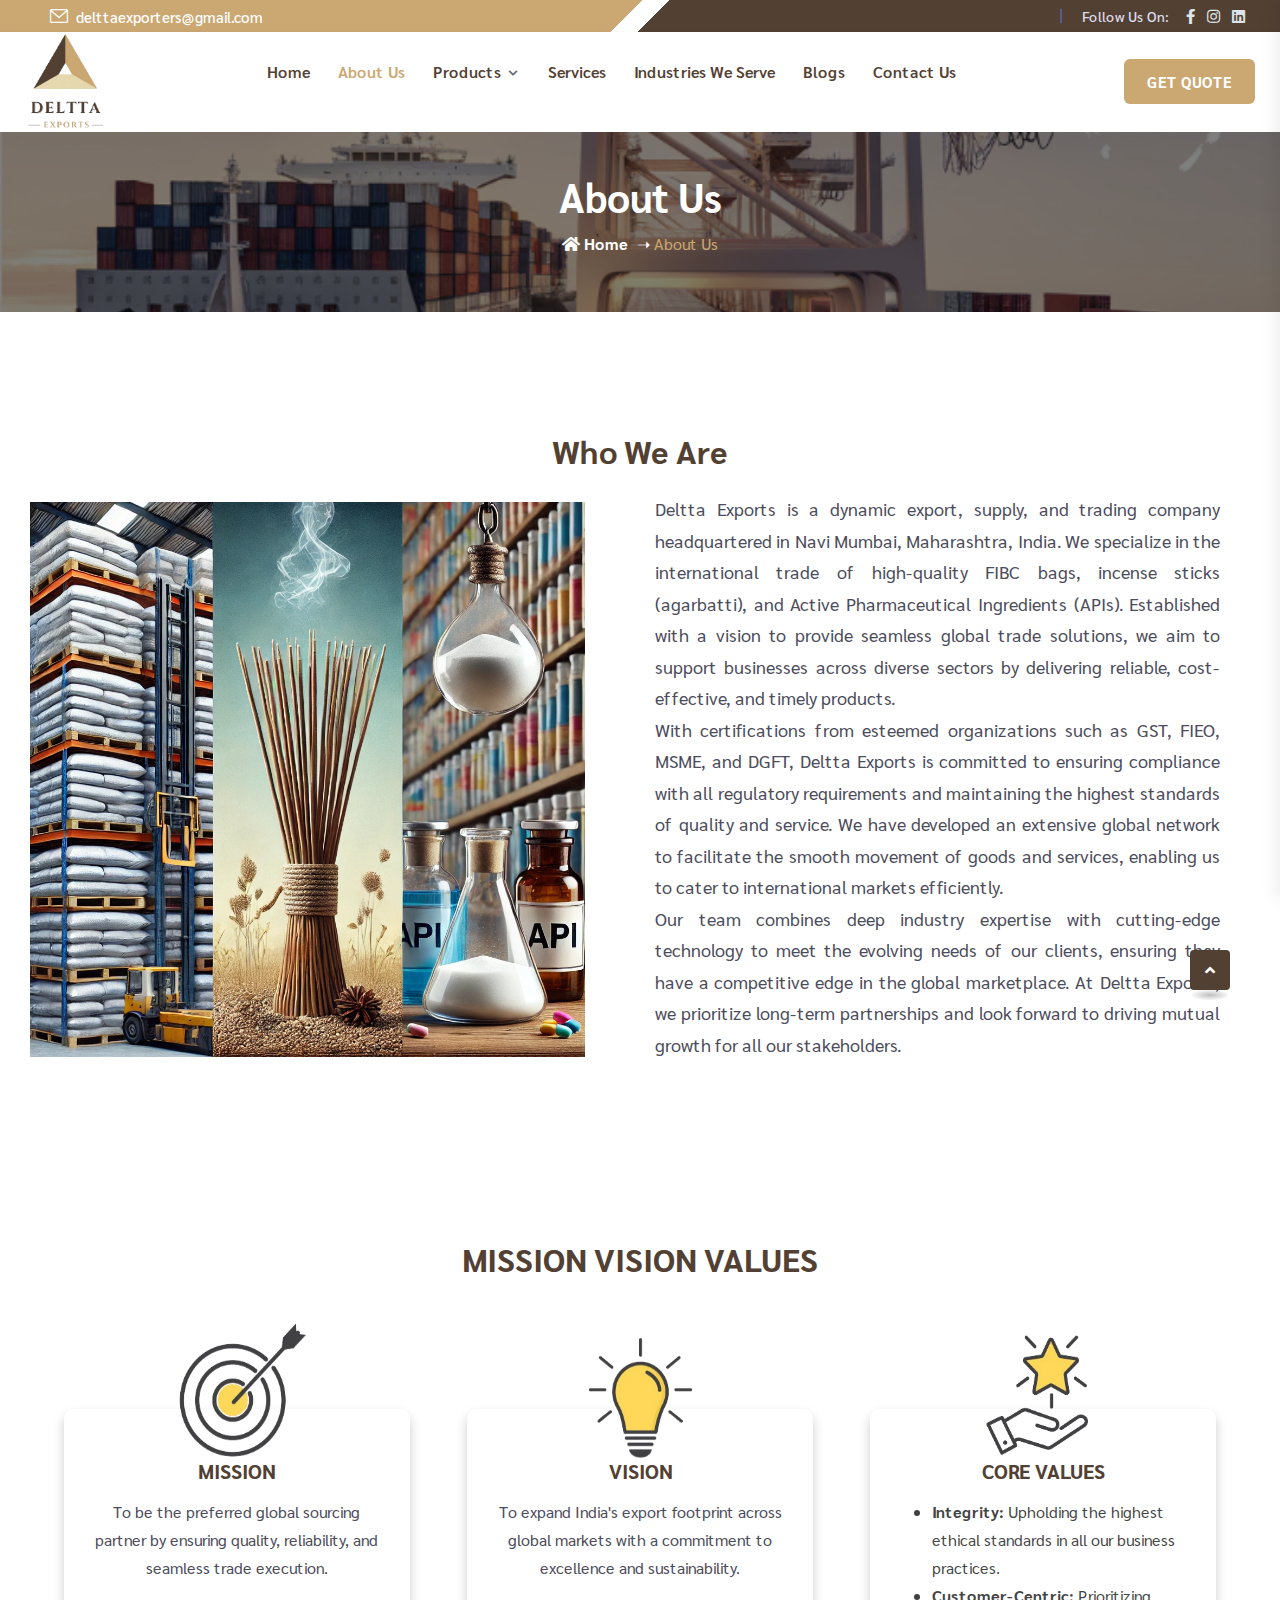
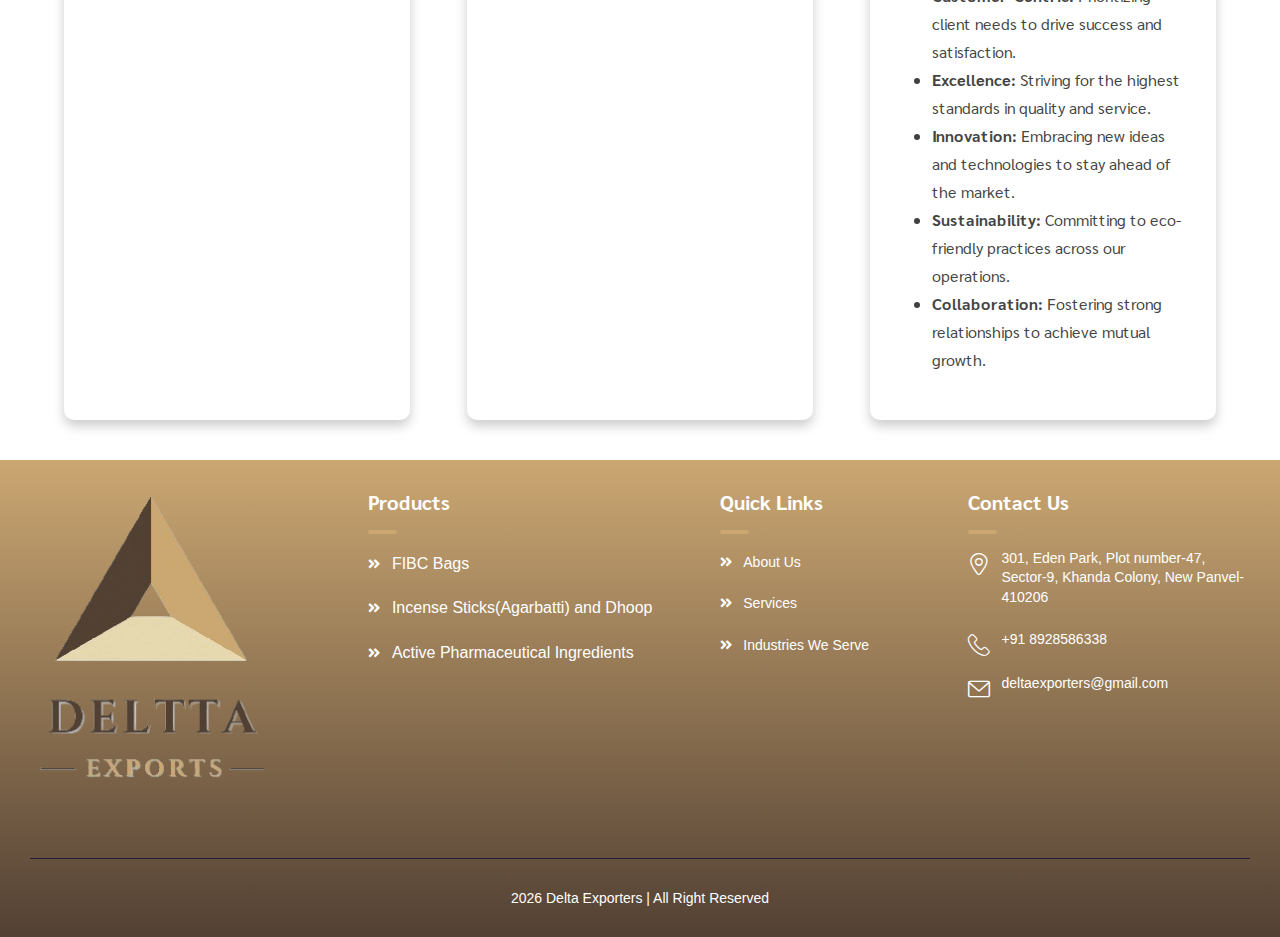
<file: about.html>
<!doctype html>
<html class="no-js" lang="en-US">


<head>
    <meta charset="utf-8">
    <meta http-equiv="x-ua-compatible" content="ie=edge">
    <title>Deltta Export</title>
    <meta name="description" content="Deltta Export">
    <meta name="viewport" content="width=device-width, initial-scale=1">

    <link rel="shortcut icon" type="img/png" href="assets/img/logo1.png" width="100%">
    <link rel="stylesheet" href="assets/css/bootstrap.min.css">
    <link rel="stylesheet" href="assets/css/animate.min.css">
    <link rel="stylesheet" href="assets/css/magnific-popup.css">
    <link rel="stylesheet" href="assets/css/fontawesome-all.min.css">
    <link rel="stylesheet" href="assets/css/flaticon.css">
    <link rel="stylesheet" href="assets/css/odometer.css">
    <link rel="stylesheet" href="assets/css/swiper-bundle.css">
    <link rel="stylesheet" href="assets/css/jquery-ui.css">
    <link rel="stylesheet" href="assets/css/aos.css">
    <link rel="stylesheet" href="assets/css/default.css">
    <link rel="stylesheet" href="assets/css/default-icons.css">
    <link rel="stylesheet" href="assets/css/main.css">
    <link rel="stylesheet" href="https://unpkg.com/swiper/swiper-bundle.min.css">
    <link rel="stylesheet" href="https://unpkg.com/swiper/swiper-bundle.min.css">
    <link href="https://fonts.googleapis.com/icon?family=Material+Icons+Outlined" rel="stylesheet">

    <script src="https://unpkg.com/swiper/swiper-bundle.min.js"></script>

</head>
<body class="theme-blue">
    <!-- Scroll-top -->
    <button class="scroll__top scroll-to-target" data-target="html">
        <i class="fas fa-angle-up"></i>
    </button>
    <!-- Scroll-top-end-->

    <!-- header-area -->
    <header>
        <div id="header-fixed-height"></div>
        <div class="tg-header__top">
            <div class="container-fluid p-0">
                <div class="row align-items-center">
                    <div class="col-xl-7">
                        <ul class="tg-header__top-info left-side list-wrap">
                            <!-- <li><i class="flaticon-location-1"></i>775 Rolling Green Rd</li> -->
                            <li><i class="flaticon-envelope" style="color: #fff;"></i><a href="mailto:deltaexporters@gmail.com" style="color: #fff;">delttaexporters@gmail.com</a></li>
                            </li>
                        </ul>
                    </div>
                    <div class="col-xl-5">
                        <div class="tg-header__top-right">
                            <!-- <div id="google_translate_element"></div> -->
                            <ul class="tg-header__top-menu list-wrap">
                                <li>
                                    <a style="color:#f8f5f8;" href="#" id="google_translate_element"></a>
                                </li>
                            </ul>
                            <div class="tg-header__top-social">
                                <span>Follow Us On:</span>
                                <ul class="list-wrap">
                                    <li>
                                        <a href="https://www.facebook.com/share/1AEb6WRTWv/?mibextid=wwXIfr" target="_blank"><i class="fab fa-facebook-f"></i></a>
                                    </li>
                                    <li>
                                        <a href="" target="_blank"><i class="fab fa-instagram"></i></a>
                                    </li>
                                    <li>
                                        <a href="https://www.linkedin.com/company/deltta-exports/" target="_blank"><i class="fab fa-linkedin"></i></a>
                                    </li>
                                </ul>
                            </div>
                        </div>
                    </div>
                </div>
            </div>
        </div>
        <div id="sticky-header" class="tg-header__area">
            <div class="container-fluid p-0">
                <div class="row gx-0">
                    <div class="col-12">
                        <div class="tgmenu__wrap">
                            <div class="tgmenu__nav-left-side">
                                <div class="logo">
                                    <a href="index.html"><img src="assets/img/logo.png" alt="Logo"
                                            style="max-height: 100px;"></a>
                                </div>
                            </div>
                            <div class="tgmenu__navbar-wrap tgmenu__main-menu d-none d-xl-flex">
                                <ul class="navigation">
                                    <li><a href="index.html">Home</a></li>
                                    <li><a href="about.html" style="color: #cba772;">About Us</a></li>
                                    <li class="menu-item-has-children"><a href="products.html">Products</a>
                                        <ul class="sub-menu">
                                            <li><a href="fibc.html">FIBC Bags</a></li>
                                            <li><a href="incense.html">Incense Sticks(Agarbatti) & Dhoop</a></li>
                                            <li><a href="api.html">Active pharmaceutical Ingredients</a></li>
                                        </ul>
                                    </li>
                                    <!-- <li><a href="products.html">Products</a></li> -->
                                    <li><a href="services.html">Services</a></li>
                                    <li><a href="industries.html">Industries We Serve</a></li>
                                    <!--<li><a href="faq.html">FAQ's</a></li>-->
                                    <li><a href="blogs.html">Blogs</a></li>
                                    <li><a href="contact.html">Contact Us</a></li>
                                </ul>
                            </div>
                            <div class="tgmenu__action d-none d-md-flex">
                                <ul class="list-wrap">
                                    <li class="header-btn"><a class="btn" data-bs-toggle="modal" data-bs-target="#requestQuoteModal">Get Quote</a></li>
                                </ul>
                            </div>
                            <div class="mobile-nav-toggler">
                                <i class="fas fa-bars"></i>
                            </div>
                        </div>

                        <!-- Mobile Menu  -->
                        <div class="tgmobile__menu">
                            <nav class="tgmobile__menu-box">
                                <div class="close-btn"><i class="tg-flaticon-close"></i></div>
                                <div class="nav-logo">
                                    <a href="index.html"><img src="assets/img/logo.png" alt="Logo"></a>
                                </div>
                                <div class="tgmobile__menu-outer">
                                    <!--Here Menu Will Come Automatically Via Javascript / Same Menu as in Header-->
                                </div>
                                <div class="social-links">
                                    <ul class="list-wrap">
                                        <li><a href="https://www.facebook.com/share/1AEb6WRTWv/?mibextid=wwXIfr" target="_blank"><i class="fab fa-facebook-f"></i></a></li>
                                        <li><a href="" target="_blank"><i class="fab fa-instagram"></i></a></li>
                                        <li>
                                            <a href="https://www.linkedin.com/company/deltta-exports/" target="_blank"><i class="fab fa-linkedin"></i></a>
                                        </li>
                                    </ul>
                                </div>
                            </nav>
                        </div>
                        <div class="tgmobile__menu-backdrop"></div>
                        <!-- End Mobile Menu -->

                    </div>
                </div>
            </div>
        </div>
    </header>
    <!-- header-area-end -->


<!-- main-area -->
<main class="fix">
    <!-- About-area -->

    <div class="aabout-header">
        <div class="aoverlay">
            <h1 style="color: #fff;">About Us</h1>
            <div class="abreadcrumb">
                <a href="index.html"><i class="fas fa-home"></i> Home</a> ➝ <span>About Us</span>
            </div>
        </div>
    </div>
        <section class="about__area pt-120 pb-120">
            <div class="container">
                <div class="row align-items-center justify-content-center">
                    <h2 align="center">Who We Are </h2>
                    <div class="col-lg-6 col-md-8">
                        <div class="about__img">
                            <img src="assets/img/about/about.jpg" alt="img">
                        </div>
                    </div>

                    <div class="col-lg-6">
                        <div class="about__content">
                            
                            <div class="section__title mb-15">
                            </div>
                            <p align="justify">
                                Deltta Exports is a dynamic export, supply, and trading company headquartered in Navi Mumbai, Maharashtra, India. We specialize in the international trade of high-quality FIBC bags, incense sticks (agarbatti), and Active Pharmaceutical Ingredients (APIs). Established with a vision to provide seamless global trade solutions, we aim to support businesses across diverse sectors by delivering reliable, cost-effective, and timely products.
                                <br>With certifications from esteemed organizations such as GST, FIEO, MSME, and DGFT, Deltta Exports is committed to ensuring compliance with all regulatory requirements and maintaining the highest standards of quality and service. We have developed an extensive global network to facilitate the smooth movement of goods and services, enabling us to cater to international markets efficiently.
                                <br>Our team combines deep industry expertise with cutting-edge technology to meet the evolving needs of our clients, ensuring they have a competitive edge in the global marketplace. At Deltta Exports, we prioritize long-term partnerships and look forward to driving mutual growth for all our stakeholders.
                            </p>
                        </div>
                    </div>

                </div>
            </div>
        </section>
        
        <div class="mission_container">
            <!-- Title -->
            <h1 class="missionh1"><span>MISSION</span> <span style="color: #524033;">VISION</span> <span>VALUES</span></h1>
            <!-- Three Sections -->
            <div class="mission_content">
                <div class="mission_box mission">
                    <img src="assets/img/about/mission.png" alt="Mission">
                    <h2 class="missionh2">MISSION</h2>
                    <p>To be the preferred global sourcing partner by ensuring quality, reliability, and seamless trade execution.</p>
                </div>
    
                <div class="mission_box vision">
                    <img src="assets/img/about/vision.png" alt="Vision">
                    <h2 class="missionh2">VISION</h2>
                    <p>To expand India's export footprint across global markets with a commitment to excellence and sustainability.</p>
                </div>
    
                <div class="mission_box values">
                    <img src="assets/img/about/value.png" alt="Values">
                    <h2 class="missionh2">CORE VALUES</h2>
                    <p>
                        <ul style="text-align: left;">
                            <li><b>Integrity: </b>Upholding the highest ethical standards in all our business practices.</li>
                            <li><b>Customer-Centric: </b>Prioritizing client needs to drive success and satisfaction.</li>
                            <li><b>Excellence: </b>Striving for the highest standards in quality and service.</li>
                            <li><b>Innovation: </b>Embracing new ideas and technologies to stay ahead of the market.</li>
                            <li><b>Sustainability: </b>Committing to eco-friendly practices across our operations.</li>
                            <li><b>Collaboration: </b>Fostering strong relationships to achieve mutual growth.</li>
                        </ul>
                    </p>
                </div>
            </div>
        </div>

    <!-- About-area-end -->
    <!-- Modal -->
    <div class="modal fade" id="requestQuoteModal" tabindex="-1" aria-labelledby="requestQuoteModalLabel" aria-hidden="true">
        <div class="modal-dialog modal-dialog-centered">
            <div class="modal-content">
                <div class="modal-header">
                    <h3 class="modal-title" id="requestQuoteModalLabel" style="color: black">
                        Request a Quote
                    </h3>
                    <button type="button" class="btn-close" data-bs-dismiss="modal" aria-label="Close"></button>
                </div>
                <div class="modal-body">
                    <p style="color: black; font-size: 20px">
                        Ready to Work Together? Build a project with us!
                    </p>
                    <form id="quoteRequestForm">
                        <div class="mb-3">
                            <input type="text" class="form-control" id="fullName" placeholder="Enter your full name" required />
                        </div>
                        <div class="mb-3">
                            <input type="text" class="form-control" id="companyName" placeholder="Enter your company name" required />
                        </div>
                        <div class="mb-3">
                            <input type="text" class="form-control" id="country" placeholder="Enter your country" required />
                        </div>
                        <div class="mb-3">
                            <input type="text" class="form-control" id="mobileNo" placeholder="Enter your mobile number" required />
                        </div>
                        <div class="mb-3">
                            <input type="email" class="form-control" id="emailID" placeholder="Enter your email ID" required />
                        </div>
                        <div class="mb-3">
                            <textarea class="form-control" id="details" placeholder="Details" rows="3" required></textarea>
                        </div>
                        <button type="submit" class="btn btn-submit" id="submitButton">Submit</button>
                    </form>
                   </div>
            </div>
        </div>
    </div>
</main>

    <!-- footer-area -->
    <footer class="" style="background-image: linear-gradient(to top,  #524033, #cba772 );     ">
        <div class="container">
            <div class="footer__top" style="padding-bottom:0px; padding-top:30px;">
                <div class="row">
                    <div class="col-xl-3 col-lg-5 col-md-6">
                        <div class="footer__widget" align="center">
                            <img src="assets/img/logo.png"><br><br>
                        </div>
                    </div>
                    <div class="col-xl-3 col-lg-4 col-md-6">
                        <div class="footer__widget">
                            <h6 class="footer__widget-title" style="font-size: 20px">
                                Products
                            </h6>
                            <div class="footer__info-wrap">
                                <ul class="list-wrap" style="font-size: 0px">
                                    <li>
                                        <i class="fa fa-angle-double-right" style="font-size: 14px">
                                            <a href="fibc.html" style="color: #ffffff; font-family: sans-serif; font-size: 16px;">&nbsp; FIBC Bags</a>
                                        </i>
                                    </li>
                                    <li>
                                        <i class="fa fa-angle-double-right" style="font-size: 14px">
                                            <a href="incense.html" style="color: #ffffff; font-family: sans-serif; font-size: 16px;">&nbsp;  Incense Sticks(Agarbatti) and Dhoop</a>
                                        </i>
                                    </li>
                                    <li>
                                        <i class="fa fa-angle-double-right" style="font-size: 14px">
                                            <a href="api.html" style="color: #ffffff; font-family: sans-serif; font-size: 16px;">&nbsp; Active Pharmaceutical Ingredients</a>
                                        </i>
                                    </li>

                                </ul>
                            </div>
                        </div>
                    </div>

                    <div class="col-xl-3 col-lg-4 col-md-6">
                        <div class="footer__widget">
                            <h6 class="footer__widget-title" style="font-size: 20px">
                                Quick Links
                            </h6>
                            <div class="footer__info-wrap">
                                <ul class="list-wrap" style="font-size: 0px">
                                    <li>
                                        <i class="fa fa-angle-double-right" style="font-size: 14px">
                                            <a href="about.html" style="color: #ffffff; font-family: sans-serif; font-size: 14px;">&nbsp; About Us</a>
                                        </i>
                                    </li>
                                    <li>
                                        <i class="fa fa-angle-double-right" style="font-size: 14px">
                                            <a href="services.html" style="color: #ffffff; font-family: sans-serif; font-size: 14px;">&nbsp; Services</a>
                                        </i>
                                    </li>
                                    <li>
                                        <i class="fa fa-angle-double-right" style="font-size: 14px">
                                            <a href="industries.html" style="color: #ffffff; font-family: sans-serif; font-size: 14px;">&nbsp; Industries We Serve</a>
                                        </i>
                                    </li>
                                </ul>
                            </div>
                        </div>
                    </div>


                    <div class="col-xl-3 col-lg-4 col-md-6">
                        <div class="footer__widget">
                            <h6 class="footer__widget-title " style="font-size: 20px;">Contact Us</h6>
                            <div class="footer__info-wrap  ">
                                <ul class="list-wrap" style="font-size: 0px;">
                                    <li>
                                        <i class="flaticon-location-1"></i>
                                        <a href="https://maps.app.goo.gl/KNDWuHvxgn9ZCSWE8" target="_blank"><p style="color: #ffffff;  font-family: sans-serif; font-size: 14px;">301, Eden Park, Plot number-47, Sector-9, Khanda Colony, New Panvel-410206</p></a>
                                    </li>
                                    <li>
                                        <i class="flaticon-telephone"></i>
                                        <a href="tel:8928586338" style="color: #ffffff;  font-family: sans-serif; font-size: 14px;">+91
                                            8928586338 </a>
                                    </li>
                                    <li>
                                        <i class="flaticon-envelope"></i>
                                        <a href="mailto:" style="color: #ffffff;  font-family: sans-serif; font-size: 14px;">deltaexporters@gmail.com</a>
                                    </li>
                                </ul>
                            </div>
                        </div>
                    </div>
                </div>
            </div>
            <div class="footer__bottom">
                <div class="row align-items-center">
                    <div class="col-md-7">
                        <div class="copyright-text" style="text-align: center;">
                            <p style="color: #ffffff;  font-family: sans-serif; font-size: 14px;">
                                <script type="text/javascript">
                                    document.write(new Date().getFullYear());
                                </script> <a href="index.html" style="color: #ffffff;  font-family: sans-serif; font-size: 14px;">Delta Exporters</a> | All Right Reserved
                            </p>
                        </div>
                    </div>

                </div>
            </div>
        </div>

    
    </footer>
    <script src="https://code.jquery.com/jquery-3.6.0.min.js"></script>

    <!-- footer-area-end -->



    <!-- JS here -->
    <script src="assets/js/vendor/jquery-3.6.0.min.js"></script>
    <script src="assets/js/bootstrap.bundle.min.js"></script>
    <script src="assets/js/jquery.magnific-popup.min.js"></script>
    <script src="assets/js/jquery.counterup.min.js"></script>
    <script src="assets/js/jquery.appear.js"></script>
    <script src="assets/js/swiper-bundle.min.js"></script>
    <script src="assets/js/svg-inject.min.js"></script>
    <script src="assets/js/ajax-form.js"></script>
    <script src="assets/js/jquery.marquee.min.js"></script>
    <script src="assets/js/jquery-ui.min.js"></script>
    <script src="assets/js/wow.min.js"></script>
    <script src="assets/js/aos.js"></script>
    <script src="assets/js/main.js"></script>
    <script src="https://unpkg.com/swiper/swiper-bundle.min.js"></script>

    <script>
        SVGInject(document.querySelectorAll("img.injectable"));
    </script>


    <script type="text/javascript">
        function googleTranslateElementInit() {
            new google.translate.TranslateElement({
                pageLanguage: 'en'
            }, 'google_translate_element');
        }
    </script>
    <script type="text/javascript" src="https://translate.google.com/translate_a/element.js?cb=googleTranslateElementInit"></script>
    <script>
        $(document).ready(function() {
            $('#contact-form').on('submit', function(event) {
                event.preventDefault(); // Prevent the form from submitting the traditional way

                // Show the preloader
                $('#preloader').show();

                // Serialize the form data
                var formData = $(this).serialize();

                // Perform the AJAX request
                $.ajax({
                    url: 'contact_process.php', // PHP script that processes the form
                    method: 'POST',
                    data: formData,
                    success: function(response) {
                        // Hide the preloader when the request is successful
                        $('#preloader').hide();

                        // Show a success message or handle response here
                        alert('Your message has been sent successfully!');
                    },
                    error: function(xhr, status, error) {
                        // Hide the preloader if there is an error
                        $('#preloader').hide();

                        // Handle any errors here
                        alert('There was an error sending your message. Please try again later.');
                    }
                });
            });


            $('#quoteRequestForm').on('submit', function(event) {
                event.preventDefault(); // Prevent the form from submitting the traditional way

                // Show the loader
                $('#preloader').show();
                $('#submitButton').prop('disabled', true);
                $('#requestQuoteModal').modal('hide'); // Disable the submit button to prevent multiple submissions

                // Collect form data
                var formData = {
                    fullName: $('#fullName').val(),
                    companyName: $('#companyName').val(),
                    country: $('#country').val(),
                    mobileNo: $('#mobileNo').val(),
                    emailID: $('#emailID').val(),
                    details: $('#details').val()
                };

                // Send AJAX request to the server
                $.ajax({
                    type: 'POST',
                    url: 'contact_process.php', // URL where the PHP form handling script is located
                    data: formData,
                    success: function(response) {
                        // Hide the loader and enable the submit button
                        $('#preloader').hide();


                        alert('Thank you for your submission! We will get back to you soon.');

                        window.location.href = window.location.href;

                        $('#submitButton').prop('disabled', false);
                        $('#responseMessage').html('<p>Thank you for your submission! We will get back to you soon.</p>').show();
                        $('#quoteRequestForm')[0].reset(); // Reset the form
                    },
                    error: function(xhr, status, error) {
                        // Hide the loader and enable the submit button
                        $('#preloader').hide();
                        $('#submitButton').prop('disabled', false);
                        $('#responseMessage').html('<p>There was an error submitting your request. Please try again later.</p>').show();
                    }
                });
            });
        });
    </script>
</body>



</html>
</file>
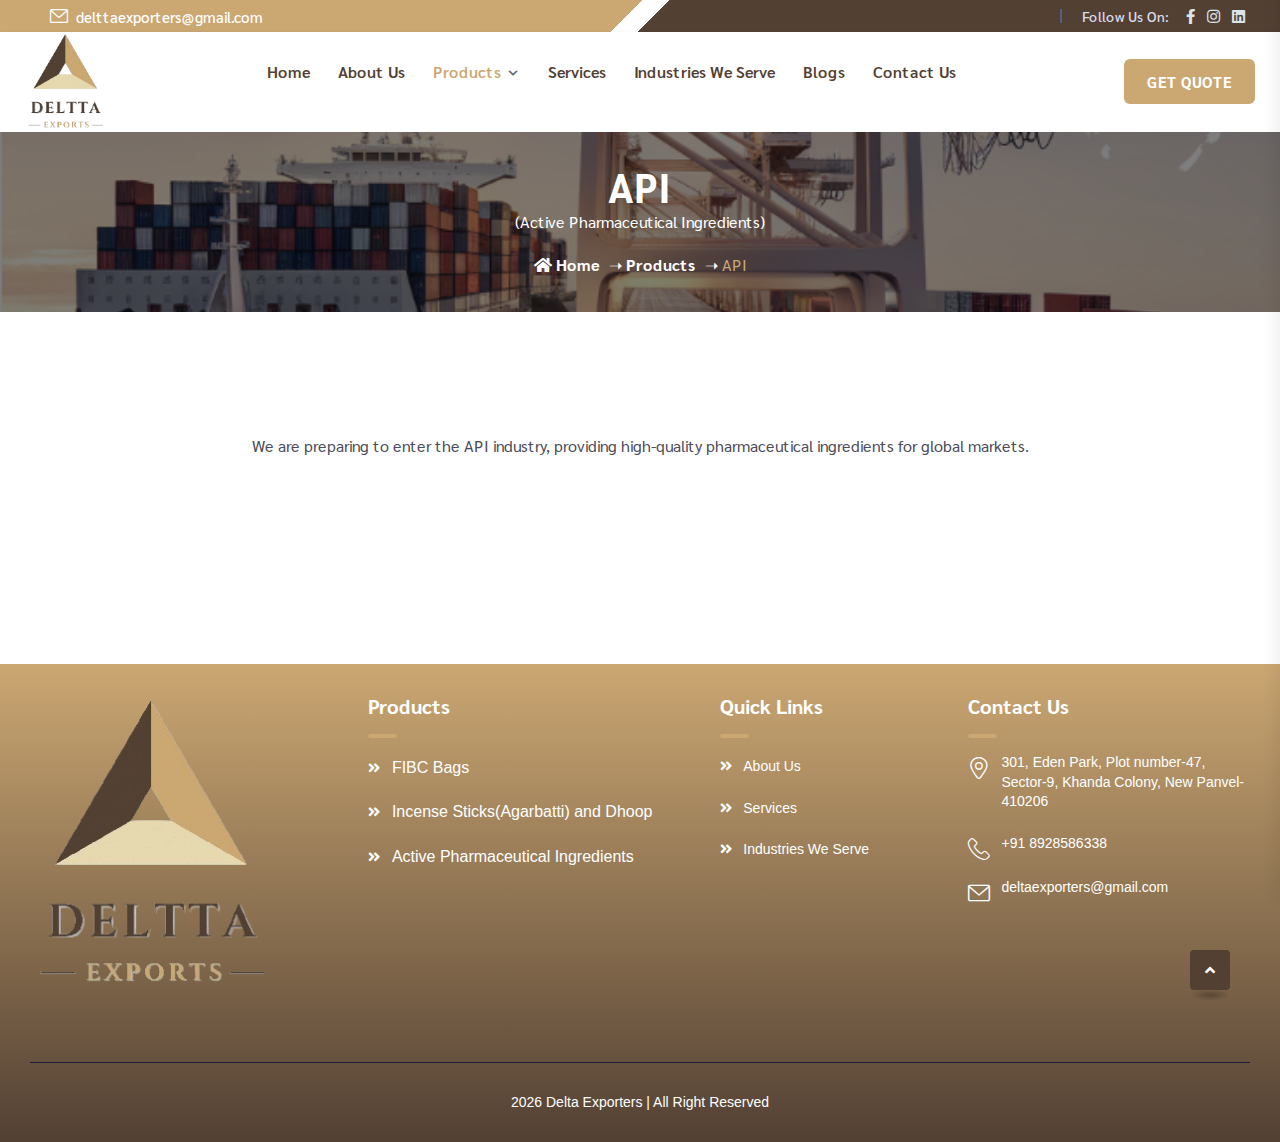
<file: api.html>
<!doctype html>
<html class="no-js" lang="en-US">


<head>
    <meta charset="utf-8">
    <meta http-equiv="x-ua-compatible" content="ie=edge">
    <title>Deltta Export</title>
    <meta name="description" content="Deltta Export">
    <meta name="viewport" content="width=device-width, initial-scale=1">

    <link rel="shortcut icon" type="img/png" href="assets/img/logo1.png" width="100%">
    <link rel="stylesheet" href="assets/css/bootstrap.min.css">
    <link rel="stylesheet" href="assets/css/animate.min.css">
    <link rel="stylesheet" href="assets/css/magnific-popup.css">
    <link rel="stylesheet" href="assets/css/fontawesome-all.min.css">
    <link rel="stylesheet" href="assets/css/flaticon.css">
    <link rel="stylesheet" href="assets/css/odometer.css">
    <link rel="stylesheet" href="assets/css/swiper-bundle.css">
    <link rel="stylesheet" href="assets/css/jquery-ui.css">
    <link rel="stylesheet" href="assets/css/aos.css">
    <link rel="stylesheet" href="assets/css/default.css">
    <link rel="stylesheet" href="assets/css/default-icons.css">
    <link rel="stylesheet" href="assets/css/main.css">
    <link rel="stylesheet" href="https://unpkg.com/swiper/swiper-bundle.min.css">
    <link rel="stylesheet" href="https://unpkg.com/swiper/swiper-bundle.min.css">
    <link href="https://fonts.googleapis.com/icon?family=Material+Icons+Outlined" rel="stylesheet">

    <script src="https://unpkg.com/swiper/swiper-bundle.min.js"></script>

</head>
<body class="theme-blue">
    <!-- Scroll-top -->
    <button class="scroll__top scroll-to-target" data-target="html">
        <i class="fas fa-angle-up"></i>
    </button>
    <!-- Scroll-top-end-->

    <!-- header-area -->
    <header>
        <div id="header-fixed-height"></div>
        <div class="tg-header__top">
            <div class="container-fluid p-0">
                <div class="row align-items-center">
                    <div class="col-xl-7">
                        <ul class="tg-header__top-info left-side list-wrap">
                            <!-- <li><i class="flaticon-location-1"></i>775 Rolling Green Rd</li> -->
                            <li><i class="flaticon-envelope" style="color: #fff;"></i><a href="mailto:deltaexporters@gmail.com" style="color: #fff;">delttaexporters@gmail.com</a></li>
                            </li>
                        </ul>
                    </div>
                    <div class="col-xl-5">
                        <div class="tg-header__top-right">
                            <!-- <div id="google_translate_element"></div> -->
                            <ul class="tg-header__top-menu list-wrap">
                                <li>
                                    <a style="color:#f8f5f8;" href="#" id="google_translate_element"></a>
                                </li>
                            </ul>
                            <div class="tg-header__top-social">
                                <span>Follow Us On:</span>
                                <ul class="list-wrap">
                                    <li>
                                        <a href="https://www.facebook.com/share/1AEb6WRTWv/?mibextid=wwXIfr" target="_blank"><i class="fab fa-facebook-f"></i></a>
                                    </li>
                                    <li>
                                        <a href="" target="_blank"><i class="fab fa-instagram"></i></a>
                                    </li>
                                    <li>
                                        <a href="https://www.linkedin.com/company/deltta-exports/" target="_blank"><i class="fab fa-linkedin"></i></a>
                                    </li>
                                </ul>
                            </div>
                        </div>
                    </div>
                </div>
            </div>
        </div>
        <div id="sticky-header" class="tg-header__area">
            <div class="container-fluid p-0">
                <div class="row gx-0">
                    <div class="col-12">
                        <div class="tgmenu__wrap">
                            <div class="tgmenu__nav-left-side">
                                <div class="logo">
                                    <a href="index.html"><img src="assets/img/logo.png" alt="Logo"
                                            style="max-height: 100px;"></a>
                                </div>
                            </div>
                            <div class="tgmenu__navbar-wrap tgmenu__main-menu d-none d-xl-flex">
                                <ul class="navigation">
                                    <li><a href="index.html">Home</a></li>
                                    <li><a href="about.html">About Us</a></li>
                                    <li class="menu-item-has-children"><a href="products.html" style="color: #cba772;">Products</a>
                                        <ul class="sub-menu">
                                            <li><a href="fibc.html">FIBC Bags</a></li>
                                            <li><a href="incense.html">Incense Sticks(Agarbatti) & Dhoop</a></li>
                                            <li><a href="api.html" style="color: #cba772;">Active pharmaceutical Ingredients</a></li>
                                        </ul>
                                    </li>
                                    <!-- <li><a href="products.html">Products</a></li> -->
                                    <li><a href="services.html">Services</a></li>
                                    <li><a href="industries.html">Industries We Serve</a></li>
                                    <!--<li><a href="faq.html">FAQ's</a></li>-->
                                    <li><a href="blogs.html">Blogs</a></li>
                                    <li><a href="contact.html">Contact Us</a></li>
                                </ul>
                            </div>
                            <div class="tgmenu__action d-none d-md-flex">
                                <ul class="list-wrap">
                                    <li class="header-btn"><a class="btn" data-bs-toggle="modal" data-bs-target="#requestQuoteModal">Get Quote</a></li>
                                </ul>
                            </div>
                            <div class="mobile-nav-toggler">
                                <i class="fas fa-bars"></i>
                            </div>
                        </div>

                        <!-- Mobile Menu  -->
                        <div class="tgmobile__menu">
                            <nav class="tgmobile__menu-box">
                                <div class="close-btn"><i class="tg-flaticon-close"></i></div>
                                <div class="nav-logo">
                                    <a href="index.html"><img src="assets/img/logo.png" alt="Logo"></a>
                                </div>
                                <div class="tgmobile__menu-outer">
                                    <!--Here Menu Will Come Automatically Via Javascript / Same Menu as in Header-->
                                </div>
                                <div class="social-links">
                                    <ul class="list-wrap">
                                        <li><a href="https://www.facebook.com/share/1AEb6WRTWv/?mibextid=wwXIfr" target="_blank"><i class="fab fa-facebook-f"></i></a></li>
                                        <li><a href="" target="_blank"><i class="fab fa-instagram"></i></a></li>
                                        <li>
                                            <a href="https://www.linkedin.com/company/deltta-exports/" target="_blank"><i class="fab fa-linkedin"></i></a>
                                        </li>
                                    </ul>
                                </div>
                            </nav>
                        </div>
                        <div class="tgmobile__menu-backdrop"></div>
                        <!-- End Mobile Menu -->

                    </div>
                </div>
            </div>
        </div>
    </header>
    <!-- header-area-end -->
<!-- main-area -->
<main class="fix">
    <!-- Product-area -->

    <div class="aabout-header">
        <div class="aoverlay">
            <h1 style="color: #fff; margin-top: -10px;">API</h1>
            <p style="color: #fff; margin-top: -10px;">(Active Pharmaceutical Ingredients)</p>
            <div class="abreadcrumb">
                <a href="index.html"><i class="fas fa-home"></i> Home</a> ➝<a href="products.html"> Products</a> ➝ <span>API</span>
            </div>
        </div>
    </div>
    <section class="blog-area section-py-120">
       
        <div class="container">
            <div class="row">
                <div class="col-lg-12">
                    <div class="row">
                        <br>
                        <br><br><br>
                        <p style="text-align: center; justify-content: center; align-items: center;">We are preparing to enter the API industry, providing high-quality pharmaceutical ingredients for global markets.</p>
                        <br>
                    </div>
                </div>
            </div>
        </div>
    </section>



    <!-- Product-area-end -->
    <!-- Modal -->
    <div class="modal fade" id="requestQuoteModal" tabindex="-1" aria-labelledby="requestQuoteModalLabel" aria-hidden="true">
        <div class="modal-dialog modal-dialog-centered">
            <div class="modal-content">
                <div class="modal-header">
                    <h3 class="modal-title" id="requestQuoteModalLabel" style="color: black">
                        Request a Quote
                    </h3>
                    <button type="button" class="btn-close" data-bs-dismiss="modal" aria-label="Close"></button>
                </div>
                <div class="modal-body">
                    <p style="color: black; font-size: 20px">
                        Ready to Work Together? Build a project with us!
                    </p>
                    <form id="quoteRequestForm">
                        <div class="mb-3">
                            <input type="text" class="form-control" id="fullName" placeholder="Enter your full name" required />
                        </div>
                        <div class="mb-3">
                            <input type="text" class="form-control" id="companyName" placeholder="Enter your company name" required />
                        </div>
                        <div class="mb-3">
                            <input type="text" class="form-control" id="country" placeholder="Enter your country" required />
                        </div>
                        <div class="mb-3">
                            <input type="text" class="form-control" id="mobileNo" placeholder="Enter your mobile number" required />
                        </div>
                        <div class="mb-3">
                            <input type="email" class="form-control" id="emailID" placeholder="Enter your email ID" required />
                        </div>
                        <div class="mb-3">
                            <textarea class="form-control" id="details" placeholder="Details" rows="3" required></textarea>
                        </div>
                        <button type="submit" class="btn btn-submit" id="submitButton">Submit</button>
                    </form>
                    <!-- <div id="loader" style="display:none;">
          <img src="assets/img/loader.gif" alt="Loading..." />
        </div> -->
                    <!-- <div id="responseMessage" style="display:none;"></div> -->
                </div>
            </div>
        </div>
    </div>
</main>

    <!-- footer-area -->
    <footer class="" style="background-image: linear-gradient(to top,  #524033, #cba772 );     ">
        <div class="container">
            <div class="footer__top" style="padding-bottom:0px; padding-top:30px;">
                <div class="row">
                    <div class="col-xl-3 col-lg-5 col-md-6">
                        <div class="footer__widget" align="center">
                            <img src="assets/img/logo.png"><br><br>
                        </div>
                    </div>
                    <div class="col-xl-3 col-lg-4 col-md-6">
                        <div class="footer__widget">
                            <h6 class="footer__widget-title" style="font-size: 20px">
                                Products
                            </h6>
                            <div class="footer__info-wrap">
                                <ul class="list-wrap" style="font-size: 0px">
                                    <li>
                                        <i class="fa fa-angle-double-right" style="font-size: 14px">
                                            <a href="fibc.html" style="color: #ffffff; font-family: sans-serif; font-size: 16px;">&nbsp; FIBC Bags</a>
                                        </i>
                                    </li>
                                    <li>
                                        <i class="fa fa-angle-double-right" style="font-size: 14px">
                                            <a href="incense.html" style="color: #ffffff; font-family: sans-serif; font-size: 16px;">&nbsp;  Incense Sticks(Agarbatti) and Dhoop</a>
                                        </i>
                                    </li>
                                    <li>
                                        <i class="fa fa-angle-double-right" style="font-size: 14px">
                                            <a href="api.html" style="color: #ffffff; font-family: sans-serif; font-size: 16px;">&nbsp; Active Pharmaceutical Ingredients</a>
                                        </i>
                                    </li>

                                </ul>
                            </div>
                        </div>
                    </div>

                    <div class="col-xl-3 col-lg-4 col-md-6">
                        <div class="footer__widget">
                            <h6 class="footer__widget-title" style="font-size: 20px">
                                Quick Links
                            </h6>
                            <div class="footer__info-wrap">
                                <ul class="list-wrap" style="font-size: 0px">
                                    <li>
                                        <i class="fa fa-angle-double-right" style="font-size: 14px">
                                            <a href="about.html" style="color: #ffffff; font-family: sans-serif; font-size: 14px;">&nbsp; About Us</a>
                                        </i>
                                    </li>
                                    <li>
                                        <i class="fa fa-angle-double-right" style="font-size: 14px">
                                            <a href="services.html" style="color: #ffffff; font-family: sans-serif; font-size: 14px;">&nbsp; Services</a>
                                        </i>
                                    </li>
                                    <li>
                                        <i class="fa fa-angle-double-right" style="font-size: 14px">
                                            <a href="industries.html" style="color: #ffffff; font-family: sans-serif; font-size: 14px;">&nbsp; Industries We Serve</a>
                                        </i>
                                    </li>
                                </ul>
                            </div>
                        </div>
                    </div>


                    <div class="col-xl-3 col-lg-4 col-md-6">
                        <div class="footer__widget">
                            <h6 class="footer__widget-title " style="font-size: 20px;">Contact Us</h6>
                            <div class="footer__info-wrap  ">
                                <ul class="list-wrap" style="font-size: 0px;">
                                    <li>
                                        <i class="flaticon-location-1"></i>
                                        <a href="https://maps.app.goo.gl/KNDWuHvxgn9ZCSWE8" target="_blank"><p style="color: #ffffff;  font-family: sans-serif; font-size: 14px;">301, Eden Park, Plot number-47, Sector-9, Khanda Colony, New Panvel-410206</p></a>
                                    </li>
                                    <li>
                                        <i class="flaticon-telephone"></i>
                                        <a href="tel:8928586338" style="color: #ffffff;  font-family: sans-serif; font-size: 14px;">+91
                                            8928586338 </a>
                                    </li>
                                    <li>
                                        <i class="flaticon-envelope"></i>
                                        <a href="mailto:" style="color: #ffffff;  font-family: sans-serif; font-size: 14px;">deltaexporters@gmail.com</a>
                                    </li>
                                </ul>
                            </div>
                        </div>
                    </div>
                </div>
            </div>
            <div class="footer__bottom">
                <div class="row align-items-center">
                    <div class="col-md-7">
                        <div class="copyright-text" style="text-align: center;">
                            <p style="color: #ffffff;  font-family: sans-serif; font-size: 14px;">
                                <script type="text/javascript">
                                    document.write(new Date().getFullYear());
                                </script> <a href="index.html" style="color: #ffffff;  font-family: sans-serif; font-size: 14px;">Delta Exporters</a> | All Right Reserved
                            </p>
                        </div>
                    </div>

                </div>
            </div>
        </div>

    </footer>
    <script src="https://code.jquery.com/jquery-3.6.0.min.js"></script>

    <!-- footer-area-end -->



    <!-- JS here -->
    <script src="assets/js/vendor/jquery-3.6.0.min.js"></script>
    <script src="assets/js/bootstrap.bundle.min.js"></script>
    <script src="assets/js/jquery.magnific-popup.min.js"></script>
    <script src="assets/js/jquery.counterup.min.js"></script>
    <script src="assets/js/jquery.appear.js"></script>
    <script src="assets/js/swiper-bundle.min.js"></script>
    <script src="assets/js/svg-inject.min.js"></script>
    <script src="assets/js/ajax-form.js"></script>
    <script src="assets/js/jquery.marquee.min.js"></script>
    <script src="assets/js/jquery-ui.min.js"></script>
    <script src="assets/js/wow.min.js"></script>
    <script src="assets/js/aos.js"></script>
    <script src="assets/js/main.js"></script>
    <script src="https://unpkg.com/swiper/swiper-bundle.min.js"></script>

    <script>
        SVGInject(document.querySelectorAll("img.injectable"));
    </script>


    <script type="text/javascript">
        function googleTranslateElementInit() {
            new google.translate.TranslateElement({
                pageLanguage: 'en'
            }, 'google_translate_element');
        }
    </script>
    <script type="text/javascript" src="https://translate.google.com/translate_a/element.js?cb=googleTranslateElementInit"></script>
    <script>
        $(document).ready(function() {
            $('#contact-form').on('submit', function(event) {
                event.preventDefault(); // Prevent the form from submitting the traditional way

                // Show the preloader
                $('#preloader').show();

                // Serialize the form data
                var formData = $(this).serialize();

                // Perform the AJAX request
                $.ajax({
                    url: 'contact_process.php', // PHP script that processes the form
                    method: 'POST',
                    data: formData,
                    success: function(response) {
                        // Hide the preloader when the request is successful
                        $('#preloader').hide();

                        // Show a success message or handle response here
                        alert('Your message has been sent successfully!');
                    },
                    error: function(xhr, status, error) {
                        // Hide the preloader if there is an error
                        $('#preloader').hide();

                        // Handle any errors here
                        alert('There was an error sending your message. Please try again later.');
                    }
                });
            });


            $('#quoteRequestForm').on('submit', function(event) {
                event.preventDefault(); // Prevent the form from submitting the traditional way

                // Show the loader
                $('#preloader').show();
                $('#submitButton').prop('disabled', true);
                $('#requestQuoteModal').modal('hide'); // Disable the submit button to prevent multiple submissions

                // Collect form data
                var formData = {
                    fullName: $('#fullName').val(),
                    companyName: $('#companyName').val(),
                    country: $('#country').val(),
                    mobileNo: $('#mobileNo').val(),
                    emailID: $('#emailID').val(),
                    details: $('#details').val()
                };

                // Send AJAX request to the server
                $.ajax({
                    type: 'POST',
                    url: 'contact_process.php', // URL where the PHP form handling script is located
                    data: formData,
                    success: function(response) {
                        // Hide the loader and enable the submit button
                        $('#preloader').hide();


                        alert('Thank you for your submission! We will get back to you soon.');

                        window.location.href = window.location.href;

                        $('#submitButton').prop('disabled', false);
                        $('#responseMessage').html('<p>Thank you for your submission! We will get back to you soon.</p>').show();
                        $('#quoteRequestForm')[0].reset(); // Reset the form
                    },
                    error: function(xhr, status, error) {
                        // Hide the loader and enable the submit button
                        $('#preloader').hide();
                        $('#submitButton').prop('disabled', false);
                        $('#responseMessage').html('<p>There was an error submitting your request. Please try again later.</p>').show();
                    }
                });
            });
        });
    </script>
</body>



</html>
</file>
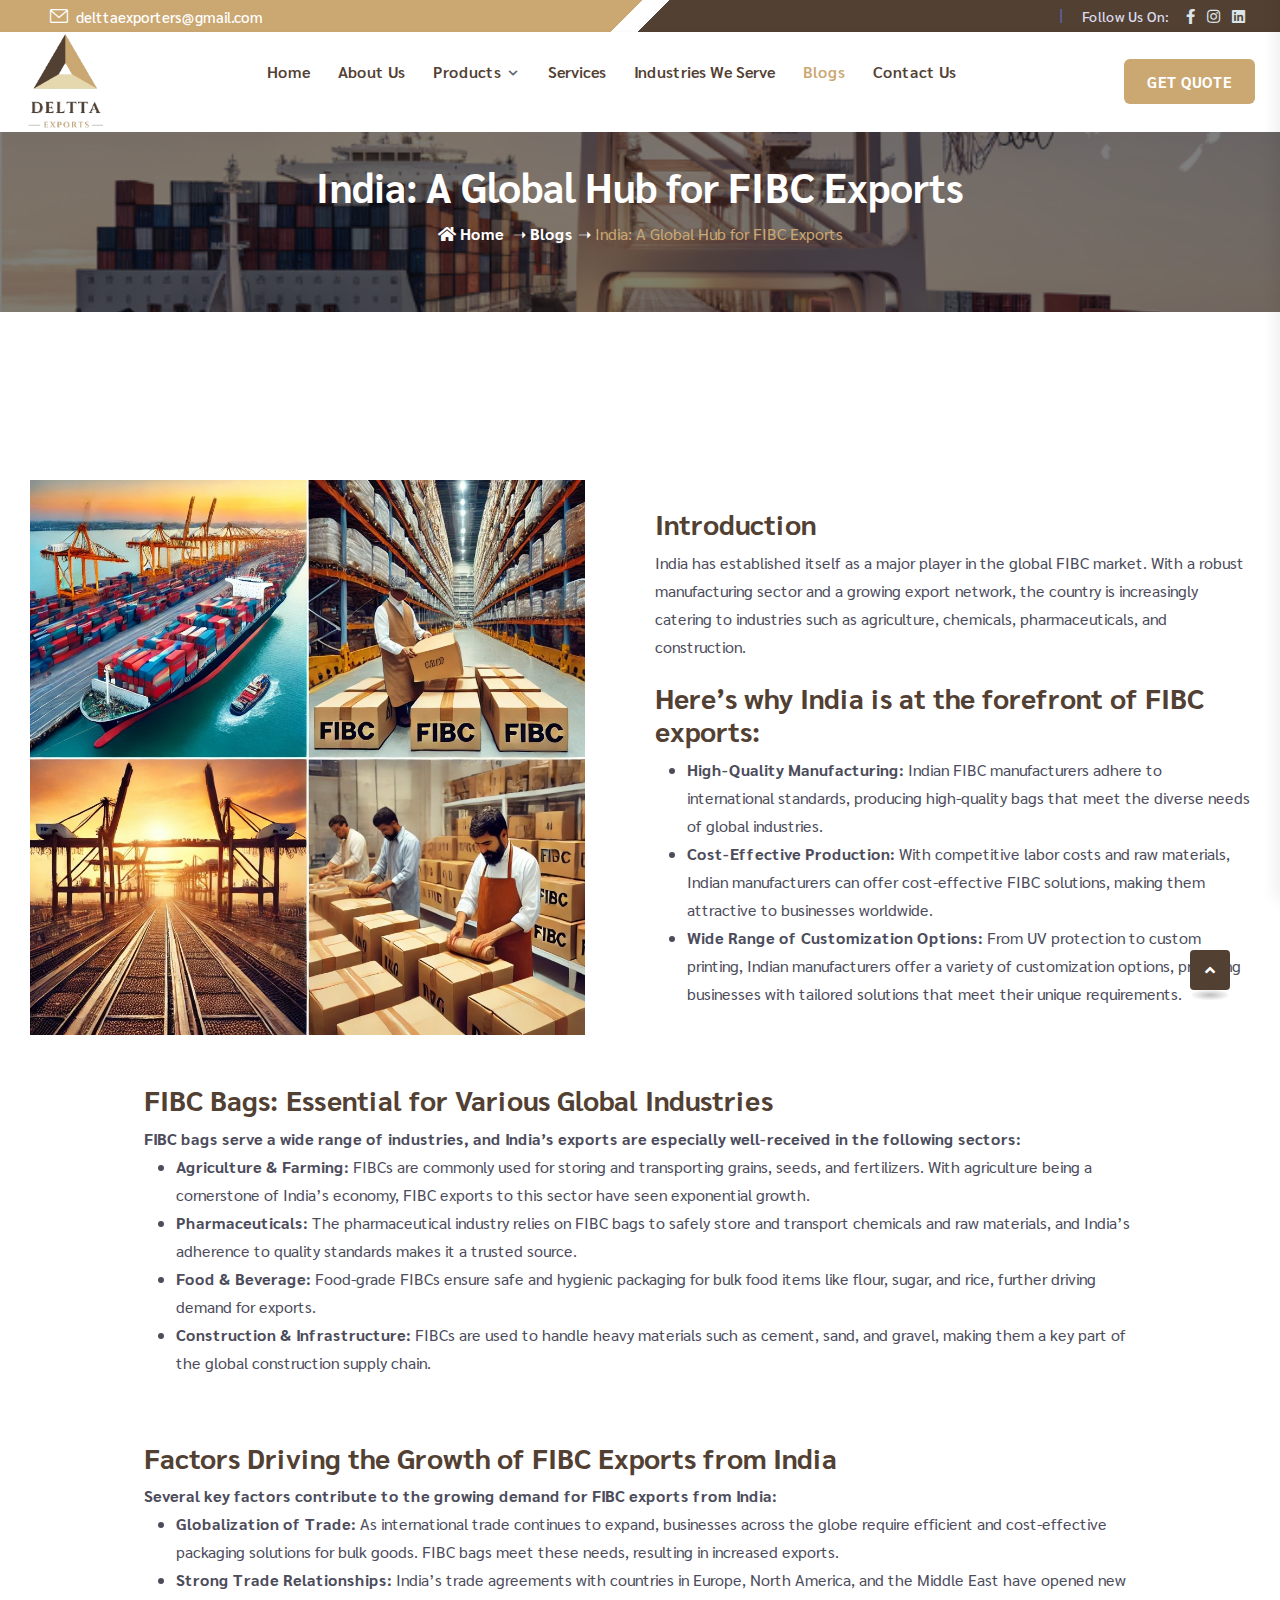
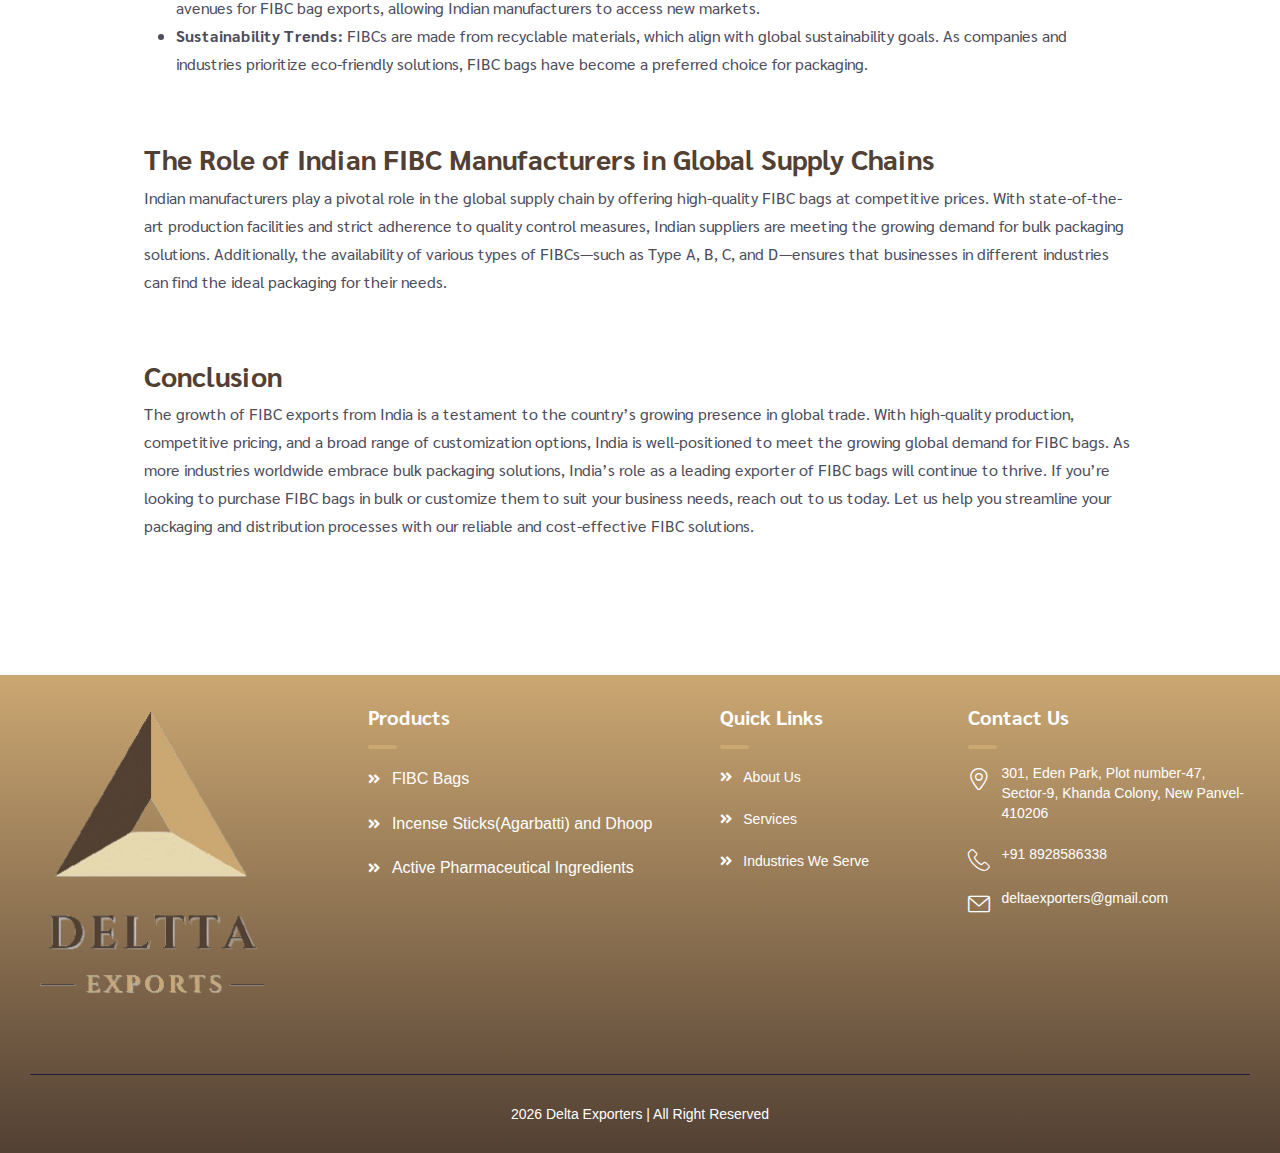
<file: blog2.html>
<!doctype html>
<html class="no-js" lang="en-US">


<head>
    <meta charset="utf-8">
    <meta http-equiv="x-ua-compatible" content="ie=edge">
    <title>Deltta Export</title>
    <meta name="description" content="Deltta Export">
    <meta name="viewport" content="width=device-width, initial-scale=1">

    <link rel="shortcut icon" type="img/png" href="assets/img/logo1.png" width="100%">
    <link rel="stylesheet" href="assets/css/bootstrap.min.css">
    <link rel="stylesheet" href="assets/css/animate.min.css">
    <link rel="stylesheet" href="assets/css/magnific-popup.css">
    <link rel="stylesheet" href="assets/css/fontawesome-all.min.css">
    <link rel="stylesheet" href="assets/css/flaticon.css">
    <link rel="stylesheet" href="assets/css/odometer.css">
    <link rel="stylesheet" href="assets/css/swiper-bundle.css">
    <link rel="stylesheet" href="assets/css/jquery-ui.css">
    <link rel="stylesheet" href="assets/css/aos.css">
    <link rel="stylesheet" href="assets/css/default.css">
    <link rel="stylesheet" href="assets/css/default-icons.css">
    <link rel="stylesheet" href="assets/css/main.css">
    <link rel="stylesheet" href="https://unpkg.com/swiper/swiper-bundle.min.css">
    <link rel="stylesheet" href="https://unpkg.com/swiper/swiper-bundle.min.css">
    <link href="https://fonts.googleapis.com/icon?family=Material+Icons+Outlined" rel="stylesheet">

    <script src="https://unpkg.com/swiper/swiper-bundle.min.js"></script>

</head>
<body class="theme-blue">
    <!-- Scroll-top -->
    <button class="scroll__top scroll-to-target" data-target="html">
        <i class="fas fa-angle-up"></i>
    </button>
    <!-- Scroll-top-end-->

    <!-- header-area -->
    <header>
        <div id="header-fixed-height"></div>
        <div class="tg-header__top">
            <div class="container-fluid p-0">
                <div class="row align-items-center">
                    <div class="col-xl-7">
                        <ul class="tg-header__top-info left-side list-wrap">
                            <!-- <li><i class="flaticon-location-1"></i>775 Rolling Green Rd</li> -->
                            <li><i class="flaticon-envelope" style="color: #fff;"></i><a href="mailto:deltaexporters@gmail.com" style="color: #fff;">delttaexporters@gmail.com</a></li>
                            </li>
                        </ul>
                    </div>
                    <div class="col-xl-5">
                        <div class="tg-header__top-right">
                            <!-- <div id="google_translate_element"></div> -->
                            <ul class="tg-header__top-menu list-wrap">
                                <li>
                                    <a style="color:#f8f5f8;" href="#" id="google_translate_element"></a>
                                </li>
                            </ul>
                            <div class="tg-header__top-social">
                                <span>Follow Us On:</span>
                                <ul class="list-wrap">
                                    <li>
                                        <a href="https://www.facebook.com/share/1AEb6WRTWv/?mibextid=wwXIfr" target="_blank"><i class="fab fa-facebook-f"></i></a>
                                    </li>
                                    <li>
                                        <a href="" target="_blank"><i class="fab fa-instagram"></i></a>
                                    </li>
                                    <li>
                                        <a href="https://www.linkedin.com/company/deltta-exports/" target="_blank"><i class="fab fa-linkedin"></i></a>
                                    </li>
                                </ul>
                            </div>
                        </div>
                    </div>
                </div>
            </div>
        </div>
        <div id="sticky-header" class="tg-header__area">
            <div class="container-fluid p-0">
                <div class="row gx-0">
                    <div class="col-12">
                        <div class="tgmenu__wrap">
                            <div class="tgmenu__nav-left-side">
                                <div class="logo">
                                    <a href="index.html"><img src="assets/img/logo.png" alt="Logo"
                                            style="max-height: 100px;"></a>
                                </div>
                            </div>
                            <div class="tgmenu__navbar-wrap tgmenu__main-menu d-none d-xl-flex">
                                <ul class="navigation">
                                    <li><a href="index.html">Home</a></li>
                                    <li><a href="about.html">About Us</a></li>
                                    <li class="menu-item-has-children"><a href="products.html">Products</a>
                                        <ul class="sub-menu">
                                            <li><a href="fibc.html">FIBC Bags</a></li>
                                            <li><a href="incense.html">Incense Sticks(Agarbatti) & Dhoop</a></li>
                                            <li><a href="api.html">Active pharmaceutical Ingredients</a></li>
                                        </ul>
                                    </li>
                                    <!-- <li><a href="products.html">Products</a></li> -->
                                    <li><a href="services.html">Services</a></li>
                                    <li><a href="industries.html">Industries We Serve</a></li>
                                    <!--<li><a href="faq.html">FAQ's</a></li>-->
                                    <li><a href="blogs.html" style="color: #cba772;">Blogs</a></li>
                                    <li><a href="contact.html">Contact Us</a></li>
                                </ul>
                            </div>
                            <div class="tgmenu__action d-none d-md-flex">
                                <ul class="list-wrap">
                                    <li class="header-btn"><a class="btn" data-bs-toggle="modal" data-bs-target="#requestQuoteModal">Get Quote</a></li>
                                </ul>
                            </div>
                            <div class="mobile-nav-toggler">
                                <i class="fas fa-bars"></i>
                            </div>
                        </div>

                        <!-- Mobile Menu  -->
                        <div class="tgmobile__menu">
                            <nav class="tgmobile__menu-box">
                                <div class="close-btn"><i class="tg-flaticon-close"></i></div>
                                <div class="nav-logo">
                                    <a href="index.html"><img src="assets/img/logo.png" alt="Logo"></a>
                                </div>
                                <div class="tgmobile__menu-outer">
                                    <!--Here Menu Will Come Automatically Via Javascript / Same Menu as in Header-->
                                </div>
                                <div class="social-links">
                                    <ul class="list-wrap">
                                        <li><a href="https://www.facebook.com/share/1AEb6WRTWv/?mibextid=wwXIfr" target="_blank"><i class="fab fa-facebook-f"></i></a></li>
                                        <li><a href="" target="_blank"><i class="fab fa-instagram"></i></a></li>
                                        <li>
                                            <a href="https://www.linkedin.com/company/deltta-exports/" target="_blank"><i class="fab fa-linkedin"></i></a>
                                        </li>
                                    </ul>
                                </div>
                            </nav>
                        </div>
                        <div class="tgmobile__menu-backdrop"></div>
                        <!-- End Mobile Menu -->

                    </div>
                </div>
            </div>
        </div>
    </header>
    <!-- header-area-end -->
<!-- main-area -->
<main class="fix">
    <!-- Product-area -->
    <div class="aabout-header">
        <div class="aoverlay">
            <h1 style="color: #fff; margin-top: -10px;">India: A Global Hub for FIBC Exports</h1>
            <div class="abreadcrumb">
                <a href="index.html"><i class="fas fa-home"></i> Home</a> ➝ <a href="blogs.html">Blogs</a>➝ <span>India: A Global Hub for FIBC Exports</span>
            </div>
        </div>
    </div>
    <section class="blog-area section-py-120">
        
        <div class="container" style="margin-top: 3rem;">
            <div class="row align-items-center justify-content-center">
                <div class="col-lg-6 col-md-8">
                    <div class="about__img">
                        <img src="assets/img/images/blog1.jpg" alt="img">
                    </div>
                </div>
                <div class="col-lg-6">
                    <div class="about__content">
                        <p align="justify">
                            <h3>Introduction</h3>
                            India has established itself as a major player in the global FIBC market. With a robust manufacturing sector and a growing export network, 
                            the country is increasingly catering to industries such as agriculture, chemicals, pharmaceuticals, and construction.</p>
                        <p align="justify">
                            <h3>Here’s why India is at the forefront of FIBC exports:</h3>
                            <ul>
                                <li><b>High-Quality Manufacturing: </b>Indian FIBC manufacturers adhere to international standards, producing high-quality bags that meet the diverse needs of global industries.</li>
                                <li><b>Cost-Effective Production: </b> With competitive labor costs and raw materials, Indian manufacturers can offer cost-effective FIBC solutions, making them attractive to businesses worldwide.</li>
                                <li><b>Wide Range of Customization Options: </b>From UV protection to custom printing, Indian manufacturers offer a variety of customization options, providing businesses with tailored solutions that meet their unique requirements.</li>
                            </ul>
                        </p>
                    </div>
                </div>
            </div>
        </div>
        <div class="blog_content">
            <h3>FIBC Bags: Essential for Various Global Industries</h3>
            <b>FIBC bags serve a wide range of industries, and India’s exports are especially well-received in the following sectors: </b>
            <ul>
                <li><b>Agriculture & Farming: </b>FIBCs are commonly used for storing and transporting grains, seeds, and fertilizers. With agriculture being a cornerstone of India’s economy, FIBC exports to this sector have seen exponential growth.</li>
                <li><b>Pharmaceuticals: </b>The pharmaceutical industry relies on FIBC bags to safely store and transport chemicals and raw materials, and India’s adherence to quality standards makes it a trusted source.</li>
                <li><b>Food & Beverage:  </b>Food-grade FIBCs ensure safe and hygienic packaging for bulk food items like flour, sugar, and rice, further driving demand for exports.</li>
                <li><b>Construction & Infrastructure: </b>FIBCs are used to handle heavy materials such as cement, sand, and gravel, making them a key part of the global construction supply chain.</li>
            </ul>
        </div>
        <div class="blog_content">
            <h3>Factors Driving the Growth of FIBC Exports from India</h3>
            <b>Several key factors contribute to the growing demand for FIBC exports from India: </b>
            <ul>
                <li><b>Globalization of Trade: </b>As international trade continues to expand, businesses across the globe require efficient and cost-effective packaging solutions for bulk goods. FIBC bags meet these needs, resulting in increased exports.</li>
                <li><b>Strong Trade Relationships: </b>India’s trade agreements with countries in Europe, North America, and the Middle East have opened new avenues for FIBC bag exports, allowing Indian manufacturers to access new markets.</li>
                <li><b>Sustainability Trends: </b>FIBCs are made from recyclable materials, which align with global sustainability goals. As companies and industries prioritize eco-friendly solutions, FIBC bags have become a preferred choice for packaging.</li>
            </ul>
        </div>
        <div class="blog_content">
            <h3>The Role of Indian FIBC Manufacturers in Global Supply Chains</h3>
            <p>Indian manufacturers play a pivotal role in the global supply chain by offering high-quality FIBC bags at competitive prices. 
                With state-of-the-art production facilities and strict adherence to quality control measures, 
                Indian suppliers are meeting the growing demand for bulk packaging solutions. Additionally, 
                the availability of various types of FIBCs—such as Type A, B, C, and D—ensures that businesses in different industries can find the ideal packaging for their needs. </p>
        </div>
        <div class="blog_content">
            <h3>Conclusion</h3>
            <p>
                The growth of FIBC exports from India is a testament to the country’s growing presence in global trade. With high-quality production, 
                competitive pricing, and a broad range of customization options, India is well-positioned to meet the growing global demand for FIBC bags. 
                As more industries worldwide embrace bulk packaging solutions, India’s role as a leading exporter of FIBC bags will continue to thrive.
                If you’re looking to purchase FIBC bags in bulk or customize them to suit your business needs, reach out to us today. 
                Let us help you streamline your packaging and distribution processes with our reliable and cost-effective FIBC solutions.  
            </p>
        </div>
    </section>




    <!-- Product-area-end -->
    <!-- Modal -->
    <div class="modal fade" id="requestQuoteModal" tabindex="-1" aria-labelledby="requestQuoteModalLabel" aria-hidden="true">
        <div class="modal-dialog modal-dialog-centered">
            <div class="modal-content">
                <div class="modal-header">
                    <h3 class="modal-title" id="requestQuoteModalLabel" style="color: black">
                        Request a Quote
                    </h3>
                    <button type="button" class="btn-close" data-bs-dismiss="modal" aria-label="Close"></button>
                </div>
                <div class="modal-body">
                    <p style="color: black; font-size: 20px">
                        Ready to Work Together? Build a project with us!
                    </p>
                    <form id="quoteRequestForm">
                        <div class="mb-3">
                            <input type="text" class="form-control" id="fullName" placeholder="Enter your full name" required />
                        </div>
                        <div class="mb-3">
                            <input type="text" class="form-control" id="companyName" placeholder="Enter your company name" required />
                        </div>
                        <div class="mb-3">
                            <input type="text" class="form-control" id="country" placeholder="Enter your country" required />
                        </div>
                        <div class="mb-3">
                            <input type="text" class="form-control" id="mobileNo" placeholder="Enter your mobile number" required />
                        </div>
                        <div class="mb-3">
                            <input type="email" class="form-control" id="emailID" placeholder="Enter your email ID" required />
                        </div>
                        <div class="mb-3">
                            <textarea class="form-control" id="details" placeholder="Details" rows="3" required></textarea>
                        </div>
                        <button type="submit" class="btn btn-submit" id="submitButton">Submit</button>
                    </form>
                </div>
            </div>
        </div>
    </div>
</main>

    <!-- footer-area -->
    <footer class="" style="background-image: linear-gradient(to top,  #524033, #cba772 );     ">
        <div class="container">
            <div class="footer__top" style="padding-bottom:0px; padding-top:30px;">
                <div class="row">
                    <div class="col-xl-3 col-lg-5 col-md-6">
                        <div class="footer__widget" align="center">
                            <img src="assets/img/logo.png"><br><br>
                        </div>
                    </div>
                    <div class="col-xl-3 col-lg-4 col-md-6">
                        <div class="footer__widget">
                            <h6 class="footer__widget-title" style="font-size: 20px">
                                Products
                            </h6>
                            <div class="footer__info-wrap">
                                <ul class="list-wrap" style="font-size: 0px">
                                    <li>
                                        <i class="fa fa-angle-double-right" style="font-size: 14px">
                                            <a href="fibc.html" style="color: #ffffff; font-family: sans-serif; font-size: 16px;">&nbsp; FIBC Bags</a>
                                        </i>
                                    </li>
                                    <li>
                                        <i class="fa fa-angle-double-right" style="font-size: 14px">
                                            <a href="incense.html" style="color: #ffffff; font-family: sans-serif; font-size: 16px;">&nbsp;  Incense Sticks(Agarbatti) and Dhoop</a>
                                        </i>
                                    </li>
                                    <li>
                                        <i class="fa fa-angle-double-right" style="font-size: 14px">
                                            <a href="api.html" style="color: #ffffff; font-family: sans-serif; font-size: 16px;">&nbsp; Active Pharmaceutical Ingredients</a>
                                        </i>
                                    </li>

                                </ul>
                            </div>
                        </div>
                    </div>

                    <div class="col-xl-3 col-lg-4 col-md-6">
                        <div class="footer__widget">
                            <h6 class="footer__widget-title" style="font-size: 20px">
                                Quick Links
                            </h6>
                            <div class="footer__info-wrap">
                                <ul class="list-wrap" style="font-size: 0px">
                                    <li>
                                        <i class="fa fa-angle-double-right" style="font-size: 14px">
                                            <a href="about.html" style="color: #ffffff; font-family: sans-serif; font-size: 14px;">&nbsp; About Us</a>
                                        </i>
                                    </li>
                                    <li>
                                        <i class="fa fa-angle-double-right" style="font-size: 14px">
                                            <a href="services.html" style="color: #ffffff; font-family: sans-serif; font-size: 14px;">&nbsp; Services</a>
                                        </i>
                                    </li>
                                    <li>
                                        <i class="fa fa-angle-double-right" style="font-size: 14px">
                                            <a href="industries.html" style="color: #ffffff; font-family: sans-serif; font-size: 14px;">&nbsp; Industries We Serve</a>
                                        </i>
                                    </li>
                                </ul>
                            </div>
                        </div>
                    </div>


                    <div class="col-xl-3 col-lg-4 col-md-6">
                        <div class="footer__widget">
                            <h6 class="footer__widget-title " style="font-size: 20px;">Contact Us</h6>
                            <div class="footer__info-wrap  ">
                                <ul class="list-wrap" style="font-size: 0px;">
                                    <li>
                                        <i class="flaticon-location-1"></i>
                                        <a href="https://maps.app.goo.gl/KNDWuHvxgn9ZCSWE8" target="_blank"><p style="color: #ffffff;  font-family: sans-serif; font-size: 14px;">301, Eden Park, Plot number-47, Sector-9, Khanda Colony, New Panvel-410206</p></a>
                                    </li>
                                    <li>
                                        <i class="flaticon-telephone"></i>
                                        <a href="tel:8928586338" style="color: #ffffff;  font-family: sans-serif; font-size: 14px;">+91
                                            8928586338 </a>
                                    </li>
                                    <li>
                                        <i class="flaticon-envelope"></i>
                                        <a href="mailto:" style="color: #ffffff;  font-family: sans-serif; font-size: 14px;">deltaexporters@gmail.com</a>
                                    </li>
                                </ul>
                            </div>
                        </div>
                    </div>
                </div>
            </div>
            <div class="footer__bottom">
                <div class="row align-items-center">
                    <div class="col-md-7">
                        <div class="copyright-text" style="text-align: center;">
                            <p style="color: #ffffff;  font-family: sans-serif; font-size: 14px;">
                                <script type="text/javascript">
                                    document.write(new Date().getFullYear());
                                </script> <a href="index.html" style="color: #ffffff;  font-family: sans-serif; font-size: 14px;">Delta Exporters</a> | All Right Reserved
                            </p>
                        </div>
                    </div>

                </div>
            </div>
        </div>

    </footer>

    <script src="https://code.jquery.com/jquery-3.6.0.min.js"></script>
    <!-- footer-area-end -->



    <!-- JS here -->
    <script src="assets/js/vendor/jquery-3.6.0.min.js"></script>
    <script src="assets/js/bootstrap.bundle.min.js"></script>
    <script src="assets/js/jquery.magnific-popup.min.js"></script>
    <script src="assets/js/jquery.counterup.min.js"></script>
    <script src="assets/js/jquery.appear.js"></script>
    <script src="assets/js/swiper-bundle.min.js"></script>
    <script src="assets/js/svg-inject.min.js"></script>
    <script src="assets/js/ajax-form.js"></script>
    <script src="assets/js/jquery.marquee.min.js"></script>
    <script src="assets/js/jquery-ui.min.js"></script>
    <script src="assets/js/wow.min.js"></script>
    <script src="assets/js/aos.js"></script>
    <script src="assets/js/main.js"></script>
    <script src="https://unpkg.com/swiper/swiper-bundle.min.js"></script>

    <script>
        SVGInject(document.querySelectorAll("img.injectable"));
    </script>


    <script type="text/javascript">
        function googleTranslateElementInit() {
            new google.translate.TranslateElement({
                pageLanguage: 'en'
            }, 'google_translate_element');
        }
    </script>
    <script type="text/javascript" src="https://translate.google.com/translate_a/element.js?cb=googleTranslateElementInit"></script>
    <script>
        $(document).ready(function() {
            $('#contact-form').on('submit', function(event) {
                event.preventDefault(); // Prevent the form from submitting the traditional way

                // Show the preloader
                $('#preloader').show();

                // Serialize the form data
                var formData = $(this).serialize();

                // Perform the AJAX request
                $.ajax({
                    url: 'contact_process.php', // PHP script that processes the form
                    method: 'POST',
                    data: formData,
                    success: function(response) {
                        // Hide the preloader when the request is successful
                        $('#preloader').hide();

                        // Show a success message or handle response here
                        alert('Your message has been sent successfully!');
                    },
                    error: function(xhr, status, error) {
                        // Hide the preloader if there is an error
                        $('#preloader').hide();

                        // Handle any errors here
                        alert('There was an error sending your message. Please try again later.');
                    }
                });
            });


            $('#quoteRequestForm').on('submit', function(event) {
                event.preventDefault(); // Prevent the form from submitting the traditional way

                // Show the loader
                $('#preloader').show();
                $('#submitButton').prop('disabled', true);
                $('#requestQuoteModal').modal('hide'); // Disable the submit button to prevent multiple submissions

                // Collect form data
                var formData = {
                    fullName: $('#fullName').val(),
                    companyName: $('#companyName').val(),
                    country: $('#country').val(),
                    mobileNo: $('#mobileNo').val(),
                    emailID: $('#emailID').val(),
                    details: $('#details').val()
                };

                // Send AJAX request to the server
                $.ajax({
                    type: 'POST',
                    url: 'contact_process.php', // URL where the PHP form handling script is located
                    data: formData,
                    success: function(response) {
                        // Hide the loader and enable the submit button
                        $('#preloader').hide();


                        alert('Thank you for your submission! We will get back to you soon.');

                        window.location.href = window.location.href;

                        $('#submitButton').prop('disabled', false);
                        $('#responseMessage').html('<p>Thank you for your submission! We will get back to you soon.</p>').show();
                        $('#quoteRequestForm')[0].reset(); // Reset the form
                    },
                    error: function(xhr, status, error) {
                        // Hide the loader and enable the submit button
                        $('#preloader').hide();
                        $('#submitButton').prop('disabled', false);
                        $('#responseMessage').html('<p>There was an error submitting your request. Please try again later.</p>').show();
                    }
                });
            });
        });
    </script>
</body>



</html>
</file>
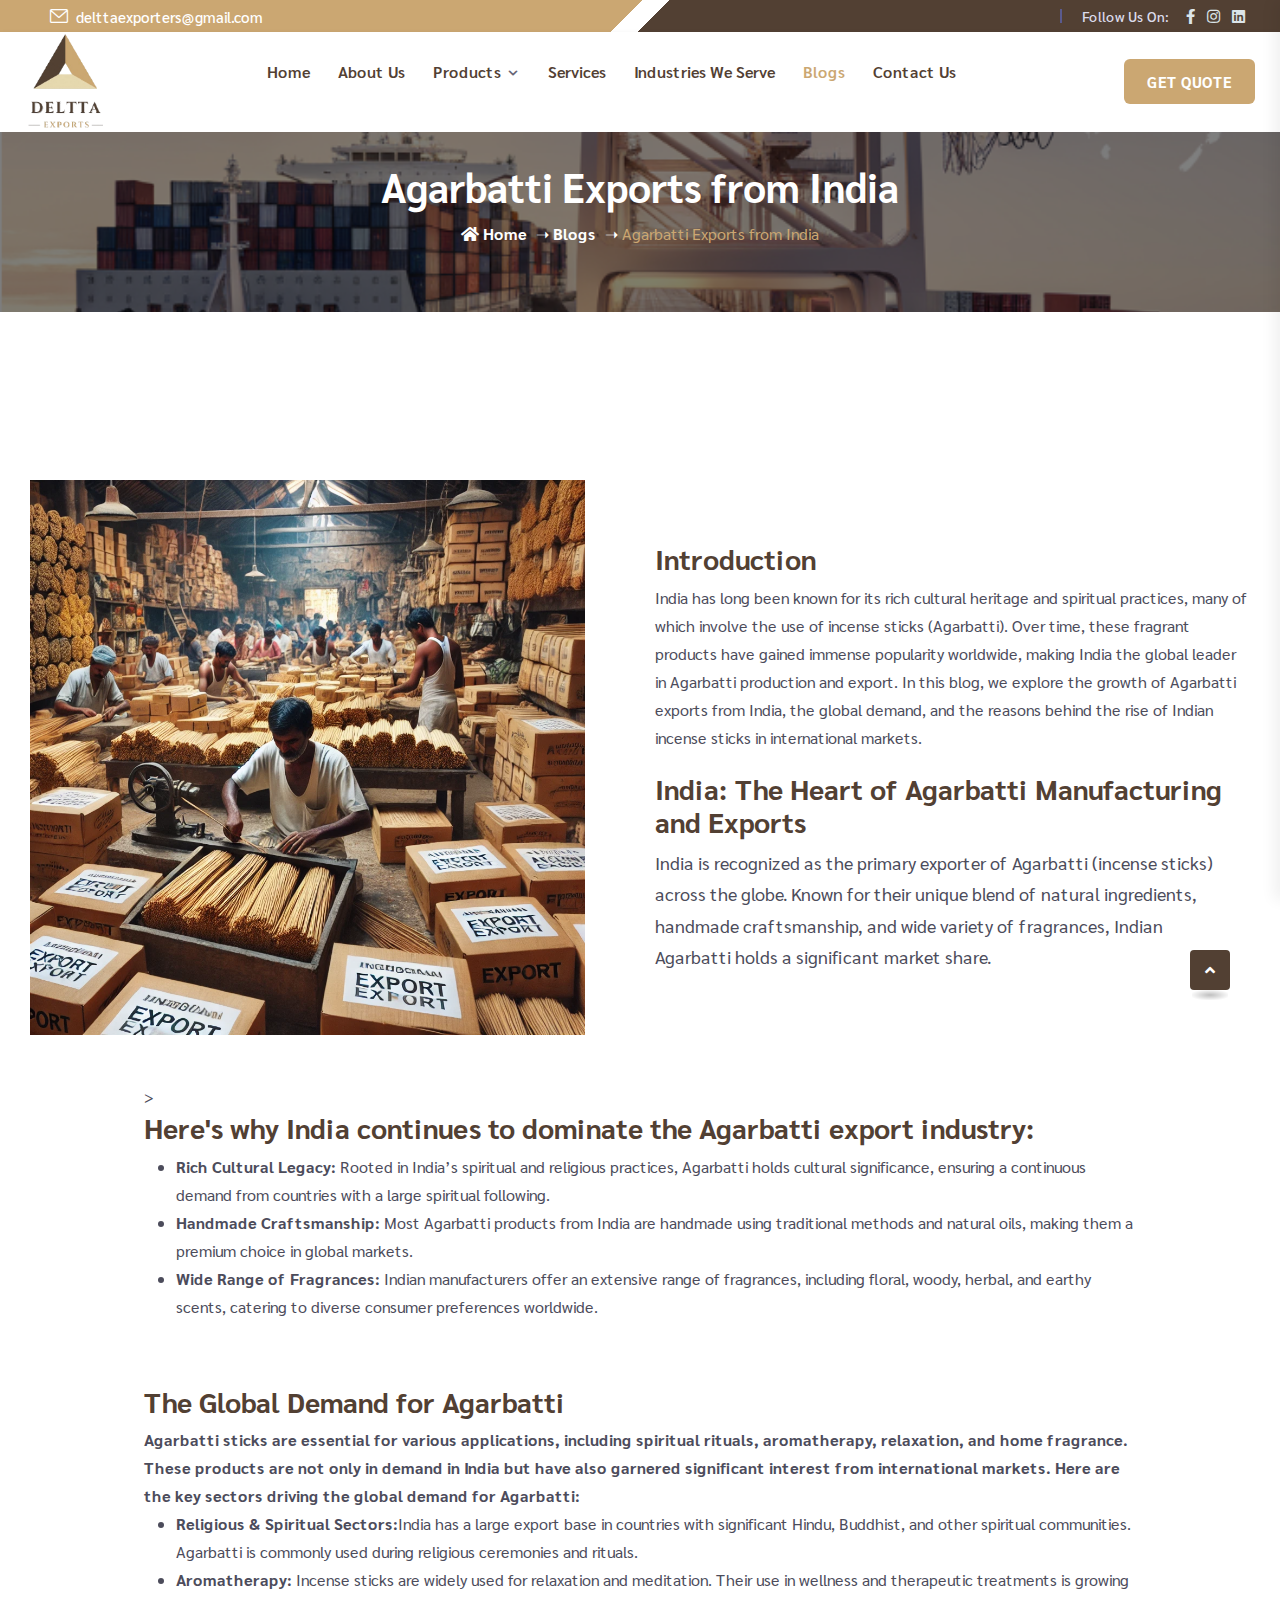
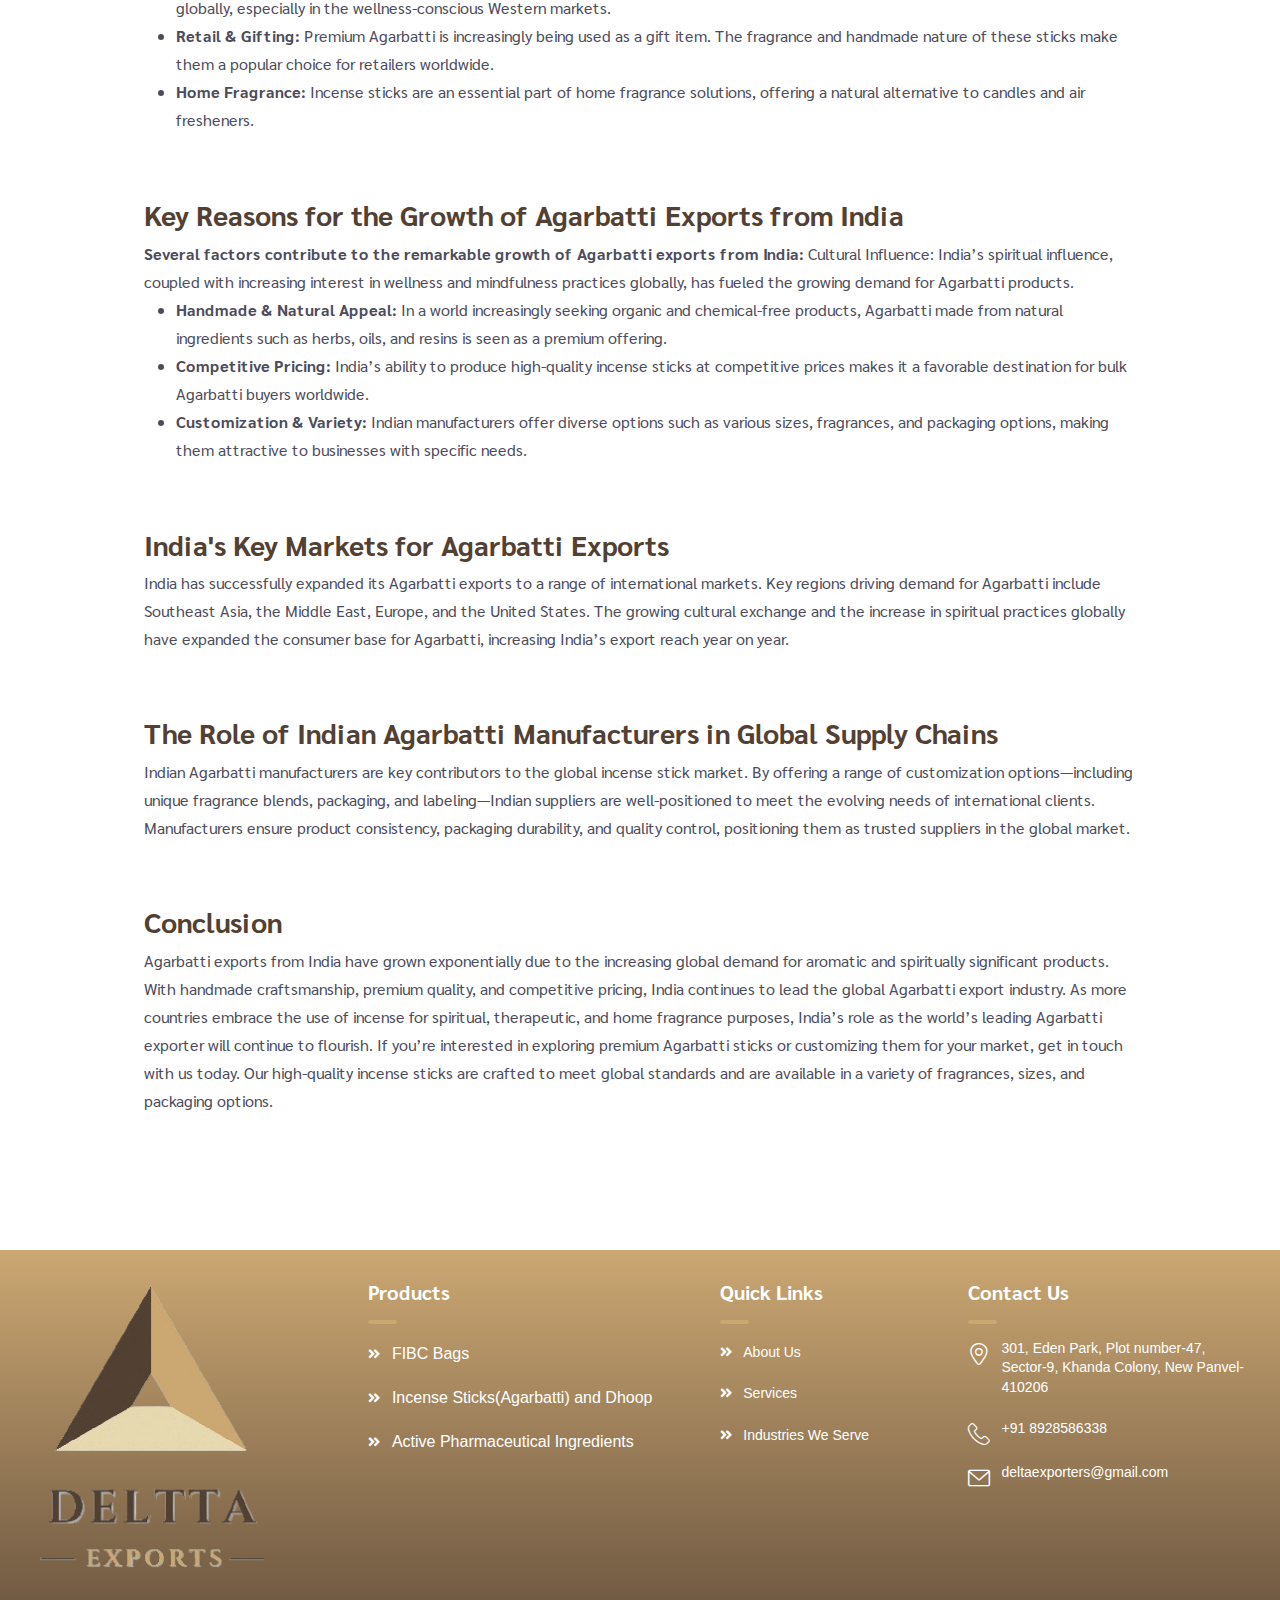
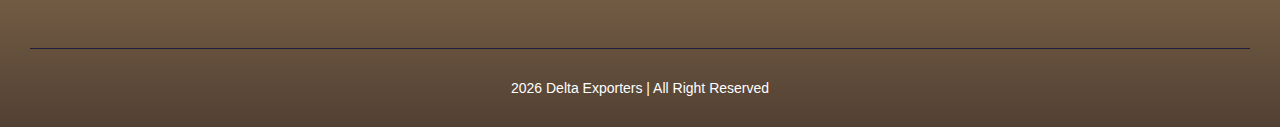
<file: blog3.html>
<!doctype html>
<html class="no-js" lang="en-US">


<head>
    <meta charset="utf-8">
    <meta http-equiv="x-ua-compatible" content="ie=edge">
    <title>Deltta Export</title>
    <meta name="description" content="Deltta Export">
    <meta name="viewport" content="width=device-width, initial-scale=1">

    <link rel="shortcut icon" type="img/png" href="assets/img/logo1.png" width="100%">
    <link rel="stylesheet" href="assets/css/bootstrap.min.css">
    <link rel="stylesheet" href="assets/css/animate.min.css">
    <link rel="stylesheet" href="assets/css/magnific-popup.css">
    <link rel="stylesheet" href="assets/css/fontawesome-all.min.css">
    <link rel="stylesheet" href="assets/css/flaticon.css">
    <link rel="stylesheet" href="assets/css/odometer.css">
    <link rel="stylesheet" href="assets/css/swiper-bundle.css">
    <link rel="stylesheet" href="assets/css/jquery-ui.css">
    <link rel="stylesheet" href="assets/css/aos.css">
    <link rel="stylesheet" href="assets/css/default.css">
    <link rel="stylesheet" href="assets/css/default-icons.css">
    <link rel="stylesheet" href="assets/css/main.css">
    <link rel="stylesheet" href="https://unpkg.com/swiper/swiper-bundle.min.css">
    <link rel="stylesheet" href="https://unpkg.com/swiper/swiper-bundle.min.css">
    <link href="https://fonts.googleapis.com/icon?family=Material+Icons+Outlined" rel="stylesheet">

    <script src="https://unpkg.com/swiper/swiper-bundle.min.js"></script>

</head>
<body class="theme-blue">
    <!-- Scroll-top -->
    <button class="scroll__top scroll-to-target" data-target="html">
        <i class="fas fa-angle-up"></i>
    </button>
    <!-- Scroll-top-end-->

    <!-- header-area -->
    <header>
        <div id="header-fixed-height"></div>
        <div class="tg-header__top">
            <div class="container-fluid p-0">
                <div class="row align-items-center">
                    <div class="col-xl-7">
                        <ul class="tg-header__top-info left-side list-wrap">
                            <!-- <li><i class="flaticon-location-1"></i>775 Rolling Green Rd</li> -->
                            <li><i class="flaticon-envelope" style="color: #fff;"></i><a href="mailto:deltaexporters@gmail.com" style="color: #fff;">delttaexporters@gmail.com</a></li>
                            </li>
                        </ul>
                    </div>
                    <div class="col-xl-5">
                        <div class="tg-header__top-right">
                            <!-- <div id="google_translate_element"></div> -->
                            <ul class="tg-header__top-menu list-wrap">
                                <li>
                                    <a style="color:#f8f5f8;" href="#" id="google_translate_element"></a>
                                </li>
                            </ul>
                            <div class="tg-header__top-social">
                                <span>Follow Us On:</span>
                                <ul class="list-wrap">
                                    <li>
                                        <a href="https://www.facebook.com/share/1AEb6WRTWv/?mibextid=wwXIfr" target="_blank"><i class="fab fa-facebook-f"></i></a>
                                    </li>
                                    <li>
                                        <a href="" target="_blank"><i class="fab fa-instagram"></i></a>
                                    </li>
                                    <li>
                                        <a href="https://www.linkedin.com/company/deltta-exports/" target="_blank"><i class="fab fa-linkedin"></i></a>
                                    </li>
                                </ul>
                            </div>
                        </div>
                    </div>
                </div>
            </div>
        </div>
        <div id="sticky-header" class="tg-header__area">
            <div class="container-fluid p-0">
                <div class="row gx-0">
                    <div class="col-12">
                        <div class="tgmenu__wrap">
                            <div class="tgmenu__nav-left-side">
                                <div class="logo">
                                    <a href="index.html"><img src="assets/img/logo.png" alt="Logo"
                                            style="max-height: 100px;"></a>
                                </div>
                            </div>
                            <div class="tgmenu__navbar-wrap tgmenu__main-menu d-none d-xl-flex">
                                <ul class="navigation">
                                    <li><a href="index.html">Home</a></li>
                                    <li><a href="about.html">About Us</a></li>
                                    <li class="menu-item-has-children"><a href="products.html">Products</a>
                                        <ul class="sub-menu">
                                            <li><a href="fibc.html">FIBC Bags</a></li>
                                            <li><a href="incense.html">Incense Sticks(Agarbatti) & Dhoop</a></li>
                                            <li><a href="api.html">Active pharmaceutical Ingredients</a></li>
                                        </ul>
                                    </li>
                                    <!-- <li><a href="products.html">Products</a></li> -->
                                    <li><a href="services.html">Services</a></li>
                                    <li><a href="industries.html">Industries We Serve</a></li>
                                    <!--<li><a href="faq.html">FAQ's</a></li>-->
                                    <li><a href="blogs.html" style="color: #cba772;">Blogs</a></li>
                                    <li><a href="contact.html">Contact Us</a></li>
                                </ul>
                            </div>
                            <div class="tgmenu__action d-none d-md-flex">
                                <ul class="list-wrap">
                                    <li class="header-btn"><a class="btn" data-bs-toggle="modal" data-bs-target="#requestQuoteModal">Get Quote</a></li>
                                </ul>
                            </div>
                            <div class="mobile-nav-toggler">
                                <i class="fas fa-bars"></i>
                            </div>
                        </div>

                        <!-- Mobile Menu  -->
                        <div class="tgmobile__menu">
                            <nav class="tgmobile__menu-box">
                                <div class="close-btn"><i class="tg-flaticon-close"></i></div>
                                <div class="nav-logo">
                                    <a href="index.html"><img src="assets/img/logo.png" alt="Logo"></a>
                                </div>
                                <div class="tgmobile__menu-outer">
                                    <!--Here Menu Will Come Automatically Via Javascript / Same Menu as in Header-->
                                </div>
                                <div class="social-links">
                                    <ul class="list-wrap">
                                        <li><a href="https://www.facebook.com/share/1AEb6WRTWv/?mibextid=wwXIfr" target="_blank"><i class="fab fa-facebook-f"></i></a></li>
                                        <li><a href="" target="_blank"><i class="fab fa-instagram"></i></a></li>
                                        <li>
                                            <a href="https://www.linkedin.com/company/deltta-exports/" target="_blank"><i class="fab fa-linkedin"></i></a>
                                        </li>
                                    </ul>
                                </div>
                            </nav>
                        </div>
                        <div class="tgmobile__menu-backdrop"></div>
                        <!-- End Mobile Menu -->

                    </div>
                </div>
            </div>
        </div>
    </header>
    <!-- header-area-end -->
<!-- main-area -->
<main class="fix">
    <!-- Product-area -->

    <div class="aabout-header">
        <div class="aoverlay">
            <h1 style="color: #fff; margin-top: -10px;">Agarbatti Exports from India</h1>
            <div class="abreadcrumb">
                <a href="index.html"><i class="fas fa-home"></i> Home</a> ➝<a href="blogs.html"> Blogs</a> ➝ <span>Agarbatti Exports from India</span>
            </div>
        </div>
    </div>
    <section class="blog-area section-py-120">
        
        <div class="container" style="margin-top: 3rem;">
            <div class="row align-items-center justify-content-center">
                <div class="col-lg-6 col-md-8">
                    <div class="about__img">
                        <img src="assets/img/images/agarbattiblog.jpg" alt="img">
                    </div>
                </div>
                <div class="col-lg-6">
                    <div class="about__content">
                        <p align="justify">
                            <h3>Introduction</h3>
                            India has long been known for its rich cultural heritage and spiritual practices, many of which involve the use of incense sticks (Agarbatti). 
                            Over time, these fragrant products have gained immense popularity worldwide, making India the global leader in Agarbatti production and export. 
                            In this blog, we explore the growth of Agarbatti exports from India, the global demand, and the reasons behind the rise of Indian incense sticks in international markets.    
                        </p>
                        <p align="justify"> 
                            <h3>India: The Heart of Agarbatti Manufacturing and Exports</h3>
                            <p>
                                India is recognized as the primary exporter of Agarbatti (incense sticks) across the globe. 
                                Known for their unique blend of natural ingredients, handmade craftsmanship, and wide variety of fragrances, Indian Agarbatti holds a significant market share.
                            </p>
                        </p>
                    </div>
                </div>

            </div>
        </div>
        <div class="blog_content">> 
            <h3>Here's why India continues to dominate the Agarbatti export industry:</h3>
            <ul>
                <li><b>Rich Cultural Legacy: </b>Rooted in India’s spiritual and religious practices, Agarbatti holds cultural significance, ensuring a continuous demand from countries with a large spiritual following.</li>
                <li><b>Handmade Craftsmanship: </b>Most Agarbatti products from India are handmade using traditional methods and natural oils, making them a premium choice in global markets.</li>
                <li><b>Wide Range of Fragrances: </b>Indian manufacturers offer an extensive range of fragrances, including floral, woody, herbal, and earthy scents, catering to diverse consumer preferences worldwide.</li>
            </ul>
        </div>
        <div class="blog_content"> 
            <h3>The Global Demand for Agarbatti</h3>
            <b>Agarbatti sticks are essential for various applications, including spiritual rituals, aromatherapy, relaxation, and home fragrance. 
                These products are not only in demand in India but have also garnered significant interest from international markets. 
                Here are the key sectors driving the global demand for Agarbatti: </b>
            <ul>
                <li><b>Religious & Spiritual Sectors:</b>India has a large export base in countries with significant Hindu, Buddhist, and other spiritual communities. Agarbatti is commonly used during religious ceremonies and rituals.</li>
                <li><b>Aromatherapy: </b>Incense sticks are widely used for relaxation and meditation. Their use in wellness and therapeutic treatments is growing globally, especially in the wellness-conscious Western markets.</li>
                <li><b>Retail & Gifting: </b>Premium Agarbatti is increasingly being used as a gift item. The fragrance and handmade nature of these sticks make them a popular choice for retailers worldwide.</li>
                <li><b>Home Fragrance: </b>Incense sticks are an essential part of home fragrance solutions, offering a natural alternative to candles and air fresheners.</li>
            </ul>
        </div>
        <div class="blog_content">
            <h3>Key Reasons for the Growth of Agarbatti Exports from India</h3>
            <b>Several factors contribute to the remarkable growth of Agarbatti exports from India:</b>
            Cultural Influence: India’s spiritual influence, coupled with increasing interest in wellness and mindfulness practices globally, has fueled the growing demand for Agarbatti products. 



            <ul>
                <li>
                    <b>Handmade & Natural Appeal:</b>
                    In a world increasingly seeking organic and chemical-free products, Agarbatti made from natural ingredients such as herbs, oils, and resins is seen as a premium offering. 
                </li>
                <li>
                    <b>Competitive Pricing:</b>
                    India’s ability to produce high-quality incense sticks at competitive prices makes it a favorable destination for bulk Agarbatti buyers worldwide. 
                </li>
                <li>
                    <b>Customization & Variety: </b>
                    Indian manufacturers offer diverse options such as various sizes, fragrances, and packaging options, making them attractive to businesses with specific needs.    
                </li>
            </ul>
        </div>
        <div class="blog_content">
            <h3>India's Key Markets for Agarbatti Exports</h3>
            <p>
                India has successfully expanded its Agarbatti exports to a range of international markets. Key regions driving demand for Agarbatti include Southeast Asia, the Middle East, Europe, and the United States. The growing cultural exchange and the increase in spiritual practices globally have expanded the consumer base for Agarbatti, increasing India’s export reach year on year. 
            </p>
        </div>
        <div class="blog_content">
            <h3>The Role of Indian Agarbatti Manufacturers in Global Supply Chains</h3>
            <p>
                Indian Agarbatti manufacturers are key contributors to the global incense stick market. By offering a range of customization options—including unique fragrance blends, packaging, and labeling—Indian suppliers are well-positioned to meet the evolving needs of international clients. Manufacturers ensure product consistency, packaging durability, and quality control, positioning them as trusted suppliers in the global market. 
            </p>
        </div>
        <div class="blog_content">
            <h3>Conclusion</h3>
            <p>
                Agarbatti exports from India have grown exponentially due to the increasing global demand for aromatic and spiritually significant products. With handmade craftsmanship, premium quality, and competitive pricing, India continues to lead the global Agarbatti export industry. As more countries embrace the use of incense for spiritual, therapeutic, and home fragrance purposes, India’s role as the world’s leading Agarbatti exporter will continue to flourish. 

                If you’re interested in exploring premium Agarbatti sticks or customizing them for your market, get in touch with us today. Our high-quality incense sticks are crafted to meet global standards and are available in a variety of fragrances, sizes, and packaging options.  
            </p>
        </div>
    </section>




    <!-- Product-area-end -->
    <!-- Modal -->
    <div class="modal fade" id="requestQuoteModal" tabindex="-1" aria-labelledby="requestQuoteModalLabel" aria-hidden="true">
        <div class="modal-dialog modal-dialog-centered">
            <div class="modal-content">
                <div class="modal-header">
                    <h3 class="modal-title" id="requestQuoteModalLabel" style="color: black">
                        Request a Quote
                    </h3>
                    <button type="button" class="btn-close" data-bs-dismiss="modal" aria-label="Close"></button>
                </div>
                <div class="modal-body">
                    <p style="color: black; font-size: 20px">
                        Ready to Work Together? Build a project with us!
                    </p>
                    <form id="quoteRequestForm">
                        <div class="mb-3">
                            <input type="text" class="form-control" id="fullName" placeholder="Enter your full name" required />
                        </div>
                        <div class="mb-3">
                            <input type="text" class="form-control" id="companyName" placeholder="Enter your company name" required />
                        </div>
                        <div class="mb-3">
                            <input type="text" class="form-control" id="country" placeholder="Enter your country" required />
                        </div>
                        <div class="mb-3">
                            <input type="text" class="form-control" id="mobileNo" placeholder="Enter your mobile number" required />
                        </div>
                        <div class="mb-3">
                            <input type="email" class="form-control" id="emailID" placeholder="Enter your email ID" required />
                        </div>
                        <div class="mb-3">
                            <textarea class="form-control" id="details" placeholder="Details" rows="3" required></textarea>
                        </div>
                        <button type="submit" class="btn btn-submit" id="submitButton">Submit</button>
                    </form>
                </div>
            </div>
        </div>
    </div>
</main>

    <!-- footer-area -->
    <footer class="" style="background-image: linear-gradient(to top,  #524033, #cba772 );     ">
        <div class="container">
            <div class="footer__top" style="padding-bottom:0px; padding-top:30px;">
                <div class="row">
                    <div class="col-xl-3 col-lg-5 col-md-6">
                        <div class="footer__widget" align="center">
                            <img src="assets/img/logo.png"><br><br>
                        </div>
                    </div>
                    <div class="col-xl-3 col-lg-4 col-md-6">
                        <div class="footer__widget">
                            <h6 class="footer__widget-title" style="font-size: 20px">
                                Products
                            </h6>
                            <div class="footer__info-wrap">
                                <ul class="list-wrap" style="font-size: 0px">
                                    <li>
                                        <i class="fa fa-angle-double-right" style="font-size: 14px">
                                            <a href="fibc.html" style="color: #ffffff; font-family: sans-serif; font-size: 16px;">&nbsp; FIBC Bags</a>
                                        </i>
                                    </li>
                                    <li>
                                        <i class="fa fa-angle-double-right" style="font-size: 14px">
                                            <a href="incense.html" style="color: #ffffff; font-family: sans-serif; font-size: 16px;">&nbsp;  Incense Sticks(Agarbatti) and Dhoop</a>
                                        </i>
                                    </li>
                                    <li>
                                        <i class="fa fa-angle-double-right" style="font-size: 14px">
                                            <a href="api.html" style="color: #ffffff; font-family: sans-serif; font-size: 16px;">&nbsp; Active Pharmaceutical Ingredients</a>
                                        </i>
                                    </li>

                                </ul>
                            </div>
                        </div>
                    </div>

                    <div class="col-xl-3 col-lg-4 col-md-6">
                        <div class="footer__widget">
                            <h6 class="footer__widget-title" style="font-size: 20px">
                                Quick Links
                            </h6>
                            <div class="footer__info-wrap">
                                <ul class="list-wrap" style="font-size: 0px">
                                    <li>
                                        <i class="fa fa-angle-double-right" style="font-size: 14px">
                                            <a href="about.html" style="color: #ffffff; font-family: sans-serif; font-size: 14px;">&nbsp; About Us</a>
                                        </i>
                                    </li>
                                    <li>
                                        <i class="fa fa-angle-double-right" style="font-size: 14px">
                                            <a href="services.html" style="color: #ffffff; font-family: sans-serif; font-size: 14px;">&nbsp; Services</a>
                                        </i>
                                    </li>
                                    <li>
                                        <i class="fa fa-angle-double-right" style="font-size: 14px">
                                            <a href="industries.html" style="color: #ffffff; font-family: sans-serif; font-size: 14px;">&nbsp; Industries We Serve</a>
                                        </i>
                                    </li>
                                </ul>
                            </div>
                        </div>
                    </div>


                    <div class="col-xl-3 col-lg-4 col-md-6">
                        <div class="footer__widget">
                            <h6 class="footer__widget-title " style="font-size: 20px;">Contact Us</h6>
                            <div class="footer__info-wrap  ">
                                <ul class="list-wrap" style="font-size: 0px;">
                                    <li>
                                        <i class="flaticon-location-1"></i>
                                        <a href="https://maps.app.goo.gl/KNDWuHvxgn9ZCSWE8" target="_blank"><p style="color: #ffffff;  font-family: sans-serif; font-size: 14px;">301, Eden Park, Plot number-47, Sector-9, Khanda Colony, New Panvel-410206</p></a>
                                    </li>
                                    <li>
                                        <i class="flaticon-telephone"></i>
                                        <a href="tel:8928586338" style="color: #ffffff;  font-family: sans-serif; font-size: 14px;">+91
                                            8928586338 </a>
                                    </li>
                                    <li>
                                        <i class="flaticon-envelope"></i>
                                        <a href="mailto:" style="color: #ffffff;  font-family: sans-serif; font-size: 14px;">deltaexporters@gmail.com</a>
                                    </li>
                                </ul>
                            </div>
                        </div>
                    </div>
                </div>
            </div>
            <div class="footer__bottom">
                <div class="row align-items-center">
                    <div class="col-md-7">
                        <div class="copyright-text" style="text-align: center;">
                            <p style="color: #ffffff;  font-family: sans-serif; font-size: 14px;">
                                <script type="text/javascript">
                                    document.write(new Date().getFullYear());
                                </script> <a href="index.html" style="color: #ffffff;  font-family: sans-serif; font-size: 14px;">Delta Exporters</a> | All Right Reserved
                            </p>
                        </div>
                    </div>

                </div>
            </div>
        </div>

    </footer>

    <script src="https://code.jquery.com/jquery-3.6.0.min.js"></script>

    <!-- footer-area-end -->



    <!-- JS here -->
    <script src="assets/js/vendor/jquery-3.6.0.min.js"></script>
    <script src="assets/js/bootstrap.bundle.min.js"></script>
    <script src="assets/js/jquery.magnific-popup.min.js"></script>
    <script src="assets/js/jquery.counterup.min.js"></script>
    <script src="assets/js/jquery.appear.js"></script>
    <script src="assets/js/swiper-bundle.min.js"></script>
    <script src="assets/js/svg-inject.min.js"></script>
    <script src="assets/js/ajax-form.js"></script>
    <script src="assets/js/jquery.marquee.min.js"></script>
    <script src="assets/js/jquery-ui.min.js"></script>
    <script src="assets/js/wow.min.js"></script>
    <script src="assets/js/aos.js"></script>
    <script src="assets/js/main.js"></script>
    <script src="https://unpkg.com/swiper/swiper-bundle.min.js"></script>

    <script>
        SVGInject(document.querySelectorAll("img.injectable"));
    </script>


    <script type="text/javascript">
        function googleTranslateElementInit() {
            new google.translate.TranslateElement({
                pageLanguage: 'en'
            }, 'google_translate_element');
        }
    </script>
    <script type="text/javascript" src="https://translate.google.com/translate_a/element.js?cb=googleTranslateElementInit"></script>
    <script>
        $(document).ready(function() {
            $('#contact-form').on('submit', function(event) {
                event.preventDefault(); // Prevent the form from submitting the traditional way

                // Show the preloader
                $('#preloader').show();

                // Serialize the form data
                var formData = $(this).serialize();

                // Perform the AJAX request
                $.ajax({
                    url: 'contact_process.php', // PHP script that processes the form
                    method: 'POST',
                    data: formData,
                    success: function(response) {
                        // Hide the preloader when the request is successful
                        $('#preloader').hide();

                        // Show a success message or handle response here
                        alert('Your message has been sent successfully!');
                    },
                    error: function(xhr, status, error) {
                        // Hide the preloader if there is an error
                        $('#preloader').hide();

                        // Handle any errors here
                        alert('There was an error sending your message. Please try again later.');
                    }
                });
            });


            $('#quoteRequestForm').on('submit', function(event) {
                event.preventDefault(); // Prevent the form from submitting the traditional way

                // Show the loader
                $('#preloader').show();
                $('#submitButton').prop('disabled', true);
                $('#requestQuoteModal').modal('hide'); // Disable the submit button to prevent multiple submissions

                // Collect form data
                var formData = {
                    fullName: $('#fullName').val(),
                    companyName: $('#companyName').val(),
                    country: $('#country').val(),
                    mobileNo: $('#mobileNo').val(),
                    emailID: $('#emailID').val(),
                    details: $('#details').val()
                };

                // Send AJAX request to the server
                $.ajax({
                    type: 'POST',
                    url: 'contact_process.php', // URL where the PHP form handling script is located
                    data: formData,
                    success: function(response) {
                        // Hide the loader and enable the submit button
                        $('#preloader').hide();


                        alert('Thank you for your submission! We will get back to you soon.');

                        window.location.href = window.location.href;

                        $('#submitButton').prop('disabled', false);
                        $('#responseMessage').html('<p>Thank you for your submission! We will get back to you soon.</p>').show();
                        $('#quoteRequestForm')[0].reset(); // Reset the form
                    },
                    error: function(xhr, status, error) {
                        // Hide the loader and enable the submit button
                        $('#preloader').hide();
                        $('#submitButton').prop('disabled', false);
                        $('#responseMessage').html('<p>There was an error submitting your request. Please try again later.</p>').show();
                    }
                });
            });
        });
    </script>
</body>



</html>
</file>
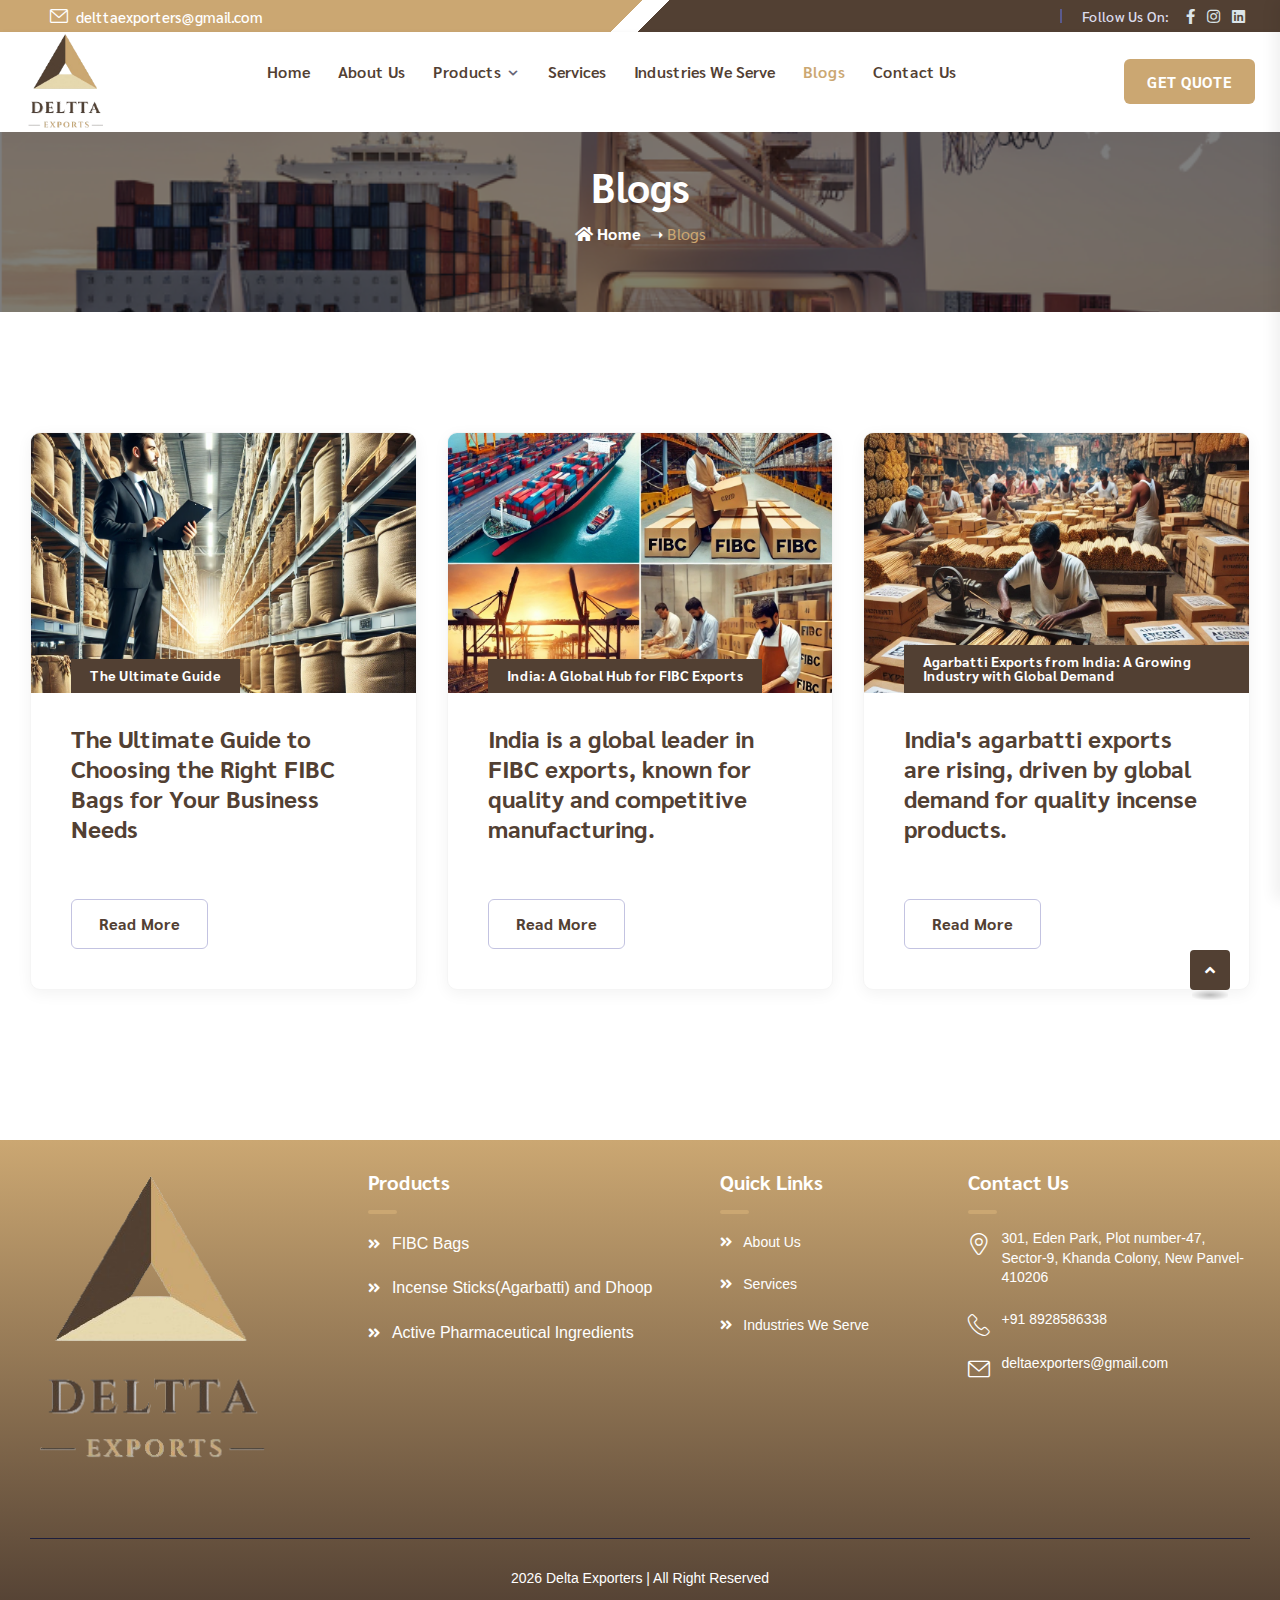
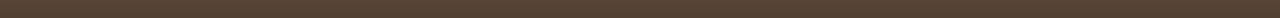
<file: blogs.html>
<!doctype html>
<html class="no-js" lang="en-US">


<head>
    <meta charset="utf-8">
    <meta http-equiv="x-ua-compatible" content="ie=edge">
    <title>Deltta Export</title>
    <meta name="description" content="Deltta Export">
    <meta name="viewport" content="width=device-width, initial-scale=1">

    <link rel="shortcut icon" type="img/png" href="assets/img/logo1.png" width="100%">
    <link rel="stylesheet" href="assets/css/bootstrap.min.css">
    <link rel="stylesheet" href="assets/css/animate.min.css">
    <link rel="stylesheet" href="assets/css/magnific-popup.css">
    <link rel="stylesheet" href="assets/css/fontawesome-all.min.css">
    <link rel="stylesheet" href="assets/css/flaticon.css">
    <link rel="stylesheet" href="assets/css/odometer.css">
    <link rel="stylesheet" href="assets/css/swiper-bundle.css">
    <link rel="stylesheet" href="assets/css/jquery-ui.css">
    <link rel="stylesheet" href="assets/css/aos.css">
    <link rel="stylesheet" href="assets/css/default.css">
    <link rel="stylesheet" href="assets/css/default-icons.css">
    <link rel="stylesheet" href="assets/css/main.css">
    <link rel="stylesheet" href="https://unpkg.com/swiper/swiper-bundle.min.css">
    <link rel="stylesheet" href="https://unpkg.com/swiper/swiper-bundle.min.css">
    <link href="https://fonts.googleapis.com/icon?family=Material+Icons+Outlined" rel="stylesheet">

    <script src="https://unpkg.com/swiper/swiper-bundle.min.js"></script>

</head>
<body class="theme-blue">
    <!-- Scroll-top -->
    <button class="scroll__top scroll-to-target" data-target="html">
        <i class="fas fa-angle-up"></i>
    </button>
    <!-- Scroll-top-end-->

    <!-- header-area -->
    <header>
        <div id="header-fixed-height"></div>
        <div class="tg-header__top">
            <div class="container-fluid p-0">
                <div class="row align-items-center">
                    <div class="col-xl-7">
                        <ul class="tg-header__top-info left-side list-wrap">
                            <!-- <li><i class="flaticon-location-1"></i>775 Rolling Green Rd</li> -->
                            <li><i class="flaticon-envelope" style="color: #fff;"></i><a href="mailto:deltaexporters@gmail.com" style="color: #fff;">delttaexporters@gmail.com</a></li>
                            </li>
                        </ul>
                    </div>
                    <div class="col-xl-5">
                        <div class="tg-header__top-right">
                            <!-- <div id="google_translate_element"></div> -->
                            <ul class="tg-header__top-menu list-wrap">
                                <li>
                                    <a style="color:#f8f5f8;" href="#" id="google_translate_element"></a>
                                </li>
                            </ul>
                            <div class="tg-header__top-social">
                                <span>Follow Us On:</span>
                                <ul class="list-wrap">
                                    <li>
                                        <a href="https://www.facebook.com/share/1AEb6WRTWv/?mibextid=wwXIfr" target="_blank"><i class="fab fa-facebook-f"></i></a>
                                    </li>
                                    <li>
                                        <a href="" target="_blank"><i class="fab fa-instagram"></i></a>
                                    </li>
                                    <li>
                                        <a href="https://www.linkedin.com/company/deltta-exports/" target="_blank"><i class="fab fa-linkedin"></i></a>
                                    </li>
                                </ul>
                            </div>
                        </div>
                    </div>
                </div>
            </div>
        </div>
        <div id="sticky-header" class="tg-header__area">
            <div class="container-fluid p-0">
                <div class="row gx-0">
                    <div class="col-12">
                        <div class="tgmenu__wrap">
                            <div class="tgmenu__nav-left-side">
                                <div class="logo">
                                    <a href="index.html"><img src="assets/img/logo.png" alt="Logo"
                                            style="max-height: 100px;"></a>
                                </div>
                            </div>
                            <div class="tgmenu__navbar-wrap tgmenu__main-menu d-none d-xl-flex">
                                <ul class="navigation">
                                    <li><a href="index.html">Home</a></li>
                                    <li><a href="about.html">About Us</a></li>
                                    <li class="menu-item-has-children"><a href="products.html">Products</a>
                                        <ul class="sub-menu">
                                            <li><a href="fibc.html">FIBC Bags</a></li>
                                            <li><a href="incense.html">Incense Sticks(Agarbatti) & Dhoop</a></li>
                                            <li><a href="api.html">Active pharmaceutical Ingredients</a></li>
                                        </ul>
                                    </li>
                                    <!-- <li><a href="products.html">Products</a></li> -->
                                    <li><a href="services.html">Services</a></li>
                                    <li><a href="industries.html">Industries We Serve</a></li>
                                    <!--<li><a href="faq.html">FAQ's</a></li>-->
                                    <li><a href="blogs.html" style="color: #cba772;">Blogs</a></li>
                                    <li><a href="contact.html">Contact Us</a></li>
                                </ul>
                            </div>
                            <div class="tgmenu__action d-none d-md-flex">
                                <ul class="list-wrap">
                                    <li class="header-btn"><a class="btn" data-bs-toggle="modal" data-bs-target="#requestQuoteModal">Get Quote</a></li>
                                </ul>
                            </div>
                            <div class="mobile-nav-toggler">
                                <i class="fas fa-bars"></i>
                            </div>
                        </div>

                        <!-- Mobile Menu  -->
                        <div class="tgmobile__menu">
                            <nav class="tgmobile__menu-box">
                                <div class="close-btn"><i class="tg-flaticon-close"></i></div>
                                <div class="nav-logo">
                                    <a href="index.html"><img src="assets/img/logo.png" alt="Logo"></a>
                                </div>
                                <div class="tgmobile__menu-outer">
                                    <!--Here Menu Will Come Automatically Via Javascript / Same Menu as in Header-->
                                </div>
                                <div class="social-links">
                                    <ul class="list-wrap">
                                        <li><a href="https://www.facebook.com/share/1AEb6WRTWv/?mibextid=wwXIfr" target="_blank"><i class="fab fa-facebook-f"></i></a></li>
                                        <li><a href="" target="_blank"><i class="fab fa-instagram"></i></a></li>
                                        <li>
                                            <a href="https://www.linkedin.com/company/deltta-exports/" target="_blank"><i class="fab fa-linkedin"></i></a>
                                        </li>
                                    </ul>
                                </div>
                            </nav>
                        </div>
                        <div class="tgmobile__menu-backdrop"></div>
                        <!-- End Mobile Menu -->

                    </div>
                </div>
            </div>
        </div>
    </header>
    <!-- header-area-end -->
<!-- main-area -->
<main class="fix">
    <div class="aabout-header">
        <div class="aoverlay">
            <h1 style="color: #fff; margin-top: -10px;">Blogs</h1>
            <div class="abreadcrumb">
                <a href="index.html"><i class="fas fa-home"></i> Home</a> ➝ <span>Blogs</span>
            </div>
        </div>
    </div>
    <section class="blog-area section-py-120">
        <div class="container">
            <div class="row">
                <div class="col-lg-12">
                    <div class="row">
                        <div class="col-md-4">
                            <div class="blog__post-item shine__animate-item">
                                <div class="blog__post-thumb blog__post-thumb-two">
                                    <a href="fibcblog.html" class="shine__animate-link"><img src="assets/img/images/blog11.jpg"
                                            alt="img"></a>
                                    <a href="fibcblog.html" class="post-tag">The Ultimate Guide</a>
                                </div>
                                <div class="blog__post-content blog__post-content-two">
                                    <h3 class="title"><a href="fibcblog.html">The Ultimate Guide to Choosing the Right FIBC Bags for Your Business Needs</a></h3><br>
                                    <a href="fibcblog.html" class="btn btn-two">Read More</a>
                                </div>
                            </div>
                        </div>
                        <div class="col-md-4">
                            <div class="blog__post-item shine__animate-item">
                                <div class="blog__post-thumb blog__post-thumb-two">
                                    <a href="blog2.html" class="shine__animate-link"><img src="assets/img/images/blog1.jpg" alt="img"></a>
                                    <a href="blog2.html" class="post-tag">India: A Global Hub for FIBC Exports </a>
                                </div>
                                <div class="blog__post-content blog__post-content-two">
                                    <h3 class="title"><a href="blog2.html">India is a global leader in FIBC exports, known for quality and competitive manufacturing.</a></b>
                                    </h3> <br>
                                    <a href="blog2.html" class="btn btn-two">Read More</a>
                                </div>
                            </div>
                        </div>
                        <div class="col-md-4">
                            <div class="blog__post-item shine__animate-item">
                                <div class="blog__post-thumb blog__post-thumb-two">
                                    <a href="blog3.html" class="shine__animate-link"><img
                                            src="assets/img/images/agarbattiblog.jpg" alt="img"></a>
                                    <a href="blog3.html" class="post-tag">Agarbatti Exports from India: A Growing Industry with Global Demand</a>
                                </div>
                                <div class="blog__post-content blog__post-content-two">
                                    <h3 class="title"><a href="blog3.html">India's agarbatti exports are rising, driven by global demand for quality incense products.</a></h3><br>
                                    <a href="blog3.html" class="btn btn-two">Read More</a>
                                </div>
                            </div>
                        </div>
                    </div>
                </div>
            </div>
        </div>
    </section>




    <!-- Product-area-end -->
    <!-- Modal -->
    <div class="modal fade" id="requestQuoteModal" tabindex="-1" aria-labelledby="requestQuoteModalLabel" aria-hidden="true">
        <div class="modal-dialog modal-dialog-centered">
            <div class="modal-content">
                <div class="modal-header">
                    <h3 class="modal-title" id="requestQuoteModalLabel" style="color: black">
                        Request a Quote
                    </h3>
                    <button type="button" class="btn-close" data-bs-dismiss="modal" aria-label="Close"></button>
                </div>
                <div class="modal-body">
                    <p style="color: black; font-size: 20px">
                        Ready to Work Together? Build a project with us!
                    </p>
                    <form id="quoteRequestForm">
                        <div class="mb-3">
                            <input type="text" class="form-control" id="fullName" placeholder="Enter your full name" required />
                        </div>
                        <div class="mb-3">
                            <input type="text" class="form-control" id="companyName" placeholder="Enter your company name" required />
                        </div>
                        <div class="mb-3">
                            <input type="text" class="form-control" id="country" placeholder="Enter your country" required />
                        </div>
                        <div class="mb-3">
                            <input type="text" class="form-control" id="mobileNo" placeholder="Enter your mobile number" required />
                        </div>
                        <div class="mb-3">
                            <input type="email" class="form-control" id="emailID" placeholder="Enter your email ID" required />
                        </div>
                        <div class="mb-3">
                            <textarea class="form-control" id="details" placeholder="Details" rows="3" required></textarea>
                        </div>
                        <button type="submit" class="btn btn-submit" id="submitButton">Submit</button>
                    </form>
                </div>
            </div>
        </div>
    </div>
</main>
    <!-- footer-area -->
    <footer class="" style="background-image: linear-gradient(to top,  #524033, #cba772 );     ">
        <div class="container">
            <div class="footer__top" style="padding-bottom:0px; padding-top:30px;">
                <div class="row">
                    <div class="col-xl-3 col-lg-5 col-md-6">
                        <div class="footer__widget" align="center">
                            <img src="assets/img/logo.png"><br><br>
                        </div>
                    </div>
                    <div class="col-xl-3 col-lg-4 col-md-6">
                        <div class="footer__widget">
                            <h6 class="footer__widget-title" style="font-size: 20px">
                                Products
                            </h6>
                            <div class="footer__info-wrap">
                                <ul class="list-wrap" style="font-size: 0px">
                                    <li>
                                        <i class="fa fa-angle-double-right" style="font-size: 14px">
                                            <a href="fibc.html" style="color: #ffffff; font-family: sans-serif; font-size: 16px;">&nbsp; FIBC Bags</a>
                                        </i>
                                    </li>
                                    <li>
                                        <i class="fa fa-angle-double-right" style="font-size: 14px">
                                            <a href="incense.html" style="color: #ffffff; font-family: sans-serif; font-size: 16px;">&nbsp;  Incense Sticks(Agarbatti) and Dhoop</a>
                                        </i>
                                    </li>
                                    <li>
                                        <i class="fa fa-angle-double-right" style="font-size: 14px">
                                            <a href="api.html" style="color: #ffffff; font-family: sans-serif; font-size: 16px;">&nbsp; Active Pharmaceutical Ingredients</a>
                                        </i>
                                    </li>

                                </ul>
                            </div>
                        </div>
                    </div>

                    <div class="col-xl-3 col-lg-4 col-md-6">
                        <div class="footer__widget">
                            <h6 class="footer__widget-title" style="font-size: 20px">
                                Quick Links
                            </h6>
                            <div class="footer__info-wrap">
                                <ul class="list-wrap" style="font-size: 0px">
                                    <li>
                                        <i class="fa fa-angle-double-right" style="font-size: 14px">
                                            <a href="about.html" style="color: #ffffff; font-family: sans-serif; font-size: 14px;">&nbsp; About Us</a>
                                        </i>
                                    </li>
                                    <li>
                                        <i class="fa fa-angle-double-right" style="font-size: 14px">
                                            <a href="services.html" style="color: #ffffff; font-family: sans-serif; font-size: 14px;">&nbsp; Services</a>
                                        </i>
                                    </li>
                                    <li>
                                        <i class="fa fa-angle-double-right" style="font-size: 14px">
                                            <a href="industries.html" style="color: #ffffff; font-family: sans-serif; font-size: 14px;">&nbsp; Industries We Serve</a>
                                        </i>
                                    </li>
                                </ul>
                            </div>
                        </div>
                    </div>


                    <div class="col-xl-3 col-lg-4 col-md-6">
                        <div class="footer__widget">
                            <h6 class="footer__widget-title " style="font-size: 20px;">Contact Us</h6>
                            <div class="footer__info-wrap  ">
                                <ul class="list-wrap" style="font-size: 0px;">
                                    <li>
                                        <i class="flaticon-location-1"></i>
                                        <a href="https://maps.app.goo.gl/KNDWuHvxgn9ZCSWE8" target="_blank"><p style="color: #ffffff;  font-family: sans-serif; font-size: 14px;">301, Eden Park, Plot number-47, Sector-9, Khanda Colony, New Panvel-410206</p></a>
                                    </li>
                                    <li>
                                        <i class="flaticon-telephone"></i>
                                        <a href="tel:8928586338" style="color: #ffffff;  font-family: sans-serif; font-size: 14px;">+91
                                            8928586338 </a>
                                    </li>
                                    <li>
                                        <i class="flaticon-envelope"></i>
                                        <a href="mailto:" style="color: #ffffff;  font-family: sans-serif; font-size: 14px;">deltaexporters@gmail.com</a>
                                    </li>
                                </ul>
                            </div>
                        </div>
                    </div>
                </div>
            </div>
            <div class="footer__bottom">
                <div class="row align-items-center">
                    <div class="col-md-7">
                        <div class="copyright-text" style="text-align: center;">
                            <p style="color: #ffffff;  font-family: sans-serif; font-size: 14px;">
                                <script type="text/javascript">
                                    document.write(new Date().getFullYear());
                                </script> <a href="index.html" style="color: #ffffff;  font-family: sans-serif; font-size: 14px;">Delta Exporters</a> | All Right Reserved
                            </p>
                        </div>
                    </div>

                </div>
            </div>
        </div>

    </footer>

    <script src="https://code.jquery.com/jquery-3.6.0.min.js"></script>

    <!-- footer-area-end -->



    <!-- JS here -->
    <script src="assets/js/vendor/jquery-3.6.0.min.js"></script>
    <script src="assets/js/bootstrap.bundle.min.js"></script>
    <script src="assets/js/jquery.magnific-popup.min.js"></script>
    <script src="assets/js/jquery.counterup.min.js"></script>
    <script src="assets/js/jquery.appear.js"></script>
    <script src="assets/js/swiper-bundle.min.js"></script>
    <script src="assets/js/svg-inject.min.js"></script>
    <script src="assets/js/ajax-form.js"></script>
    <script src="assets/js/jquery.marquee.min.js"></script>
    <script src="assets/js/jquery-ui.min.js"></script>
    <script src="assets/js/wow.min.js"></script>
    <script src="assets/js/aos.js"></script>
    <script src="assets/js/main.js"></script>
    <script src="https://unpkg.com/swiper/swiper-bundle.min.js"></script>

    <script>
        SVGInject(document.querySelectorAll("img.injectable"));
    </script>


    <script type="text/javascript">
        function googleTranslateElementInit() {
            new google.translate.TranslateElement({
                pageLanguage: 'en'
            }, 'google_translate_element');
        }
    </script>
    <script type="text/javascript" src="https://translate.google.com/translate_a/element.js?cb=googleTranslateElementInit"></script>
    <script>
        $(document).ready(function() {
            $('#contact-form').on('submit', function(event) {
                event.preventDefault(); // Prevent the form from submitting the traditional way

                // Show the preloader
                $('#preloader').show();

                // Serialize the form data
                var formData = $(this).serialize();

                // Perform the AJAX request
                $.ajax({
                    url: 'contact_process.php', // PHP script that processes the form
                    method: 'POST',
                    data: formData,
                    success: function(response) {
                        // Hide the preloader when the request is successful
                        $('#preloader').hide();

                        // Show a success message or handle response here
                        alert('Your message has been sent successfully!');
                    },
                    error: function(xhr, status, error) {
                        // Hide the preloader if there is an error
                        $('#preloader').hide();

                        // Handle any errors here
                        alert('There was an error sending your message. Please try again later.');
                    }
                });
            });


            $('#quoteRequestForm').on('submit', function(event) {
                event.preventDefault(); // Prevent the form from submitting the traditional way

                // Show the loader
                $('#preloader').show();
                $('#submitButton').prop('disabled', true);
                $('#requestQuoteModal').modal('hide'); // Disable the submit button to prevent multiple submissions

                // Collect form data
                var formData = {
                    fullName: $('#fullName').val(),
                    companyName: $('#companyName').val(),
                    country: $('#country').val(),
                    mobileNo: $('#mobileNo').val(),
                    emailID: $('#emailID').val(),
                    details: $('#details').val()
                };

                // Send AJAX request to the server
                $.ajax({
                    type: 'POST',
                    url: 'contact_process.php', // URL where the PHP form handling script is located
                    data: formData,
                    success: function(response) {
                        // Hide the loader and enable the submit button
                        $('#preloader').hide();


                        alert('Thank you for your submission! We will get back to you soon.');

                        window.location.href = window.location.href;

                        $('#submitButton').prop('disabled', false);
                        $('#responseMessage').html('<p>Thank you for your submission! We will get back to you soon.</p>').show();
                        $('#quoteRequestForm')[0].reset(); // Reset the form
                    },
                    error: function(xhr, status, error) {
                        // Hide the loader and enable the submit button
                        $('#preloader').hide();
                        $('#submitButton').prop('disabled', false);
                        $('#responseMessage').html('<p>There was an error submitting your request. Please try again later.</p>').show();
                    }
                });
            });
        });
    </script>
</body>



</html>
</file>
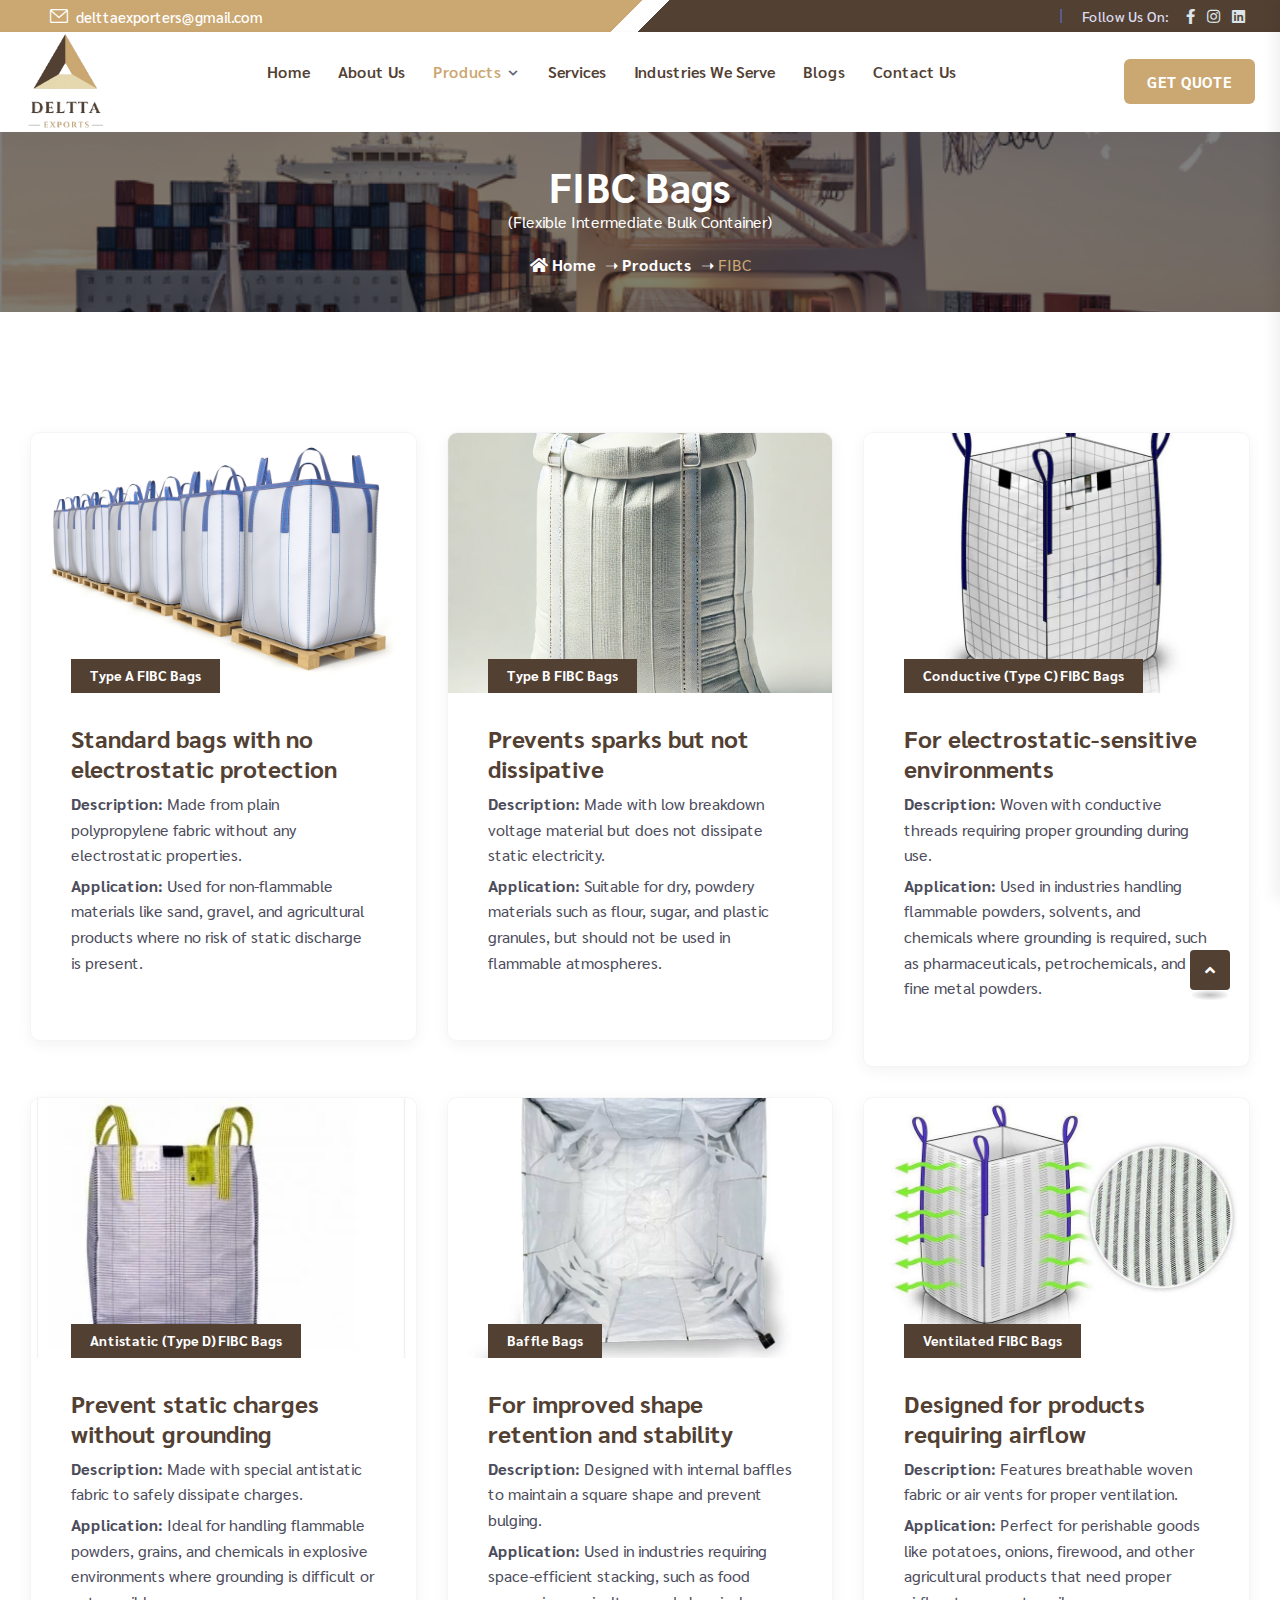
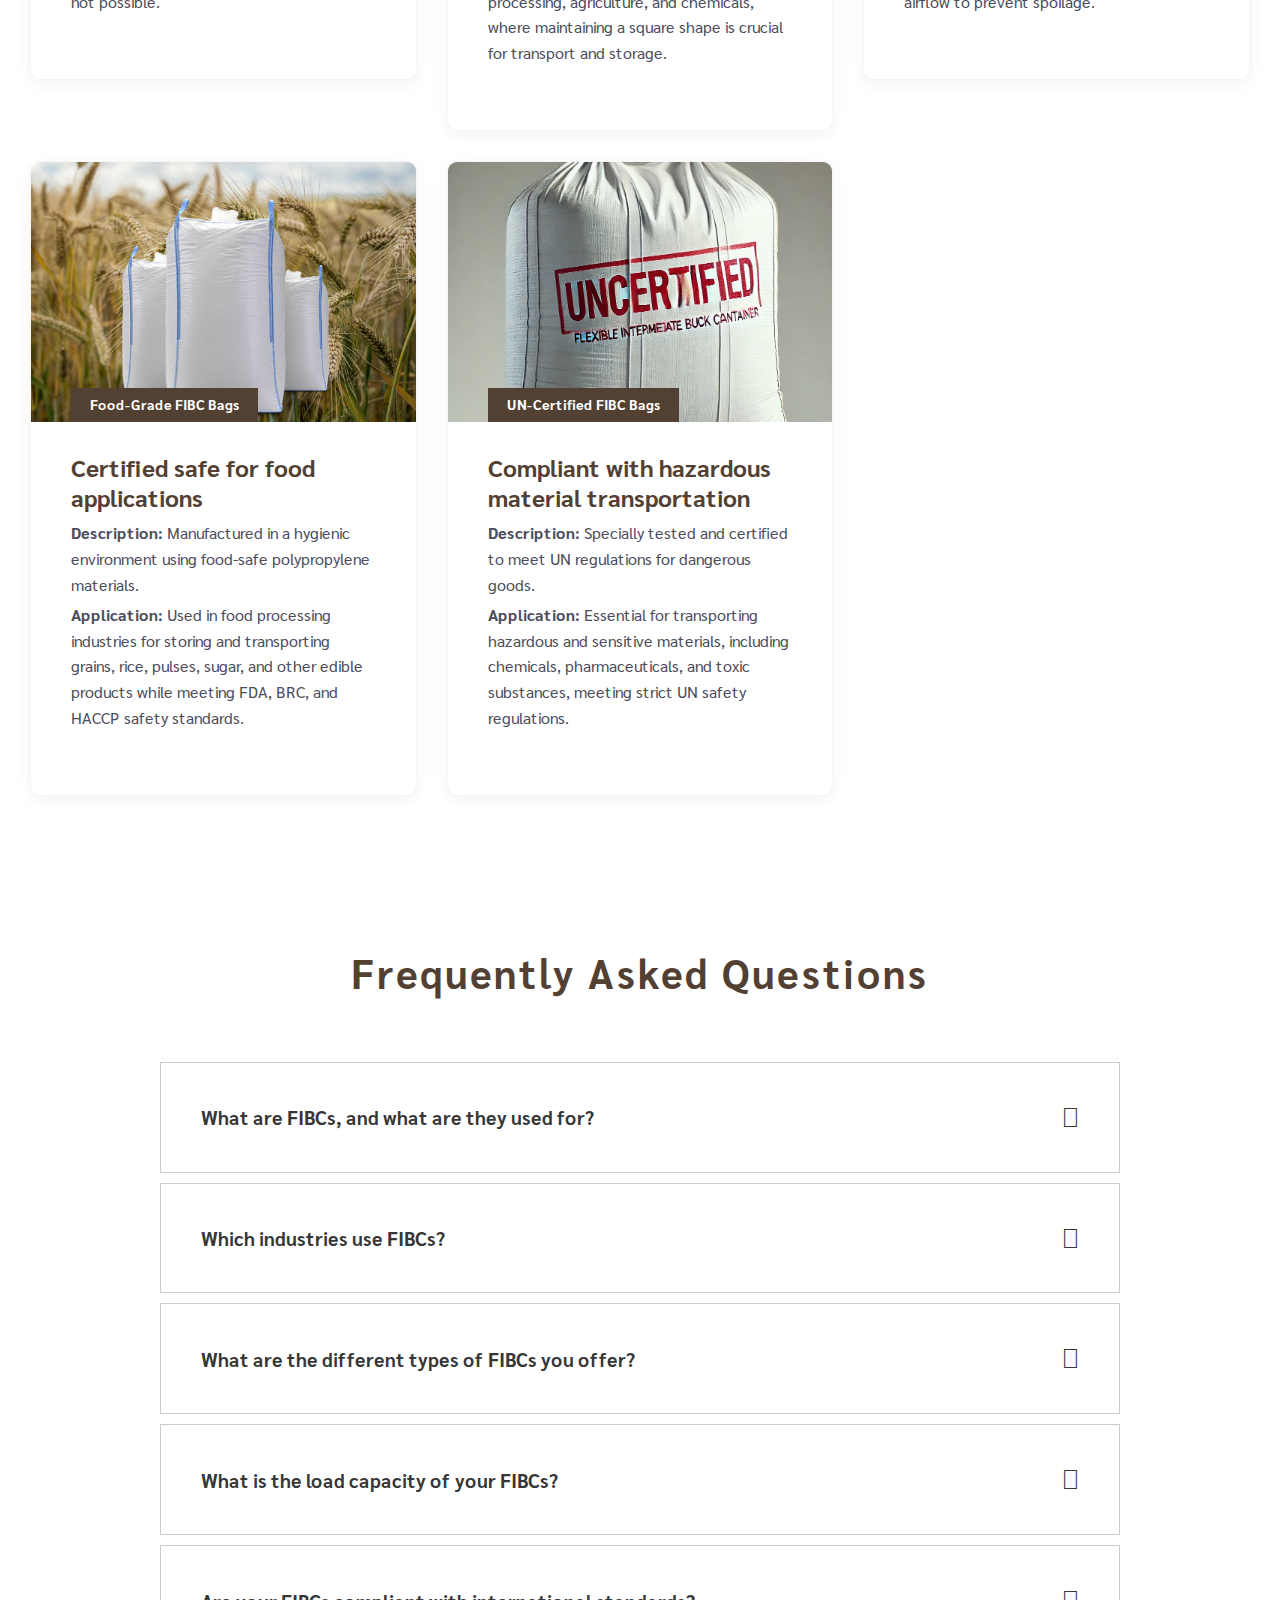
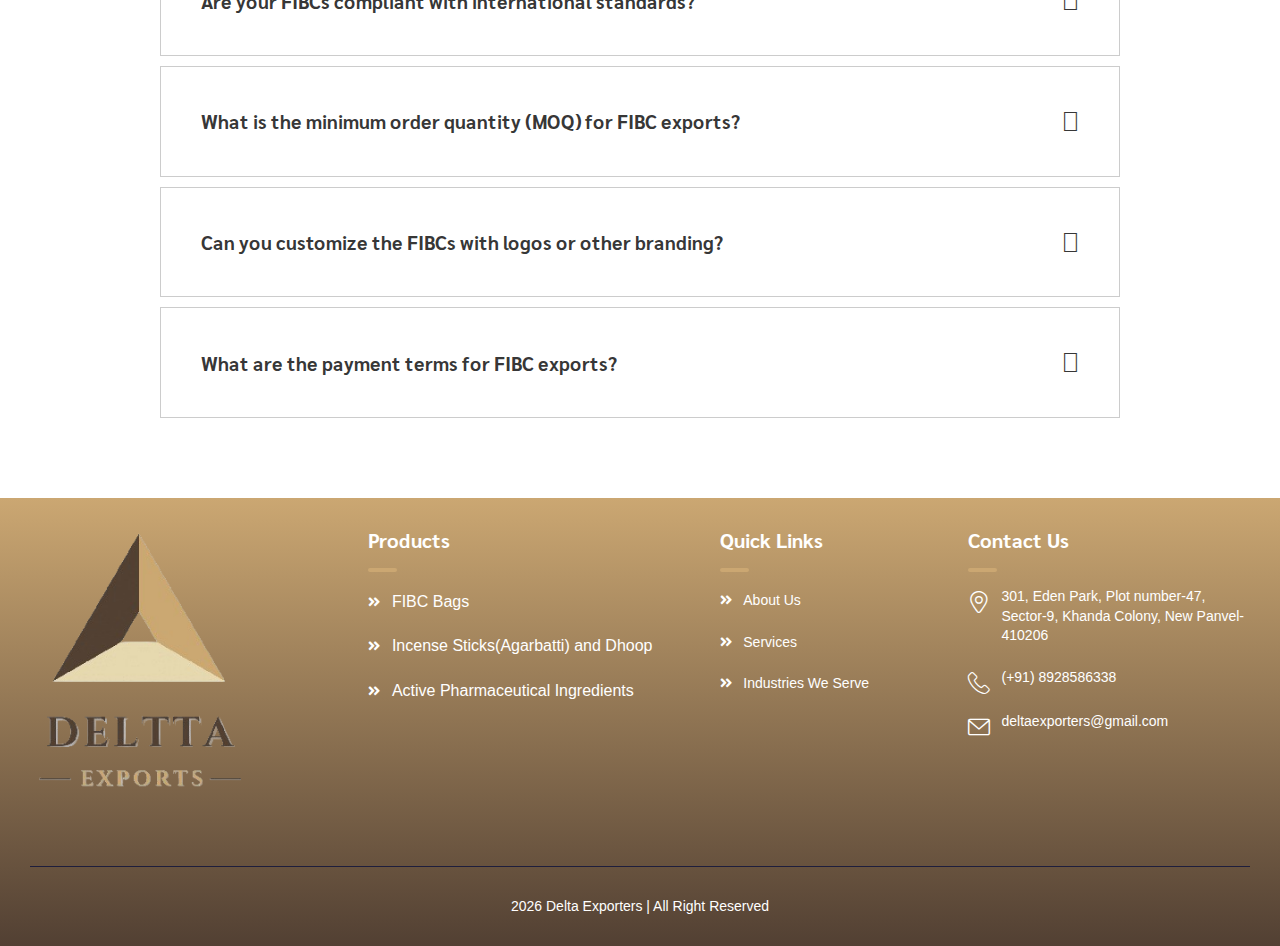
<file: fibc.html>
<!doctype html>
<html class="no-js" lang="en-US">


<head>
    <meta charset="utf-8">
    <meta http-equiv="x-ua-compatible" content="ie=edge">
    <title>Deltta Export</title>
    <meta name="description" content="Deltta Export">
    <meta name="viewport" content="width=device-width, initial-scale=1">

    <link rel="shortcut icon" type="img/png" href="assets/img/logo1.png" width="100%">
    <link rel="stylesheet" href="assets/css/bootstrap.min.css">
    <link rel="stylesheet" href="assets/css/animate.min.css">
    <link rel="stylesheet" href="assets/css/magnific-popup.css">
    <link rel="stylesheet" href="assets/css/fontawesome-all.min.css">
    <link rel="stylesheet" href="assets/css/flaticon.css">
    <link rel="stylesheet" href="assets/css/odometer.css">
    <link rel="stylesheet" href="assets/css/swiper-bundle.css">
    <link rel="stylesheet" href="assets/css/jquery-ui.css">
    <link rel="stylesheet" href="assets/css/aos.css">
    <link rel="stylesheet" href="assets/css/default.css">
    <link rel="stylesheet" href="assets/css/default-icons.css">
    <link rel="stylesheet" href="assets/css/main.css">
    <link rel="stylesheet" href="https://unpkg.com/swiper/swiper-bundle.min.css">
    <link rel="stylesheet" href="https://unpkg.com/swiper/swiper-bundle.min.css">
    <link href="https://fonts.googleapis.com/icon?family=Material+Icons+Outlined" rel="stylesheet">
    <link
      rel="stylesheet"
      href="https://cdnjs.cloudflare.com/ajax/libs/font-awesome/6.2.1/css/all.min.css"
      integrity="sha512-MV7K8+y+gLIBoVD59lQIYicR65iaqukzvf/nwasF0nqhPay5w/9lJmVM2hMDcnK1OnMGCdVK+iQrJ7lzPJQd1w=="
      crossorigin="anonymous"
      referrerpolicy="no-referrer"
    />
    <script src="https://unpkg.com/swiper/swiper-bundle.min.js"></script>

</head>
<body class="theme-blue">
    <!-- Scroll-top -->
    <button class="scroll__top scroll-to-target" data-target="html">
        <i class="fas fa-angle-up"></i>
    </button>
    <!-- Scroll-top-end-->

    <!-- header-area -->
    <header>
        <div id="header-fixed-height"></div>
        <div class="tg-header__top">
            <div class="container-fluid p-0">
                <div class="row align-items-center">
                    <div class="col-xl-7">
                        <ul class="tg-header__top-info left-side list-wrap">
                            <!-- <li><i class="flaticon-location-1"></i>775 Rolling Green Rd</li> -->
                            <li><i class="flaticon-envelope" style="color: #fff;"></i><a href="mailto:deltaexporters@gmail.com" style="color: #fff;">delttaexporters@gmail.com</a></li>
                            </li>
                        </ul>
                    </div>
                    <div class="col-xl-5">
                        <div class="tg-header__top-right">
                            <!-- <div id="google_translate_element"></div> -->
                            <ul class="tg-header__top-menu list-wrap">
                                <li>
                                    <a style="color:#f8f5f8;" href="#" id="google_translate_element"></a>
                                </li>
                            </ul>
                            <div class="tg-header__top-social">
                                <span>Follow Us On:</span>
                                <ul class="list-wrap">
                                    <li>
                                        <a href="https://www.facebook.com/share/1AEb6WRTWv/?mibextid=wwXIfr" target="_blank"><i class="fab fa-facebook-f"></i></a>
                                    </li>
                                    <li>
                                        <a href="" target="_blank"><i class="fab fa-instagram"></i></a>
                                    </li>
                                    <li>
                                        <a href="https://www.linkedin.com/company/deltta-exports/" target="_blank"><i class="fab fa-linkedin"></i></a>
                                    </li>
                                </ul>
                            </div>
                        </div>
                    </div>
                </div>
            </div>
        </div>
        <div id="sticky-header" class="tg-header__area">
            <div class="container-fluid p-0">
                <div class="row gx-0">
                    <div class="col-12">
                        <div class="tgmenu__wrap">
                            <div class="tgmenu__nav-left-side">
                                <div class="logo">
                                    <a href="index.html"><img src="assets/img/logo.png" alt="Logo"
                                            style="max-height: 100px;"></a>
                                </div>
                            </div>
                            <div class="tgmenu__navbar-wrap tgmenu__main-menu d-none d-xl-flex">
                                <ul class="navigation">
                                    <li><a href="index.html">Home</a></li>
                                    <li><a href="about.html">About Us</a></li>
                                    <li class="menu-item-has-children"><a href="products.html" style="color: #cba772;">Products</a>
                                        <ul class="sub-menu">
                                            <li><a href="fibc.html" style="color: #cba772;">FIBC Bags</a></li>
                                            <li><a href="incense.html">Incense Sticks(Agarbatti) & Dhoop</a></li>
                                            <li><a href="api.html">Active pharmaceutical Ingredients</a></li>
                                        </ul>
                                    </li>
                                    <!-- <li><a href="products.html">Products</a></li> -->
                                    <li><a href="services.html">Services</a></li>
                                    <li><a href="industries.html">Industries We Serve</a></li>
                                    <!--<li><a href="faq.html">FAQ's</a></li>-->
                                    <li><a href="blogs.html">Blogs</a></li>
                                    <li><a href="contact.html">Contact Us</a></li>
                                </ul>
                            </div>
                            <div class="tgmenu__action d-none d-md-flex">
                                <ul class="list-wrap">
                                    <li class="header-btn"><a class="btn" data-bs-toggle="modal" data-bs-target="#requestQuoteModal">Get Quote</a></li>
                                </ul>
                            </div>
                            <div class="mobile-nav-toggler">
                                <i class="fas fa-bars"></i>
                            </div>
                        </div>

                        <!-- Mobile Menu  -->
                        <div class="tgmobile__menu">
                            <nav class="tgmobile__menu-box">
                                <div class="close-btn"><i class="tg-flaticon-close"></i></div>
                                <div class="nav-logo">
                                    <a href="index.html"><img src="assets/img/logo.png" alt="Logo"></a>
                                </div>
                                <div class="tgmobile__menu-outer">
                                    <!--Here Menu Will Come Automatically Via Javascript / Same Menu as in Header-->
                                </div>
                                <div class="social-links">
                                    <ul class="list-wrap">
                                        <li><a href="https://www.facebook.com/share/1AEb6WRTWv/?mibextid=wwXIfr" target="_blank"><i class="fab fa-facebook-f"></i></a></li>
                                        <li><a href="" target="_blank"><i class="fab fa-instagram"></i></a></li>
                                        <li>
                                            <a href="https://www.linkedin.com/company/deltta-exports/" target="_blank"><i class="fab fa-linkedin"></i></a>
                                        </li>
                                    </ul>
                                </div>
                            </nav>
                        </div>
                        <div class="tgmobile__menu-backdrop"></div>
                        <!-- End Mobile Menu -->

                    </div>
                </div>
            </div>
        </div>
    </header>
    <!-- header-area-end -->
<!-- main-area -->
<main class="fix">
    <!-- Product-area -->

    <div class="aabout-header">
        <div class="aoverlay">
            <h1 style="color: #fff; margin-top: -10px;">FIBC Bags</h1>
            <p style="color: #fff; margin-top: -10px;">(Flexible Intermediate Bulk Container)</p>
            <div class="abreadcrumb">
                <a href="index.html"><i class="fas fa-home"></i> Home</a> ➝<a href="products.html"> Products</a> ➝ <span>FIBC</span>
            </div>
        </div>
    </div> 
    <section class="blog-area section-py-120">
        <div class="container">
            <div class="row">
                <div class="col-lg-12">
                    <div class="row">
                        <div class="col-md-4">
                            <div class="blog__post-item shine__animate-item">
                                <div class="blog__post-thumb blog__post-thumb-two">
                                    <a class="shine__animate-link"><img src="assets/img/images/FIBC-1-1.jpg"
                                            alt="img"></a>
                                    <a class="post-tag">Type A FIBC Bags</a>
                                </div>
                                <div class="blog__post-content blog__post-content-two">
                                    <h3 class="title"><a>Standard bags with no electrostatic protection</a></h3>
                                    <p style="margin-top: -20px;"><b>Description: </b>Made from plain polypropylene fabric without any electrostatic properties.</p>
                                    <p style="margin-top: -20px;"><b>Application: </b>Used for non-flammable materials like sand, gravel, and agricultural products where no risk of static discharge is present.</p>
                                </div>
                            </div>
                        </div>
                        <div class="col-md-4">
                            <div class="blog__post-item shine__animate-item">
                                <div class="blog__post-thumb blog__post-thumb-two">
                                    <a class="shine__animate-link"><img src="assets/img/images/fibc-a-type.jpg"
                                            alt="img"></a>
                                    <a class="post-tag">Type B FIBC Bags</a>
                                </div>
                                <div class="blog__post-content blog__post-content-two">
                                    <h3 class="title">Prevents sparks but not dissipative</h3>
                                    <p style="margin-top: -20px;"><b>Description: </b>Made with low breakdown voltage material but does not dissipate static electricity.</p>
                                    <p style="margin-top: -20px;"><b>Application: </b>Suitable for dry, powdery materials such as flour, sugar, and plastic granules, but should not be used in flammable atmospheres.</p>
                                </div>
                            </div>
                        </div>
                        <div class="col-md-4">
                            <div class="blog__post-item shine__animate-item">
                                <div class="blog__post-thumb blog__post-thumb-two">
                                    <a class="shine__animate-link"><img src="assets/img/images/Conductive-fibc-bag.jpg"
                                            alt="img"></a>
                                    <a class="post-tag">Conductive (Type C) FIBC Bags</a>
                                </div>
                                <div class="blog__post-content blog__post-content-two">
                                    <h3 class="title"><a>For electrostatic-sensitive environments</a></h3>
                                    <p style="margin-top: -20px;"><b>Description: </b>Woven with conductive threads requiring proper grounding during use.</p>
                                    <p style="margin-top: -20px;"><b>Application: </b>Used in industries handling flammable powders, solvents, and chemicals where grounding is required, such as pharmaceuticals, petrochemicals, and fine metal powders.</p>
                                </div>
                            </div>
                        </div>
                        <div class="col-md-4">
                            <div class="blog__post-item shine__animate-item">
                                <div class="blog__post-thumb blog__post-thumb-two">
                                    <a class="shine__animate-link"><img src="assets/img/images/antistatic.jpg"
                                            alt="img"></a>
                                    <a class="post-tag">Antistatic (Type D) FIBC Bags</a>
                                </div>
                                <div class="blog__post-content blog__post-content-two">
                                    <h3 class="title"><a>Prevent static charges without grounding</a></h3>
                                    <p style="margin-top: -20px;"><b>Description: </b>Made with special antistatic fabric to safely dissipate charges.</p>
                                    <p style="margin-top: -20px;"><b>Application: </b>Ideal for handling flammable powders, grains, and chemicals in explosive environments where grounding is difficult or not possible.</p>
                                </div>
                            </div>
                        </div>
                        <div class="col-md-4">
                            <div class="blog__post-item shine__animate-item">
                                <div class="blog__post-thumb blog__post-thumb-two">
                                    <a class="shine__animate-link"><img src="baffle-fibcbags.jpg"
                                            alt="img"></a>
                                    <a class="post-tag">Baffle Bags</a>
                                </div>
                                <div class="blog__post-content blog__post-content-two">
                                    <h3 class="title"><a>For improved shape retention and stability</a></h3>
                                    <p style="margin-top: -20px;"><b>Description: </b>Designed with internal baffles to maintain a square shape and prevent bulging.</p>
                                    <p style="margin-top: -20px;"><b>Application: </b>Used in industries requiring space-efficient stacking, such as food processing, agriculture, and chemicals, where maintaining a square shape is crucial for transport and storage.</p>
                                </div>
                            </div>
                        </div>
                        <div class="col-md-4">
                            <div class="blog__post-item shine__animate-item">
                                <div class="blog__post-thumb blog__post-thumb-two">
                                    <a class="shine__animate-link"><img src="ventilated-fibcbag.jpg"
                                            alt="img"></a>
                                    <a class="post-tag">Ventilated FIBC Bags</a>
                                </div>
                                <div class="blog__post-content blog__post-content-two">
                                    <h3 class="title"><a>Designed for products requiring airflow</a></h3>
                                    <p style="margin-top: -20px;"><b>Description: </b>Features breathable woven fabric or air vents for proper ventilation.</p>
                                    <p style="margin-top: -20px;"><b>Application: </b>Perfect for perishable goods like potatoes, onions, firewood, and other agricultural products that need proper airflow to prevent spoilage.</p>
                                </div>
                            </div>
                        </div>
                        <div class="col-md-4">
                            <div class="blog__post-item shine__animate-item">
                                <div class="blog__post-thumb blog__post-thumb-two">
                                    <a class="shine__animate-link"><img src="foodfibc.jpg"
                                            alt="img"></a>
                                    <a class="post-tag">Food-Grade FIBC Bags</a>
                                </div>
                                <div class="blog__post-content blog__post-content-two">
                                    <h3 class="title"><a>Certified safe for food applications</a></h3>
                                    <p style="margin-top: -20px;"><b>Description: </b>Manufactured in a hygienic environment using food-safe polypropylene materials.</p>
                                    <p style="margin-top: -20px;"><b>Application: </b>Used in food processing industries for storing and transporting grains, rice, pulses, sugar, and other edible products while meeting FDA, BRC, and HACCP safety standards.</p>
                                </div>
                            </div>
                        </div>
                        <div class="col-md-4">
                            <div class="blog__post-item shine__animate-item">
                                <div class="blog__post-thumb blog__post-thumb-two">
                                    <a class="shine__animate-link"><img src="assets/img/images/uncertified.jpg"
                                            alt="img"></a>
                                    <a class="post-tag">UN-Certified FIBC Bags</a>
                                </div>
                                <div class="blog__post-content blog__post-content-two">
                                    <h3 class="title"><a>Compliant with hazardous material transportation</a></h3>
                                    <p style="margin-top: -20px;"><b>Description: </b>Specially tested and certified to meet UN regulations for dangerous goods.</p>
                                    <p style="margin-top: -20px;"><b>Application: </b>Essential for transporting hazardous and sensitive materials, including chemicals, pharmaceuticals, and toxic substances, meeting strict UN safety regulations.</p>
                                </div>
                            </div>
                        </div>
                    </div>
                </div>
            </div>
        </div>
    </section>

    <div class="faqwrapper">
        <h1>Frequently Asked Questions</h1>
        <br><br>
        <div class="faq">
          <button class="accordion">
            What are FIBCs, and what are they used for? 
            <i class="fa-solid fa-chevron-down"></i>
          </button>
          <div class="pannel">
            <p>
              FIBCs, also known as bulk bags or big bags, are large containers used for storing and transporting bulk materials like 
              grains, chemicals, fertilizers, and other industrial products. 
            </p>
          </div>
        </div>
  
        <div class="faq">
          <button class="accordion">
            Which industries use FIBCs? 
            <i class="fa-solid fa-chevron-down"></i>
          </button>
          <div class="pannel">
            <p>
              FIBCs are widely used in industries like agriculture, chemicals, construction, pharmaceuticals, and food processing. 
            </p>
          </div>
        </div>
  
        <div class="faq">
          <button class="accordion">
            What are the different types of FIBCs you offer? 
            <i class="fa-solid fa-chevron-down"></i>
          </button>
          <div class="pannel">
            <p>
              We offer a variety of FIBCs, including standard, UN-approved, food-grade, 
              conductive, and anti-static FIBCs, tailored to meet different industry needs. 
            </p>
          </div>
        </div>
  
        <div class="faq">
          <button class="accordion">
            What is the load capacity of your FIBCs? 
            <i class="fa-solid fa-chevron-down"></i>
          </button>
          <div class="pannel">
            <p>
              Our FIBCs come in various load capacities, typically ranging from 500 kg to 2,000 kg. 
              Custom sizes and capacities can be provided upon request.
            </p>
          </div>
        </div>
  
        <div class="faq">
          <button class="accordion">
            Are your FIBCs compliant with international standards? 
            <i class="fa-solid fa-chevron-down"></i>
          </button>
          <div class="pannel">
            <p>
              Yes, our FIBCs are manufactured in compliance with international safety standards, 
              including ISO 21898, and are tested for durability, strength, and performance. 
            </p>
          </div>
        </div>
  
        <div class="faq">
          <button class="accordion">
            What is the minimum order quantity (MOQ) for FIBC exports? 
            <i class="fa-solid fa-chevron-down"></i>
          </button>
          <div class="pannel">
            <p>
              The MOQ for FIBC exports depends on the size, type, 
              and customization options. Please contact us for specific information regarding your requirements. 
            </p>
          </div>
        </div>
  
        <div class="faq">
          <button class="accordion">
            Can you customize the FIBCs with logos or other branding?
            <i class="fa-solid fa-chevron-down"></i>
          </button>
          <div class="pannel">
            <p>
              Yes, we offer customization options for FIBCs, including logos, printed designs, and specific sizes based on customer requirements.  
            </p>
          </div>
        </div>
  
        <div class="faq">
          <button class="accordion">
            What are the payment terms for FIBC exports?
            <i class="fa-solid fa-chevron-down"></i>
          </button>
          <div class="pannel">
            <p>
              We offer flexible payment terms, including advance payments, letters of credit (LC), and other mutually agreed-upon methods. 
              Please get in touch with us to discuss details.
            </p>
          </div>
        </div>
  
      </div>



    <!-- Product-area-end -->
    <!-- Modal -->
    <div class="modal fade" id="requestQuoteModal" tabindex="-1" aria-labelledby="requestQuoteModalLabel" aria-hidden="true">
        <div class="modal-dialog modal-dialog-centered">
            <div class="modal-content">
                <div class="modal-header">
                    <h3 class="modal-title" id="requestQuoteModalLabel" style="color: black">
                        Request a Quote
                    </h3>
                    <button type="button" class="btn-close" data-bs-dismiss="modal" aria-label="Close"></button>
                </div>
                <div class="modal-body">
                    <p style="color: black; font-size: 20px">
                        Ready to Work Together? Build a project with us!
                    </p>
                    <form id="quoteRequestForm">
                        <div class="mb-3">
                            <input type="text" class="form-control" id="fullName" placeholder="Enter your full name" required />
                        </div>
                        <div class="mb-3">
                            <input type="text" class="form-control" id="companyName" placeholder="Enter your company name" required />
                        </div>
                        <div class="mb-3">
                            <input type="text" class="form-control" id="country" placeholder="Enter your country" required />
                        </div>
                        <div class="mb-3">
                            <input type="text" class="form-control" id="mobileNo" placeholder="Enter your mobile number" required />
                        </div>
                        <div class="mb-3">
                            <input type="email" class="form-control" id="emailID" placeholder="Enter your email ID" required />
                        </div>
                        <div class="mb-3">
                            <textarea class="form-control" id="details" placeholder="Details" rows="3" required></textarea>
                        </div>
                        <button type="submit" class="btn btn-submit" id="submitButton">Submit</button>
                    </form>
                    <!-- <div id="loader" style="display:none;">
          <img src="assets/img/loader.gif" alt="Loading..." />
        </div> -->
                    <!-- <div id="responseMessage" style="display:none;"></div> -->
                </div>
            </div>
        </div>
    </div>
</main>
    <!-- footer-area -->
    <footer class="" style="background-image: linear-gradient(to top,  #524033, #cba772 );     ">
        <div class="container">
            <div class="footer__top" style="padding-bottom:0px; padding-top:30px;">
                <div class="row">
                    <div class="col-xl-3 col-lg-5 col-md-6">
                        <div class="footer__widget">
                            <img src="assets/img/logo.png" width="90%"><br><br>
                        </div>
                    </div>
                    <div class="col-xl-3 col-lg-4 col-md-6">
                        <div class="footer__widget">
                            <h6 class="footer__widget-title" style="font-size: 20px">
                                Products
                            </h6>
                            <div class="footer__info-wrap">
                                <ul class="list-wrap" style="font-size: 0px">
                                    <li>
                                        <i class="fa fa-angle-double-right" style="font-size: 14px">
                                            <a href="fibc.html" style="color: #ffffff; font-family: sans-serif; font-size: 16px;">&nbsp; FIBC Bags</a>
                                        </i>
                                    </li>
                                    <li>
                                        <i class="fa fa-angle-double-right" style="font-size: 14px">
                                            <a href="incense.html" style="color: #ffffff; font-family: sans-serif; font-size: 16px;">&nbsp;  Incense Sticks(Agarbatti) and Dhoop</a>
                                        </i>
                                    </li>
                                    <li>
                                        <i class="fa fa-angle-double-right" style="font-size: 14px">
                                            <a href="api.html" style="color: #ffffff; font-family: sans-serif; font-size: 16px;">&nbsp; Active Pharmaceutical Ingredients</a>
                                        </i>
                                    </li>

                                </ul>
                            </div>
                        </div>
                    </div>

                    <div class="col-xl-3 col-lg-4 col-md-6">
                        <div class="footer__widget">
                            <h6 class="footer__widget-title" style="font-size: 20px">
                                Quick Links
                            </h6>
                            <div class="footer__info-wrap">
                                <ul class="list-wrap" style="font-size: 0px">
                                    <li>
                                        <i class="fa fa-angle-double-right" style="font-size: 14px">
                                            <a href="about.html" style="color: #ffffff; font-family: sans-serif; font-size: 14px;">&nbsp; About Us</a>
                                        </i>
                                    </li>
                                    <li>
                                        <i class="fa fa-angle-double-right" style="font-size: 14px">
                                            <a href="services.html" style="color: #ffffff; font-family: sans-serif; font-size: 14px;">&nbsp; Services</a>
                                        </i>
                                    </li>
                                    <li>
                                        <i class="fa fa-angle-double-right" style="font-size: 14px">
                                            <a href="industries.html" style="color: #ffffff; font-family: sans-serif; font-size: 14px;">&nbsp; Industries We Serve</a>
                                        </i>
                                    </li>
                                </ul>
                            </div>
                        </div>
                    </div>


                    <div class="col-xl-3 col-lg-4 col-md-6">
                        <div class="footer__widget">
                            <h6 class="footer__widget-title " style="font-size: 20px;">Contact Us</h6>
                            <div class="footer__info-wrap  ">
                                <ul class="list-wrap" style="font-size: 0px;">
                                    <li>
                                        <i class="flaticon-location-1"></i>
                                        <p style="color: #ffffff;  font-family: sans-serif; font-size: 14px;">301, Eden Park, Plot number-47, Sector-9, Khanda Colony, New Panvel-410206</p>
                                    </li>
                                    <li>
                                        <i class="flaticon-telephone"></i>
                                        <a href="tel:8928586338" style="color: #ffffff;  font-family: sans-serif; font-size: 14px;">(+91)
                                            8928586338 </a>
                                    </li>
                                    <li>
                                        <i class="flaticon-envelope"></i>
                                        <a href="mailto:" style="color: #ffffff;  font-family: sans-serif; font-size: 14px;">deltaexporters@gmail.com</a>
                                    </li>
                                </ul>
                            </div>
                        </div>
                    </div>
                </div>
            </div>
            <div class="footer__bottom">
                <div class="row align-items-center">
                    <div class="col-md-7">
                        <div class="copyright-text" style="text-align: center;">
                            <p style="color: #ffffff;  font-family: sans-serif; font-size: 14px;">
                                <script type="text/javascript">
                                    document.write(new Date().getFullYear());
                                </script> <a href="index.html" style="color: #ffffff;  font-family: sans-serif; font-size: 14px;">Delta Exporters</a> | All Right Reserved
                            </p>
                        </div>
                    </div>

                </div>
            </div>
        </div>

    </footer>
    <script src="https://code.jquery.com/jquery-3.6.0.min.js"></script>

    <!-- footer-area-end -->



    <!-- JS here -->
    <script src="assets/js/vendor/jquery-3.6.0.min.js"></script>
    <script src="assets/js/bootstrap.bundle.min.js"></script>
    <script src="assets/js/jquery.magnific-popup.min.js"></script>
    <script src="assets/js/jquery.counterup.min.js"></script>
    <script src="assets/js/jquery.appear.js"></script>
    <script src="assets/js/swiper-bundle.min.js"></script>
    <script src="assets/js/svg-inject.min.js"></script>
    <script src="assets/js/ajax-form.js"></script>
    <script src="assets/js/jquery.marquee.min.js"></script>
    <script src="assets/js/jquery-ui.min.js"></script>
    <script src="assets/js/wow.min.js"></script>
    <script src="assets/js/aos.js"></script>
    <script src="assets/js/main.js"></script>
    <script src="https://unpkg.com/swiper/swiper-bundle.min.js"></script>

    <script>
        SVGInject(document.querySelectorAll("img.injectable"));
    </script>


    <script type="text/javascript">
        function googleTranslateElementInit() {
            new google.translate.TranslateElement({
                pageLanguage: 'en'
            }, 'google_translate_element');
        }
    </script>
    <script type="text/javascript" src="https://translate.google.com/translate_a/element.js?cb=googleTranslateElementInit"></script>
    <script>
        $(document).ready(function() {
            $('#contact-form').on('submit', function(event) {
                event.preventDefault(); // Prevent the form from submitting the traditional way

                // Show the preloader
                $('#preloader').show();

                // Serialize the form data
                var formData = $(this).serialize();

                // Perform the AJAX request
                $.ajax({
                    url: 'contact_process.php', // PHP script that processes the form
                    method: 'POST',
                    data: formData,
                    success: function(response) {
                        // Hide the preloader when the request is successful
                        $('#preloader').hide();

                        // Show a success message or handle response here
                        alert('Your message has been sent successfully!');
                    },
                    error: function(xhr, status, error) {
                        // Hide the preloader if there is an error
                        $('#preloader').hide();

                        // Handle any errors here
                        alert('There was an error sending your message. Please try again later.');
                    }
                });
            });


            $('#quoteRequestForm').on('submit', function(event) {
                event.preventDefault(); // Prevent the form from submitting the traditional way

                // Show the loader
                $('#preloader').show();
                $('#submitButton').prop('disabled', true);
                $('#requestQuoteModal').modal('hide'); // Disable the submit button to prevent multiple submissions

                // Collect form data
                var formData = {
                    fullName: $('#fullName').val(),
                    companyName: $('#companyName').val(),
                    country: $('#country').val(),
                    mobileNo: $('#mobileNo').val(),
                    emailID: $('#emailID').val(),
                    details: $('#details').val()
                };

                // Send AJAX request to the server
                $.ajax({
                    type: 'POST',
                    url: 'contact_process.php', // URL where the PHP form handling script is located
                    data: formData,
                    success: function(response) {
                        // Hide the loader and enable the submit button
                        $('#preloader').hide();


                        alert('Thank you for your submission! We will get back to you soon.');

                        window.location.href = window.location.href;

                        $('#submitButton').prop('disabled', false);
                        $('#responseMessage').html('<p>Thank you for your submission! We will get back to you soon.</p>').show();
                        $('#quoteRequestForm')[0].reset(); // Reset the form
                    },
                    error: function(xhr, status, error) {
                        // Hide the loader and enable the submit button
                        $('#preloader').hide();
                        $('#submitButton').prop('disabled', false);
                        $('#responseMessage').html('<p>There was an error submitting your request. Please try again later.</p>').show();
                    }
                });
            });
        });
    </script>


<!------------------------- FAQ's --------------------------->
    <script>
        var acc = document.getElementsByClassName("accordion");
        var i;
  
        for (i = 0; i < acc.length; i++) {
          acc[i].addEventListener("click", function () {
            this.classList.toggle("active");
            this.parentElement.classList.toggle("active");
  
            var pannel = this.nextElementSibling;
  
            if (pannel.style.display === "block") {
              pannel.style.display = "none";
            } else {
              pannel.style.display = "block";
            }
          });
        }
      </script>
</body>



</html>
</file>
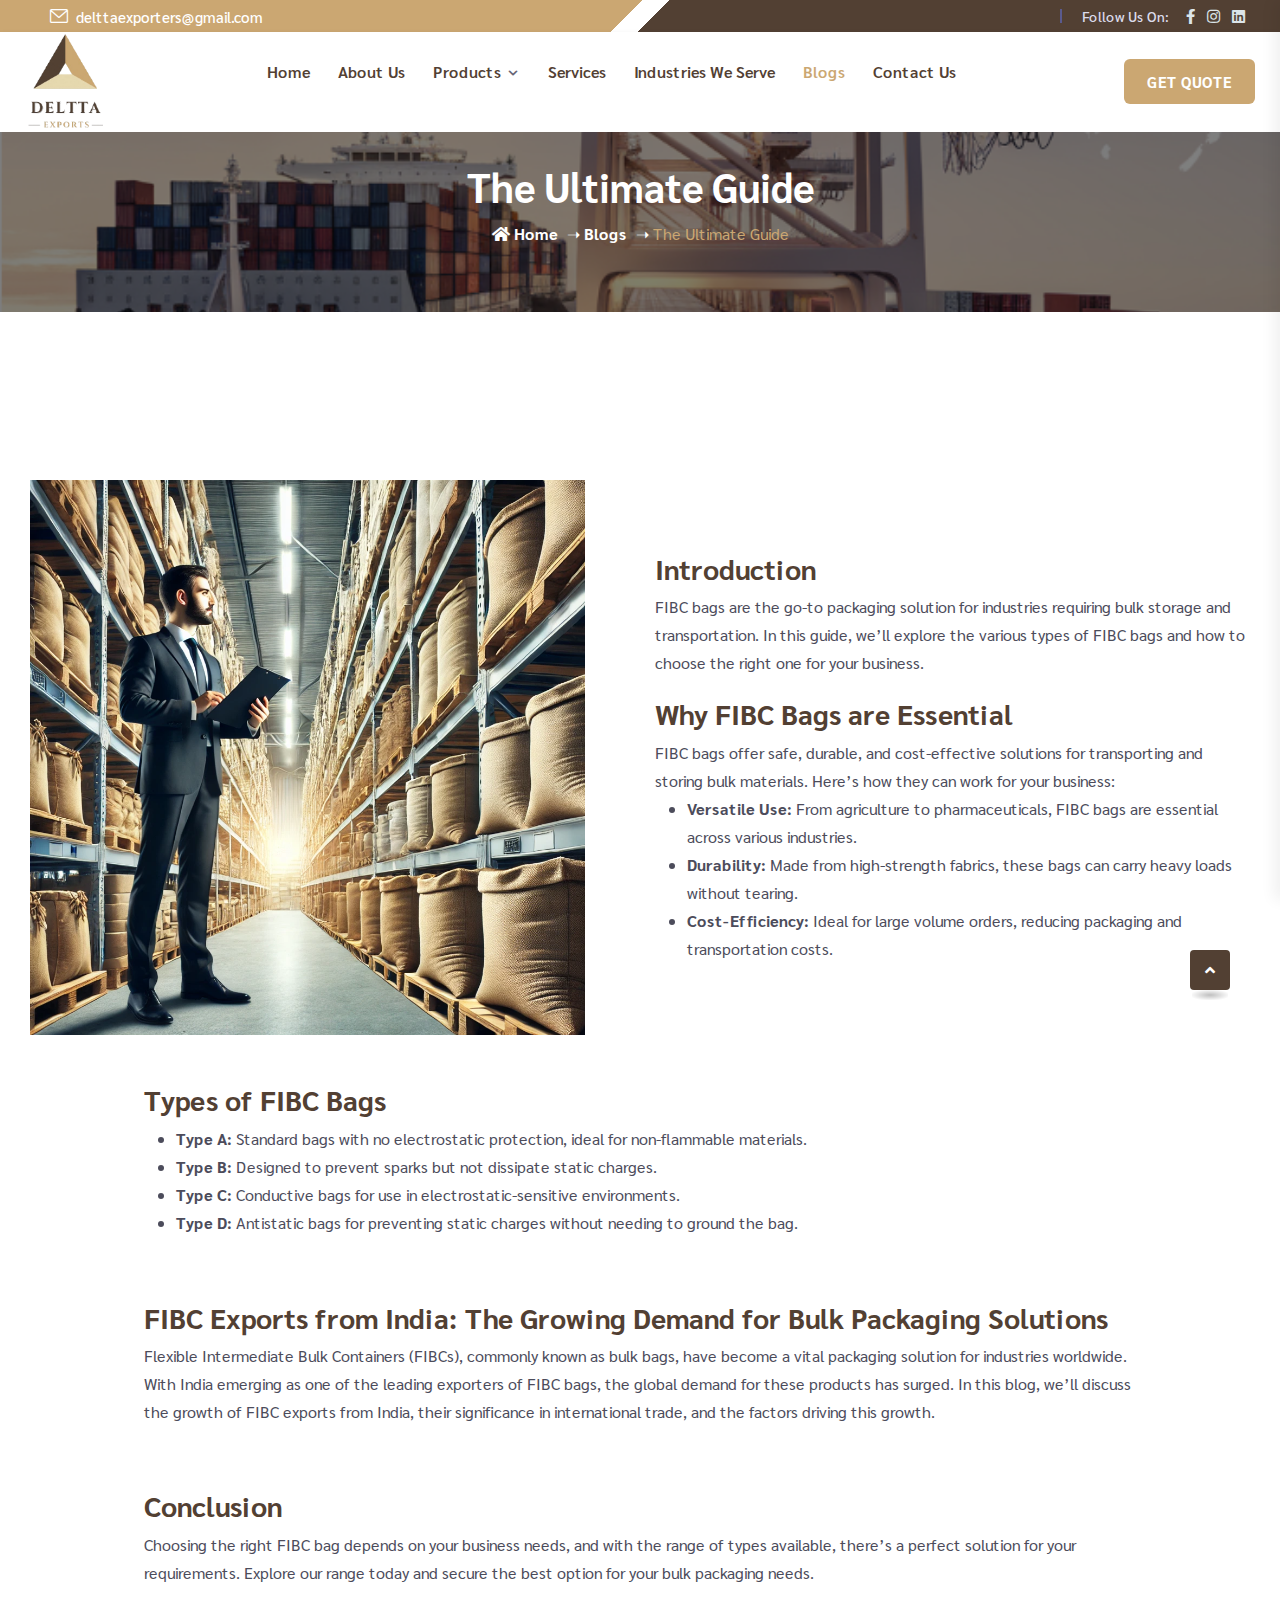
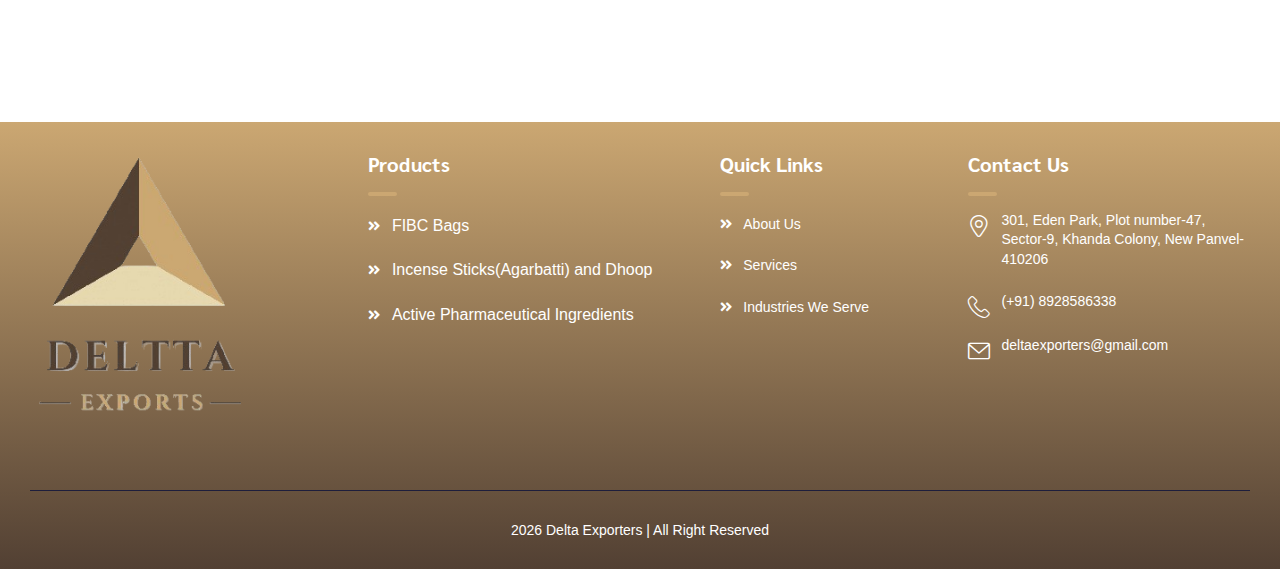
<file: fibcblog.html>
<!doctype html>
<html class="no-js" lang="en-US">


<head>
    <meta charset="utf-8">
    <meta http-equiv="x-ua-compatible" content="ie=edge">
    <title>Deltta Export</title>
    <meta name="description" content="Deltta Export">
    <meta name="viewport" content="width=device-width, initial-scale=1">

    <link rel="shortcut icon" type="img/png" href="assets/img/logo1.png" width="100%">
    <link rel="stylesheet" href="assets/css/bootstrap.min.css">
    <link rel="stylesheet" href="assets/css/animate.min.css">
    <link rel="stylesheet" href="assets/css/magnific-popup.css">
    <link rel="stylesheet" href="assets/css/fontawesome-all.min.css">
    <link rel="stylesheet" href="assets/css/flaticon.css">
    <link rel="stylesheet" href="assets/css/odometer.css">
    <link rel="stylesheet" href="assets/css/swiper-bundle.css">
    <link rel="stylesheet" href="assets/css/jquery-ui.css">
    <link rel="stylesheet" href="assets/css/aos.css">
    <link rel="stylesheet" href="assets/css/default.css">
    <link rel="stylesheet" href="assets/css/default-icons.css">
    <link rel="stylesheet" href="assets/css/main.css">
    <link rel="stylesheet" href="https://unpkg.com/swiper/swiper-bundle.min.css">
    <link rel="stylesheet" href="https://unpkg.com/swiper/swiper-bundle.min.css">
    <link href="https://fonts.googleapis.com/icon?family=Material+Icons+Outlined" rel="stylesheet">

    <script src="https://unpkg.com/swiper/swiper-bundle.min.js"></script>

</head>
<body class="theme-blue">
    <!-- Scroll-top -->
    <button class="scroll__top scroll-to-target" data-target="html">
        <i class="fas fa-angle-up"></i>
    </button>
    <!-- Scroll-top-end-->

    <!-- header-area -->
    <header>
        <div id="header-fixed-height"></div>
        <div class="tg-header__top">
            <div class="container-fluid p-0">
                <div class="row align-items-center">
                    <div class="col-xl-7">
                        <ul class="tg-header__top-info left-side list-wrap">
                            <!-- <li><i class="flaticon-location-1"></i>775 Rolling Green Rd</li> -->
                            <li><i class="flaticon-envelope" style="color: #fff;"></i><a href="mailto:deltaexporters@gmail.com" style="color: #fff;">delttaexporters@gmail.com</a></li>
                            </li>
                        </ul>
                    </div>
                    <div class="col-xl-5">
                        <div class="tg-header__top-right">
                            <!-- <div id="google_translate_element"></div> -->
                            <ul class="tg-header__top-menu list-wrap">
                                <li>
                                    <a style="color:#f8f5f8;" href="#" id="google_translate_element"></a>
                                </li>
                            </ul>
                            <div class="tg-header__top-social">
                                <span>Follow Us On:</span>
                                <ul class="list-wrap">
                                    <li>
                                        <a href="https://www.facebook.com/share/1AEb6WRTWv/?mibextid=wwXIfr" target="_blank"><i class="fab fa-facebook-f"></i></a>
                                    </li>
                                    <li>
                                        <a href="" target="_blank"><i class="fab fa-instagram"></i></a>
                                    </li>
                                    <li>
                                        <a href="https://www.linkedin.com/company/deltta-exports/" target="_blank"><i class="fab fa-linkedin"></i></a>
                                    </li>
                                </ul>
                            </div>
                        </div>
                    </div>
                </div>
            </div>
        </div>
        <div id="sticky-header" class="tg-header__area">
            <div class="container-fluid p-0">
                <div class="row gx-0">
                    <div class="col-12">
                        <div class="tgmenu__wrap">
                            <div class="tgmenu__nav-left-side">
                                <div class="logo">
                                    <a href="index.html"><img src="assets/img/logo.png" alt="Logo"
                                            style="max-height: 100px;"></a>
                                </div>
                            </div>
                            <div class="tgmenu__navbar-wrap tgmenu__main-menu d-none d-xl-flex">
                                <ul class="navigation">
                                    <li><a href="index.html">Home</a></li>
                                    <li><a href="about.html">About Us</a></li>
                                    <li class="menu-item-has-children"><a href="products.html">Products</a>
                                        <ul class="sub-menu">
                                            <li><a href="fibc.html">FIBC Bags</a></li>
                                            <li><a href="incense.html">Incense Sticks(Agarbatti) & Dhoop</a></li>
                                            <li><a href="api.html">Active pharmaceutical Ingredients</a></li>
                                        </ul>
                                    </li>
                                    <!-- <li><a href="products.html">Products</a></li> -->
                                    <li><a href="services.html">Services</a></li>
                                    <li><a href="industries.html">Industries We Serve</a></li>
                                    <!--<li><a href="faq.html">FAQ's</a></li>-->
                                    <li><a href="blogs.html" style="color: #cba772;">Blogs</a></li>
                                    <li><a href="contact.html">Contact Us</a></li>
                                </ul>
                            </div>
                            <div class="tgmenu__action d-none d-md-flex">
                                <ul class="list-wrap">
                                    <li class="header-btn"><a class="btn" data-bs-toggle="modal" data-bs-target="#requestQuoteModal">Get Quote</a></li>
                                </ul>
                            </div>
                            <div class="mobile-nav-toggler">
                                <i class="fas fa-bars"></i>
                            </div>
                        </div>

                        <!-- Mobile Menu  -->
                        <div class="tgmobile__menu">
                            <nav class="tgmobile__menu-box">
                                <div class="close-btn"><i class="tg-flaticon-close"></i></div>
                                <div class="nav-logo">
                                    <a href="index.html"><img src="assets/img/logo.png" alt="Logo"></a>
                                </div>
                                <div class="tgmobile__menu-outer">
                                    <!--Here Menu Will Come Automatically Via Javascript / Same Menu as in Header-->
                                </div>
                                <div class="social-links">
                                    <ul class="list-wrap">
                                        <li><a href="https://www.facebook.com/share/1AEb6WRTWv/?mibextid=wwXIfr" target="_blank"><i class="fab fa-facebook-f"></i></a></li>
                                        <li><a href="" target="_blank"><i class="fab fa-instagram"></i></a></li>
                                        <li>
                                            <a href="https://www.linkedin.com/company/deltta-exports/" target="_blank"><i class="fab fa-linkedin"></i></a>
                                        </li>
                                    </ul>
                                </div>
                            </nav>
                        </div>
                        <div class="tgmobile__menu-backdrop"></div>
                        <!-- End Mobile Menu -->

                    </div>
                </div>
            </div>
        </div>
    </header>
    <!-- header-area-end -->
<!-- main-area -->
<main class="fix">
    <!-- Product-area -->

    <div class="aabout-header">
        <div class="aoverlay">
            <h1 style="color: #fff; margin-top: -10px;">The Ultimate Guide</h1>
            <div class="abreadcrumb">
                <a href="index.html"><i class="fas fa-home"></i> Home</a> ➝<a href="blogs.html"> Blogs</a> ➝ <span>The Ultimate Guide</span>
            </div>
        </div>
    </div>
    <section class="blog-area section-py-120">
        <div class="container" style="margin-top: 3rem;">
            <div class="row align-items-center justify-content-center">
                <div class="col-lg-6 col-md-8">
                    <div class="about__img">
                        <img src="assets/img/images/blog11.jpg" alt="img">
                    </div>
                </div>
                <div class="col-lg-6">
                    <div class="about__content">
                        <p align="justify">
                            <h3>Introduction</h3>
                            FIBC bags are the go-to packaging solution for industries requiring bulk storage and transportation. 
                            In this guide, we’ll explore the various types of FIBC bags and how to choose the right one for your business. 
                        </p>
                        <p align="justify"> 
                            <h3>Why FIBC Bags are Essential</h3>
                            FIBC bags offer safe, durable, and cost-effective solutions for transporting and storing bulk materials. 
                            Here’s how they can work for your business: 
                            <ul>
                                <li><b>Versatile Use: </b>From agriculture to pharmaceuticals, FIBC bags are essential across various industries.</li>
                                <li><b>Durability: </b>Made from high-strength fabrics, these bags can carry heavy loads without tearing. </li>
                                <li><b>Cost-Efficiency: </b>Ideal for large volume orders, reducing packaging and transportation costs.</li>
                            </ul>
                        </p>
                    </div>
                </div>

            </div>
        </div>
        <div class="blog_content">
            <h3>Types of FIBC Bags </h3>
            <ul>
                <li><b>Type A: </b>Standard bags with no electrostatic protection, ideal for non-flammable materials. </li>
                <li><b>Type B: </b>Designed to prevent sparks but not dissipate static charges. </li>
                <li><b>Type C: </b>Conductive bags for use in electrostatic-sensitive environments.</li>
                <li><b>Type D: </b>Antistatic bags for preventing static charges without needing to ground the bag.</li>
            </ul>
        </div>
        <div class="blog_content">
            <h3>FIBC Exports from India: The Growing Demand for Bulk Packaging Solutions</h3>
            <P>Flexible Intermediate Bulk Containers (FIBCs), commonly known as bulk bags, have become a vital packaging solution for industries worldwide. 
                With India emerging as one of the leading exporters of FIBC bags, the global demand for these products has surged. 
                In this blog, we’ll discuss the growth of FIBC exports from India, their significance in international trade, and the factors driving this growth. </P>
        </div>
        <div class="blog_content">
            <h3>Conclusion</h3>
            <P>
                Choosing the right FIBC bag depends on your business needs, and with the range of types available, there’s a perfect solution for your requirements. 
                Explore our range today and secure the best option for your bulk packaging needs.  
            </P>
            </div>
    </section>




    <!-- Product-area-end -->
    <!-- Modal -->
    <div class="modal fade" id="requestQuoteModal" tabindex="-1" aria-labelledby="requestQuoteModalLabel" aria-hidden="true">
        <div class="modal-dialog modal-dialog-centered">
            <div class="modal-content">
                <div class="modal-header">
                    <h3 class="modal-title" id="requestQuoteModalLabel" style="color: black">
                        Request a Quote
                    </h3>
                    <button type="button" class="btn-close" data-bs-dismiss="modal" aria-label="Close"></button>
                </div>
                <div class="modal-body">
                    <p style="color: black; font-size: 20px">
                        Ready to Work Together? Build a project with us!
                    </p>
                    <form id="quoteRequestForm">
                        <div class="mb-3">
                            <input type="text" class="form-control" id="fullName" placeholder="Enter your full name" required />
                        </div>
                        <div class="mb-3">
                            <input type="text" class="form-control" id="companyName" placeholder="Enter your company name" required />
                        </div>
                        <div class="mb-3">
                            <input type="text" class="form-control" id="country" placeholder="Enter your country" required />
                        </div>
                        <div class="mb-3">
                            <input type="text" class="form-control" id="mobileNo" placeholder="Enter your mobile number" required />
                        </div>
                        <div class="mb-3">
                            <input type="email" class="form-control" id="emailID" placeholder="Enter your email ID" required />
                        </div>
                        <div class="mb-3">
                            <textarea class="form-control" id="details" placeholder="Details" rows="3" required></textarea>
                        </div>
                        <button type="submit" class="btn btn-submit" id="submitButton">Submit</button>
                    </form>
                </div>
            </div>
        </div>
    </div>
</main>
    <!-- footer-area -->
    <footer class="" style="background-image: linear-gradient(to top,  #524033, #cba772 );     ">
        <div class="container">
            <div class="footer__top" style="padding-bottom:0px; padding-top:30px;">
                <div class="row">
                    <div class="col-xl-3 col-lg-5 col-md-6">
                        <div class="footer__widget">
                            <img src="assets/img/logo.png" width="90%"><br><br>
                        </div>
                    </div>
                    <div class="col-xl-3 col-lg-4 col-md-6">
                        <div class="footer__widget">
                            <h6 class="footer__widget-title" style="font-size: 20px">
                                Products
                            </h6>
                            <div class="footer__info-wrap">
                                <ul class="list-wrap" style="font-size: 0px">
                                    <li>
                                        <i class="fa fa-angle-double-right" style="font-size: 14px">
                                            <a href="fibc.html" style="color: #ffffff; font-family: sans-serif; font-size: 16px;">&nbsp; FIBC Bags</a>
                                        </i>
                                    </li>
                                    <li>
                                        <i class="fa fa-angle-double-right" style="font-size: 14px">
                                            <a href="incense.html" style="color: #ffffff; font-family: sans-serif; font-size: 16px;">&nbsp;  Incense Sticks(Agarbatti) and Dhoop</a>
                                        </i>
                                    </li>
                                    <li>
                                        <i class="fa fa-angle-double-right" style="font-size: 14px">
                                            <a href="api.html" style="color: #ffffff; font-family: sans-serif; font-size: 16px;">&nbsp; Active Pharmaceutical Ingredients</a>
                                        </i>
                                    </li>

                                </ul>
                            </div>
                        </div>
                    </div>

                    <div class="col-xl-3 col-lg-4 col-md-6">
                        <div class="footer__widget">
                            <h6 class="footer__widget-title" style="font-size: 20px">
                                Quick Links
                            </h6>
                            <div class="footer__info-wrap">
                                <ul class="list-wrap" style="font-size: 0px">
                                    <li>
                                        <i class="fa fa-angle-double-right" style="font-size: 14px">
                                            <a href="about.html" style="color: #ffffff; font-family: sans-serif; font-size: 14px;">&nbsp; About Us</a>
                                        </i>
                                    </li>
                                    <li>
                                        <i class="fa fa-angle-double-right" style="font-size: 14px">
                                            <a href="services.html" style="color: #ffffff; font-family: sans-serif; font-size: 14px;">&nbsp; Services</a>
                                        </i>
                                    </li>
                                    <li>
                                        <i class="fa fa-angle-double-right" style="font-size: 14px">
                                            <a href="industries.html" style="color: #ffffff; font-family: sans-serif; font-size: 14px;">&nbsp; Industries We Serve</a>
                                        </i>
                                    </li>
                                </ul>
                            </div>
                        </div>
                    </div>


                    <div class="col-xl-3 col-lg-4 col-md-6">
                        <div class="footer__widget">
                            <h6 class="footer__widget-title " style="font-size: 20px;">Contact Us</h6>
                            <div class="footer__info-wrap  ">
                                <ul class="list-wrap" style="font-size: 0px;">
                                    <li>
                                        <i class="flaticon-location-1"></i>
                                        <p style="color: #ffffff;  font-family: sans-serif; font-size: 14px;">301, Eden Park, Plot number-47, Sector-9, Khanda Colony, New Panvel-410206</p>
                                    </li>
                                    <li>
                                        <i class="flaticon-telephone"></i>
                                        <a href="tel:8928586338" style="color: #ffffff;  font-family: sans-serif; font-size: 14px;">(+91)
                                            8928586338 </a>
                                    </li>
                                    <li>
                                        <i class="flaticon-envelope"></i>
                                        <a href="mailto:" style="color: #ffffff;  font-family: sans-serif; font-size: 14px;">deltaexporters@gmail.com</a>
                                    </li>
                                </ul>
                            </div>
                        </div>
                    </div>
                </div>
            </div>
            <div class="footer__bottom">
                <div class="row align-items-center">
                    <div class="col-md-7">
                        <div class="copyright-text" style="text-align: center;">
                            <p style="color: #ffffff;  font-family: sans-serif; font-size: 14px;">
                                <script type="text/javascript">
                                    document.write(new Date().getFullYear());
                                </script> <a href="index.html" style="color: #ffffff;  font-family: sans-serif; font-size: 14px;">Delta Exporters</a> | All Right Reserved
                            </p>
                        </div>
                    </div>

                </div>
            </div>
        </div>

    </footer>
    <script src="https://code.jquery.com/jquery-3.6.0.min.js"></script>

    <!-- footer-area-end -->



    <!-- JS here -->
    <script src="assets/js/vendor/jquery-3.6.0.min.js"></script>
    <script src="assets/js/bootstrap.bundle.min.js"></script>
    <script src="assets/js/jquery.magnific-popup.min.js"></script>
    <script src="assets/js/jquery.counterup.min.js"></script>
    <script src="assets/js/jquery.appear.js"></script>
    <script src="assets/js/swiper-bundle.min.js"></script>
    <script src="assets/js/svg-inject.min.js"></script>
    <script src="assets/js/ajax-form.js"></script>
    <script src="assets/js/jquery.marquee.min.js"></script>
    <script src="assets/js/jquery-ui.min.js"></script>
    <script src="assets/js/wow.min.js"></script>
    <script src="assets/js/aos.js"></script>
    <script src="assets/js/main.js"></script>
    <script src="https://unpkg.com/swiper/swiper-bundle.min.js"></script>

    <script>
        SVGInject(document.querySelectorAll("img.injectable"));
    </script>


    <script type="text/javascript">
        function googleTranslateElementInit() {
            new google.translate.TranslateElement({
                pageLanguage: 'en'
            }, 'google_translate_element');
        }
    </script>
    <script type="text/javascript" src="https://translate.google.com/translate_a/element.js?cb=googleTranslateElementInit"></script>
    <script>
        $(document).ready(function() {
            $('#contact-form').on('submit', function(event) {
                event.preventDefault(); // Prevent the form from submitting the traditional way

                // Show the preloader
                $('#preloader').show();

                // Serialize the form data
                var formData = $(this).serialize();

                // Perform the AJAX request
                $.ajax({
                    url: 'contact_process.php', // PHP script that processes the form
                    method: 'POST',
                    data: formData,
                    success: function(response) {
                        // Hide the preloader when the request is successful
                        $('#preloader').hide();

                        // Show a success message or handle response here
                        alert('Your message has been sent successfully!');
                    },
                    error: function(xhr, status, error) {
                        // Hide the preloader if there is an error
                        $('#preloader').hide();

                        // Handle any errors here
                        alert('There was an error sending your message. Please try again later.');
                    }
                });
            });


            $('#quoteRequestForm').on('submit', function(event) {
                event.preventDefault(); // Prevent the form from submitting the traditional way

                // Show the loader
                $('#preloader').show();
                $('#submitButton').prop('disabled', true);
                $('#requestQuoteModal').modal('hide'); // Disable the submit button to prevent multiple submissions

                // Collect form data
                var formData = {
                    fullName: $('#fullName').val(),
                    companyName: $('#companyName').val(),
                    country: $('#country').val(),
                    mobileNo: $('#mobileNo').val(),
                    emailID: $('#emailID').val(),
                    details: $('#details').val()
                };

                // Send AJAX request to the server
                $.ajax({
                    type: 'POST',
                    url: 'contact_process.php', // URL where the PHP form handling script is located
                    data: formData,
                    success: function(response) {
                        // Hide the loader and enable the submit button
                        $('#preloader').hide();


                        alert('Thank you for your submission! We will get back to you soon.');

                        window.location.href = window.location.href;

                        $('#submitButton').prop('disabled', false);
                        $('#responseMessage').html('<p>Thank you for your submission! We will get back to you soon.</p>').show();
                        $('#quoteRequestForm')[0].reset(); // Reset the form
                    },
                    error: function(xhr, status, error) {
                        // Hide the loader and enable the submit button
                        $('#preloader').hide();
                        $('#submitButton').prop('disabled', false);
                        $('#responseMessage').html('<p>There was an error submitting your request. Please try again later.</p>').show();
                    }
                });
            });
        });
    </script>
</body>



</html>
</file>
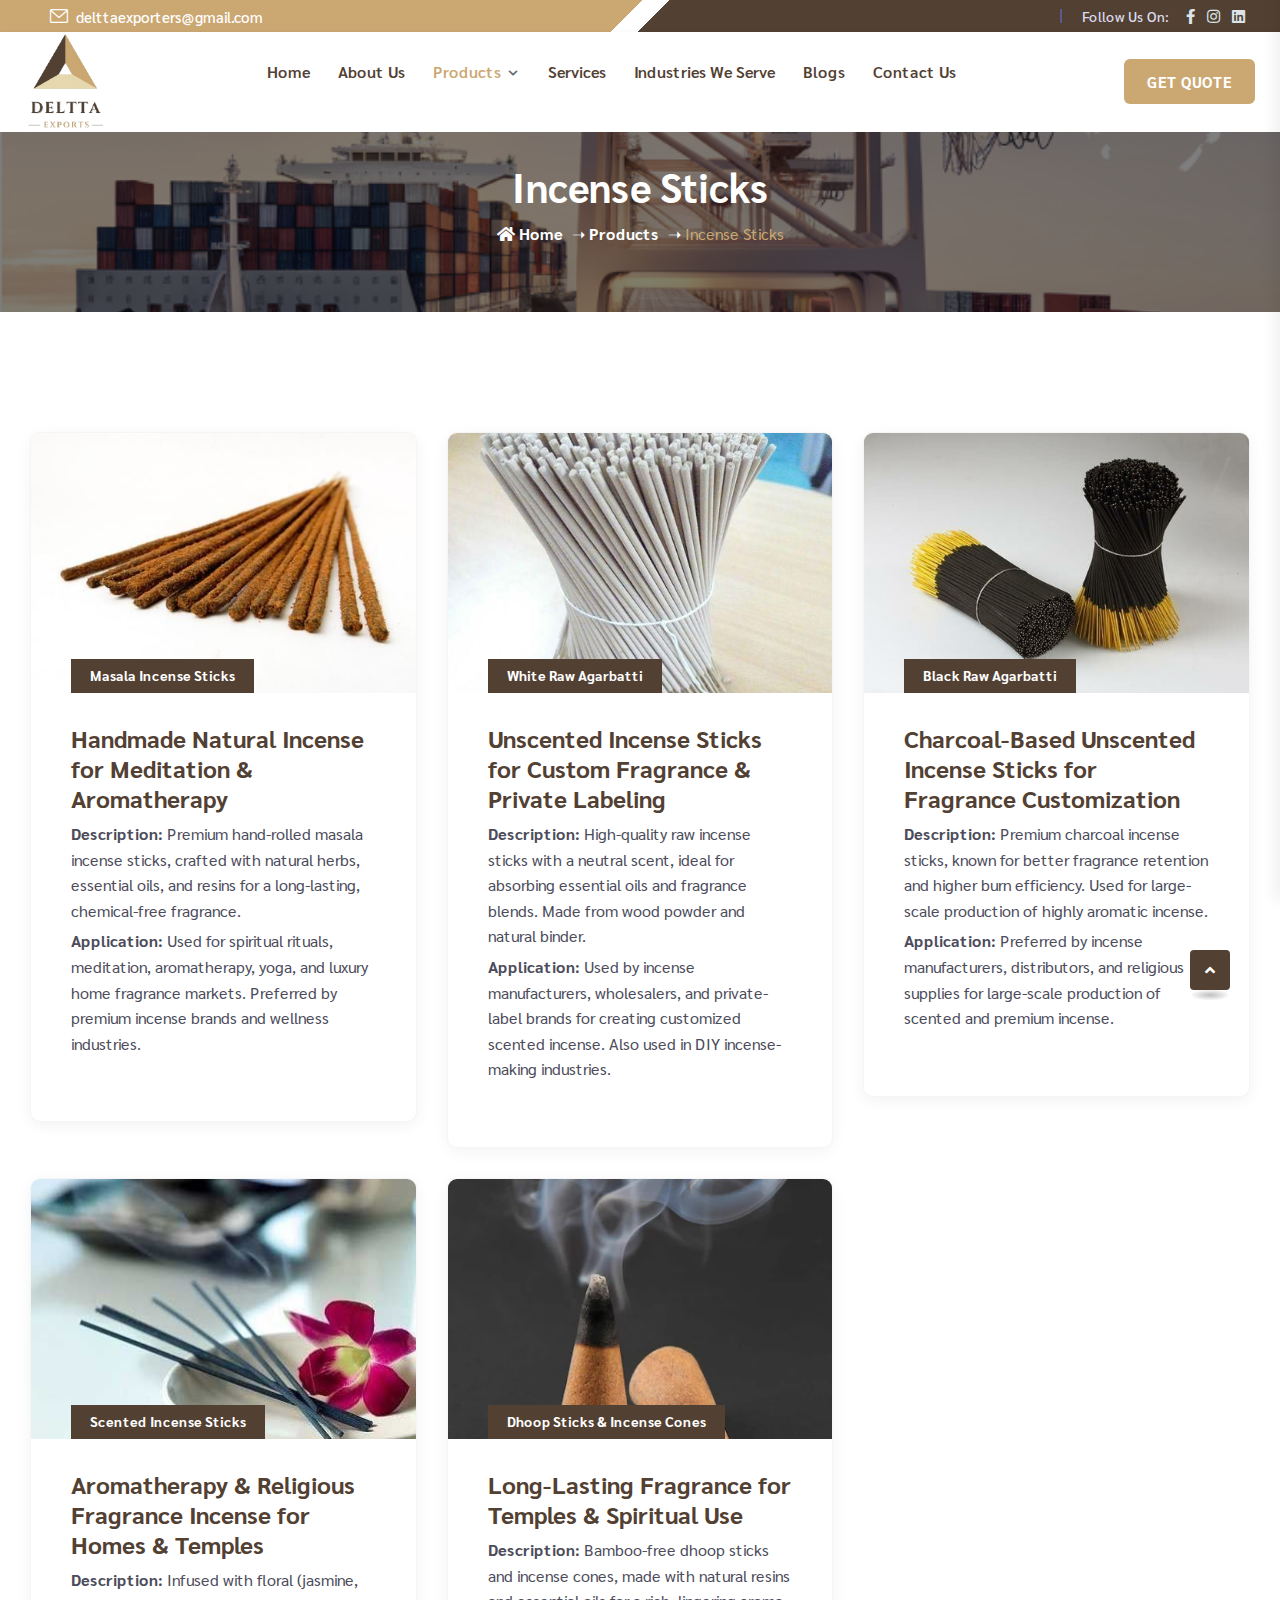
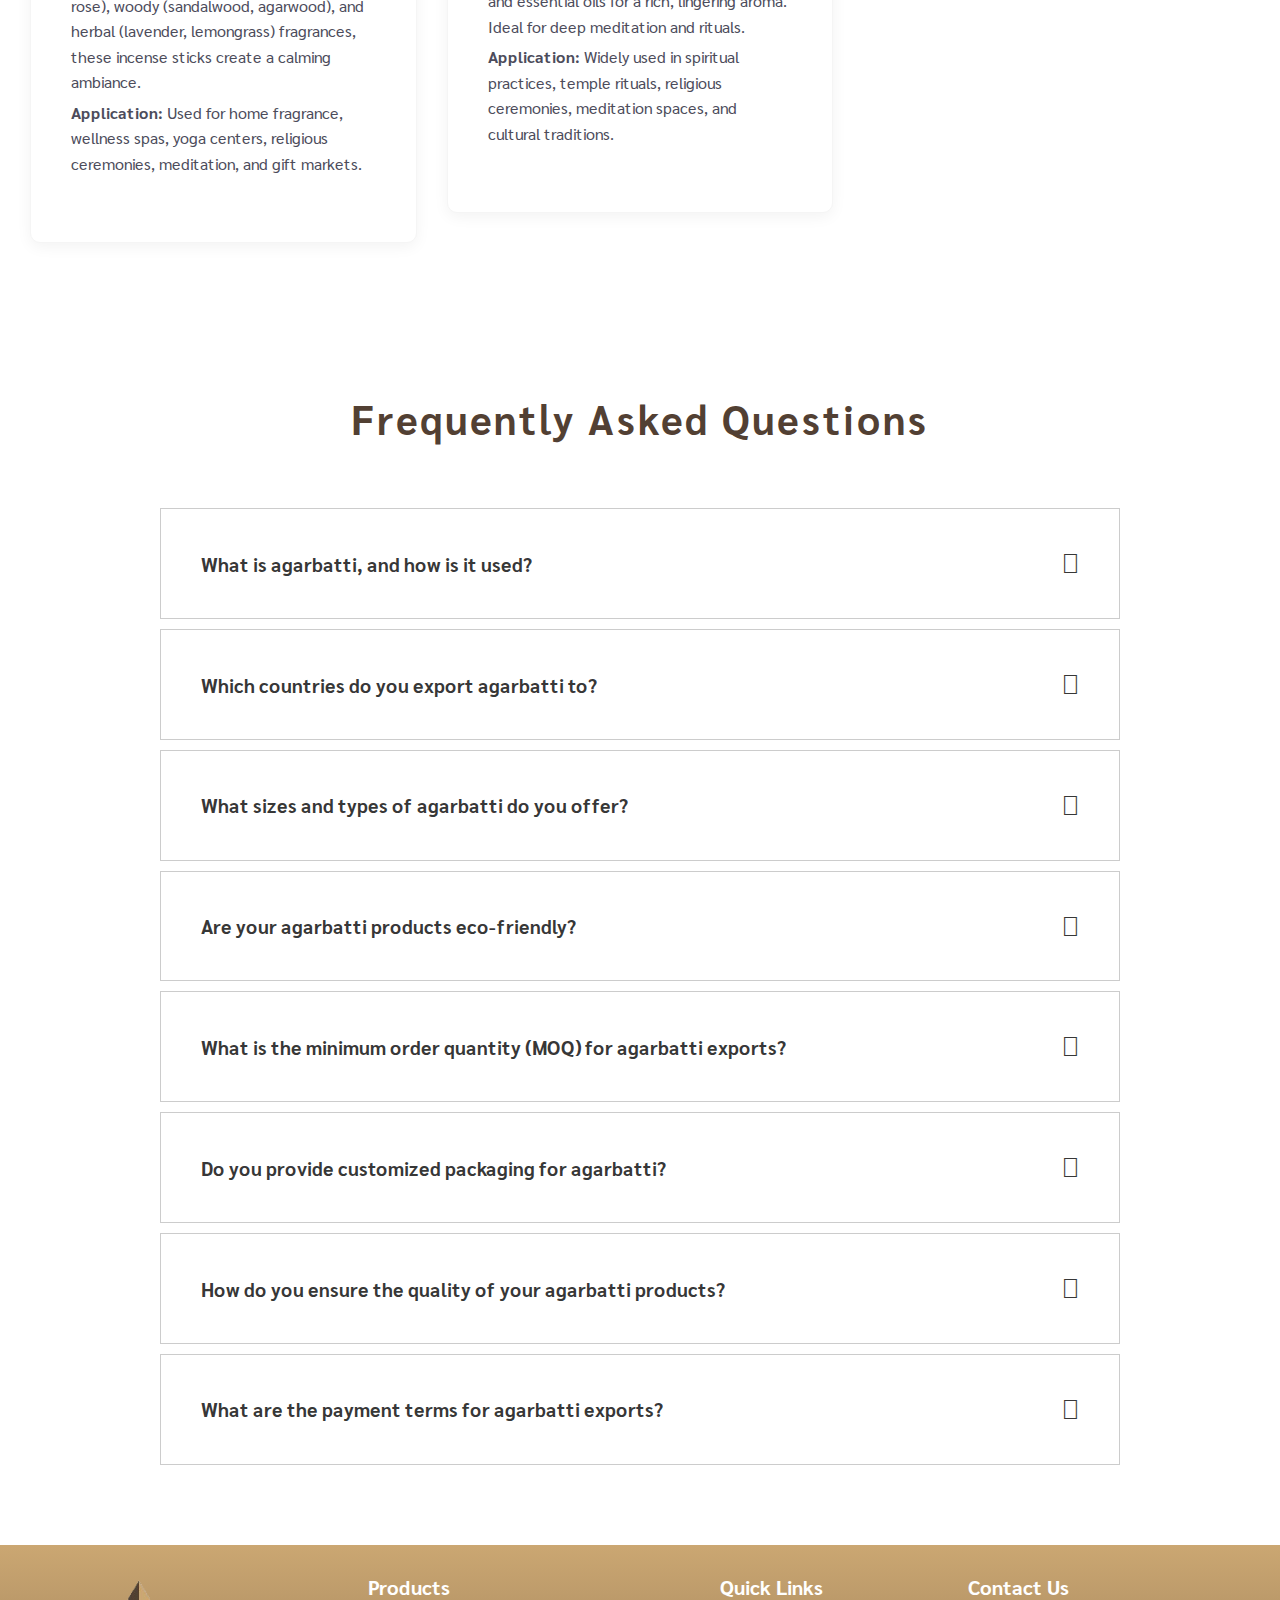
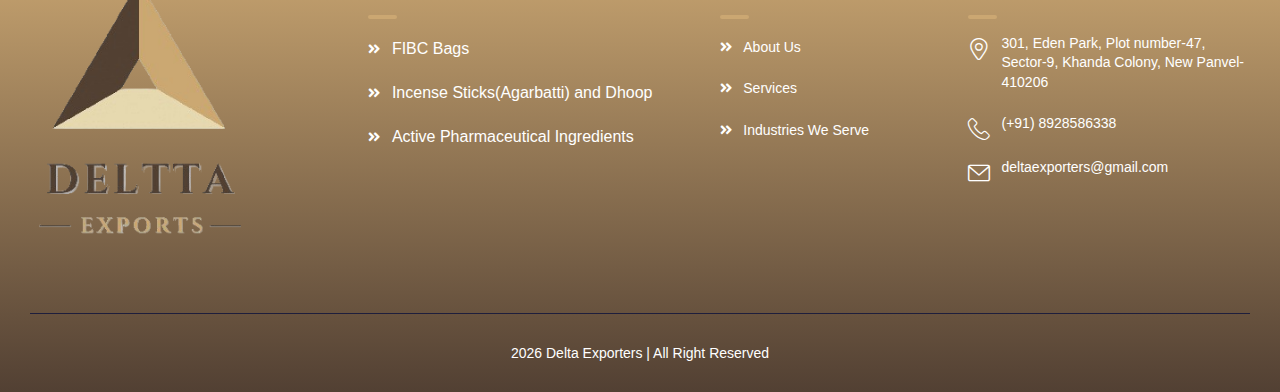
<file: incense.html>
<!doctype html>
<html class="no-js" lang="en-US">


<head>
    <meta charset="utf-8">
    <meta http-equiv="x-ua-compatible" content="ie=edge">
    <title>Deltta Export</title>
    <meta name="description" content="Deltta Export">
    <meta name="viewport" content="width=device-width, initial-scale=1">

    <link rel="shortcut icon" type="img/png" href="assets/img/logo1.png" width="100%">
    <link rel="stylesheet" href="assets/css/bootstrap.min.css">
    <link rel="stylesheet" href="assets/css/animate.min.css">
    <link rel="stylesheet" href="assets/css/magnific-popup.css">
    <link rel="stylesheet" href="assets/css/fontawesome-all.min.css">
    <link rel="stylesheet" href="assets/css/flaticon.css">
    <link rel="stylesheet" href="assets/css/odometer.css">
    <link rel="stylesheet" href="assets/css/swiper-bundle.css">
    <link rel="stylesheet" href="assets/css/jquery-ui.css">
    <link rel="stylesheet" href="assets/css/aos.css">
    <link rel="stylesheet" href="assets/css/default.css">
    <link rel="stylesheet" href="assets/css/default-icons.css">
    <link rel="stylesheet" href="assets/css/main.css">
    <link rel="stylesheet" href="https://unpkg.com/swiper/swiper-bundle.min.css">
    <link rel="stylesheet" href="https://unpkg.com/swiper/swiper-bundle.min.css">
    <link href="https://fonts.googleapis.com/icon?family=Material+Icons+Outlined" rel="stylesheet">
    <link
      rel="stylesheet"
      href="https://cdnjs.cloudflare.com/ajax/libs/font-awesome/6.2.1/css/all.min.css"
      integrity="sha512-MV7K8+y+gLIBoVD59lQIYicR65iaqukzvf/nwasF0nqhPay5w/9lJmVM2hMDcnK1OnMGCdVK+iQrJ7lzPJQd1w=="
      crossorigin="anonymous"
      referrerpolicy="no-referrer"
    />

    <script src="https://unpkg.com/swiper/swiper-bundle.min.js"></script>

</head>
<body class="theme-blue">
    <!-- Scroll-top -->
    <button class="scroll__top scroll-to-target" data-target="html">
        <i class="fas fa-angle-up"></i>
    </button>
    <!-- Scroll-top-end-->

    <!-- header-area -->
    <header>
        <div id="header-fixed-height"></div>
        <div class="tg-header__top">
            <div class="container-fluid p-0">
                <div class="row align-items-center">
                    <div class="col-xl-7">
                        <ul class="tg-header__top-info left-side list-wrap">
                            <!-- <li><i class="flaticon-location-1"></i>775 Rolling Green Rd</li> -->
                            <li><i class="flaticon-envelope" style="color: #fff;"></i><a href="mailto:deltaexporters@gmail.com" style="color: #fff;">delttaexporters@gmail.com</a></li>
                            </li>
                        </ul>
                    </div>
                    <div class="col-xl-5">
                        <div class="tg-header__top-right">
                            <!-- <div id="google_translate_element"></div> -->
                            <ul class="tg-header__top-menu list-wrap">
                                <li>
                                    <a style="color:#f8f5f8;" href="#" id="google_translate_element"></a>
                                </li>
                            </ul>
                            <div class="tg-header__top-social">
                                <span>Follow Us On:</span>
                                <ul class="list-wrap">
                                    <li>
                                        <a href="https://www.facebook.com/share/1AEb6WRTWv/?mibextid=wwXIfr" target="_blank"><i class="fab fa-facebook-f"></i></a>
                                    </li>
                                    <li>
                                        <a href="" target="_blank"><i class="fab fa-instagram"></i></a>
                                    </li>
                                    <li>
                                        <a href="https://www.linkedin.com/company/deltta-exports/" target="_blank"><i class="fab fa-linkedin"></i></a>
                                    </li>
                                </ul>
                            </div>
                        </div>
                    </div>
                </div>
            </div>
        </div>
        <div id="sticky-header" class="tg-header__area">
            <div class="container-fluid p-0">
                <div class="row gx-0">
                    <div class="col-12">
                        <div class="tgmenu__wrap">
                            <div class="tgmenu__nav-left-side">
                                <div class="logo">
                                    <a href="index.html"><img src="assets/img/logo.png" alt="Logo"
                                            style="max-height: 100px;"></a>
                                </div>
                            </div>
                            <div class="tgmenu__navbar-wrap tgmenu__main-menu d-none d-xl-flex">
                                <ul class="navigation">
                                    <li><a href="index.html">Home</a></li>
                                    <li><a href="about.html">About Us</a></li>
                                    <li class="menu-item-has-children"><a href="products.html" style="color: #cba772;">Products</a>
                                        <ul class="sub-menu">
                                            <li><a href="fibc.html">FIBC Bags</a></li>
                                            <li><a href="incense.html" style="color: #cba772;">Incense Sticks(Agarbatti) & Dhoop</a></li>
                                            <li><a href="api.html">Active pharmaceutical Ingredients</a></li>
                                        </ul>
                                    </li>
                                    <!-- <li><a href="products.html">Products</a></li> -->
                                    <li><a href="services.html">Services</a></li>
                                    <li><a href="industries.html">Industries We Serve</a></li>
                                    <!--<li><a href="faq.html">FAQ's</a></li>-->
                                    <li><a href="blogs.html">Blogs</a></li>
                                    <li><a href="contact.html">Contact Us</a></li>
                                </ul>
                            </div>
                            <div class="tgmenu__action d-none d-md-flex">
                                <ul class="list-wrap">
                                    <li class="header-btn"><a class="btn" data-bs-toggle="modal" data-bs-target="#requestQuoteModal">Get Quote</a></li>
                                </ul>
                            </div>
                            <div class="mobile-nav-toggler">
                                <i class="fas fa-bars"></i>
                            </div>
                        </div>

                        <!-- Mobile Menu  -->
                        <div class="tgmobile__menu">
                            <nav class="tgmobile__menu-box">
                                <div class="close-btn"><i class="tg-flaticon-close"></i></div>
                                <div class="nav-logo">
                                    <a href="index.html"><img src="assets/img/logo.png" alt="Logo"></a>
                                </div>
                                <div class="tgmobile__menu-outer">
                                    <!--Here Menu Will Come Automatically Via Javascript / Same Menu as in Header-->
                                </div>
                                <div class="social-links">
                                    <ul class="list-wrap">
                                        <li><a href="https://www.facebook.com/share/1AEb6WRTWv/?mibextid=wwXIfr" target="_blank"><i class="fab fa-facebook-f"></i></a></li>
                                        <li><a href="" target="_blank"><i class="fab fa-instagram"></i></a></li>
                                        <li>
                                            <a href="https://www.linkedin.com/company/deltta-exports/" target="_blank"><i class="fab fa-linkedin"></i></a>
                                        </li>
                                    </ul>
                                </div>
                            </nav>
                        </div>
                        <div class="tgmobile__menu-backdrop"></div>
                        <!-- End Mobile Menu -->

                    </div>
                </div>
            </div>
        </div>
    </header>
    <!-- header-area-end -->
<!-- main-area -->
<main class="fix">
    <!-- Product-area -->

    <div class="aabout-header">
        <div class="aoverlay">
            <h1 style="color: #fff; margin-top: -10px;">Incense Sticks</h1>
            <div class="abreadcrumb">
                <a href="index.html"><i class="fas fa-home"></i> Home</a> ➝<a href="products.html"> Products</a> ➝ <span>Incense Sticks</span>
            </div>
        </div>
    </div> 
    <section class="blog-area section-py-120">
        <div class="container">
            <div class="row">
                <div class="col-lg-12">
                    <div class="row">
                        <div class="col-md-4">
                            <div class="blog__post-item shine__animate-item">
                                <div class="blog__post-thumb blog__post-thumb-two">
                                    <a class="shine__animate-link"><img src="assets/img/images/masala-incense-stick.jpeg"
                                            alt="img"></a>
                                    <a class="post-tag">Masala Incense Sticks</a>
                                </div>
                                <div class="blog__post-content blog__post-content-two">
                                    <h3 class="title"><a>Handmade Natural Incense for Meditation & Aromatherapy</a></h3>
                                    <p style="margin-top: -20px;"><b>Description: </b>Premium hand-rolled masala incense sticks, crafted with natural herbs, essential oils, and resins for a long-lasting, chemical-free fragrance.</p>
                                    <p style="margin-top: -20px;"><b>Application: </b>Used for spiritual rituals, meditation, aromatherapy, yoga, and luxury home fragrance markets. Preferred by premium incense brands and wellness industries.</p>
                                </div>
                            </div>
                        </div>
                        <div class="col-md-4">
                            <div class="blog__post-item shine__animate-item">
                                <div class="blog__post-thumb blog__post-thumb-two">
                                    <a class="shine__animate-link"><img src="assets/img/images/white-incense-sticks.jpeg"
                                            alt="img"></a>
                                    <a class="post-tag">White Raw Agarbatti</a>
                                </div>
                                <div class="blog__post-content blog__post-content-two">
                                    <h3 class="title">Unscented Incense Sticks for Custom Fragrance & Private Labeling</h3>
                                    <p style="margin-top: -20px;"><b>Description: </b>High-quality raw incense sticks with a neutral scent, ideal for absorbing essential oils and fragrance blends. Made from wood powder and natural binder.</p>
                                    <p style="margin-top: -20px;"><b>Application: </b>Used by incense manufacturers, wholesalers, and private-label brands for creating customized scented incense. Also used in DIY incense-making industries.</p>
                                </div>
                            </div>
                        </div>
                        <div class="col-md-4">
                            <div class="blog__post-item shine__animate-item">
                                <div class="blog__post-thumb blog__post-thumb-two">
                                    <a class="shine__animate-link"><img src="assets/img/images/black-incense-stick.jpg"
                                            alt="img"></a>
                                    <a class="post-tag">Black Raw Agarbatti</a>
                                </div>
                                <div class="blog__post-content blog__post-content-two">
                                    <h3 class="title"><a>Charcoal-Based Unscented Incense Sticks for Fragrance Customization</a></h3>
                                    <p style="margin-top: -20px;"><b>Description: </b>Premium charcoal incense sticks, known for better fragrance retention and higher burn efficiency. Used for large-scale production of highly aromatic incense.</p>
                                    <p style="margin-top: -20px;"><b>Application: </b>Preferred by incense manufacturers, distributors, and religious supplies for large-scale production of scented and premium incense.</p>
                                </div>
                            </div>
                        </div>
                        <div class="col-md-4">
                            <div class="blog__post-item shine__animate-item">
                                <div class="blog__post-thumb blog__post-thumb-two">
                                    <a class="shine__animate-link"><img src="assets/img/images/Scented-incense-stick.jpeg"
                                            alt="img"></a>
                                    <a class="post-tag">Scented Incense Sticks</a>
                                </div>
                                <div class="blog__post-content blog__post-content-two">
                                    <h3 class="title"><a>Aromatherapy & Religious Fragrance Incense for Homes & Temples</a></h3>
                                    <p style="margin-top: -20px;"><b>Description: </b>Infused with floral (jasmine, rose), woody (sandalwood, agarwood), and herbal (lavender, lemongrass) fragrances, these incense sticks create a calming ambiance.</p>
                                    <p style="margin-top: -20px;"><b>Application: </b>Used for home fragrance, wellness spas, yoga centers, religious ceremonies, meditation, and gift markets.</p>
                                </div>
                            </div>
                        </div>
                        <div class="col-md-4">
                            <div class="blog__post-item shine__animate-item">
                                <div class="blog__post-thumb blog__post-thumb-two">
                                    <a class="shine__animate-link"><img src="assets/img/images/dhoop-incense.png"
                                            alt="img"></a>
                                    <a class="post-tag">Dhoop Sticks & Incense Cones</a>
                                </div>
                                <div class="blog__post-content blog__post-content-two">
                                    <h3 class="title"><a>Long-Lasting Fragrance for Temples & Spiritual Use</a></h3>
                                    <p style="margin-top: -20px;"><b>Description: </b>Bamboo-free dhoop sticks and incense cones, made with natural resins and essential oils for a rich, lingering aroma. Ideal for deep meditation and rituals.</p>
                                    <p style="margin-top: -20px;"><b>Application: </b>Widely used in spiritual practices, temple rituals, religious ceremonies, meditation spaces, and cultural traditions.</p>
                                </div>
                            </div>
                        </div>
                    </div>
                </div>
            </div>
        </div>
    </section>


    <!-- Faq -->
    <div class="faqwrapper">
        <h1>Frequently Asked Questions</h1>
        <br><br>
        <div class="faq">
          <button class="accordion">
            What is agarbatti, and how is it used? 
            <i class="fa-solid fa-chevron-down"></i>
          </button>
          <div class="pannel">
            <p>
                Agarbatti, commonly known as incense sticks, are aromatic products that release pleasant fragrances when burned. 
                They are widely used in religious, spiritual, and cultural practices. 
            </p>
          </div>
        </div>
  
        <div class="faq">
          <button class="accordion">
            Which countries do you export agarbatti to?
            <i class="fa-solid fa-chevron-down"></i>
          </button>
          <div class="pannel">
            <p>
            We export agarbatti to various international markets, including the Middle East, Southeast Asia, Europe, and more.
            </p>
          </div>
        </div>
  
        <div class="faq">
          <button class="accordion">
            What sizes and types of agarbatti do you offer?
            <i class="fa-solid fa-chevron-down"></i>
          </button>
          <div class="pannel">
            <p>
                We offer a wide range of agarbatti types, including traditional, herbal, floral, and scented incense sticks. 
                We also provide different sizes and packaging options based on the customer's needs. 
            </p>
          </div>
        </div>
  
        <div class="faq">
          <button class="accordion">
            Are your agarbatti products eco-friendly? 
            <i class="fa-solid fa-chevron-down"></i>
          </button>
          <div class="pannel">
            <p>
                Yes, we offer eco-friendly agarbatti made from natural ingredients and non-toxic materials. 
                Our products adhere to global environmental standards. 
            </p>
          </div>
        </div>
  
        <div class="faq">
          <button class="accordion">
            What is the minimum order quantity (MOQ) for agarbatti exports? 
            <i class="fa-solid fa-chevron-down"></i>
          </button>
          <div class="pannel">
            <p>
                The MOQ for agarbatti exports typically depends on the market and packaging requirements. 
                Please contact us for specific details based on your needs. 
            </p>
          </div>
        </div>
  
        <div class="faq">
          <button class="accordion">
            Do you provide customized packaging for agarbatti?
            <i class="fa-solid fa-chevron-down"></i>
          </button>
          <div class="pannel">
            <p>
                Yes, we offer customized packaging options, including private labeling and branding for businesses. 
            </p>
          </div>
        </div>
  
        <div class="faq">
          <button class="accordion">
            How do you ensure the quality of your agarbatti products? 
            <i class="fa-solid fa-chevron-down"></i>
          </button>
          <div class="pannel">
            <p>
                Our agarbatti undergoes strict quality checks and is manufactured using high-quality raw materials. We adhere to international safety and 
                quality standards to ensure that our products meet customer expectations.
            </p>
          </div>
        </div>
  
        <div class="faq">
          <button class="accordion">
            What are the payment terms for agarbatti exports? 
            <i class="fa-solid fa-chevron-down"></i>
          </button>
          <div class="pannel">
            <p>
                We typically offer payment terms such as advance payments, letters of credit (LC), or other mutually agreed methods. 
                Please contact us to discuss the specific terms. 
            </p>
          </div>
        </div>
  
      </div>


    <!-- Product-area-end -->
    <!-- Modal -->
    <div class="modal fade" id="requestQuoteModal" tabindex="-1" aria-labelledby="requestQuoteModalLabel" aria-hidden="true">
        <div class="modal-dialog modal-dialog-centered">
            <div class="modal-content">
                <div class="modal-header">
                    <h3 class="modal-title" id="requestQuoteModalLabel" style="color: black">
                        Request a Quote
                    </h3>
                    <button type="button" class="btn-close" data-bs-dismiss="modal" aria-label="Close"></button>
                </div>
                <div class="modal-body">
                    <p style="color: black; font-size: 20px">
                        Ready to Work Together? Build a project with us!
                    </p>
                    <form id="quoteRequestForm">
                        <div class="mb-3">
                            <input type="text" class="form-control" id="fullName" placeholder="Enter your full name" required />
                        </div>
                        <div class="mb-3">
                            <input type="text" class="form-control" id="companyName" placeholder="Enter your company name" required />
                        </div>
                        <div class="mb-3">
                            <input type="text" class="form-control" id="country" placeholder="Enter your country" required />
                        </div>
                        <div class="mb-3">
                            <input type="text" class="form-control" id="mobileNo" placeholder="Enter your mobile number" required />
                        </div>
                        <div class="mb-3">
                            <input type="email" class="form-control" id="emailID" placeholder="Enter your email ID" required />
                        </div>
                        <div class="mb-3">
                            <textarea class="form-control" id="details" placeholder="Details" rows="3" required></textarea>
                        </div>
                        <button type="submit" class="btn btn-submit" id="submitButton">Submit</button>
                    </form>
                    <!-- <div id="loader" style="display:none;">
          <img src="assets/img/loader.gif" alt="Loading..." />
        </div> -->
                    <!-- <div id="responseMessage" style="display:none;"></div> -->
                </div>
            </div>
        </div>
    </div>
</main>
    <!-- footer-area -->
    <footer class="" style="background-image: linear-gradient(to top,  #524033, #cba772 );     ">
        <div class="container">
            <div class="footer__top" style="padding-bottom:0px; padding-top:30px;">
                <div class="row">
                    <div class="col-xl-3 col-lg-5 col-md-6">
                        <div class="footer__widget">
                            <img src="assets/img/logo.png" width="90%"><br><br>
                        </div>
                    </div>
                    <div class="col-xl-3 col-lg-4 col-md-6">
                        <div class="footer__widget">
                            <h6 class="footer__widget-title" style="font-size: 20px">
                                Products
                            </h6>
                            <div class="footer__info-wrap">
                                <ul class="list-wrap" style="font-size: 0px">
                                    <li>
                                        <i class="fa fa-angle-double-right" style="font-size: 14px">
                                            <a href="fibc.html" style="color: #ffffff; font-family: sans-serif; font-size: 16px;">&nbsp; FIBC Bags</a>
                                        </i>
                                    </li>
                                    <li>
                                        <i class="fa fa-angle-double-right" style="font-size: 14px">
                                            <a href="incense.html" style="color: #ffffff; font-family: sans-serif; font-size: 16px;">&nbsp;  Incense Sticks(Agarbatti) and Dhoop</a>
                                        </i>
                                    </li>
                                    <li>
                                        <i class="fa fa-angle-double-right" style="font-size: 14px">
                                            <a href="api.html" style="color: #ffffff; font-family: sans-serif; font-size: 16px;">&nbsp; Active Pharmaceutical Ingredients</a>
                                        </i>
                                    </li>

                                </ul>
                            </div>
                        </div>
                    </div>

                    <div class="col-xl-3 col-lg-4 col-md-6">
                        <div class="footer__widget">
                            <h6 class="footer__widget-title" style="font-size: 20px">
                                Quick Links
                            </h6>
                            <div class="footer__info-wrap">
                                <ul class="list-wrap" style="font-size: 0px">
                                    <li>
                                        <i class="fa fa-angle-double-right" style="font-size: 14px">
                                            <a href="about.html" style="color: #ffffff; font-family: sans-serif; font-size: 14px;">&nbsp; About Us</a>
                                        </i>
                                    </li>
                                    <li>
                                        <i class="fa fa-angle-double-right" style="font-size: 14px">
                                            <a href="services.html" style="color: #ffffff; font-family: sans-serif; font-size: 14px;">&nbsp; Services</a>
                                        </i>
                                    </li>
                                    <li>
                                        <i class="fa fa-angle-double-right" style="font-size: 14px">
                                            <a href="industries.html" style="color: #ffffff; font-family: sans-serif; font-size: 14px;">&nbsp; Industries We Serve</a>
                                        </i>
                                    </li>
                                </ul>
                            </div>
                        </div>
                    </div>


                    <div class="col-xl-3 col-lg-4 col-md-6">
                        <div class="footer__widget">
                            <h6 class="footer__widget-title " style="font-size: 20px;">Contact Us</h6>
                            <div class="footer__info-wrap  ">
                                <ul class="list-wrap" style="font-size: 0px;">
                                    <li>
                                        <i class="flaticon-location-1"></i>
                                        <p style="color: #ffffff;  font-family: sans-serif; font-size: 14px;">301, Eden Park, Plot number-47, Sector-9, Khanda Colony, New Panvel-410206</p>
                                    </li>
                                    <li>
                                        <i class="flaticon-telephone"></i>
                                        <a href="tel:8928586338" style="color: #ffffff;  font-family: sans-serif; font-size: 14px;">(+91)
                                            8928586338 </a>
                                    </li>
                                    <li>
                                        <i class="flaticon-envelope"></i>
                                        <a href="mailto:" style="color: #ffffff;  font-family: sans-serif; font-size: 14px;">deltaexporters@gmail.com</a>
                                    </li>
                                </ul>
                            </div>
                        </div>
                    </div>
                </div>
            </div>
            <div class="footer__bottom">
                <div class="row align-items-center">
                    <div class="col-md-7">
                        <div class="copyright-text" style="text-align: center;">
                            <p style="color: #ffffff;  font-family: sans-serif; font-size: 14px;">
                                <script type="text/javascript">
                                    document.write(new Date().getFullYear());
                                </script> <a href="index.html" style="color: #ffffff;  font-family: sans-serif; font-size: 14px;">Delta Exporters</a> | All Right Reserved
                            </p>
                        </div>
                    </div>

                </div>
            </div>
        </div>

    </footer>
    <script src="https://code.jquery.com/jquery-3.6.0.min.js"></script>

    <!-- footer-area-end -->



    <!-- JS here -->
    <script src="assets/js/vendor/jquery-3.6.0.min.js"></script>
    <script src="assets/js/bootstrap.bundle.min.js"></script>
    <script src="assets/js/jquery.magnific-popup.min.js"></script>
    <script src="assets/js/jquery.counterup.min.js"></script>
    <script src="assets/js/jquery.appear.js"></script>
    <script src="assets/js/swiper-bundle.min.js"></script>
    <script src="assets/js/svg-inject.min.js"></script>
    <script src="assets/js/ajax-form.js"></script>
    <script src="assets/js/jquery.marquee.min.js"></script>
    <script src="assets/js/jquery-ui.min.js"></script>
    <script src="assets/js/wow.min.js"></script>
    <script src="assets/js/aos.js"></script>
    <script src="assets/js/main.js"></script>
    <script src="https://unpkg.com/swiper/swiper-bundle.min.js"></script>

    <script>
        SVGInject(document.querySelectorAll("img.injectable"));
    </script>


    <script type="text/javascript">
        function googleTranslateElementInit() {
            new google.translate.TranslateElement({
                pageLanguage: 'en'
            }, 'google_translate_element');
        }
    </script>
    <script type="text/javascript" src="https://translate.google.com/translate_a/element.js?cb=googleTranslateElementInit"></script>
    <script>
        $(document).ready(function() {
            $('#contact-form').on('submit', function(event) {
                event.preventDefault(); // Prevent the form from submitting the traditional way

                // Show the preloader
                $('#preloader').show();

                // Serialize the form data
                var formData = $(this).serialize();

                // Perform the AJAX request
                $.ajax({
                    url: 'contact_process.php', // PHP script that processes the form
                    method: 'POST',
                    data: formData,
                    success: function(response) {
                        // Hide the preloader when the request is successful
                        $('#preloader').hide();

                        // Show a success message or handle response here
                        alert('Your message has been sent successfully!');
                    },
                    error: function(xhr, status, error) {
                        // Hide the preloader if there is an error
                        $('#preloader').hide();

                        // Handle any errors here
                        alert('There was an error sending your message. Please try again later.');
                    }
                });
            });


            $('#quoteRequestForm').on('submit', function(event) {
                event.preventDefault(); // Prevent the form from submitting the traditional way

                // Show the loader
                $('#preloader').show();
                $('#submitButton').prop('disabled', true);
                $('#requestQuoteModal').modal('hide'); // Disable the submit button to prevent multiple submissions

                // Collect form data
                var formData = {
                    fullName: $('#fullName').val(),
                    companyName: $('#companyName').val(),
                    country: $('#country').val(),
                    mobileNo: $('#mobileNo').val(),
                    emailID: $('#emailID').val(),
                    details: $('#details').val()
                };

                // Send AJAX request to the server
                $.ajax({
                    type: 'POST',
                    url: 'contact_process.php', // URL where the PHP form handling script is located
                    data: formData,
                    success: function(response) {
                        // Hide the loader and enable the submit button
                        $('#preloader').hide();


                        alert('Thank you for your submission! We will get back to you soon.');

                        window.location.href = window.location.href;

                        $('#submitButton').prop('disabled', false);
                        $('#responseMessage').html('<p>Thank you for your submission! We will get back to you soon.</p>').show();
                        $('#quoteRequestForm')[0].reset(); // Reset the form
                    },
                    error: function(xhr, status, error) {
                        // Hide the loader and enable the submit button
                        $('#preloader').hide();
                        $('#submitButton').prop('disabled', false);
                        $('#responseMessage').html('<p>There was an error submitting your request. Please try again later.</p>').show();
                    }
                });
            });
        });
    </script>


<!------------------------- FAQ's --------------------------->
<script>
    var acc = document.getElementsByClassName("accordion");
    var i;

    for (i = 0; i < acc.length; i++) {
      acc[i].addEventListener("click", function () {
        this.classList.toggle("active");
        this.parentElement.classList.toggle("active");

        var pannel = this.nextElementSibling;

        if (pannel.style.display === "block") {
          pannel.style.display = "none";
        } else {
          pannel.style.display = "block";
        }
      });
    }
  </script>


</body>



</html>
</file>
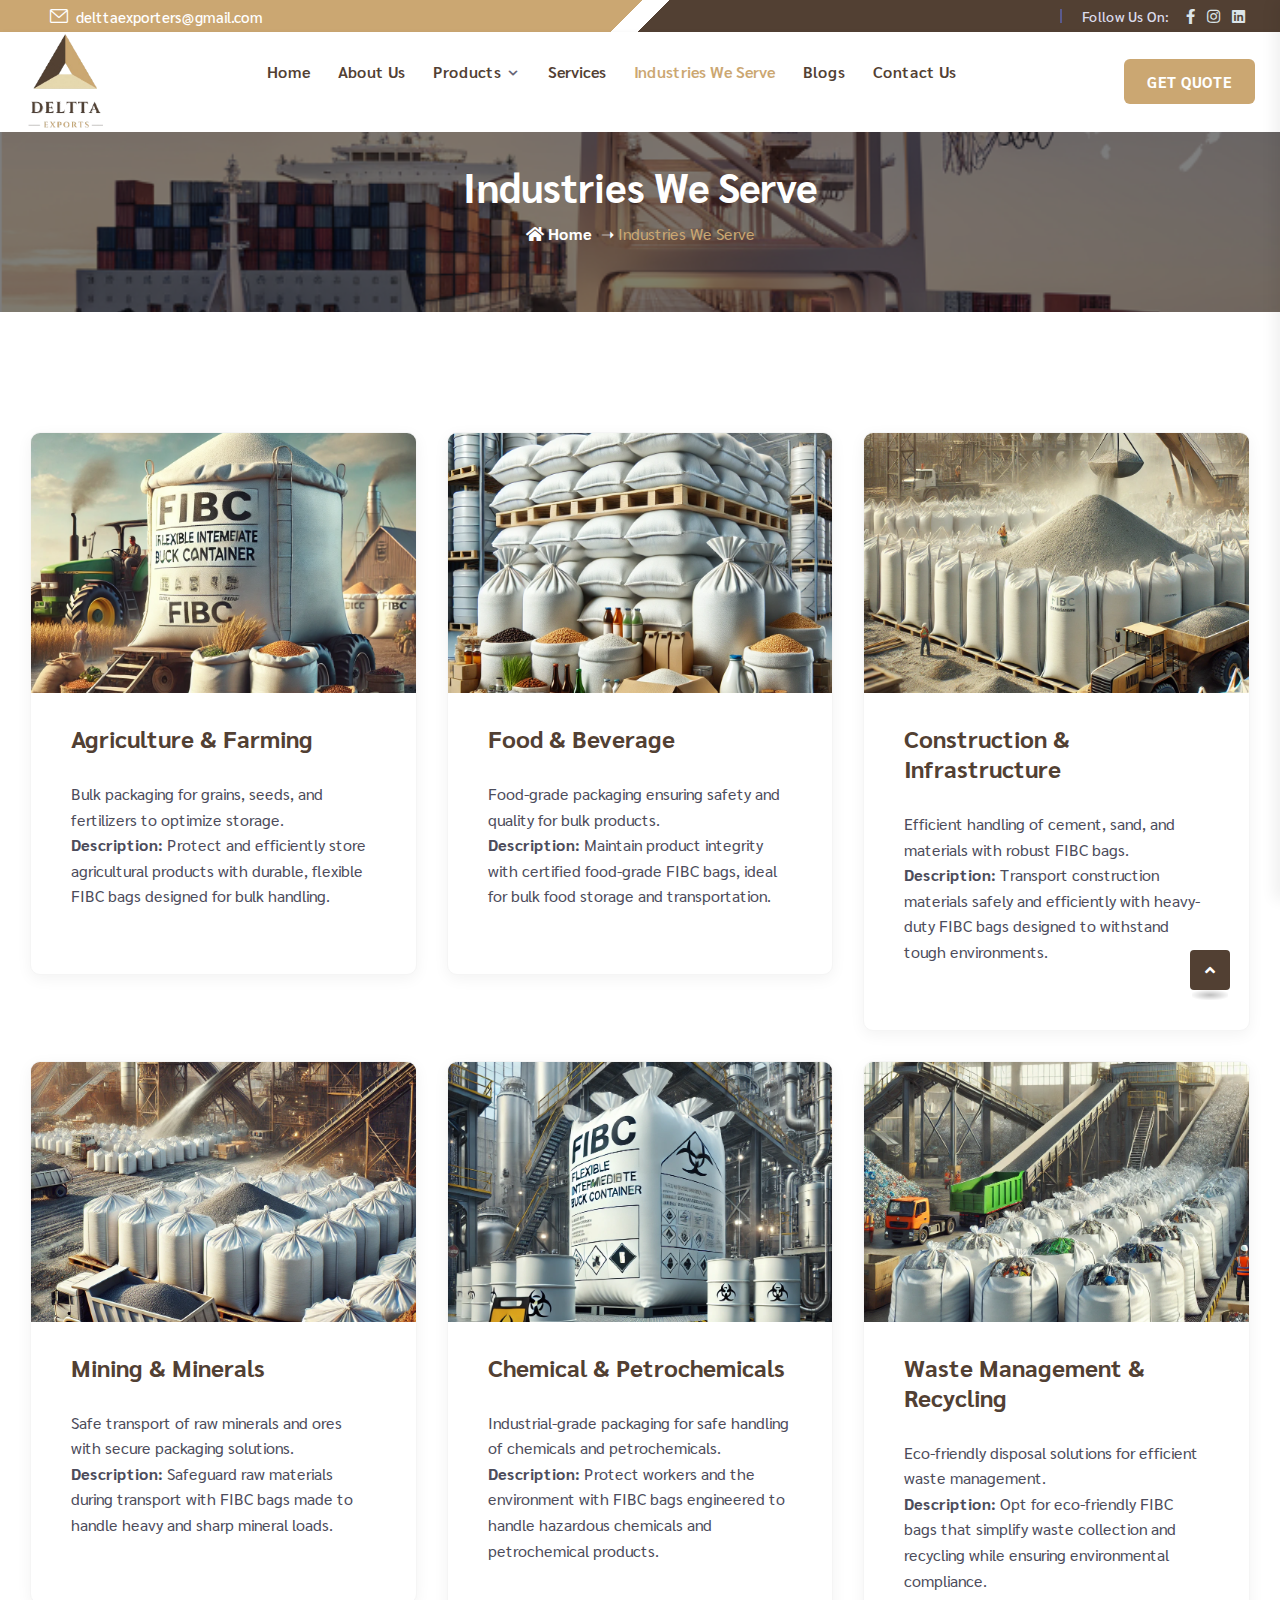
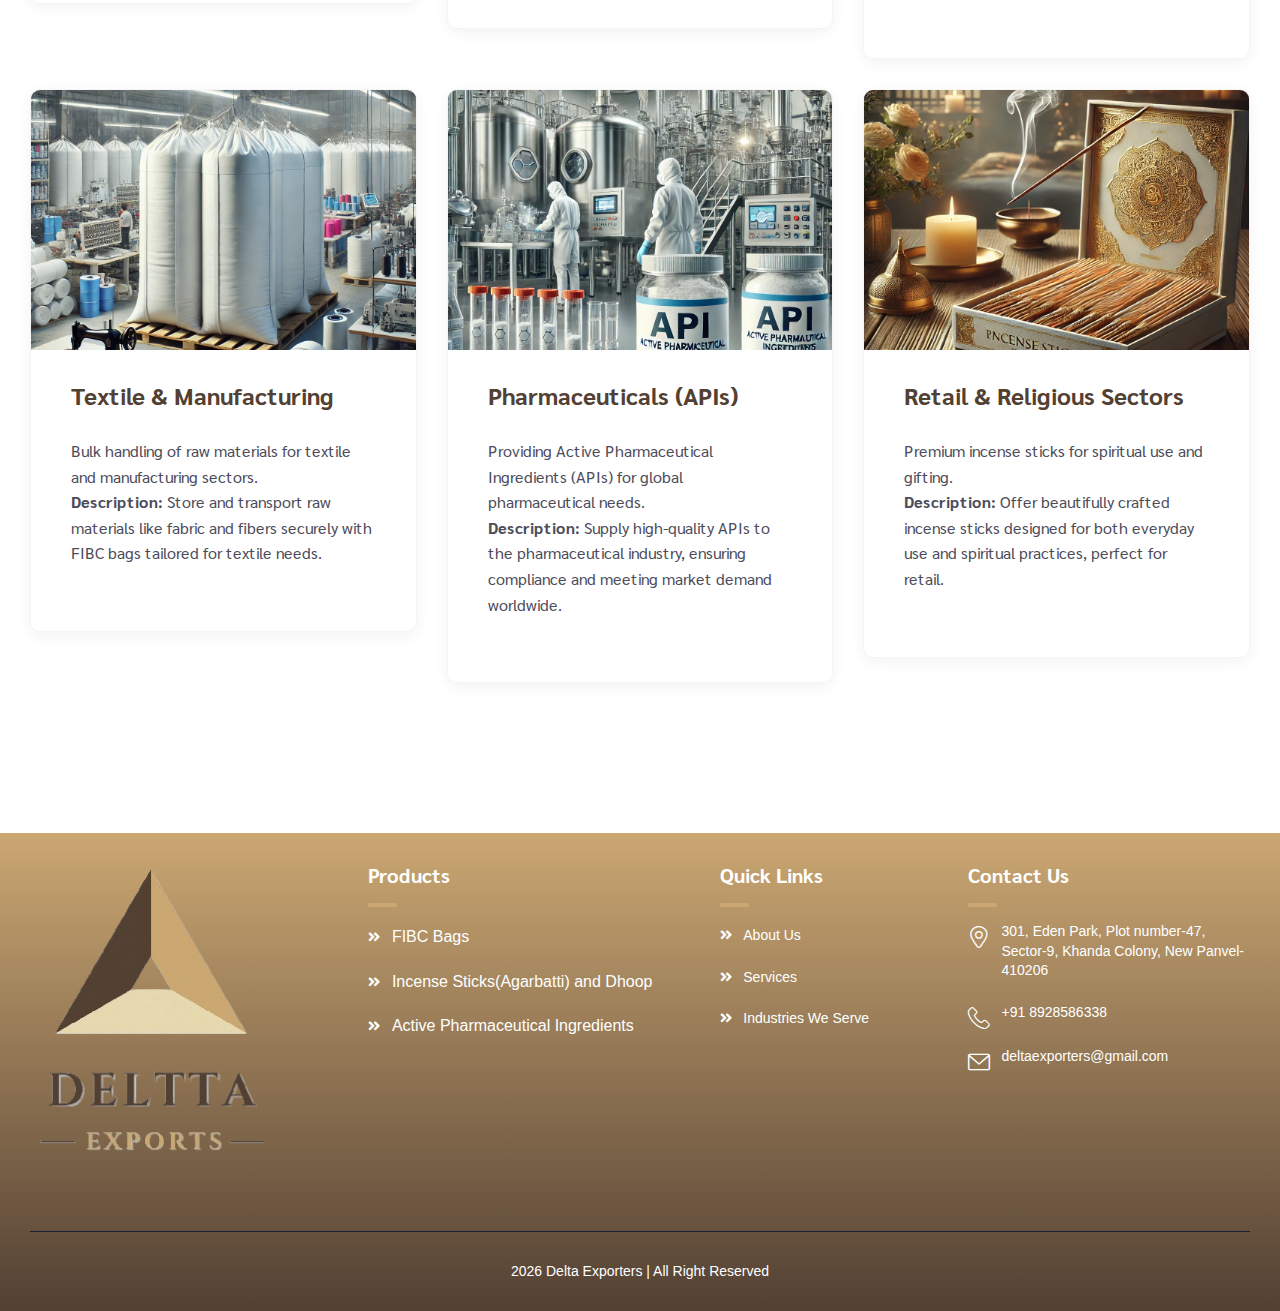
<file: industries.html>
<!doctype html>
<html class="no-js" lang="en-US">


<head>
    <meta charset="utf-8">
    <meta http-equiv="x-ua-compatible" content="ie=edge">
    <title>Deltta Export</title>
    <meta name="description" content="Deltta Export">
    <meta name="viewport" content="width=device-width, initial-scale=1">

    <link rel="shortcut icon" type="img/png" href="assets/img/logo1.png" width="100%">
    <link rel="stylesheet" href="assets/css/bootstrap.min.css">
    <link rel="stylesheet" href="assets/css/animate.min.css">
    <link rel="stylesheet" href="assets/css/magnific-popup.css">
    <link rel="stylesheet" href="assets/css/fontawesome-all.min.css">
    <link rel="stylesheet" href="assets/css/flaticon.css">
    <link rel="stylesheet" href="assets/css/odometer.css">
    <link rel="stylesheet" href="assets/css/swiper-bundle.css">
    <link rel="stylesheet" href="assets/css/jquery-ui.css">
    <link rel="stylesheet" href="assets/css/aos.css">
    <link rel="stylesheet" href="assets/css/default.css">
    <link rel="stylesheet" href="assets/css/default-icons.css">
    <link rel="stylesheet" href="assets/css/main.css">
    <link rel="stylesheet" href="https://unpkg.com/swiper/swiper-bundle.min.css">
    <link rel="stylesheet" href="https://unpkg.com/swiper/swiper-bundle.min.css">
    <link href="https://fonts.googleapis.com/icon?family=Material+Icons+Outlined" rel="stylesheet">

    <script src="https://unpkg.com/swiper/swiper-bundle.min.js"></script>

</head>
<body class="theme-blue">
    <!-- Scroll-top -->
    <button class="scroll__top scroll-to-target" data-target="html">
        <i class="fas fa-angle-up"></i>
    </button>
    <!-- Scroll-top-end-->

    <!-- header-area -->
    <header>
        <div id="header-fixed-height"></div>
        <div class="tg-header__top">
            <div class="container-fluid p-0">
                <div class="row align-items-center">
                    <div class="col-xl-7">
                        <ul class="tg-header__top-info left-side list-wrap">
                            <!-- <li><i class="flaticon-location-1"></i>775 Rolling Green Rd</li> -->
                            <li><i class="flaticon-envelope" style="color: #fff;"></i><a href="mailto:deltaexporters@gmail.com" style="color: #fff;">delttaexporters@gmail.com</a></li>
                            </li>
                        </ul>
                    </div>
                    <div class="col-xl-5">
                        <div class="tg-header__top-right">
                            <!-- <div id="google_translate_element"></div> -->
                            <ul class="tg-header__top-menu list-wrap">
                                <li>
                                    <a style="color:#f8f5f8;" href="#" id="google_translate_element"></a>
                                </li>
                            </ul>
                            <div class="tg-header__top-social">
                                <span>Follow Us On:</span>
                                <ul class="list-wrap">
                                    <li>
                                        <a href="https://www.facebook.com/share/1AEb6WRTWv/?mibextid=wwXIfr" target="_blank"><i class="fab fa-facebook-f"></i></a>
                                    </li>
                                    <li>
                                        <a href="" target="_blank"><i class="fab fa-instagram"></i></a>
                                    </li>
                                    <li>
                                        <a href="https://www.linkedin.com/company/deltta-exports/" target="_blank"><i class="fab fa-linkedin"></i></a>
                                    </li>
                                </ul>
                            </div>
                        </div>
                    </div>
                </div>
            </div>
        </div>
        <div id="sticky-header" class="tg-header__area">
            <div class="container-fluid p-0">
                <div class="row gx-0">
                    <div class="col-12">
                        <div class="tgmenu__wrap">
                            <div class="tgmenu__nav-left-side">
                                <div class="logo">
                                    <a href="index.html"><img src="assets/img/logo.png" alt="Logo"
                                            style="max-height: 100px;"></a>
                                </div>
                            </div>
                            <div class="tgmenu__navbar-wrap tgmenu__main-menu d-none d-xl-flex">
                                <ul class="navigation">
                                    <li><a href="index.html">Home</a></li>
                                    <li><a href="about.html">About Us</a></li>
                                    <li class="menu-item-has-children"><a href="products.html">Products</a>
                                        <ul class="sub-menu">
                                            <li><a href="fibc.html">FIBC Bags</a></li>
                                            <li><a href="incense.html">Incense Sticks(Agarbatti) & Dhoop</a></li>
                                            <li><a href="api.html">Active pharmaceutical Ingredients</a></li>
                                        </ul>
                                    </li>
                                    <!-- <li><a href="products.html">Products</a></li> -->
                                    <li><a href="services.html">Services</a></li>
                                    <li><a href="industries.html" style="color: #cba772;">Industries We Serve</a></li>
                                    <!--<li><a href="faq.html">FAQ's</a></li>-->
                                    <li><a href="blogs.html">Blogs</a></li>
                                    <li><a href="contact.html">Contact Us</a></li>
                                </ul>
                            </div>
                            <div class="tgmenu__action d-none d-md-flex">
                                <ul class="list-wrap">
                                    <li class="header-btn"><a class="btn" data-bs-toggle="modal" data-bs-target="#requestQuoteModal">Get Quote</a></li>
                                </ul>
                            </div>
                            <div class="mobile-nav-toggler">
                                <i class="fas fa-bars"></i>
                            </div>
                        </div>

                        <!-- Mobile Menu  -->
                        <div class="tgmobile__menu">
                            <nav class="tgmobile__menu-box">
                                <div class="close-btn"><i class="tg-flaticon-close"></i></div>
                                <div class="nav-logo">
                                    <a href="index.html"><img src="assets/img/logo.png" alt="Logo"></a>
                                </div>
                                <div class="tgmobile__menu-outer">
                                    <!--Here Menu Will Come Automatically Via Javascript / Same Menu as in Header-->
                                </div>
                                <div class="social-links">
                                    <ul class="list-wrap">
                                        <li><a href="https://www.facebook.com/share/1AEb6WRTWv/?mibextid=wwXIfr" target="_blank"><i class="fab fa-facebook-f"></i></a></li>
                                        <li><a href="" target="_blank"><i class="fab fa-instagram"></i></a></li>
                                        <li>
                                            <a href="https://www.linkedin.com/company/deltta-exports/" target="_blank"><i class="fab fa-linkedin"></i></a>
                                        </li>
                                    </ul>
                                </div>
                            </nav>
                        </div>
                        <div class="tgmobile__menu-backdrop"></div>
                        <!-- End Mobile Menu -->

                    </div>
                </div>
            </div>
        </div>
    </header>
    <!-- header-area-end -->

    <!-- Product-area -->
      
    <!-- main-area -->
<main class="fix">
    <!-- Product-area -->

    <div class="aabout-header">
        <div class="aoverlay">
            <h1 style="color: #fff; margin-top: -10px;">Industries We Serve</h1>
            <div class="abreadcrumb">
                <a href="index.html"><i class="fas fa-home"></i> Home</a> ➝ <span>Industries We Serve</span>
            </div>
        </div>
    </div>

    <section class="blog-area section-py-120">
            <div class="container">
                <div class="row">
                    <div class="col-lg-12">
                        <div class="row">
                            <div class="col-md-4">
                                <div class="blog__post-item shine__animate-item">
                                    <div class="blog__post-thumb blog__post-thumb-two">
                                        <a class="shine__animate-link"><img src="assets/img/images/agriculture.jpg"
                                                alt="img"></a>
                                    </div>
                                    <div class="blog__post-content blog__post-content-two">
                                        <h3 class="title">Agriculture & Farming</h3>
                                        <p>Bulk packaging for grains, seeds, and fertilizers to optimize storage. 
                                        <br><b>Description: </b>Protect and efficiently store agricultural products with durable, flexible FIBC bags designed for bulk handling.</p>
                                    </div>
                                </div>
                            </div>
                            <div class="col-md-4">
                                <div class="blog__post-item shine__animate-item">
                                    <div class="blog__post-thumb blog__post-thumb-two">
                                        <a class="shine__animate-link"><img src="assets/img/images/foodbeverages.jpg" alt="img"></a>
                                    </div>
                                    <div class="blog__post-content blog__post-content-two">
                                        <h3 class="title">Food & Beverage</h3>
                                        <p>Food-grade packaging ensuring safety and quality for bulk products. 
                                        <br><b>Description: </b>Maintain product integrity with certified food-grade FIBC bags, ideal for bulk food storage and transportation.</p>
                                    </div>
                                </div>
                            </div>
                            <div class="col-md-4">
                                <div class="blog__post-item shine__animate-item">
                                    <div class="blog__post-thumb blog__post-thumb-two">
                                        <a class="shine__animate-link"><img src="assets/img/images/construction.jpg" alt="img"></a>
                                    </div>
                                    <div class="blog__post-content blog__post-content-two">
                                        <h3 class="title">Construction & Infrastructure</h3>
                                        <p>
                                            Efficient handling of cement, sand, and materials with robust FIBC bags. 
                                            <br><b>Description: </b>Transport construction materials safely and efficiently with heavy-duty FIBC bags designed to withstand tough environments.
                                        </p> 
                                    </div>
                                </div>
                            </div>
                            <div class="col-md-4">
                                <div class="blog__post-item shine__animate-item">
                                    <div class="blog__post-thumb blog__post-thumb-two">
                                        <a class="shine__animate-link"><img src="assets/img/images/mining.jpg" alt="img"></a>
                                    </div>
                                    <div class="blog__post-content blog__post-content-two">
                                        <h3 class="title">Mining & Minerals</h3>
                                        <p>
                                            Safe transport of raw minerals and ores with secure packaging solutions.
                                            <br><b>Description: </b>Safeguard raw materials during transport with FIBC bags made to handle heavy and sharp mineral loads.
                                        </p>
                                    </div>
                                </div>
                            </div>
                            <div class="col-md-4">
                                <div class="blog__post-item shine__animate-item">
                                    <div class="blog__post-thumb blog__post-thumb-two">
                                        <a class="shine__animate-link"><img src="assets/img/images/chemical.jpg" alt="img"></a>
                                    </div>
                                    <div class="blog__post-content blog__post-content-two">
                                        <h3 class="title">Chemical & Petrochemicals</h3>
                                        <p>
                                            Industrial-grade packaging for safe handling of chemicals and petrochemicals.
                                            <br><b>Description: </b>Protect workers and the environment with FIBC bags engineered to handle hazardous chemicals and petrochemical products.
                                        </p>
                                    </div>
                                </div>
                            </div>
                            <div class="col-md-4">
                                <div class="blog__post-item shine__animate-item">
                                    <div class="blog__post-thumb blog__post-thumb-two">
                                        <a class="shine__animate-link"><img src="assets/img/images/waste.jpg" alt="img"></a>
                                    </div>
                                    <div class="blog__post-content blog__post-content-two">
                                        <h3 class="title">Waste Management & Recycling</h3>
                                        <p>
                                            Eco-friendly disposal solutions for efficient waste management.
                                         <br><b>Description: </b>Opt for eco-friendly FIBC bags that simplify waste collection and recycling while ensuring environmental compliance.
                                        </p>
                                    </div>
                                </div>
                            </div>
                            <div class="col-md-4">
                                <div class="blog__post-item shine__animate-item">
                                    <div class="blog__post-thumb blog__post-thumb-two">
                                        <a class="shine__animate-link"><img src="assets/img/images/textile.jpg" alt="img"></a>
                                    </div>
                                    <div class="blog__post-content blog__post-content-two">
                                        <h3 class="title">Textile & Manufacturing</h3>
                                        <p>Bulk handling of raw materials for textile and manufacturing sectors. 
                                        <br><b>Description: </b>Store and transport raw materials like fabric and fibers securely with FIBC bags tailored for textile needs.
                                        </p>
                                    </div>
                                </div>
                            </div>
                            <div class="col-md-4">
                                <div class="blog__post-item shine__animate-item">
                                    <div class="blog__post-thumb blog__post-thumb-two">
                                        <a class="shine__animate-link"><img src="assets/img/images/pharmaceuticals_industries.jpg" alt="img"></a>
                                    </div>
                                    <div class="blog__post-content blog__post-content-two">
                                        <h3 class="title">Pharmaceuticals (APIs)</h3>
                                        <p>Providing Active Pharmaceutical Ingredients (APIs) for global pharmaceutical needs. 
                                        <br><b>Description: </b>Supply high-quality APIs to the pharmaceutical industry, ensuring compliance and meeting market demand worldwide.
                                        </p>
                                    </div>
                                </div>
                            </div>
                            <div class="col-md-4">
                                <div class="blog__post-item shine__animate-item">
                                    <div class="blog__post-thumb blog__post-thumb-two">
                                        <a class="shine__animate-link"><img src="assets/img/images/incense.jpg" alt="img"></a>
                                    </div>
                                    <div class="blog__post-content blog__post-content-two">
                                        <h3 class="title">Retail & Religious Sectors</h3>
                                        <p>Premium incense sticks for spiritual use and gifting.
                                        <br><b>Description: </b> Offer beautifully crafted incense sticks designed for both everyday use and spiritual practices, perfect for retail.
                                        </p>
                                    </div>
                                </div>
                            </div>
                        </div>
                    </div>
                </div>
            </div>
        </section>


    <!-- Product-area-end -->
    <!-- Modal -->
    <div class="modal fade" id="requestQuoteModal" tabindex="-1" aria-labelledby="requestQuoteModalLabel" aria-hidden="true">
        <div class="modal-dialog modal-dialog-centered">
            <div class="modal-content">
                <div class="modal-header">
                    <h3 class="modal-title" id="requestQuoteModalLabel" style="color: black">
                        Request a Quote
                    </h3>
                    <button type="button" class="btn-close" data-bs-dismiss="modal" aria-label="Close"></button>
                </div>
                <div class="modal-body">
                    <p style="color: black; font-size: 20px">
                        Ready to Work Together? Build a project with us!
                    </p>
                    <form id="quoteRequestForm">
                        <div class="mb-3">
                            <input type="text" class="form-control" id="fullName" placeholder="Enter your full name" required />
                        </div>
                        <div class="mb-3">
                            <input type="text" class="form-control" id="companyName" placeholder="Enter your company name" required />
                        </div>
                        <div class="mb-3">
                            <input type="text" class="form-control" id="country" placeholder="Enter your country" required />
                        </div>
                        <div class="mb-3">
                            <input type="text" class="form-control" id="mobileNo" placeholder="Enter your mobile number" required />
                        </div>
                        <div class="mb-3">
                            <input type="email" class="form-control" id="emailID" placeholder="Enter your email ID" required />
                        </div>
                        <div class="mb-3">
                            <textarea class="form-control" id="details" placeholder="Details" rows="3" required></textarea>
                        </div>
                        <button type="submit" class="btn btn-submit" id="submitButton">Submit</button>
                    </form>
                </div>
            </div>
        </div>
    </div>
</main>
    <!-- footer-area -->
    <footer class="" style="background-image: linear-gradient(to top,  #524033, #cba772 );     ">
        <div class="container">
            <div class="footer__top" style="padding-bottom:0px; padding-top:30px;">
                <div class="row">
                    <div class="col-xl-3 col-lg-5 col-md-6">
                        <div class="footer__widget" align="center">
                            <img src="assets/img/logo.png"><br><br>
                        </div>
                    </div>
                    <div class="col-xl-3 col-lg-4 col-md-6">
                        <div class="footer__widget">
                            <h6 class="footer__widget-title" style="font-size: 20px">
                                Products
                            </h6>
                            <div class="footer__info-wrap">
                                <ul class="list-wrap" style="font-size: 0px">
                                    <li>
                                        <i class="fa fa-angle-double-right" style="font-size: 14px">
                                            <a href="fibc.html" style="color: #ffffff; font-family: sans-serif; font-size: 16px;">&nbsp; FIBC Bags</a>
                                        </i>
                                    </li>
                                    <li>
                                        <i class="fa fa-angle-double-right" style="font-size: 14px">
                                            <a href="incense.html" style="color: #ffffff; font-family: sans-serif; font-size: 16px;">&nbsp;  Incense Sticks(Agarbatti) and Dhoop</a>
                                        </i>
                                    </li>
                                    <li>
                                        <i class="fa fa-angle-double-right" style="font-size: 14px">
                                            <a href="api.html" style="color: #ffffff; font-family: sans-serif; font-size: 16px;">&nbsp; Active Pharmaceutical Ingredients</a>
                                        </i>
                                    </li>

                                </ul>
                            </div>
                        </div>
                    </div>

                    <div class="col-xl-3 col-lg-4 col-md-6">
                        <div class="footer__widget">
                            <h6 class="footer__widget-title" style="font-size: 20px">
                                Quick Links
                            </h6>
                            <div class="footer__info-wrap">
                                <ul class="list-wrap" style="font-size: 0px">
                                    <li>
                                        <i class="fa fa-angle-double-right" style="font-size: 14px">
                                            <a href="about.html" style="color: #ffffff; font-family: sans-serif; font-size: 14px;">&nbsp; About Us</a>
                                        </i>
                                    </li>
                                    <li>
                                        <i class="fa fa-angle-double-right" style="font-size: 14px">
                                            <a href="services.html" style="color: #ffffff; font-family: sans-serif; font-size: 14px;">&nbsp; Services</a>
                                        </i>
                                    </li>
                                    <li>
                                        <i class="fa fa-angle-double-right" style="font-size: 14px">
                                            <a href="industries.html" style="color: #ffffff; font-family: sans-serif; font-size: 14px;">&nbsp; Industries We Serve</a>
                                        </i>
                                    </li>
                                </ul>
                            </div>
                        </div>
                    </div>


                    <div class="col-xl-3 col-lg-4 col-md-6">
                        <div class="footer__widget">
                            <h6 class="footer__widget-title " style="font-size: 20px;">Contact Us</h6>
                            <div class="footer__info-wrap  ">
                                <ul class="list-wrap" style="font-size: 0px;">
                                    <li>
                                        <i class="flaticon-location-1"></i>
                                        <a href="https://maps.app.goo.gl/KNDWuHvxgn9ZCSWE8" target="_blank"><p style="color: #ffffff;  font-family: sans-serif; font-size: 14px;">301, Eden Park, Plot number-47, Sector-9, Khanda Colony, New Panvel-410206</p></a>
                                    </li>
                                    <li>
                                        <i class="flaticon-telephone"></i>
                                        <a href="tel:8928586338" style="color: #ffffff;  font-family: sans-serif; font-size: 14px;">+91
                                            8928586338 </a>
                                    </li>
                                    <li>
                                        <i class="flaticon-envelope"></i>
                                        <a href="mailto:" style="color: #ffffff;  font-family: sans-serif; font-size: 14px;">deltaexporters@gmail.com</a>
                                    </li>
                                </ul>
                            </div>
                        </div>
                    </div>
                </div>
            </div>
            <div class="footer__bottom">
                <div class="row align-items-center">
                    <div class="col-md-7">
                        <div class="copyright-text" style="text-align: center;">
                            <p style="color: #ffffff;  font-family: sans-serif; font-size: 14px;">
                                <script type="text/javascript">
                                    document.write(new Date().getFullYear());
                                </script> <a href="index.html" style="color: #ffffff;  font-family: sans-serif; font-size: 14px;">Delta Exporters</a> | All Right Reserved
                            </p>
                        </div>
                    </div>

                </div>
            </div>
        </div>

    </footer>
    <script src="https://code.jquery.com/jquery-3.6.0.min.js"></script>

    <!-- footer-area-end -->



    <!-- JS here -->
    <script src="assets/js/vendor/jquery-3.6.0.min.js"></script>
    <script src="assets/js/bootstrap.bundle.min.js"></script>
    <script src="assets/js/jquery.magnific-popup.min.js"></script>
    <script src="assets/js/jquery.counterup.min.js"></script>
    <script src="assets/js/jquery.appear.js"></script>
    <script src="assets/js/swiper-bundle.min.js"></script>
    <script src="assets/js/svg-inject.min.js"></script>
    <script src="assets/js/ajax-form.js"></script>
    <script src="assets/js/jquery.marquee.min.js"></script>
    <script src="assets/js/jquery-ui.min.js"></script>
    <script src="assets/js/wow.min.js"></script>
    <script src="assets/js/aos.js"></script>
    <script src="assets/js/main.js"></script>
    <script src="https://unpkg.com/swiper/swiper-bundle.min.js"></script>

    <script>
        SVGInject(document.querySelectorAll("img.injectable"));
    </script>


    <script type="text/javascript">
        function googleTranslateElementInit() {
            new google.translate.TranslateElement({
                pageLanguage: 'en'
            }, 'google_translate_element');
        }
    </script>
    <script type="text/javascript" src="https://translate.google.com/translate_a/element.js?cb=googleTranslateElementInit"></script>
    <script>
        $(document).ready(function() {
            $('#contact-form').on('submit', function(event) {
                event.preventDefault(); // Prevent the form from submitting the traditional way

                // Show the preloader
                $('#preloader').show();

                // Serialize the form data
                var formData = $(this).serialize();

                // Perform the AJAX request
                $.ajax({
                    url: 'contact_process.php', // PHP script that processes the form
                    method: 'POST',
                    data: formData,
                    success: function(response) {
                        // Hide the preloader when the request is successful
                        $('#preloader').hide();

                        // Show a success message or handle response here
                        alert('Your message has been sent successfully!');
                    },
                    error: function(xhr, status, error) {
                        // Hide the preloader if there is an error
                        $('#preloader').hide();

                        // Handle any errors here
                        alert('There was an error sending your message. Please try again later.');
                    }
                });
            });


            $('#quoteRequestForm').on('submit', function(event) {
                event.preventDefault(); // Prevent the form from submitting the traditional way

                // Show the loader
                $('#preloader').show();
                $('#submitButton').prop('disabled', true);
                $('#requestQuoteModal').modal('hide'); // Disable the submit button to prevent multiple submissions

                // Collect form data
                var formData = {
                    fullName: $('#fullName').val(),
                    companyName: $('#companyName').val(),
                    country: $('#country').val(),
                    mobileNo: $('#mobileNo').val(),
                    emailID: $('#emailID').val(),
                    details: $('#details').val()
                };

                // Send AJAX request to the server
                $.ajax({
                    type: 'POST',
                    url: 'contact_process.php', // URL where the PHP form handling script is located
                    data: formData,
                    success: function(response) {
                        // Hide the loader and enable the submit button
                        $('#preloader').hide();


                        alert('Thank you for your submission! We will get back to you soon.');

                        window.location.href = window.location.href;

                        $('#submitButton').prop('disabled', false);
                        $('#responseMessage').html('<p>Thank you for your submission! We will get back to you soon.</p>').show();
                        $('#quoteRequestForm')[0].reset(); // Reset the form
                    },
                    error: function(xhr, status, error) {
                        // Hide the loader and enable the submit button
                        $('#preloader').hide();
                        $('#submitButton').prop('disabled', false);
                        $('#responseMessage').html('<p>There was an error submitting your request. Please try again later.</p>').show();
                    }
                });
            });
        });
    </script>
</body>



</html>
</file>
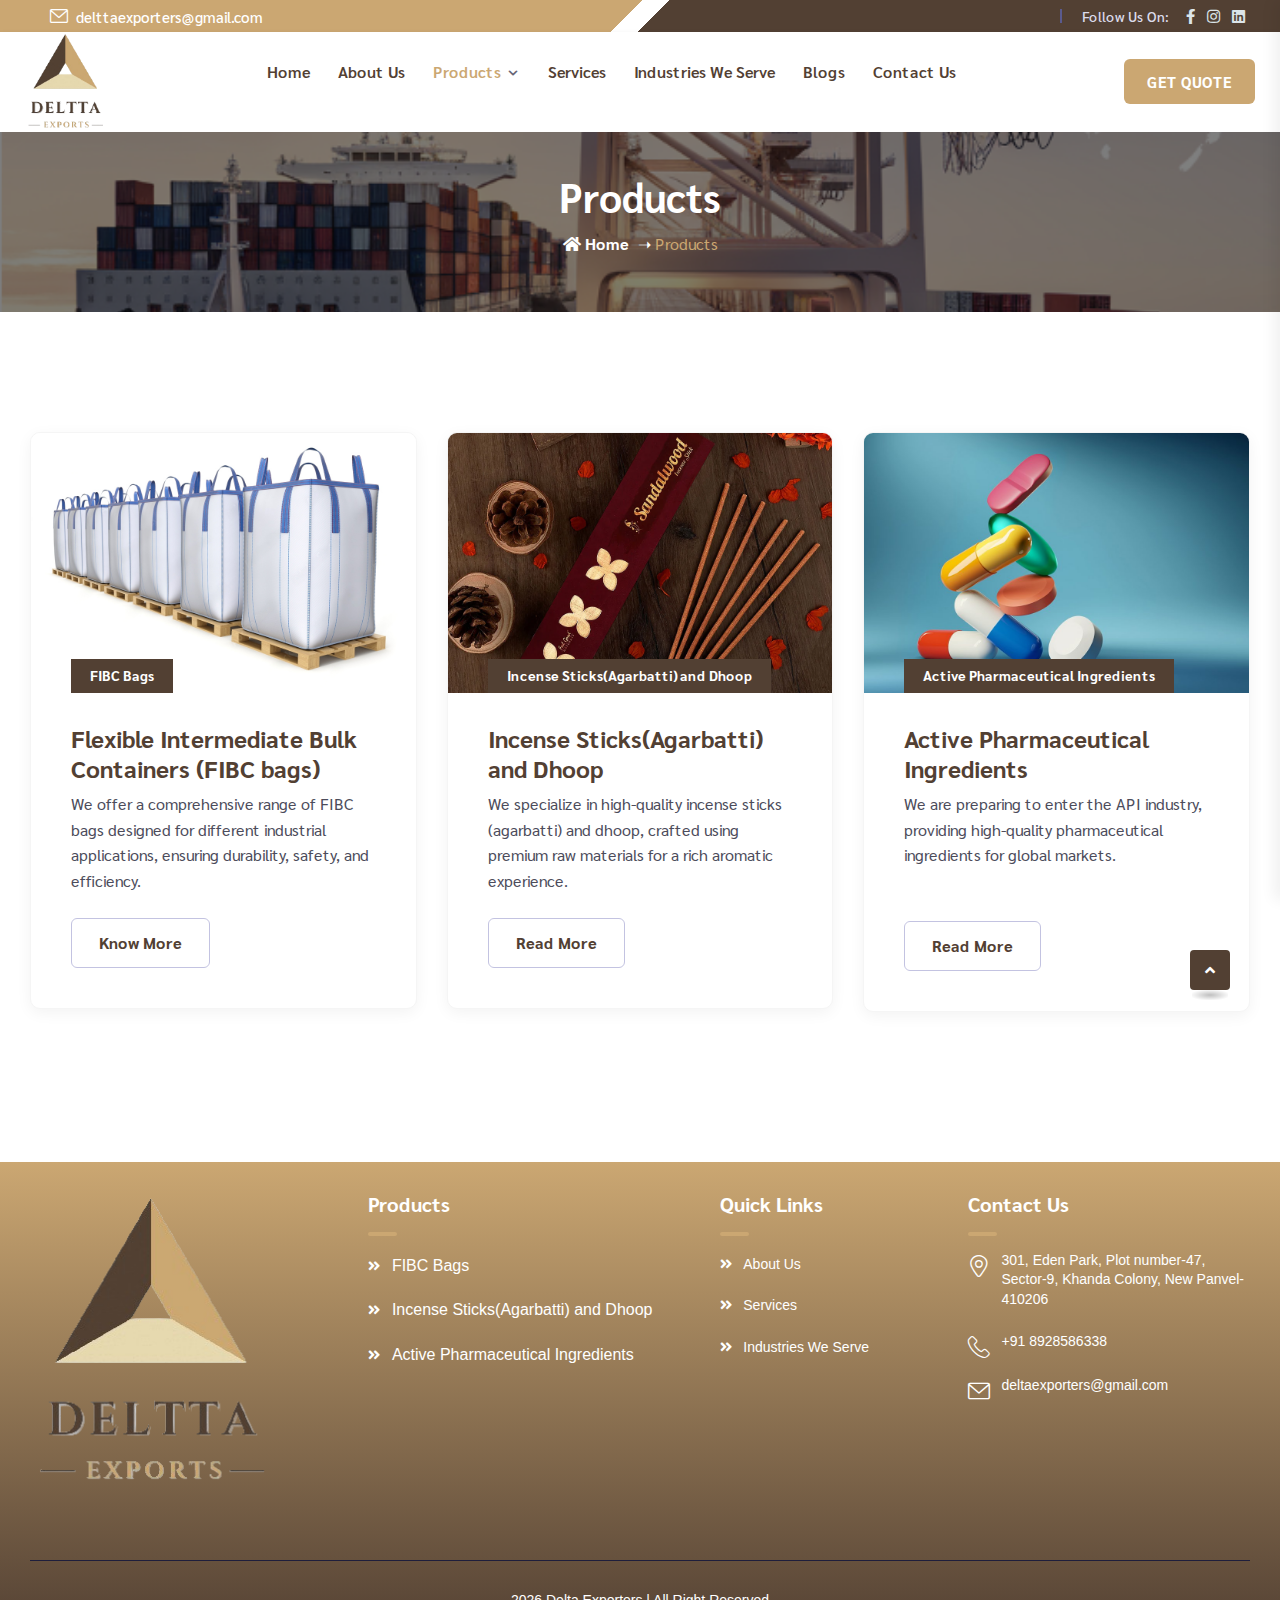
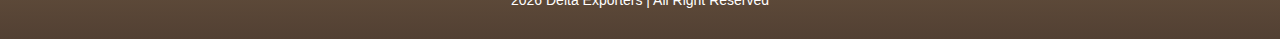
<file: products.html>
<!doctype html>
<html class="no-js" lang="en-US">


<head>
    <meta charset="utf-8">
    <meta http-equiv="x-ua-compatible" content="ie=edge">
    <title>Deltta Export</title>
    <meta name="description" content="Deltta Export">
    <meta name="viewport" content="width=device-width, initial-scale=1">

    <link rel="shortcut icon" type="img/png" href="assets/img/logo1.png" width="100%">
    <link rel="stylesheet" href="assets/css/bootstrap.min.css">
    <link rel="stylesheet" href="assets/css/animate.min.css">
    <link rel="stylesheet" href="assets/css/magnific-popup.css">
    <link rel="stylesheet" href="assets/css/fontawesome-all.min.css">
    <link rel="stylesheet" href="assets/css/flaticon.css">
    <link rel="stylesheet" href="assets/css/odometer.css">
    <link rel="stylesheet" href="assets/css/swiper-bundle.css">
    <link rel="stylesheet" href="assets/css/jquery-ui.css">
    <link rel="stylesheet" href="assets/css/aos.css">
    <link rel="stylesheet" href="assets/css/default.css">
    <link rel="stylesheet" href="assets/css/default-icons.css">
    <link rel="stylesheet" href="assets/css/main.css">
    <link rel="stylesheet" href="https://unpkg.com/swiper/swiper-bundle.min.css">
    <link rel="stylesheet" href="https://unpkg.com/swiper/swiper-bundle.min.css">
    <link href="https://fonts.googleapis.com/icon?family=Material+Icons+Outlined" rel="stylesheet">

    <script src="https://unpkg.com/swiper/swiper-bundle.min.js"></script>

</head>
<body class="theme-blue">
    <!-- Scroll-top -->
    <button class="scroll__top scroll-to-target" data-target="html">
        <i class="fas fa-angle-up"></i>
    </button>
    <!-- Scroll-top-end-->

    <!-- header-area -->
    <header>
        <div id="header-fixed-height"></div>
        <div class="tg-header__top">
            <div class="container-fluid p-0">
                <div class="row align-items-center">
                    <div class="col-xl-7">
                        <ul class="tg-header__top-info left-side list-wrap">
                            <!-- <li><i class="flaticon-location-1"></i>775 Rolling Green Rd</li> -->
                            <li><i class="flaticon-envelope" style="color: #fff;"></i><a href="mailto:deltaexporters@gmail.com" style="color: #fff;">delttaexporters@gmail.com</a></li>
                            </li>
                        </ul>
                    </div>
                    <div class="col-xl-5">
                        <div class="tg-header__top-right">
                            <!-- <div id="google_translate_element"></div> -->
                            <ul class="tg-header__top-menu list-wrap">
                                <li>
                                    <a style="color:#f8f5f8;" href="#" id="google_translate_element"></a>
                                </li>
                            </ul>
                            <div class="tg-header__top-social">
                                <span>Follow Us On:</span>
                                <ul class="list-wrap">
                                    <li>
                                        <a href="https://www.facebook.com/share/1AEb6WRTWv/?mibextid=wwXIfr" target="_blank"><i class="fab fa-facebook-f"></i></a>
                                    </li>
                                    <li>
                                        <a href="" target="_blank"><i class="fab fa-instagram"></i></a>
                                    </li>
                                    <li>
                                        <a href="https://www.linkedin.com/company/deltta-exports/" target="_blank"><i class="fab fa-linkedin"></i></a>
                                    </li>
                                </ul>
                            </div>
                        </div>
                    </div>
                </div>
            </div>
        </div>
        <div id="sticky-header" class="tg-header__area">
            <div class="container-fluid p-0">
                <div class="row gx-0">
                    <div class="col-12">
                        <div class="tgmenu__wrap">
                            <div class="tgmenu__nav-left-side">
                                <div class="logo">
                                    <a href="index.html"><img src="assets/img/logo.png" alt="Logo"
                                            style="max-height: 100px;"></a>
                                </div>
                            </div>
                            <div class="tgmenu__navbar-wrap tgmenu__main-menu d-none d-xl-flex">
                                <ul class="navigation">
                                    <li><a href="index.html">Home</a></li>
                                    <li><a href="about.html">About Us</a></li>
                                    <li class="menu-item-has-children"><a href="products.html" style="color: #cba772;">Products</a>
                                        <ul class="sub-menu">
                                            <li><a href="fibc.html">FIBC Bags</a></li>
                                            <li><a href="incense.html">Incense Sticks(Agarbatti) & Dhoop</a></li>
                                            <li><a href="api.html">Active pharmaceutical Ingredients</a></li>
                                        </ul>
                                    </li>
                                    <!-- <li><a href="products.html">Products</a></li> -->
                                    <li><a href="services.html">Services</a></li>
                                    <li><a href="industries.html">Industries We Serve</a></li>
                                    <!--<li><a href="faq.html">FAQ's</a></li>-->
                                    <li><a href="blogs.html">Blogs</a></li>
                                    <li><a href="contact.html">Contact Us</a></li>
                                </ul>
                            </div>
                            <div class="tgmenu__action d-none d-md-flex">
                                <ul class="list-wrap">
                                    <li class="header-btn"><a class="btn" data-bs-toggle="modal" data-bs-target="#requestQuoteModal">Get Quote</a></li>
                                </ul>
                            </div>
                            <div class="mobile-nav-toggler">
                                <i class="fas fa-bars"></i>
                            </div>
                        </div>

                        <!-- Mobile Menu  -->
                        <div class="tgmobile__menu">
                            <nav class="tgmobile__menu-box">
                                <div class="close-btn"><i class="tg-flaticon-close"></i></div>
                                <div class="nav-logo">
                                    <a href="index.html"><img src="assets/img/logo.png" alt="Logo"></a>
                                </div>
                                <div class="tgmobile__menu-outer">
                                    <!--Here Menu Will Come Automatically Via Javascript / Same Menu as in Header-->
                                </div>
                                <div class="social-links">
                                    <ul class="list-wrap">
                                        <li><a href="https://www.facebook.com/share/1AEb6WRTWv/?mibextid=wwXIfr" target="_blank"><i class="fab fa-facebook-f"></i></a></li>
                                        <li><a href="" target="_blank"><i class="fab fa-instagram"></i></a></li>
                                        <li>
                                            <a href="https://www.linkedin.com/company/deltta-exports/" target="_blank"><i class="fab fa-linkedin"></i></a>
                                        </li>
                                    </ul>
                                </div>
                            </nav>
                        </div>
                        <div class="tgmobile__menu-backdrop"></div>
                        <!-- End Mobile Menu -->

                    </div>
                </div>
            </div>
        </div>
    </header>
    <!-- header-area-end -->
<!-- main-area -->
<main class="fix">
    <div class="aabout-header">
        <div class="aoverlay">
            <h1 style="color: #fff;">Products</h1>
            <div class="abreadcrumb">
                <a href="index.html"><i class="fas fa-home"></i> Home</a> ➝ <span>Products</span>
            </div>
        </div>
    </div>
    <section class="blog-area section-py-120">
        <div class="container">
            <div class="row">
                <div class="col-lg-12">
                    <div class="row">
                        <div class="col-md-4">
                            <div class="blog__post-item shine__animate-item">
                                <div class="blog__post-thumb blog__post-thumb-two">
                                    <a href="fibc.html" class="shine__animate-link"><img src="assets/img/images/FIBC-1-1.jpg"
                                            alt="img"></a>
                                    <a href="fibc.html" class="post-tag">FIBC Bags</a>
                                </div>
                                <div class="blog__post-content blog__post-content-two">
                                    <h3 class="title"><a href="fibc.html">Flexible Intermediate Bulk Containers (FIBC bags)</a></h3>
                                    <p style="margin-top: -20px;">We offer a comprehensive range of FIBC bags designed for different industrial applications, ensuring durability, safety, and efficiency. </p>
                                    <a href="fibc.html" class="btn btn-two">Know More</a>
                                </div>
                            </div>
                        </div>
                        <div class="col-md-4">
                            <div class="blog__post-item shine__animate-item">
                                <div class="blog__post-thumb blog__post-thumb-two">
                                    <a href="incense.html" class="shine__animate-link"><img src="assets/img/images/icense.jpg" alt="img"></a>
                                    <a href="incense.html" class="post-tag">Incense Sticks(Agarbatti) and Dhoop</a>
                                </div>
                                <div class="blog__post-content blog__post-content-two">
                                    <h3 class="title"><a href="incense.html">Incense Sticks(Agarbatti) and Dhoop</a></b>
                                    </h3>
                                    <p style="margin-top: -20px;">We specialize in high-quality incense sticks (agarbatti) and dhoop, crafted using premium raw materials for a rich aromatic experience. </p>
                                    <a href="incense.html" class="btn btn-two">Read More</a>
                                </div>
                            </div>
                        </div>
                        <div class="col-md-4">
                            <div class="blog__post-item shine__animate-item">
                                <div class="blog__post-thumb blog__post-thumb-two">
                                    <a href="api.html" class="shine__animate-link"><img
                                            src="assets/img/images/pharma.jpg" alt="img"></a>
                                    <a href="api.html" class="post-tag">Active Pharmaceutical Ingredients</a>
                                </div>
                                <div class="blog__post-content blog__post-content-two">
                                    <h3 class="title"><a href="api.html">Active Pharmaceutical Ingredients</a></h3>
                                    <p style="margin-top: -20px;">We are preparing to enter the API industry, providing high-quality pharmaceutical ingredients for global markets.</p><br>
                                    <a href="api.html" class="btn btn-two">Read More</a>
                                </div>
                            </div>
                        </div>
                    </div>
                </div>
            </div>
        </div>
    </section>



    <!-- Product-area-end -->
    <!-- Modal -->
    <div class="modal fade" id="requestQuoteModal" tabindex="-1" aria-labelledby="requestQuoteModalLabel" aria-hidden="true">
        <div class="modal-dialog modal-dialog-centered">
            <div class="modal-content">
                <div class="modal-header">
                    <h3 class="modal-title" id="requestQuoteModalLabel" style="color: black">
                        Request a Quote
                    </h3>
                    <button type="button" class="btn-close" data-bs-dismiss="modal" aria-label="Close"></button>
                </div>
                <div class="modal-body">
                    <p style="color: black; font-size: 20px">
                        Ready to Work Together? Build a project with us!
                    </p>
                    <form id="quoteRequestForm">
                        <div class="mb-3">
                            <input type="text" class="form-control" id="fullName" placeholder="Enter your full name" required />
                        </div>
                        <div class="mb-3">
                            <input type="text" class="form-control" id="companyName" placeholder="Enter your company name" required />
                        </div>
                        <div class="mb-3">
                            <input type="text" class="form-control" id="country" placeholder="Enter your country" required />
                        </div>
                        <div class="mb-3">
                            <input type="text" class="form-control" id="mobileNo" placeholder="Enter your mobile number" required />
                        </div>
                        <div class="mb-3">
                            <input type="email" class="form-control" id="emailID" placeholder="Enter your email ID" required />
                        </div>
                        <div class="mb-3">
                            <textarea class="form-control" id="details" placeholder="Details" rows="3" required></textarea>
                        </div>
                        <button type="submit" class="btn btn-submit" id="submitButton">Submit</button>
                    </form>
                    <!-- <div id="loader" style="display:none;">
          <img src="assets/img/loader.gif" alt="Loading..." />
        </div> -->
                    <!-- <div id="responseMessage" style="display:none;"></div> -->
                </div>
            </div>
        </div>
    </div>
    </main>
    <!-- footer-area -->
    <footer class="" style="background-image: linear-gradient(to top,  #524033, #cba772 );     ">
        <div class="container">
            <div class="footer__top" style="padding-bottom:0px; padding-top:30px;">
                <div class="row">
                    <div class="col-xl-3 col-lg-5 col-md-6">
                        <div class="footer__widget" align="center">
                            <img src="assets/img/logo.png"><br><br>
                        </div>
                    </div>
                    <div class="col-xl-3 col-lg-4 col-md-6">
                        <div class="footer__widget">
                            <h6 class="footer__widget-title" style="font-size: 20px">
                                Products
                            </h6>
                            <div class="footer__info-wrap">
                                <ul class="list-wrap" style="font-size: 0px">
                                    <li>
                                        <i class="fa fa-angle-double-right" style="font-size: 14px">
                                            <a href="fibc.html" style="color: #ffffff; font-family: sans-serif; font-size: 16px;">&nbsp; FIBC Bags</a>
                                        </i>
                                    </li>
                                    <li>
                                        <i class="fa fa-angle-double-right" style="font-size: 14px">
                                            <a href="incense.html" style="color: #ffffff; font-family: sans-serif; font-size: 16px;">&nbsp;  Incense Sticks(Agarbatti) and Dhoop</a>
                                        </i>
                                    </li>
                                    <li>
                                        <i class="fa fa-angle-double-right" style="font-size: 14px">
                                            <a href="api.html" style="color: #ffffff; font-family: sans-serif; font-size: 16px;">&nbsp; Active Pharmaceutical Ingredients</a>
                                        </i>
                                    </li>

                                </ul>
                            </div>
                        </div>
                    </div>

                    <div class="col-xl-3 col-lg-4 col-md-6">
                        <div class="footer__widget">
                            <h6 class="footer__widget-title" style="font-size: 20px">
                                Quick Links
                            </h6>
                            <div class="footer__info-wrap">
                                <ul class="list-wrap" style="font-size: 0px">
                                    <li>
                                        <i class="fa fa-angle-double-right" style="font-size: 14px">
                                            <a href="about.html" style="color: #ffffff; font-family: sans-serif; font-size: 14px;">&nbsp; About Us</a>
                                        </i>
                                    </li>
                                    <li>
                                        <i class="fa fa-angle-double-right" style="font-size: 14px">
                                            <a href="services.html" style="color: #ffffff; font-family: sans-serif; font-size: 14px;">&nbsp; Services</a>
                                        </i>
                                    </li>
                                    <li>
                                        <i class="fa fa-angle-double-right" style="font-size: 14px">
                                            <a href="industries.html" style="color: #ffffff; font-family: sans-serif; font-size: 14px;">&nbsp; Industries We Serve</a>
                                        </i>
                                    </li>
                                </ul>
                            </div>
                        </div>
                    </div>


                    <div class="col-xl-3 col-lg-4 col-md-6">
                        <div class="footer__widget">
                            <h6 class="footer__widget-title " style="font-size: 20px;">Contact Us</h6>
                            <div class="footer__info-wrap  ">
                                <ul class="list-wrap" style="font-size: 0px;">
                                    <li>
                                        <i class="flaticon-location-1"></i>
                                        <a href="https://maps.app.goo.gl/KNDWuHvxgn9ZCSWE8" target="_blank"><p style="color: #ffffff;  font-family: sans-serif; font-size: 14px;">301, Eden Park, Plot number-47, Sector-9, Khanda Colony, New Panvel-410206</p></a>
                                    </li>
                                    <li>
                                        <i class="flaticon-telephone"></i>
                                        <a href="tel:8928586338" style="color: #ffffff;  font-family: sans-serif; font-size: 14px;">+91
                                            8928586338 </a>
                                    </li>
                                    <li>
                                        <i class="flaticon-envelope"></i>
                                        <a href="mailto:" style="color: #ffffff;  font-family: sans-serif; font-size: 14px;">deltaexporters@gmail.com</a>
                                    </li>
                                </ul>
                            </div>
                        </div>
                    </div>
                </div>
            </div>
            <div class="footer__bottom">
                <div class="row align-items-center">
                    <div class="col-md-7">
                        <div class="copyright-text" style="text-align: center;">
                            <p style="color: #ffffff;  font-family: sans-serif; font-size: 14px;">
                                <script type="text/javascript">
                                    document.write(new Date().getFullYear());
                                </script> <a href="index.html" style="color: #ffffff;  font-family: sans-serif; font-size: 14px;">Delta Exporters</a> | All Right Reserved
                            </p>
                        </div>
                    </div>

                </div>
            </div>
        </div>

    </footer>
    <script src="https://code.jquery.com/jquery-3.6.0.min.js"></script>

    <!-- footer-area-end -->



    <!-- JS here -->
    <script src="assets/js/vendor/jquery-3.6.0.min.js"></script>
    <script src="assets/js/bootstrap.bundle.min.js"></script>
    <script src="assets/js/jquery.magnific-popup.min.js"></script>
    <script src="assets/js/jquery.counterup.min.js"></script>
    <script src="assets/js/jquery.appear.js"></script>
    <script src="assets/js/swiper-bundle.min.js"></script>
    <script src="assets/js/svg-inject.min.js"></script>
    <script src="assets/js/ajax-form.js"></script>
    <script src="assets/js/jquery.marquee.min.js"></script>
    <script src="assets/js/jquery-ui.min.js"></script>
    <script src="assets/js/wow.min.js"></script>
    <script src="assets/js/aos.js"></script>
    <script src="assets/js/main.js"></script>
    <script src="https://unpkg.com/swiper/swiper-bundle.min.js"></script>

    <script>
        SVGInject(document.querySelectorAll("img.injectable"));
    </script>


    <script type="text/javascript">
        function googleTranslateElementInit() {
            new google.translate.TranslateElement({
                pageLanguage: 'en'
            }, 'google_translate_element');
        }
    </script>
    <script type="text/javascript" src="https://translate.google.com/translate_a/element.js?cb=googleTranslateElementInit"></script>
    <script>
        $(document).ready(function() {
            $('#contact-form').on('submit', function(event) {
                event.preventDefault(); // Prevent the form from submitting the traditional way

                // Show the preloader
                $('#preloader').show();

                // Serialize the form data
                var formData = $(this).serialize();

                // Perform the AJAX request
                $.ajax({
                    url: 'contact_process.php', // PHP script that processes the form
                    method: 'POST',
                    data: formData,
                    success: function(response) {
                        // Hide the preloader when the request is successful
                        $('#preloader').hide();

                        // Show a success message or handle response here
                        alert('Your message has been sent successfully!');
                    },
                    error: function(xhr, status, error) {
                        // Hide the preloader if there is an error
                        $('#preloader').hide();

                        // Handle any errors here
                        alert('There was an error sending your message. Please try again later.');
                    }
                });
            });


            $('#quoteRequestForm').on('submit', function(event) {
                event.preventDefault(); // Prevent the form from submitting the traditional way

                // Show the loader
                $('#preloader').show();
                $('#submitButton').prop('disabled', true);
                $('#requestQuoteModal').modal('hide'); // Disable the submit button to prevent multiple submissions

                // Collect form data
                var formData = {
                    fullName: $('#fullName').val(),
                    companyName: $('#companyName').val(),
                    country: $('#country').val(),
                    mobileNo: $('#mobileNo').val(),
                    emailID: $('#emailID').val(),
                    details: $('#details').val()
                };

                // Send AJAX request to the server
                $.ajax({
                    type: 'POST',
                    url: 'contact_process.php', // URL where the PHP form handling script is located
                    data: formData,
                    success: function(response) {
                        // Hide the loader and enable the submit button
                        $('#preloader').hide();


                        alert('Thank you for your submission! We will get back to you soon.');

                        window.location.href = window.location.href;

                        $('#submitButton').prop('disabled', false);
                        $('#responseMessage').html('<p>Thank you for your submission! We will get back to you soon.</p>').show();
                        $('#quoteRequestForm')[0].reset(); // Reset the form
                    },
                    error: function(xhr, status, error) {
                        // Hide the loader and enable the submit button
                        $('#preloader').hide();
                        $('#submitButton').prop('disabled', false);
                        $('#responseMessage').html('<p>There was an error submitting your request. Please try again later.</p>').show();
                    }
                });
            });
        });
    </script>
</body>



</html>
</file>
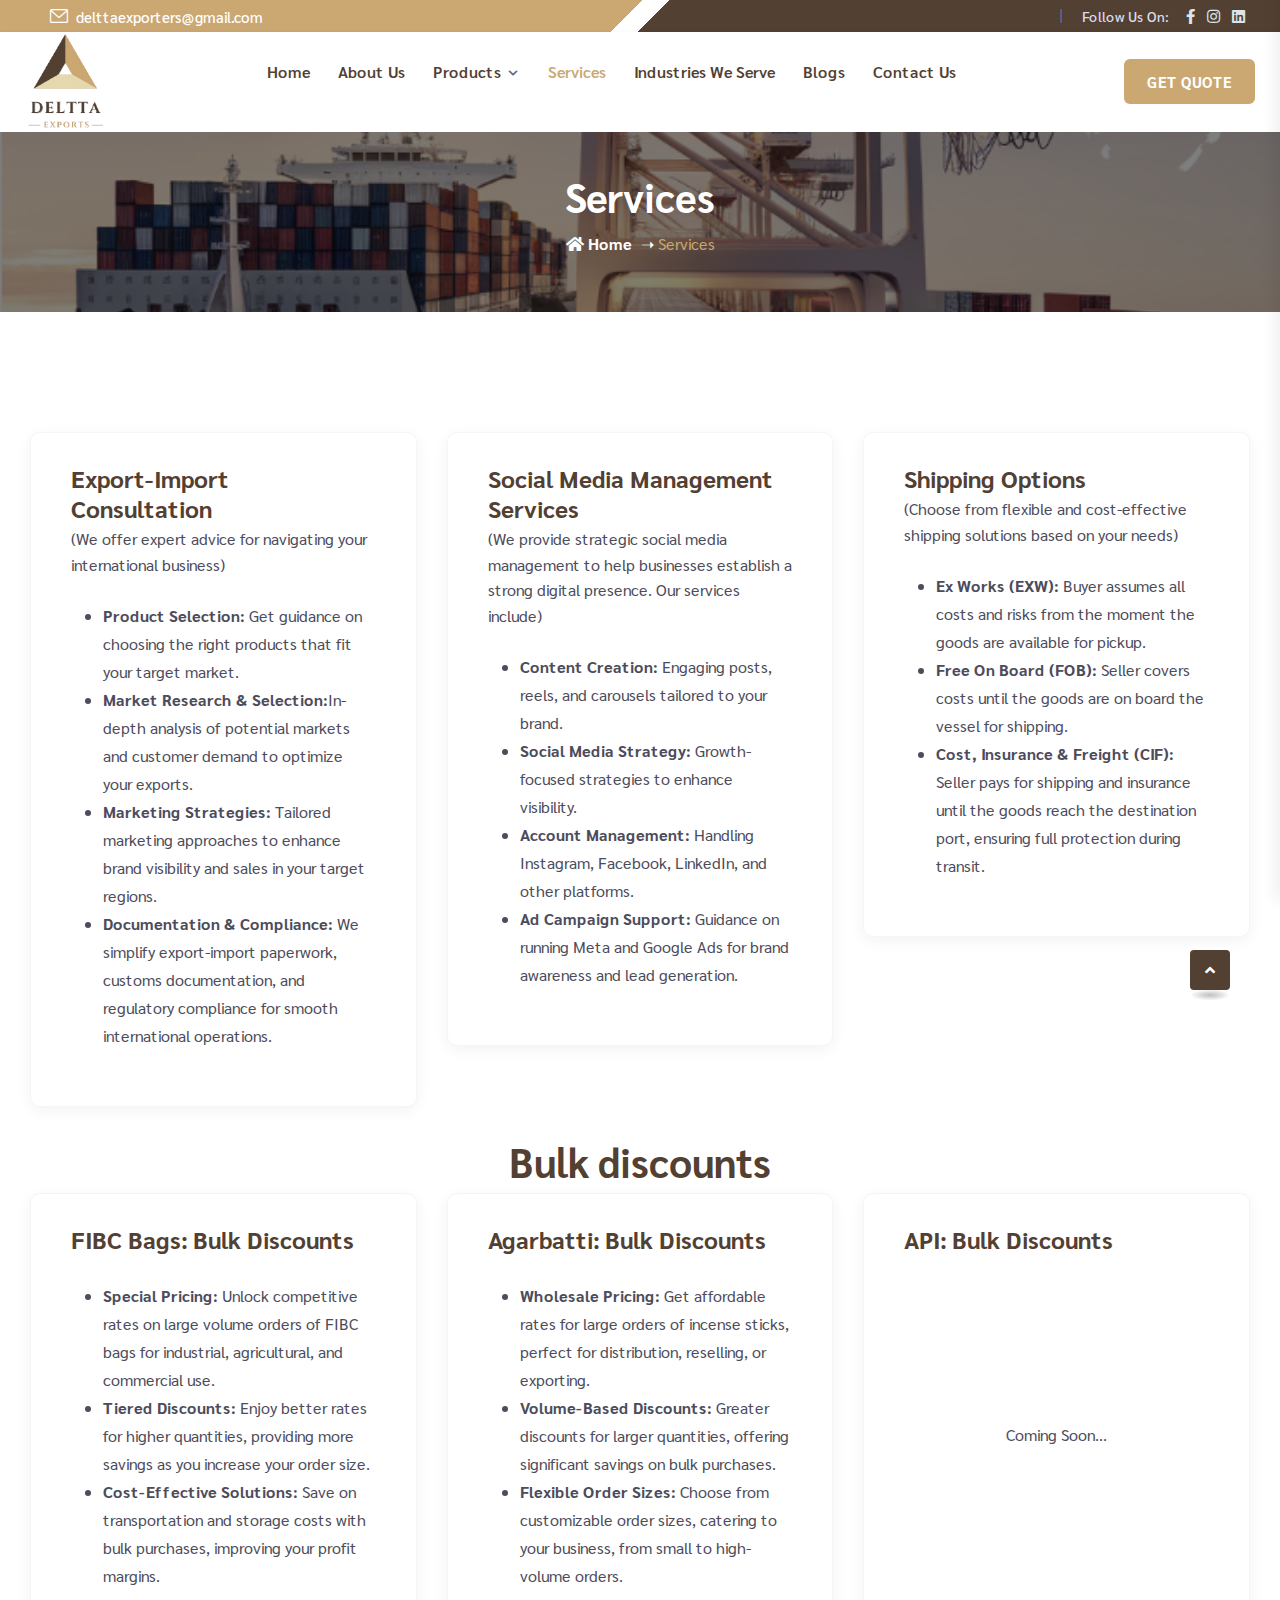
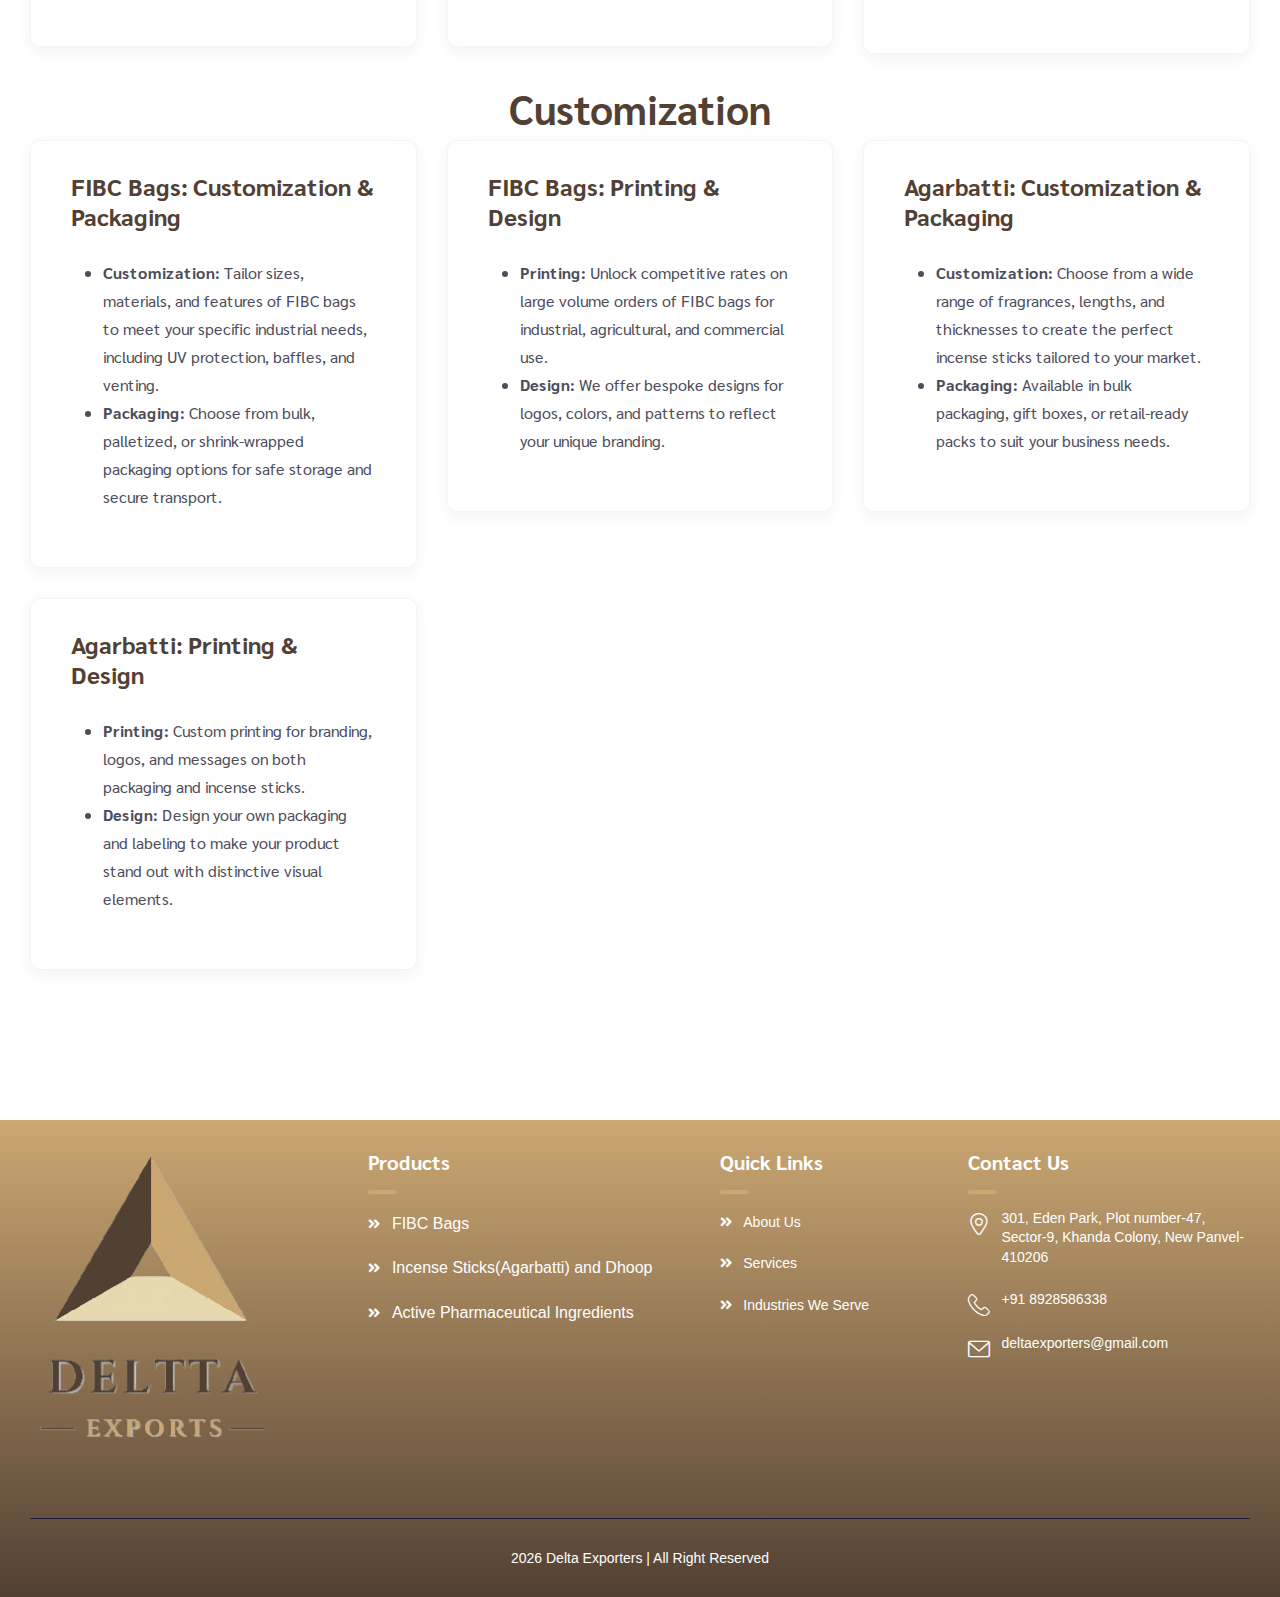
<file: services.html>
<!doctype html>
<html class="no-js" lang="en-US">


<head>
    <meta charset="utf-8">
    <meta http-equiv="x-ua-compatible" content="ie=edge">
    <title>Deltta Export</title>
    <meta name="description" content="Deltta Export">
    <meta name="viewport" content="width=device-width, initial-scale=1">

    <link rel="shortcut icon" type="img/png" href="assets/img/logo1.png" width="100%">
    <link rel="stylesheet" href="assets/css/bootstrap.min.css">
    <link rel="stylesheet" href="assets/css/animate.min.css">
    <link rel="stylesheet" href="assets/css/magnific-popup.css">
    <link rel="stylesheet" href="assets/css/fontawesome-all.min.css">
    <link rel="stylesheet" href="assets/css/flaticon.css">
    <link rel="stylesheet" href="assets/css/odometer.css">
    <link rel="stylesheet" href="assets/css/swiper-bundle.css">
    <link rel="stylesheet" href="assets/css/jquery-ui.css">
    <link rel="stylesheet" href="assets/css/aos.css">
    <link rel="stylesheet" href="assets/css/default.css">
    <link rel="stylesheet" href="assets/css/default-icons.css">
    <link rel="stylesheet" href="assets/css/main.css">
    <link rel="stylesheet" href="https://unpkg.com/swiper/swiper-bundle.min.css">
    <link rel="stylesheet" href="https://unpkg.com/swiper/swiper-bundle.min.css">
    <link href="https://fonts.googleapis.com/icon?family=Material+Icons+Outlined" rel="stylesheet">

    <script src="https://unpkg.com/swiper/swiper-bundle.min.js"></script>

</head>
<body class="theme-blue">
    <!-- Scroll-top -->
    <button class="scroll__top scroll-to-target" data-target="html">
        <i class="fas fa-angle-up"></i>
    </button>
    <!-- Scroll-top-end-->

    <!-- header-area -->
    <header>
        <div id="header-fixed-height"></div>
        <div class="tg-header__top">
            <div class="container-fluid p-0">
                <div class="row align-items-center">
                    <div class="col-xl-7">
                        <ul class="tg-header__top-info left-side list-wrap">
                            <!-- <li><i class="flaticon-location-1"></i>775 Rolling Green Rd</li> -->
                            <li><i class="flaticon-envelope" style="color: #fff;"></i><a href="mailto:deltaexporters@gmail.com" style="color: #fff;">delttaexporters@gmail.com</a></li>
                            </li>
                        </ul>
                    </div>
                    <div class="col-xl-5">
                        <div class="tg-header__top-right">
                            <!-- <div id="google_translate_element"></div> -->
                            <ul class="tg-header__top-menu list-wrap">
                                <li>
                                    <a style="color:#f8f5f8;" href="#" id="google_translate_element"></a>
                                </li>
                            </ul>
                            <div class="tg-header__top-social">
                                <span>Follow Us On:</span>
                                <ul class="list-wrap">
                                    <li>
                                        <a href="https://www.facebook.com/share/1AEb6WRTWv/?mibextid=wwXIfr" target="_blank"><i class="fab fa-facebook-f"></i></a>
                                    </li>
                                    <li>
                                        <a href="" target="_blank"><i class="fab fa-instagram"></i></a>
                                    </li>
                                    <li>
                                        <a href="https://www.linkedin.com/company/deltta-exports/" target="_blank"><i class="fab fa-linkedin"></i></a>
                                    </li>
                                </ul>
                            </div>
                        </div>
                    </div>
                </div>
            </div>
        </div>
        <div id="sticky-header" class="tg-header__area">
            <div class="container-fluid p-0">
                <div class="row gx-0">
                    <div class="col-12">
                        <div class="tgmenu__wrap">
                            <div class="tgmenu__nav-left-side">
                                <div class="logo">
                                    <a href="index.html"><img src="assets/img/logo.png" alt="Logo"
                                            style="max-height: 100px;"></a>
                                </div>
                            </div>
                            <div class="tgmenu__navbar-wrap tgmenu__main-menu d-none d-xl-flex">
                                <ul class="navigation">
                                    <li><a href="index.html">Home</a></li>
                                    <li><a href="about.html">About Us</a></li>
                                    <li class="menu-item-has-children"><a href="products.html">Products</a>
                                        <ul class="sub-menu">
                                            <li><a href="fibc.html">FIBC Bags</a></li>
                                            <li><a href="incense.html">Incense Sticks(Agarbatti) & Dhoop</a></li>
                                            <li><a href="api.html">Active pharmaceutical Ingredients</a></li>
                                        </ul>
                                    </li>
                                    <!-- <li><a href="products.html">Products</a></li> -->
                                    <li><a href="services.html" style="color: #cba772;">Services</a></li>
                                    <li><a href="industries.html">Industries We Serve</a></li>
                                    <!--<li><a href="faq.html">FAQ's</a></li>-->
                                    <li><a href="blogs.html">Blogs</a></li>
                                    <li><a href="contact.html">Contact Us</a></li>
                                </ul>
                            </div>
                            <div class="tgmenu__action d-none d-md-flex">
                                <ul class="list-wrap">
                                    <li class="header-btn"><a class="btn" data-bs-toggle="modal" data-bs-target="#requestQuoteModal">Get Quote</a></li>
                                </ul>
                            </div>
                            <div class="mobile-nav-toggler">
                                <i class="fas fa-bars"></i>
                            </div>
                        </div>

                        <!-- Mobile Menu  -->
                        <div class="tgmobile__menu">
                            <nav class="tgmobile__menu-box">
                                <div class="close-btn"><i class="tg-flaticon-close"></i></div>
                                <div class="nav-logo">
                                    <a href="index.html"><img src="assets/img/logo.png" alt="Logo"></a>
                                </div>
                                <div class="tgmobile__menu-outer">
                                    <!--Here Menu Will Come Automatically Via Javascript / Same Menu as in Header-->
                                </div>
                                <div class="social-links">
                                    <ul class="list-wrap">
                                        <li><a href="https://www.facebook.com/share/1AEb6WRTWv/?mibextid=wwXIfr" target="_blank"><i class="fab fa-facebook-f"></i></a></li>
                                        <li><a href="" target="_blank"><i class="fab fa-instagram"></i></a></li>
                                        <li>
                                            <a href="https://www.linkedin.com/company/deltta-exports/" target="_blank"><i class="fab fa-linkedin"></i></a>
                                        </li>
                                    </ul>
                                </div>
                            </nav>
                        </div>
                        <div class="tgmobile__menu-backdrop"></div>
                        <!-- End Mobile Menu -->

                    </div>
                </div>
            </div>
        </div>
    </header>
    <!-- header-area-end -->
<!-- main-area -->
<main class="fix">
    <div class="aabout-header">
        <div class="aoverlay">
            <h1 style="color: #fff;">Services</h1>
            <div class="abreadcrumb">
                <a href="index.html"><i class="fas fa-home"></i> Home</a> ➝ <span>Services</span>
            </div>
        </div>
    </div>
    <section class="blog-area section-py-120">
        <div class="container">
            <div class="row">
                <div class="col-md-4">
                    <div class="blog__post-item shine__animate-item">
                        <div class="blog__post-content blog__post-content-two">
                            <h3 class="title">Export-Import Consultation</h3>
                            <p style="margin-top: -25px;">(We offer expert advice for navigating your international business)</p>
                            <ul>
                                <li><b>Product Selection: </b>Get guidance on choosing the right products that fit your target market.</li>
                                <li><b>Market Research & Selection:</b>In-depth analysis of potential markets and customer demand to optimize your exports.</li>
                                <li><b>Marketing Strategies: </b>Tailored marketing approaches to enhance brand visibility and sales in your target regions.</li>
                                <li><b>Documentation & Compliance: </b>We simplify export-import paperwork, customs documentation, and regulatory compliance for smooth international operations.</li>
                            </ul>   
                        </div>
                    </div>
                </div>
                <div class="col-md-4">
                    <div class="blog__post-item shine__animate-item">
                        <div class="blog__post-content blog__post-content-two">
                            <h3 class="title">Social Media Management Services</h3>
                            <p style="margin-top: -25px;">(We provide strategic social media management to help businesses establish a strong digital presence. Our services include)</p>
                            <ul>
                                <li><b>Content Creation: </b>Engaging posts, reels, and carousels tailored to your brand.</li>
                                <li><b>Social Media Strategy: </b>Growth-focused strategies to enhance visibility.</li>
                                <li><b>Account Management: </b>Handling Instagram, Facebook, LinkedIn, and other platforms.</li>
                                <li><b>Ad Campaign Support: </b>Guidance on running Meta and Google Ads for brand awareness and lead generation.</li>
                            </ul>   
                        </div>
                    </div>
                </div>
                <div class="col-md-4">
                    <div class="blog__post-item shine__animate-item">
                        <div class="blog__post-content blog__post-content-two">
                            <h3 class="title">Shipping Options</h3>
                            <p style="margin-top: -25px;">(Choose from flexible and cost-effective shipping solutions based on your needs)</p>
                            <ul>
                                <li><b>Ex Works (EXW): </b>Buyer assumes all costs and risks from the moment the goods are available for pickup.</li>
                                <li><b>Free On Board (FOB): </b>Seller covers costs until the goods are on board the vessel for shipping.</li>
                                <li><b>Cost, Insurance & Freight (CIF): </b>Seller pays for shipping and insurance until the goods reach the destination port, ensuring full protection during transit.</li>
                            </ul>   
                        </div>
                    </div>
                </div>
            </div>
            <div class="row">
                <div class="col-lg-12">
                    <div class="row">
                        <h1 align="center">Bulk discounts </h1>
                        <div class="col-md-4">
                            <div class="blog__post-item shine__animate-item">
                                <div class="blog__post-content blog__post-content-two">
                                    <h3 class="title"><a href="fibc.html">FIBC Bags: Bulk Discounts </a></h3>
                                    <ul>
                                        <li><b>Special Pricing: </b>Unlock competitive rates on large volume orders of FIBC bags for industrial, agricultural, and commercial use.</li>
                                        <li><b>Tiered Discounts: </b>Enjoy better rates for higher quantities, providing more savings as you increase your order size.</li>
                                        <li><b>Cost-Effective Solutions: </b>Save on transportation and storage costs with bulk purchases, improving your profit margins.</li>
                                    </ul>   
                                </div>
                            </div>
                        </div>
                        <div class="col-md-4">
                            <div class="blog__post-item shine__animate-item">
                                <div class="blog__post-content blog__post-content-two">
                                    <h3 class="title"><a href="incense.html">Agarbatti: Bulk Discounts </a></h3>
                                    <ul>
                                        <li><b>Wholesale Pricing: </b>Get affordable rates for large orders of incense sticks, perfect for distribution, reselling, or exporting. </li>
                                        <li><b>Volume-Based Discounts: </b>Greater discounts for larger quantities, offering significant savings on bulk purchases.</li>
                                        <li><b>Flexible Order Sizes: </b>Choose from customizable order sizes, catering to your business, from small to high-volume orders.</li>
                                    </ul>   
                                </div>
                            </div>
                        </div>
                        <div class="col-md-4">
                            <div class="blog__post-item shine__animate-item">
                                <div class="blog__post-content blog__post-content-two">
                                    <h3 class="title"><a href="api.html">API: Bulk Discounts </a></h3>
                                    <br><br><br><br><br>
                                    <p align="center">Coming Soon...</p><br><br><br><br><br>
                                </div>
                            </div>
                        </div>
                    </div>
                    <div class="row">
                        <h1 align="center">Customization</h1>
                        <div class="col-md-4">
                            <div class="blog__post-item shine__animate-item">
                                <div class="blog__post-content blog__post-content-two">
                                    <h3 class="title"><a href="fibc.html">FIBC Bags: Customization & Packaging</a></h3>
                                    <ul>
                                        <li><b>Customization: </b>Tailor sizes, materials, and features of FIBC bags to meet your specific industrial needs, including UV protection, baffles, and venting.</li>
                                        <li><b>Packaging: </b>Choose from bulk, palletized, or shrink-wrapped packaging options for safe storage and secure transport.</li>
                                    </ul>   
                                </div>
                            </div>
                        </div>
                        <div class="col-md-4">
                            <div class="blog__post-item shine__animate-item">
                                <div class="blog__post-content blog__post-content-two">
                                    <h3 class="title"><a href="fibc.html">FIBC Bags: Printing & Design</a></h3>
                                    <ul>
                                        <li><b>Printing: </b>Unlock competitive rates on large volume orders of FIBC bags for industrial, agricultural, and commercial use.</li>
                                        <li><b>Design: </b>We offer bespoke designs for logos, colors, and patterns to reflect your unique branding.</li>
                                    </ul>   
                                </div>
                            </div>
                        </div>
                        <div class="col-md-4">
                            <div class="blog__post-item shine__animate-item">
                                <div class="blog__post-content blog__post-content-two">
                                    <h3 class="title"><a href="incense.html">Agarbatti: Customization & Packaging</a></h3>
                                    <ul>
                                        <li><b>Customization: </b>Choose from a wide range of fragrances, lengths, and thicknesses to create the perfect incense sticks tailored to your market.</li>
                                        <li><b>Packaging: </b>Available in bulk packaging, gift boxes, or retail-ready packs to suit your business needs.</li>
                                    </ul>   
                                </div>
                            </div>
                        </div>
                        <div class="col-md-4">
                            <div class="blog__post-item shine__animate-item">
                                <div class="blog__post-content blog__post-content-two">
                                    <h3 class="title"><a href="incense.html">Agarbatti: Printing & Design</a></h3>
                                    <ul>
                                        <li><b>Printing: </b>Custom printing for branding, logos, and messages on both packaging and incense sticks.</li>
                                        <li><b>Design: </b>Design your own packaging and labeling to make your product stand out with distinctive visual elements.</li>
                                    </ul>   
                                </div>
                            </div>
                        </div>
                    </div>
                    
                </div>
            </div>
        </div>
    </section>


    <!-- Product-area-end -->
    <!-- Modal -->
    <div class="modal fade" id="requestQuoteModal" tabindex="-1" aria-labelledby="requestQuoteModalLabel" aria-hidden="true">
        <div class="modal-dialog modal-dialog-centered">
            <div class="modal-content">
                <div class="modal-header">
                    <h3 class="modal-title" id="requestQuoteModalLabel" style="color: black">
                        Request a Quote
                    </h3>
                    <button type="button" class="btn-close" data-bs-dismiss="modal" aria-label="Close"></button>
                </div>
                <div class="modal-body">
                    <p style="color: black; font-size: 20px">
                        Ready to Work Together? Build a project with us!
                    </p>
                    <form id="quoteRequestForm">
                        <div class="mb-3">
                            <input type="text" class="form-control" id="fullName" placeholder="Enter your full name" required />
                        </div>
                        <div class="mb-3">
                            <input type="text" class="form-control" id="companyName" placeholder="Enter your company name" required />
                        </div>
                        <div class="mb-3">
                            <input type="text" class="form-control" id="country" placeholder="Enter your country" required />
                        </div>
                        <div class="mb-3">
                            <input type="text" class="form-control" id="mobileNo" placeholder="Enter your mobile number" required />
                        </div>
                        <div class="mb-3">
                            <input type="email" class="form-control" id="emailID" placeholder="Enter your email ID" required />
                        </div>
                        <div class="mb-3">
                            <textarea class="form-control" id="details" placeholder="Details" rows="3" required></textarea>
                        </div>
                        <button type="submit" class="btn btn-submit" id="submitButton">Submit</button>
                    </form>
                    <!-- <div id="loader" style="display:none;">
          <img src="assets/img/loader.gif" alt="Loading..." />
        </div> -->
                    <!-- <div id="responseMessage" style="display:none;"></div> -->
                </div>
            </div>
        </div>
    </div>
    </main>
    <!-- footer-area -->
    <footer class="" style="background-image: linear-gradient(to top,  #524033, #cba772 );     ">
        <div class="container">
            <div class="footer__top" style="padding-bottom:0px; padding-top:30px;">
                <div class="row">
                    <div class="col-xl-3 col-lg-5 col-md-6">
                        <div class="footer__widget" align="center">
                            <img src="assets/img/logo.png"><br><br>
                        </div>
                    </div>
                    <div class="col-xl-3 col-lg-4 col-md-6">
                        <div class="footer__widget">
                            <h6 class="footer__widget-title" style="font-size: 20px">
                                Products
                            </h6>
                            <div class="footer__info-wrap">
                                <ul class="list-wrap" style="font-size: 0px">
                                    <li>
                                        <i class="fa fa-angle-double-right" style="font-size: 14px">
                                            <a href="fibc.html" style="color: #ffffff; font-family: sans-serif; font-size: 16px;">&nbsp; FIBC Bags</a>
                                        </i>
                                    </li>
                                    <li>
                                        <i class="fa fa-angle-double-right" style="font-size: 14px">
                                            <a href="incense.html" style="color: #ffffff; font-family: sans-serif; font-size: 16px;">&nbsp;  Incense Sticks(Agarbatti) and Dhoop</a>
                                        </i>
                                    </li>
                                    <li>
                                        <i class="fa fa-angle-double-right" style="font-size: 14px">
                                            <a href="api.html" style="color: #ffffff; font-family: sans-serif; font-size: 16px;">&nbsp; Active Pharmaceutical Ingredients</a>
                                        </i>
                                    </li>

                                </ul>
                            </div>
                        </div>
                    </div>

                    <div class="col-xl-3 col-lg-4 col-md-6">
                        <div class="footer__widget">
                            <h6 class="footer__widget-title" style="font-size: 20px">
                                Quick Links
                            </h6>
                            <div class="footer__info-wrap">
                                <ul class="list-wrap" style="font-size: 0px">
                                    <li>
                                        <i class="fa fa-angle-double-right" style="font-size: 14px">
                                            <a href="about.html" style="color: #ffffff; font-family: sans-serif; font-size: 14px;">&nbsp; About Us</a>
                                        </i>
                                    </li>
                                    <li>
                                        <i class="fa fa-angle-double-right" style="font-size: 14px">
                                            <a href="services.html" style="color: #ffffff; font-family: sans-serif; font-size: 14px;">&nbsp; Services</a>
                                        </i>
                                    </li>
                                    <li>
                                        <i class="fa fa-angle-double-right" style="font-size: 14px">
                                            <a href="industries.html" style="color: #ffffff; font-family: sans-serif; font-size: 14px;">&nbsp; Industries We Serve</a>
                                        </i>
                                    </li>
                                </ul>
                            </div>
                        </div>
                    </div>


                    <div class="col-xl-3 col-lg-4 col-md-6">
                        <div class="footer__widget">
                            <h6 class="footer__widget-title " style="font-size: 20px;">Contact Us</h6>
                            <div class="footer__info-wrap  ">
                                <ul class="list-wrap" style="font-size: 0px;">
                                    <li>
                                        <i class="flaticon-location-1"></i>
                                        <a href="https://maps.app.goo.gl/KNDWuHvxgn9ZCSWE8" target="_blank"><p style="color: #ffffff;  font-family: sans-serif; font-size: 14px;">301, Eden Park, Plot number-47, Sector-9, Khanda Colony, New Panvel-410206</p></a>
                                    </li>
                                    <li>
                                        <i class="flaticon-telephone"></i>
                                        <a href="tel:8928586338" style="color: #ffffff;  font-family: sans-serif; font-size: 14px;">+91
                                            8928586338 </a>
                                    </li>
                                    <li>
                                        <i class="flaticon-envelope"></i>
                                        <a href="mailto:" style="color: #ffffff;  font-family: sans-serif; font-size: 14px;">deltaexporters@gmail.com</a>
                                    </li>
                                </ul>
                            </div>
                        </div>
                    </div>
                </div>
            </div>
            <div class="footer__bottom">
                <div class="row align-items-center">
                    <div class="col-md-7">
                        <div class="copyright-text" style="text-align: center;">
                            <p style="color: #ffffff;  font-family: sans-serif; font-size: 14px;">
                                <script type="text/javascript">
                                    document.write(new Date().getFullYear());
                                </script> <a href="index.html" style="color: #ffffff;  font-family: sans-serif; font-size: 14px;">Delta Exporters</a> | All Right Reserved
                            </p>
                        </div>
                    </div>

                </div>
            </div>
        </div>

    </footer>
    <script src="https://code.jquery.com/jquery-3.6.0.min.js"></script>

    <!-- footer-area-end -->



    <!-- JS here -->
    <script src="assets/js/vendor/jquery-3.6.0.min.js"></script>
    <script src="assets/js/bootstrap.bundle.min.js"></script>
    <script src="assets/js/jquery.magnific-popup.min.js"></script>
    <script src="assets/js/jquery.counterup.min.js"></script>
    <script src="assets/js/jquery.appear.js"></script>
    <script src="assets/js/swiper-bundle.min.js"></script>
    <script src="assets/js/svg-inject.min.js"></script>
    <script src="assets/js/ajax-form.js"></script>
    <script src="assets/js/jquery.marquee.min.js"></script>
    <script src="assets/js/jquery-ui.min.js"></script>
    <script src="assets/js/wow.min.js"></script>
    <script src="assets/js/aos.js"></script>
    <script src="assets/js/main.js"></script>
    <script src="https://unpkg.com/swiper/swiper-bundle.min.js"></script>

    <script>
        SVGInject(document.querySelectorAll("img.injectable"));
    </script>


    <script type="text/javascript">
        function googleTranslateElementInit() {
            new google.translate.TranslateElement({
                pageLanguage: 'en'
            }, 'google_translate_element');
        }
    </script>
    <script type="text/javascript" src="https://translate.google.com/translate_a/element.js?cb=googleTranslateElementInit"></script>
    <script>
        $(document).ready(function() {
            $('#contact-form').on('submit', function(event) {
                event.preventDefault(); // Prevent the form from submitting the traditional way

                // Show the preloader
                $('#preloader').show();

                // Serialize the form data
                var formData = $(this).serialize();

                // Perform the AJAX request
                $.ajax({
                    url: 'contact_process.php', // PHP script that processes the form
                    method: 'POST',
                    data: formData,
                    success: function(response) {
                        // Hide the preloader when the request is successful
                        $('#preloader').hide();

                        // Show a success message or handle response here
                        alert('Your message has been sent successfully!');
                    },
                    error: function(xhr, status, error) {
                        // Hide the preloader if there is an error
                        $('#preloader').hide();

                        // Handle any errors here
                        alert('There was an error sending your message. Please try again later.');
                    }
                });
            });


            $('#quoteRequestForm').on('submit', function(event) {
                event.preventDefault(); // Prevent the form from submitting the traditional way

                // Show the loader
                $('#preloader').show();
                $('#submitButton').prop('disabled', true);
                $('#requestQuoteModal').modal('hide'); // Disable the submit button to prevent multiple submissions

                // Collect form data
                var formData = {
                    fullName: $('#fullName').val(),
                    companyName: $('#companyName').val(),
                    country: $('#country').val(),
                    mobileNo: $('#mobileNo').val(),
                    emailID: $('#emailID').val(),
                    details: $('#details').val()
                };

                // Send AJAX request to the server
                $.ajax({
                    type: 'POST',
                    url: 'contact_process.php', // URL where the PHP form handling script is located
                    data: formData,
                    success: function(response) {
                        // Hide the loader and enable the submit button
                        $('#preloader').hide();


                        alert('Thank you for your submission! We will get back to you soon.');

                        window.location.href = window.location.href;

                        $('#submitButton').prop('disabled', false);
                        $('#responseMessage').html('<p>Thank you for your submission! We will get back to you soon.</p>').show();
                        $('#quoteRequestForm')[0].reset(); // Reset the form
                    },
                    error: function(xhr, status, error) {
                        // Hide the loader and enable the submit button
                        $('#preloader').hide();
                        $('#submitButton').prop('disabled', false);
                        $('#responseMessage').html('<p>There was an error submitting your request. Please try again later.</p>').show();
                    }
                });
            });
        });
    </script>
</body>



</html>
</file>
<file: assets/css/flaticon.css>
@font-face {
    font-family: "flaticon";
    src: url("../fonts/flaticon_lgdt.eot");
    src: url("../fonts/flaticon_lgdtd41d.eot?#iefix") format("embedded-opentype"), url("../fonts/flaticon_lgdt.woff2") format("woff2"), url("../fonts/flaticon_lgdt.woff") format("woff"), url("../fonts/flaticon_lgdt.ttf") format("truetype"), url("../fonts/flaticon_lgdt.svg#Flaticon") format("svg");
}

i[class^="flaticon-"]:before,
i[class*=" flaticon-"]:before {
    font-family: flaticon !important;
    font-style: normal;
    font-weight: normal !important;
    font-variant: normal;
    text-transform: none;
    line-height: 1;
    -webkit-font-smoothing: antialiased;
    -moz-osx-font-smoothing: grayscale;
}

.flaticon-cargo:before {
    content: "\f101";
}

.flaticon-ship:before {
    content: "\f102";
}

.flaticon-protected:before {
    content: "\f103";
}

.flaticon-truck:before {
    content: "\f104";
}

.flaticon-train:before {
    content: "\f105";
}

.flaticon-oil-train:before {
    content: "\f106";
}

.flaticon-crane:before {
    content: "\f107";
}

.flaticon-tank-truck:before {
    content: "\f108";
}

.flaticon-tank-truck-1:before {
    content: "\f109";
}

.flaticon-cargo-1:before {
    content: "\f10a";
}

.flaticon-box:before {
    content: "\f10b";
}

.flaticon-warehouse:before {
    content: "\f10c";
}

.flaticon-forklift:before {
    content: "\f10d";
}

.flaticon-container:before {
    content: "\f10e";
}

.flaticon-warehouse-1:before {
    content: "\f10f";
}

.flaticon-delivery:before {
    content: "\f110";
}

.flaticon-delivery-cart:before {
    content: "\f111";
}

.flaticon-air-freight:before {
    content: "\f112";
}

.flaticon-air-plane:before {
    content: "\f113";
}

.flaticon-delivery-man:before {
    content: "\f114";
}

.flaticon-global-distribution:before {
    content: "\f115";
}

.flaticon-placeholder:before {
    content: "\f116";
}

.flaticon-package:before {
    content: "\f117";
}

.flaticon-planet-earth:before {
    content: "\f118";
}

.flaticon-replacement:before {
    content: "\f119";
}

.flaticon-location:before {
    content: "\f11a";
}

.flaticon-supplies:before {
    content: "\f11b";
}

.flaticon-money:before {
    content: "\f11c";
}

.flaticon-parcels:before {
    content: "\f11d";
}

.flaticon-parcel:before {
    content: "\f11e";
}

.flaticon-support:before {
    content: "\f11f";
}

.flaticon-hand-shake:before {
    content: "\f120";
}

.flaticon-location-1:before {
    content: "\f121";
}

.flaticon-envelope:before {
    content: "\f122";
}

.flaticon-time:before {
    content: "\f123";
}

.flaticon-telephone:before {
    content: "\f124";
}

.flaticon-search:before {
    content: "\f125";
}

.flaticon-down:before {
    content: "\f126";
}

.flaticon-uptrend:before {
    content: "\f127";
}

.flaticon-right-up:before {
    content: "\f128";
}

.flaticon-diagonal-arrow:before {
    content: "\f129";
}

.flaticon-up-right-arrow:before {
    content: "\f12a";
}

.flaticon-check:before {
    content: "\f12b";
}

.flaticon-play:before {
    content: "\f12c";
}

.flaticon-big-box:before {
    content: "\f12d";
}

.flaticon-send:before {
    content: "\f12e";
}

.flaticon-down-arrow:before {
    content: "\f12f";
}

.flaticon-left-arrow:before {
    content: "\f130";
}

.flaticon-right-arrow:before {
    content: "\f131";
}

.flaticon-calendar:before {
    content: "\f132";
}

.flaticon-calendar-1:before {
    content: "\f133";
}

.flaticon-waving-flag:before {
    content: "\f134";
}
</file>
<file: assets/css/odometer.css>
.odometer.odometer-auto-theme,
.odometer.odometer-theme-default {
    display: inline-block;
    vertical-align: middle;
    *vertical-align: auto;
    *zoom: 1;
    *display: inline;
    position: relative;
}

.odometer.odometer-auto-theme .odometer-digit,
.odometer.odometer-theme-default .odometer-digit {
    display: inline-block;
    vertical-align: middle;
    *vertical-align: auto;
    *zoom: 1;
    *display: inline;
    position: relative;
}

.odometer.odometer-auto-theme .odometer-digit .odometer-digit-spacer,
.odometer.odometer-theme-default .odometer-digit .odometer-digit-spacer {
    display: inline-block;
    vertical-align: middle;
    *vertical-align: auto;
    *zoom: 1;
    *display: inline;
    visibility: hidden;
}

.odometer.odometer-auto-theme .odometer-digit .odometer-digit-inner,
.odometer.odometer-theme-default .odometer-digit .odometer-digit-inner {
    text-align: left;
    display: block;
    position: absolute;
    top: 0;
    left: 0;
    right: 0;
    bottom: 0;
    overflow: hidden;
}

.odometer.odometer-auto-theme .odometer-digit .odometer-ribbon,
.odometer.odometer-theme-default .odometer-digit .odometer-ribbon {
    display: block;
}

.odometer.odometer-auto-theme .odometer-digit .odometer-ribbon-inner,
.odometer.odometer-theme-default .odometer-digit .odometer-ribbon-inner {
    display: block;
    -webkit-backface-visibility: hidden;
    backface-visibility: hidden;
}

.odometer.odometer-auto-theme .odometer-digit .odometer-value,
.odometer.odometer-theme-default .odometer-digit .odometer-value {
    display: block;
    -webkit-transform: translateZ(0);
    transform: translateZ(0);
}

.odometer.odometer-auto-theme .odometer-digit .odometer-value.odometer-last-value,
.odometer.odometer-theme-default .odometer-digit .odometer-value.odometer-last-value {
    position: absolute;
}

.odometer.odometer-auto-theme.odometer-animating-up .odometer-ribbon-inner,
.odometer.odometer-theme-default.odometer-animating-up .odometer-ribbon-inner {
    -webkit-transition: -webkit-transform 2s;
    -moz-transition: -moz-transform 2s;
    -ms-transition: -ms-transform 2s;
    -o-transition: -o-transform 2s;
    transition: transform 2s;
}

.odometer.odometer-auto-theme.odometer-animating-up.odometer-animating .odometer-ribbon-inner,
.odometer.odometer-theme-default.odometer-animating-up.odometer-animating .odometer-ribbon-inner {
    -webkit-transform: translateY(-100%);
    -moz-transform: translateY(-100%);
    -ms-transform: translateY(-100%);
    -o-transform: translateY(-100%);
    transform: translateY(-100%);
}

.odometer.odometer-auto-theme.odometer-animating-down .odometer-ribbon-inner,
.odometer.odometer-theme-default.odometer-animating-down .odometer-ribbon-inner {
    -webkit-transform: translateY(-100%);
    -moz-transform: translateY(-100%);
    -ms-transform: translateY(-100%);
    -o-transform: translateY(-100%);
    transform: translateY(-100%);
}

.odometer.odometer-auto-theme.odometer-animating-down.odometer-animating .odometer-ribbon-inner,
.odometer.odometer-theme-default.odometer-animating-down.odometer-animating .odometer-ribbon-inner {
    -webkit-transition: -webkit-transform 2s;
    -moz-transition: -moz-transform 2s;
    -ms-transition: -ms-transform 2s;
    -o-transition: -o-transform 2s;
    transition: transform 2s;
    -webkit-transform: translateY(0);
    -moz-transform: translateY(0);
    -ms-transform: translateY(0);
    -o-transform: translateY(0);
    transform: translateY(0);
}

.odometer.odometer-auto-theme .odometer-value,
.odometer.odometer-theme-default .odometer-value {
    text-align: center;
}

.odometer-formatting-mark {
    display: none;
}
</file>
<file: assets/css/default.css>
/* Deafult Margin & Padding */

/*-- Margin Top --*/

.mt-5 {
    margin-top: 5px;
}

.mt-10 {
    margin-top: 10px;
}

.mt-15 {
    margin-top: 15px;
}

.mt-20 {
    margin-top: 20px;
}

.mt-25 {
    margin-top: 25px;
}

.mt-30 {
    margin-top: 30px;
}

.mt-35 {
    margin-top: 35px;
}

.mt-40 {
    margin-top: 40px;
}

.mt-45 {
    margin-top: 45px;
}

.mt-50 {
    margin-top: 50px;
}

.mt-55 {
    margin-top: 55px;
}

.mt-60 {
    margin-top: 60px;
}

.mt-65 {
    margin-top: 65px;
}

.mt-70 {
    margin-top: 70px;
}

.mt-75 {
    margin-top: 75px;
}

.mt-80 {
    margin-top: 80px;
}

.mt-85 {
    margin-top: 85px;
}

.mt-90 {
    margin-top: 90px;
}

.mt-95 {
    margin-top: 95px;
}

.mt-100 {
    margin-top: 100px;
}

.mt-105 {
    margin-top: 105px;
}

.mt-110 {
    margin-top: 110px;
}

.mt-115 {
    margin-top: 115px;
}

.mt-120 {
    margin-top: 120px;
}

.mt-125 {
    margin-top: 125px;
}

.mt-130 {
    margin-top: 130px;
}

.mt-135 {
    margin-top: 135px;
}

.mt-140 {
    margin-top: 140px;
}

.mt-145 {
    margin-top: 145px;
}

.mt-150 {
    margin-top: 150px;
}

.mt-155 {
    margin-top: 155px;
}

.mt-160 {
    margin-top: 160px;
}

.mt-165 {
    margin-top: 165px;
}

.mt-170 {
    margin-top: 170px;
}

.mt-175 {
    margin-top: 175px;
}

.mt-180 {
    margin-top: 180px;
}

.mt-185 {
    margin-top: 185px;
}

.mt-190 {
    margin-top: 190px;
}

.mt-195 {
    margin-top: 195px;
}

.mt-200 {
    margin-top: 200px;
}

/*-- Margin Bottom --*/

.mb-5 {
    margin-bottom: 5px;
}

.mb-10 {
    margin-bottom: 10px;
}

.mb-15 {
    margin-bottom: 15px;
}

.mb-20 {
    margin-bottom: 20px;
}

.mb-25 {
    margin-bottom: 25px;
}

.mb-30 {
    margin-bottom: 30px;
}

.mb-35 {
    margin-bottom: 35px;
}

.mb-40 {
    margin-bottom: 40px;
}

.mb-45 {
    margin-bottom: 45px;
}

.mb-50 {
    margin-bottom: 50px;
}

.mb-55 {
    margin-bottom: 55px;
}

.mb-60 {
    margin-bottom: 60px;
}

.mb-65 {
    margin-bottom: 65px;
}

.mb-70 {
    margin-bottom: 70px;
}

.mb-75 {
    margin-bottom: 75px;
}

.mb-80 {
    margin-bottom: 80px;
}

.mb-85 {
    margin-bottom: 85px;
}

.mb-90 {
    margin-bottom: 90px;
}

.mb-95 {
    margin-bottom: 95px;
}

.mb-100 {
    margin-bottom: 100px;
}

.mb-105 {
    margin-bottom: 105px;
}

.mb-110 {
    margin-bottom: 110px;
}

.mb-115 {
    margin-bottom: 115px;
}

.mb-120 {
    margin-bottom: 120px;
}

.mb-125 {
    margin-bottom: 125px;
}

.mb-130 {
    margin-bottom: 130px;
}

.mb-135 {
    margin-bottom: 135px;
}

.mb-140 {
    margin-bottom: 140px;
}

.mb-145 {
    margin-bottom: 145px;
}

.mb-150 {
    margin-bottom: 150px;
}

.mb-155 {
    margin-bottom: 155px;
}

.mb-160 {
    margin-bottom: 160px;
}

.mb-165 {
    margin-bottom: 165px;
}

.mb-170 {
    margin-bottom: 170px;
}

.mb-175 {
    margin-bottom: 175px;
}

.mb-180 {
    margin-bottom: 180px;
}

.mb-185 {
    margin-bottom: 185px;
}

.mb-190 {
    margin-bottom: 190px;
}

.mb-195 {
    margin-bottom: 195px;
}

.mb-200 {
    margin-bottom: 200px;
}

/*-- Padding Top --*/

.pt-5 {
    padding-top: 5px;
}

.pt-10 {
    padding-top: 10px;
}

.pt-15 {
    padding-top: 15px;
}

.pt-20 {
    padding-top: 20px;
}

.pt-25 {
    padding-top: 25px;
}

.pt-30 {
    padding-top: 30px;
}

.pt-35 {
    padding-top: 35px;
}

.pt-40 {
    padding-top: 40px;
}

.pt-45 {
    padding-top: 45px;
}

.pt-50 {
    padding-top: 50px;
}

.pt-55 {
    padding-top: 55px;
}

.pt-60 {
    padding-top: 60px;
}

.pt-65 {
    padding-top: 65px;
}

.pt-70 {
    padding-top: 70px;
}

.pt-75 {
    padding-top: 75px;
}

.pt-80 {
    padding-top: 80px;
}

.pt-85 {
    padding-top: 85px;
}

.pt-90 {
    padding-top: 90px;
}

.pt-95 {
    padding-top: 95px;
}

.pt-100 {
    padding-top: 100px;
}

.pt-105 {
    padding-top: 105px;
}

.pt-110 {
    padding-top: 110px;
}

.pt-115 {
    padding-top: 115px;
}

.pt-120 {
    padding-top: 120px;
}

.pt-125 {
    padding-top: 125px;
}

.pt-130 {
    padding-top: 130px;
}

.pt-135 {
    padding-top: 135px;
}

.pt-140 {
    padding-top: 140px;
}

.pt-145 {
    padding-top: 145px;
}

.pt-150 {
    padding-top: 150px;
}

.pt-155 {
    padding-top: 155px;
}

.pt-160 {
    padding-top: 160px;
}

.pt-165 {
    padding-top: 165px;
}

.pt-170 {
    padding-top: 170px;
}

.pt-175 {
    padding-top: 175px;
}

.pt-180 {
    padding-top: 180px;
}

.pt-185 {
    padding-top: 185px;
}

.pt-190 {
    padding-top: 190px;
}

.pt-195 {
    padding-top: 195px;
}

.pt-200 {
    padding-top: 200px;
}

/*-- Padding Bottom --*/

.pb-5 {
    padding-bottom: 5px;
}

.pb-10 {
    padding-bottom: 10px;
}

.pb-15 {
    padding-bottom: 15px;
}

.pb-20 {
    padding-bottom: 20px;
}

.pb-25 {
    padding-bottom: 25px;
}

.pb-30 {
    padding-bottom: 30px;
}

.pb-35 {
    padding-bottom: 35px;
}

.pb-40 {
    padding-bottom: 40px;
}

.pb-45 {
    padding-bottom: 45px;
}

.pb-50 {
    padding-bottom: 50px;
}

.pb-55 {
    padding-bottom: 55px;
}

.pb-60 {
    padding-bottom: 60px;
}

.pb-65 {
    padding-bottom: 65px;
}

.pb-70 {
    padding-bottom: 70px;
}

.pb-75 {
    padding-bottom: 75px;
}

.pb-80 {
    padding-bottom: 80px;
}

.pb-85 {
    padding-bottom: 85px;
}

.pb-90 {
    padding-bottom: 90px;
}

.pb-95 {
    padding-bottom: 95px;
}

.pb-100 {
    padding-bottom: 100px;
}

.pb-105 {
    padding-bottom: 105px;
}

.pb-110 {
    padding-bottom: 110px;
}

.pb-115 {
    padding-bottom: 115px;
}

.pb-120 {
    padding-bottom: 120px;
}

.pb-125 {
    padding-bottom: 125px;
}

.pb-130 {
    padding-bottom: 130px;
}

.pb-135 {
    padding-bottom: 135px;
}

.pb-140 {
    padding-bottom: 140px;
}

.pb-145 {
    padding-bottom: 145px;
}

.pb-150 {
    padding-bottom: 150px;
}

.pb-155 {
    padding-bottom: 155px;
}

.pb-160 {
    padding-bottom: 160px;
}

.pb-165 {
    padding-bottom: 165px;
}

.pb-170 {
    padding-bottom: 170px;
}

.pb-175 {
    padding-bottom: 175px;
}

.pb-180 {
    padding-bottom: 180px;
}

.pb-185 {
    padding-bottom: 185px;
}

.pb-190 {
    padding-bottom: 190px;
}

.pb-195 {
    padding-bottom: 195px;
}

.pb-200 {
    padding-bottom: 200px;
}

/*-- Padding Left --*/

.pl-0 {
    padding-left: 0px;
}

.pl-5 {
    padding-left: 5px;
}

.pl-10 {
    padding-left: 10px;
}

.pl-15 {
    padding-left: 15px;
}

.pl-20 {
    padding-left: 20px;
}

.pl-25 {
    padding-left: 35px;
}

.pl-30 {
    padding-left: 30px;
}

.pl-35 {
    padding-left: 35px;
}

.pl-35 {
    padding-left: 35px;
}

.pl-40 {
    padding-left: 40px;
}

.pl-45 {
    padding-left: 45px;
}

.pl-50 {
    padding-left: 50px;
}

.pl-55 {
    padding-left: 55px;
}

.pl-60 {
    padding-left: 60px;
}

.pl-65 {
    padding-left: 65px;
}

.pl-70 {
    padding-left: 70px;
}

.pl-75 {
    padding-left: 75px;
}

.pl-80 {
    padding-left: 80px;
}

.pl-85 {
    padding-left: 80px;
}

.pl-90 {
    padding-left: 90px;
}

.pl-95 {
    padding-left: 95px;
}

.pl-100 {
    padding-left: 100px;
}

/*-- Padding Right --*/

.pr-0 {
    padding-right: 0px;
}

.pr-5 {
    padding-right: 5px;
}

.pr-10 {
    padding-right: 10px;
}

.pr-15 {
    padding-right: 15px;
}

.pr-20 {
    padding-right: 20px;
}

.pr-25 {
    padding-right: 35px;
}

.pr-30 {
    padding-right: 30px;
}

.pr-35 {
    padding-right: 35px;
}

.pr-35 {
    padding-right: 35px;
}

.pr-40 {
    padding-right: 40px;
}

.pr-45 {
    padding-right: 45px;
}

.pr-50 {
    padding-right: 50px;
}

.pr-55 {
    padding-right: 55px;
}

.pr-60 {
    padding-right: 60px;
}

.pr-65 {
    padding-right: 65px;
}

.pr-70 {
    padding-right: 70px;
}

.pr-75 {
    padding-right: 75px;
}

.pr-80 {
    padding-right: 80px;
}

.pr-85 {
    padding-right: 80px;
}

.pr-90 {
    padding-right: 90px;
}

.pr-95 {
    padding-right: 95px;
}

.pr-100 {
    padding-right: 100px;
}

/* font weight */

.f-700 {
    font-weight: 700;
}

.f-600 {
    font-weight: 600;
}

.f-500 {
    font-weight: 500;
}

.f-400 {
    font-weight: 400;
}

.f-300 {
    font-weight: 300;
}

/* Background Color */

.gray-bg {
    background: #f7f7fd;
}

.white-bg {
    background: #fff;
}

.black-bg {
    background: #222;
}

.theme-bg {
    background: #222;
}

.primary-bg {
    background: #222;
}

/* Color */

.white-color {
    color: #fff;
}

.black-color {
    color: #222;
}

.theme-color {
    color: #222;
}

.primary-color {
    color: #222;
}

/* black overlay */

[data-overlay] {
    position: relative;
}

[data-overlay]::before {
    background: #000 none repeat scroll 0 0;
    content: "";
    height: 100%;
    left: 0;
    position: absolute;
    top: 0;
    width: 100%;
    z-index: 1;
}

[data-overlay="3"]::before {
    opacity: 0.3;
}

[data-overlay="4"]::before {
    opacity: 0.4;
}

[data-overlay="5"]::before {
    opacity: 0.5;
}

[data-overlay="6"]::before {
    opacity: 0.6;
}

[data-overlay="7"]::before {
    opacity: 0.7;
}

[data-overlay="8"]::before {
    opacity: 0.8;
}

[data-overlay="9"]::before {
    opacity: 0.9;
}
</file>
<file: assets/css/default-icons.css>
@font-face {
    font-family: "flaticon_tg_default";
    src: url("../fonts/flat-icon/flaticon_tg_defaultbada.ttf?e3deef4d25a8a816ffcc2046eac5a266") format("truetype"), url("../fonts/flat-icon/flaticon_tg_defaultbada.woff?e3deef4d25a8a816ffcc2046eac5a266") format("woff"), url("../fonts/flat-icon/flaticon_tg_defaultbada.woff2?e3deef4d25a8a816ffcc2046eac5a266") format("woff2"), url("../fonts/flat-icon/flaticon_tg_defaultbada.eot?e3deef4d25a8a816ffcc2046eac5a266#iefix") format("embedded-opentype"), url("../fonts/flat-icon/flaticon_tg_defaultbada.svg?e3deef4d25a8a816ffcc2046eac5a266#flaticon_tg_default") format("svg");
}

i[class^="tg-flaticon-"]:before,
i[class*=" tg-flaticon-"]:before {
    font-family: flaticon_tg_default !important;
    font-style: normal;
    font-weight: normal !important;
    font-variant: normal;
    text-transform: none;
    line-height: 1;
    -webkit-font-smoothing: antialiased;
    -moz-osx-font-smoothing: grayscale;
}

[class*="tg-flaticon-"] {
    display: block;
    line-height: 0;
}

.tg-flaticon-menu:before {
    content: "\f101";
}

.tg-flaticon-menu-1:before {
    content: "\f102";
}

.tg-flaticon-dots-menu:before {
    content: "\f103";
}

.tg-flaticon-menu-2:before {
    content: "\f104";
}

.tg-flaticon-close:before {
    content: "\f105";
}

.tg-flaticon-close-1:before {
    content: "\f106";
}

.tg-flaticon-arrowhead-up:before {
    content: "\f107";
}

.tg-flaticon-arrow-up:before {
    content: "\f108";
}

.tg-flaticon-plus:before {
    content: "\f109";
}

.tg-flaticon-minus-sign:before {
    content: "\f10a";
}
</file>
<file: assets/css/main.css>
@import url("https://fonts.googleapis.com/css2?family=Sarabun:ital,wght@0,300;0,400;0,500;0,600;0,700;0,800;1,300;1,400;1,500;1,600;1,700;1,800&amp;display=swap");
:root {
    --tg-body-font-family: "Sarabun", sans-serif;
    --tg-heading-font-family: "Sarabun", sans-serif;
    --tg-icon-font-family: "Font Awesome 5 Free";
    --tg-body-font-size: 16px;
    --tg-body-line-height: 1.75;
    --tg-heading-line-height: 1.2;
    --tg-body-color: #e7d9af;
    --tg-heading-color: #524033;
    --tg-theme-primary: #524033;
    --tg-theme-primary-two: #d70006;
    --tg-theme-secondary: #cba772;
    --tg-color-dark-blue: #524033;
    --tg-color-dark-blue-two: #008cff;
    --tg-color-dark-blue-three: #0e93ff;
    --tg-color-yellow-light: #cba772;
    --tg-color-yellow-light-2: #ded9ce;
    --tg-color-white-default: #ffffff;
    --tg-color-sky-blue: #7ea7c8;
    --tg-color-sky-blue-two: #7e93a4;
    --tg-color-gray-1: #dcdcec;
    --tg-color-gray-2: #c3c3ec;
    --tg-color-gray-3: #edf6fa;
    --tg-color-gray-4: #f3f8f9;
    --tg-color-gray-5: #dde3ff;
    --tg-color-gray-6: #96a1b8;
    --tg-color-gray-7: #4c4c5b;
    --tg-color-gray-8: #a6a6a6;
    --tg-color-gray-9: #fceff0;
    --tg-color-gray-10: #f6f6f6;
    --tg-color-gray-11: #f8f8f8;
    --tg-color-gray-12: #f9f9f9;
    --tg-color-gray-13: #696969;
    --tg-color-dark: #524033;
    --tg-color-black-1: #0d00ff;
    --tg-color-black-2: #151515;
    --tg-color-black-3: #0000ff;
    --tg-color-black-4: #2d2d2d;
    --tg-color-black-5: #000;
    --tg-border-1: #5a5a8e;
    --tg-border-2: #dce5e9;
    --tg-border-3: #b2bfc5;
    --tg-border-4: #e8eced;
    --tg-border-5: #c3c3e1;
    --tg-border-6: #e0e0e0;
    --tg-border-7: #e2e2e2;
    --tg-border-8: #dbdbdb;
    --tg-border-9: #ff755e;
    --tg-fw-extra-bold: 800;
    --tg-fw-bold: 700;
    --tg-fw-semi-bold: 600;
    --tg-fw-medium: 500;
    --tg-fw-regular: 400;
    --tg-fw-light: 300;
}

/*=============================
	Typography css start
===============================*/
*{
    
}

body {
    overflow-x: hidden;
    font-family: var(--tg-body-font-family);
    font-size: var(--tg-body-font-size);
    font-weight: var(--tg-fw-regular);
    color: var(--tg-body-color);
    line-height: var(--tg-body-line-height);
}

img,
.img {
    max-width: 100%;
    -webkit-transition: all 0.3s ease-out 0s;
    -moz-transition: all 0.3s ease-out 0s;
    -ms-transition: all 0.3s ease-out 0s;
    -o-transition: all 0.3s ease-out 0s;
    transition: all 0.3s ease-out 0s;
}

a,
button {
    color: var(--tg-theme-primary);
    outline: none;
    text-decoration: none;
    -webkit-transition: all 0.3s ease-out 0s;
    -moz-transition: all 0.3s ease-out 0s;
    -ms-transition: all 0.3s ease-out 0s;
    -o-transition: all 0.3s ease-out 0s;
    transition: all 0.3s ease-out 0s;
}

a:focus,
.btn:focus,
.button:focus {
    text-decoration: none;
    outline: none;
    -webkit-box-shadow: none;
    -moz-box-shadow: none;
    -ms-box-shadow: none;
    -o-box-shadow: none;
    box-shadow: none;
}

a:hover,
button:hover {
    color: var(--tg-theme-primary);
    text-decoration: none;
}

button:focus,
input:focus,
input:focus,
textarea,
textarea:focus {
    outline: 0;
}

h1,
h2,
h3,
h4,
h5,
h6 {
    font-family: var(--tg-heading-font-family);
    color: var(--tg-heading-color);
    margin-top: 0px;
    font-weight: var(--tg-fw-bold);
    line-height: var(--tg-heading-line-height);
    text-transform: unset;
}

h1 a,
h2 a,
h3 a,
h4 a,
h5 a,
h6 a {
    color: inherit;
}

h1 {
    font-size: 2.5rem;
}

h2 {
    font-size: 2rem;
}

h3 {
    font-size: 1.75rem;
}

h4 {
    font-size: 1.5rem;
}

h5 {
    font-size: 1.25rem;
}

h6 {
    font-size: 1rem;
}

.list-wrap {
    margin: 0px;
    padding: 0px;
}

.list-wrap li {
    list-style: none;
}

p {
    font-family: var(--tg-body-font-family);
    font-size: var(--tg-body-font-size);
    line-height: var(--tg-body-line-height);
    font-weight: var(--tg-fw-regular);
    color: var(--tg-body-color);
    margin-bottom: 15px;
}

hr {
    border-bottom: 1px solid var(--tg-color-gray-1);
    border-top: 0 none;
    margin: 30px 0;
    padding: 0;
}

label {
    color: var(--tg-heading-color);
    cursor: pointer;
    font-size: var(--tg-body-font-size);
    font-weight: var(--tg-fw-regular);
}

input[type="color"] {
    appearance: none;
    -moz-appearance: none;
    -webkit-appearance: none;
    background: none;
    border: 0;
    cursor: pointer;
    height: 100%;
    width: 100%;
    padding: 0;
    border-radius: 50%;
}

*::-moz-selection {
    background: var(--tg-theme-primary);
    color: var(--tg-color-white-default);
    text-shadow: none;
}

::-moz-selection {
    background: var(--tg-theme-primary);
    color: var(--tg-color-white-default);
    text-shadow: none;
}

::selection {
    background: var(--tg-theme-primary);
    color: var(--tg-color-white-default);
    text-shadow: none;
}

body.theme-blue {
    --tg-body-color: #4c4c5b;
}

/* body.theme-red {
  --tg-theme-primary: #d70006;
} */

body.theme-red {
    --tg-theme-primary: #0076d7;
}

body.theme-red {
    --tg-theme-secondary: #151515;
}

body.theme-red {
    --tg-heading-color: #151515;
}

body.theme-orange {
    --tg-theme-primary: #f94627;
}

body.theme-orange {
    --tg-theme-secondary: #003865;
}

body.theme-orange {
    --tg-heading-color: #002848;
}

/*=============================
    - Input Placeholder
===============================*/

input,
textarea {
    color: var(--tg-body-color);
}

*::-moz-placeholder {
    color: var(--tg-body-color);
    font-size: var(--tg-body-font-size);
    opacity: 1;
}

*::placeholder {
    color: var(--tg-body-color);
    font-size: var(--tg-body-font-size);
    opacity: 1;
}

/*=============================
    - Common Classes
===============================*/

.fix {
    overflow: hidden;
}

.clear {
    clear: both;
}

/*=============================
    - Bootstrap Custom
=============================*/

.container {
    padding-left: 15px;
    padding-right: 15px;
}

.row {
    --bs-gutter-x: 30px;
}

.gutter-y-30 {
    --bs-gutter-y: 30px;
}

.gx-0 {
    --bs-gutter-x: 0;
}

.gutter-24 {
    --bs-gutter-x: 24px;
}

.gutter-20 {
    --bs-gutter-x: 20px;
}

.gutter-60 {
    --bs-gutter-x: 60px;
}

@media (max-width: 1800px) {
    .gutter-60 {
        --bs-gutter-x: 40px;
    }
}

@media (max-width: 1500px) {
    .gutter-60 {
        --bs-gutter-x: 30px;
    }
}

@media (max-width: 1199.98px) {
    .gutter-60 {
        --bs-gutter-x: 20px;
    }
}

.container {
    max-width: 1250px;
}

@media (max-width: 1500px) {
    .container {
        max-width: 1250px;
    }
}

@media (max-width: 1199.98px) {
    .container {
        max-width: 960px;
    }
}

@media (max-width: 991.98px) {
    .container {
        max-width: 720px;
    }
}

@media (max-width: 767.98px) {
    .container {
        max-width: 100%;
    }
}

@media only screen and (min-width: 576px) and (max-width: 767px) {
    .container {
        max-width: 540px;
    }
}

.custom-container {
    max-width: 1810px;
}

@media (max-width: 1800px) {
    .custom-container {
        max-width: 1580px;
    }
}

@media (max-width: 1500px) {
    .custom-container {
        max-width: 100%;
    }
}

@media (max-width: 1199.98px) {
    .custom-container {
        max-width: 960px;
    }
}

@media (max-width: 991.98px) {
    .custom-container {
        max-width: 720px;
    }
}

@media (max-width: 767.98px) {
    .custom-container {
        max-width: 100%;
    }
}

@media only screen and (min-width: 576px) and (max-width: 767px) {
    .custom-container {
        max-width: 540px;
    }
}

.custom-container-two {
    max-width: 1640px;
}

@media (max-width: 1800px) {
    .custom-container-two {
        max-width: 1580px;
    }
}

@media (max-width: 1500px) {
    .custom-container-two {
        max-width: 100%;
    }
}

@media (max-width: 1199.98px) {
    .custom-container-two {
        max-width: 960px;
    }
}

@media (max-width: 991.98px) {
    .custom-container-two {
        max-width: 720px;
    }
}

@media (max-width: 767.98px) {
    .custom-container-two {
        max-width: 100%;
    }
}

@media only screen and (min-width: 576px) and (max-width: 767px) {
    .custom-container-two {
        max-width: 540px;
    }
}

.custom-container-three {
    max-width: 1520px;
}

@media (max-width: 1800px) {
    .custom-container-three {
        max-width: 1520px;
    }
}

@media (max-width: 1500px) {
    .custom-container-three {
        max-width: 100%;
    }
}

@media (max-width: 1199.98px) {
    .custom-container-three {
        max-width: 960px;
    }
}

@media (max-width: 991.98px) {
    .custom-container-three {
        max-width: 720px;
    }
}

@media (max-width: 767.98px) {
    .custom-container-three {
        max-width: 100%;
    }
}

@media only screen and (min-width: 576px) and (max-width: 767px) {
    .custom-container-three {
        max-width: 540px;
    }
}

.include-bg {
    background-position: center;
    background-size: cover;
    background-repeat: no-repeat;
}

/*=============================
	1. Button style
===============================*/

.tg-button-wrap {
    display: -webkit-box;
    display: -moz-box;
    display: -ms-flexbox;
    display: -webkit-flex;
    display: flex;
}

.btn {
    user-select: none;
    -moz-user-select: none;
    background: var(--tg-theme-primary) none repeat scroll 0 0;
    border: medium none;
    -webkit-border-radius: 6px;
    -moz-border-radius: 6px;
    -o-border-radius: 6px;
    -ms-border-radius: 6px;
    border-radius: 6px;
    color: var(--tg-color-white-default);
    cursor: pointer;
    display: inline-flex;
    align-items: center;
    font-size: 16px;
    font-weight: 700;
    letter-spacing: 0;
    line-height: 1;
    margin-bottom: 0;
    padding: 17px 28px;
    text-align: center;
    text-transform: capitalize;
    touch-action: manipulation;
    -webkit-transition: all 0.3s ease-out 0s;
    -moz-transition: all 0.3s ease-out 0s;
    -ms-transition: all 0.3s ease-out 0s;
    -o-transition: all 0.3s ease-out 0s;
    transition: all 0.3s ease-out 0s;
    vertical-align: middle;
    white-space: nowrap;
    position: relative;
    overflow: hidden;
    z-index: 1;
    font-family: var(--tg-heading-font-family);
    gap: 10px;
    --arrow-hover-move-x: 110%;
    --arrow-hover-move-y: 100%;
}

.btn svg {
    -webkit-transform: translateY(-1px);
    -moz-transform: translateY(-1px);
    -ms-transform: translateY(-1px);
    -o-transform: translateY(-1px);
    transform: translateY(-1px);
}

.btn svg path {
    transition: transform 0.38s cubic-bezier(0.37, 0.08, 0.02, 0.93), opacity 0.18s ease-out;
}

.btn svg path:nth-of-type(1) {
    transform: translateX(0) translateY(0);
    opacity: 1;
    transition-delay: 0.15s, 0.15s;
}

.btn svg path:nth-of-type(2) {
    transform: translateX(calc(-1 * var(--arrow-hover-move-x))) translateY(var(--arrow-hover-move-y));
    opacity: 0.5;
    transition-delay: 0s, 0s;
}

.btn:focus,
.btn:hover,
.btn:focus-visible {
    color: var(--tg-color-white-default);
    background: var(--tg-theme-secondary);
}

.btn:focus svg path:nth-of-type(1),
.btn:hover svg path:nth-of-type(1),
.btn:focus-visible svg path:nth-of-type(1) {
    transform: translateX(var(--arrow-hover-move-x)) translateY(calc(-1 * var(--arrow-hover-move-y)));
    opacity: 0;
    transition-delay: 0s, 0s;
}

.btn:focus svg path:nth-of-type(2),
.btn:hover svg path:nth-of-type(2),
.btn:focus-visible svg path:nth-of-type(2) {
    transform: translateX(0) translateY(0);
    opacity: 1;
    transition-delay: 0.15s, 0.15s;
}

.btn-two {
    background: var(--tg-color-white-default);
    color: var(--tg-theme-primary);
    border: 1px solid var(--tg-border-5);
    padding: 16px 27px;
}

.btn-two:focus,
.btn-two:focus-visible,
.btn-two:hover {
    background: var(--tg-theme-secondary);
    border-color: var(--tg-theme-secondary);
    color: var(--tg-color-white-default);
}

.btn-three {
    background: var(--tg-color-white-default);
    color: var(--tg-theme-primary);
}

.btn-three:hover {
    background: var(--tg-color-black-2);
    color: var(--tg-color-white-default);
}

.btn.red-btn {
    background: var(--tg-theme-primary);
}

.btn.red-btn:hover {
    background: var(--tg-color-black-2);
}

.border-btn {
    border: 1px solid var(--tg-border-5);
    background: transparent;
    color: var(--tg-color-white-default);
    padding: 16px 27px;
}

.border-btn:hover {
    background: var(--tg-theme-secondary);
    border-color: var(--tg-theme-secondary);
}

.border-btn-two {
    border: 1px solid var(--tg-border-8);
    background: var(--tg-color-white-default);
    color: var(--tg-theme-primary);
    padding: 16px 27px;
}

.border-btn-two:hover {
    background: var(--tg-theme-primary);
    border-color: var(--tg-theme-primary);
    color: var(--tg-color-white-default);
}

.white-btn {
    background: var(--tg-color-white-default);
    color: var(--tg-theme-primary);
}

.white-btn:focus-visible,
.white-btn:hover {
    background: var(--tg-color-white-default);
    color: var(--tg-theme-primary);
}

/*=============================
    00. Keyframe Animation
===============================*/

@-webkit-keyframes hoverShine {
    100% {
        left: 125%;
    }
}

@keyframes hoverShine {
    100% {
        left: 125%;
    }
}

.alltuchtopdown {
    -webkit-animation: alltuchtopdown 1.5s ease-in-out 0s infinite alternate;
    animation: alltuchtopdown 1.5s ease-in-out 0s infinite alternate;
    animation-duration: 3s;
}

@keyframes alltuchtopdown {
    0% {
        -webkit-transform: rotateX(0deg) translateY(0px);
        -moz-transform: rotateX(0deg) translateY(0px);
        -ms-transform: rotateX(0deg) translateY(0px);
        -o-transform: rotateX(0deg) translateY(0px);
        transform: rotateX(0deg) translateY(0px);
    }
    50% {
        -webkit-transform: rotateX(0deg) translateY(-20px);
        -moz-transform: rotateX(0deg) translateY(-20px);
        -ms-transform: rotateX(0deg) translateY(-20px);
        -o-transform: rotateX(0deg) translateY(-20px);
        transform: rotateX(0deg) translateY(-20px);
    }
    100% {
        -webkit-transform: rotateX(0deg) translateY(0px);
        -moz-transform: rotateX(0deg) translateY(0px);
        -ms-transform: rotateX(0deg) translateY(0px);
        -o-transform: rotateX(0deg) translateY(0px);
        transform: rotateX(0deg) translateY(0px);
    }
}

@-webkit-keyframes alltuchtopdown {
    0% {
        -webkit-transform: rotateX(0deg) translateY(0px);
        -moz-transform: rotateX(0deg) translateY(0px);
        -ms-transform: rotateX(0deg) translateY(0px);
        -o-transform: rotateX(0deg) translateY(0px);
        transform: rotateX(0deg) translateY(0px);
    }
    50% {
        -webkit-transform: rotateX(0deg) translateY(-20px);
        -moz-transform: rotateX(0deg) translateY(-20px);
        -ms-transform: rotateX(0deg) translateY(-20px);
        -o-transform: rotateX(0deg) translateY(-20px);
        transform: rotateX(0deg) translateY(-20px);
    }
    100% {
        -webkit-transform: rotateX(0deg) translateY(0px);
        -moz-transform: rotateX(0deg) translateY(0px);
        -ms-transform: rotateX(0deg) translateY(0px);
        -o-transform: rotateX(0deg) translateY(0px);
        transform: rotateX(0deg) translateY(0px);
    }
}

.rightToLeft {
    -webkit-animation-name: rightToLeft;
    animation-name: rightToLeft;
    -webkit-animation-duration: 10s;
    animation-duration: 10s;
    -webkit-animation-iteration-count: infinite;
    animation-iteration-count: infinite;
    -webkit-animation-timing-function: linear;
    animation-timing-function: linear;
}

@keyframes rightToLeft {
    0% {
        transform: translateX(-30px);
    }
    50% {
        transform: translateX(-10px);
    }
    100% {
        transform: translateX(-30px);
    }
}

.ribbonRotate {
    -webkit-animation-name: ribbonRotate;
    animation-name: ribbonRotate;
    -webkit-animation-duration: 10s;
    animation-duration: 10s;
    -webkit-animation-iteration-count: infinite;
    animation-iteration-count: infinite;
    -webkit-animation-timing-function: linear;
    animation-timing-function: linear;
}

@keyframes ribbonRotate {
    0%,
    100% {
        -webkit-transform: rotate(0);
        transform: rotate(0);
    }
    25%,
    75% {
        -webkit-transform: rotate(15deg);
        transform: rotate(15deg);
    }
    50% {
        -webkit-transform: rotate(30deg);
        transform: rotate(30deg);
    }
}

.rotateme {
    -webkit-animation-name: rotateme;
    animation-name: rotateme;
    -webkit-animation-duration: 10s;
    animation-duration: 10s;
    -webkit-animation-iteration-count: infinite;
    animation-iteration-count: infinite;
    -webkit-animation-timing-function: linear;
    animation-timing-function: linear;
}

@keyframes rotateme {
    from {
        -webkit-transform: rotate(0deg);
        transform: rotate(0deg);
    }
    to {
        -webkit-transform: rotate(360deg);
        transform: rotate(360deg);
    }
}

@-webkit-keyframes rotateme {
    from {
        -webkit-transform: rotate(0deg);
    }
    to {
        -webkit-transform: rotate(360deg);
    }
}

.rotateme-two {
    -webkit-animation-name: rotateme-two;
    animation-name: rotateme-two;
    -webkit-animation-duration: 30s;
    animation-duration: 30s;
    -webkit-animation-iteration-count: infinite;
    animation-iteration-count: infinite;
    -webkit-animation-timing-function: linear;
    animation-timing-function: linear;
}

@keyframes rotateme-two {
    from {
        -webkit-transform: rotate(0deg);
        transform: rotate(0deg);
    }
    to {
        -webkit-transform: rotate(-360deg);
        transform: rotate(-360deg);
    }
}

@-webkit-keyframes rotateme-two {
    from {
        -webkit-transform: rotate(0deg);
    }
    to {
        -webkit-transform: rotate(-360deg);
    }
}

@keyframes fadeInUp2 {
    0% {
        opacity: 0;
        -webkit-transform: translateY(20px);
        -ms-transform: translateY(20px);
        transform: translateY(20px);
    }
    100% {
        opacity: 1;
        -webkit-transform: translateY(0);
        -ms-transform: translateY(0);
        transform: translateY(0);
    }
}

.fadeInUp2 {
    -webkit-animation-name: fadeInUp2;
    animation-name: fadeInUp2;
    -webkit-animation-delay: 0.5s;
    animation-delay: 0.5s;
    -webkit-animation-duration: 0.5s;
    animation-duration: 0.5s;
    -webkit-animation-fill-mode: both;
    animation-fill-mode: both;
}

@keyframes fadeInLeft2 {
    0% {
        opacity: 0;
        -webkit-transform: translateX(-20px);
        -ms-transform: translateX(-20px);
        transform: translateX(-20px);
    }
    100% {
        opacity: 1;
        -webkit-transform: translateX(0);
        -ms-transform: translateX(0);
        transform: translateX(0);
    }
}

.fadeInLeft2 {
    -webkit-animation-name: fadeInLeft2;
    animation-name: fadeInLeft2;
    -webkit-animation-delay: 0.5s;
    animation-delay: 0.5s;
    -webkit-animation-duration: 0.5s;
    animation-duration: 0.5s;
    -webkit-animation-fill-mode: both;
    animation-fill-mode: both;
}

@keyframes marquee {
    0% {
        -webkit-transform: translateX(0%);
        transform: translateX(0%);
    }
    100% {
        -webkit-transform: translateX(-100%);
        transform: translateX(-100%);
    }
}

@-webkit-keyframes heartbeat {
    from {
        -webkit-transform: scale(0.8);
        transform: scale(0.8);
    }
    to {
        -webkit-transform: scale(1.05);
        transform: scale(1.05);
    }
}

@keyframes heartbeat {
    from {
        -webkit-transform: scale(0.8);
        transform: scale(0.8);
    }
    to {
        -webkit-transform: scale(1.05);
        transform: scale(1.05);
    }
}

@keyframes pulse-border {
    0% {
        transform: translateX(-50%) translateY(-50%) translateZ(0) scale(1);
        opacity: 1;
    }
    100% {
        transform: translateX(-50%) translateY(-50%) translateZ(0) scale(1.5);
        opacity: 0;
    }
}

@-webkit-keyframes pulse-border {
    0% {
        transform: translateX(-50%) translateY(-50%) translateZ(0) scale(1);
        opacity: 1;
    }
    100% {
        transform: translateX(-50%) translateY(-50%) translateZ(0) scale(1.5);
        opacity: 0;
    }
}

.img-custom-anim-right {
    animation: img-anim-right 1.3s forwards cubic-bezier(0.645, 0.045, 0.355, 1) 0.4s;
    opacity: 0;
}

@keyframes img-anim-right {
    0% {
        transform: translateX(5%);
        clip-path: inset(0 0 0 100%);
        opacity: 0;
    }
    100% {
        transform: translateX(0);
        clip-path: inset(0 0 0 0);
        opacity: 1;
    }
}

.img-custom-anim-left {
    animation: img-anim-left 1.3s forwards cubic-bezier(0.645, 0.045, 0.355, 1) 0.4s;
    opacity: 0;
}

@keyframes img-anim-left {
    0% {
        transform: translateX(-5%);
        clip-path: inset(0 100% 0 0);
        opacity: 0;
    }
    100% {
        transform: translateX(0);
        clip-path: inset(0 0 0 0);
        opacity: 1;
    }
}

.img-custom-anim-top {
    animation: img-anim-top 1.3s forwards cubic-bezier(0.645, 0.045, 0.355, 1);
    opacity: 0;
}

@keyframes img-anim-top {
    0% {
        transform: translateY(-5%);
        clip-path: inset(0 0 100% 0);
        opacity: 0;
    }
    100% {
        transform: translateY(0);
        clip-path: inset(0 0 0 0);
        opacity: 1;
    }
}

@keyframes animate-positive {
    0% {
        width: 0;
    }
}

/*=============================
    00. Preloader
===============================*/

#preloader {
    background-color: var(--tg-color-white-default);
    height: 100%;
    width: 100%;
    position: fixed;
    margin-top: 0px;
    top: 0px;
    z-index: 999;
}

.tg-preloader-block {
    width: 100%;
    height: 100%;
    position: relative;
    display: flex;
    align-items: center;
    justify-content: center;
    flex: 0 0 auto;
    text-align: center;
}

.tg-spinner-eff {
    position: relative;
    width: 50px;
    height: 50px;
    -webkit-animation: taRotation 12.8s steps(1) 0s infinite;
    animation: taRotation 12.8s steps(1) 0s infinite;
}

.tg-spinner-eff .tg-bar {
    position: absolute;
    background-color: var(--tg-theme-primary);
}

.tg-spinner-eff .tg-bar-top {
    width: 100%;
    height: 7px;
    position: absolute;
    top: 0;
    left: 0;
    transform-origin: left top;
    transform: scale(0, 1);
    -webkit-animation: bar-top 3.2s linear 0s infinite;
    animation: bar-top 3.2s linear 0s infinite;
}

.tg-spinner-eff .tg-bar-right {
    width: 7px;
    height: 100%;
    position: absolute;
    top: 0;
    right: 0;
    transform-origin: left top;
    transform: scale(1, 0);
    -webkit-animation: bar-right 3.2s linear 0s infinite;
    animation: bar-right 3.2s linear 0s infinite;
}

.tg-spinner-eff .tg-bar-bottom {
    width: 100%;
    height: 7px;
    position: absolute;
    right: 0;
    bottom: 0;
    transform-origin: right top;
    transform: scale(0, 1);
    -webkit-animation: bar-bottom 3.2s linear 0s infinite;
    animation: bar-bottom 3.2s linear 0s infinite;
}

.tg-spinner-eff .tg-bar-left {
    width: 7px;
    height: 100%;
    position: absolute;
    left: 0;
    bottom: 0;
    transform-origin: left bottom;
    transform: scale(1, 0);
    -webkit-animation: bar-left 3.2s linear 0s infinite;
    animation: bar-left 3.2s linear 0s infinite;
}

@keyframes taRotation {
    0% {
        transform: rotate(0deg);
    }
    25% {
        transform: rotate(90deg);
    }
    50% {
        transform: rotate(180deg);
    }
    75% {
        transform: rotate(270deg);
    }
    100% {
        transform: rotate(360deg);
    }
}

@keyframes bar-top {
    0% {
        transform: scale(0, 1);
    }
    12.5% {
        transform: scale(1, 1);
    }
    87.5% {
        transform: scale(1, 1);
    }
    100% {
        transform: scale(0, 1);
    }
}

@keyframes bar-right {
    0% {
        transform: scale(1, 0);
    }
    12.5% {
        transform: scale(1, 0);
    }
    25% {
        transform: scale(1, 1);
    }
    75% {
        transform: scale(1, 1);
    }
    87.5% {
        transform: scale(1, 0);
    }
    100% {
        transform: scale(1, 0);
    }
}

@keyframes bar-bottom {
    0% {
        transform: scale(0, 1);
    }
    25% {
        transform: scale(0, 1);
    }
    37.5% {
        transform: scale(1, 1);
    }
    62.5% {
        transform: scale(1, 1);
    }
    75% {
        transform: scale(0, 1);
    }
    100% {
        transform: scale(0, 1);
    }
}

@keyframes bar-left {
    0% {
        transform: scale(1, 0);
    }
    37.5% {
        transform: scale(1, 0);
    }
    50% {
        transform: scale(1, 1);
    }
    62.5% {
        transform: scale(1, 0);
    }
    100% {
        transform: scale(1, 0);
    }
}

/*=============================
    - Background color
===============================*/

.grey-bg {
    background: var(--tg-color-gray-10);
    position: relative;
    z-index: 1;
}

.white-bg {
    background: var(--tg-color-white-default);
}

.black-bg {
    background: var(--tg-color-black-1);
}

/*=============================
	04. OffCanvas
===============================*/

.offCanvas__info {
    background: var(--tg-color-white-default) none repeat scroll 0 0;
    height: 100%;
    padding: 30px;
    position: fixed;
    right: 0;
    top: 0;
    transition: all 0.3s cubic-bezier(0.785, 0.135, 0.15, 0.86);
    -moz-transition: all 0.3s cubic-bezier(0.785, 0.135, 0.15, 0.86);
    -webkit-transition: all 0.3s cubic-bezier(0.785, 0.135, 0.15, 0.86);
    -ms-transition: all 0.3s cubic-bezier(0.785, 0.135, 0.15, 0.86);
    -o-transition: all 0.3s cubic-bezier(0.785, 0.135, 0.15, 0.86);
    width: 340px;
    z-index: 999;
    overflow-y: scroll;
    -webkit-transform: translateX(100%);
    -moz-transform: translateX(100%);
    -ms-transform: translateX(100%);
    -o-transform: translateX(100%);
    transform: translateX(100%);
}

.offCanvas__info.active {
    -webkit-transform: translateX(0);
    -moz-transform: translateX(0);
    -ms-transform: translateX(0);
    -o-transform: translateX(0);
    transform: translateX(0);
}

.offCanvas__info::-webkit-scrollbar {
    width: 0px;
}

.offCanvas__close-icon {
    margin-top: -16px;
    text-align: right;
}

.offCanvas__close-icon button {
    background: transparent;
    border: 0 none;
    color: var(--tg-theme-primary);
    cursor: pointer;
    font-size: 20px;
    padding: 0;
}

.offCanvas__close-icon-two button {
    color: var(--tg-theme-primary);
}

.offCanvas__close-icon-two button:hover {
    color: var(--tg-color-black-2);
}

.offCanvas__logo img {
    max-height: 45px;
}

.offCanvas__side-info {
    border-top: 1px solid var(--tg-theme-primary);
    padding-top: 25px;
}

.offCanvas__side-info .contact-list h4 {
    color: var(--tg-heading-color);
    font-weight: 700;
    font-size: 18px;
}

.offCanvas__side-info .contact-list p {
    color: var(--tg-body-color);
    margin: 0;
    margin-bottom: 2px;
    line-height: 26px;
}

.offCanvas__side-info-two {
    border-color: var(--tg-theme-primary);
}

.offCanvas__social-icon a {
    color: var(--tg-theme-primary);
    display: inline-block;
    margin-right: 20px;
    text-align: center;
}

.offCanvas__social-icon a:hover {
    color: var(--tg-theme-secondary);
}

.offCanvas__social-icon-two a {
    color: var(--tg-theme-primary);
}

.offCanvas__social-icon-two a:hover {
    color: var(--tg-color-black-2);
}

.offCanvas__overly {
    position: fixed;
    background: #000;
    top: 0;
    left: 0;
    height: 100%;
    width: 100%;
    z-index: 99;
    opacity: 0;
    visibility: hidden;
    -webkit-transition: all 0.3s ease-out 0s;
    -moz-transition: all 0.3s ease-out 0s;
    -ms-transition: all 0.3s ease-out 0s;
    -o-transition: all 0.3s ease-out 0s;
    transition: all 0.3s ease-out 0s;
}

.offCanvas__overly.active {
    opacity: 0.7;
    visibility: visible;
}

/*=============================
	04. Search
===============================*/

.search__popup {
    padding-top: 70px;
    padding-bottom: 100px;
    position: fixed;
    top: 0;
    left: 0;
    right: 0;
    width: 100%;
    background: var(--tg-color-white-default);
    backdrop-filter: blur(10px);
    z-index: 99;
    -webkit-transform: translateY(calc(-100% - 80px));
    -moz-transform: translateY(calc(-100% - 80px));
    -ms-transform: translateY(calc(-100% - 80px));
    -o-transform: translateY(calc(-100% - 80px));
    transform: translateY(calc(-100% - 80px));
    -webkit-transition: transform 0.3s ease-in-out, opacity 0.3s ease-in-out;
    -moz-transition: transform 0.3s ease-in-out, opacity 0.3s ease-in-out;
    transition: transform 0.3s ease-in-out, opacity 0.3s ease-in-out;
    transition-delay: 0.5s;
}

.search__popup.search-opened {
    -webkit-transform: translateY(0%);
    -moz-transform: translateY(0%);
    -ms-transform: translateY(0%);
    -o-transform: translateY(0%);
    transform: translateY(0%);
    transition-delay: 0s;
    z-index: 99999999;
}

.search__popup.search-opened .search__input {
    -webkit-transform: translateY(0px);
    -moz-transform: translateY(0px);
    -ms-transform: translateY(0px);
    -o-transform: translateY(0px);
    transform: translateY(0px);
    opacity: 1;
    transition-delay: 0.3s;
}

.search__popup.search-opened .search__input::after {
    width: 100%;
    transition-delay: 0.5s;
}

.search__input {
    position: relative;
    height: 80px;
    -webkit-transform: translateY(-40px);
    -moz-transform: translateY(-40px);
    -ms-transform: translateY(-40px);
    -o-transform: translateY(-40px);
    transform: translateY(-40px);
    -webkit-transition: all 0.3s ease-out 0s;
    -moz-transition: all 0.3s ease-out 0s;
    -ms-transition: all 0.3s ease-out 0s;
    -o-transition: all 0.3s ease-out 0s;
    transition: all 0.3s ease-out 0s;
    transition-delay: 0.5s;
    opacity: 0;
}

.search__input::after {
    position: absolute;
    content: "";
    left: 0;
    bottom: 0;
    width: 0%;
    height: 1px;
    background-color: var(--tg-theme-secondary);
    transition-delay: 0.3s;
    -webkit-transition: all 0.3s ease-out 0s;
    -moz-transition: all 0.3s ease-out 0s;
    -ms-transition: all 0.3s ease-out 0s;
    -o-transition: all 0.3s ease-out 0s;
    transition: all 0.3s ease-out 0s;
}

.search__input input {
    width: 100%;
    height: 100%;
    background-color: transparent;
    border: 0;
    outline: 0;
    font-size: 24px;
    color: var(--tg-heading-color);
    border-bottom: 1px solid transparent;
    padding: 0;
    padding-right: 30px;
}

.search__input input::placeholder {
    font-size: 24px;
}

.search__input button {
    position: absolute;
    top: 50%;
    right: 0;
    -webkit-transform: translateY(-50%);
    -moz-transform: translateY(-50%);
    -ms-transform: translateY(-50%);
    -o-transform: translateY(-50%);
    transform: translateY(-50%);
    font-size: 18px;
    color: var(--tg-theme-secondary);
    border: none;
    padding: 0 0;
    background: transparent;
}

.search__input-two::after {
    background: var(--tg-theme-primary);
}

.search__input-two button {
    color: var(--tg-theme-primary);
}

.search__close {
    position: absolute;
    top: 10%;
    right: 2%;
    z-index: 2;
}

.search-close-btn {
    margin: 0;
    padding: 0;
    border: none;
    color: var(--tg-theme-secondary);
    cursor: pointer;
    background: transparent;
}

.search-close-btn-two {
    color: var(--tg-theme-primary);
}

.search-popup-overlay {
    position: fixed;
    right: 0;
    top: 0;
    width: 100%;
    height: 100%;
    z-index: 4;
    -webkit-transition: all 0.3s ease-out 0s;
    -moz-transition: all 0.3s ease-out 0s;
    -ms-transition: all 0.3s ease-out 0s;
    -o-transition: all 0.3s ease-out 0s;
    transition: all 0.3s ease-out 0s;
    transition-delay: 0.5s;
    opacity: 0;
    visibility: hidden;
    background: #000d25;
}

.search-popup-overlay.search-popup-overlay-open {
    opacity: 0.55;
    visibility: visible;
    transition-delay: 0s;
}

.search-input-field~.search-focus-border {
    position: absolute;
    bottom: 0;
    left: auto;
    right: 0;
    width: 0;
    height: 1px;
    background-color: var(--tg-theme-primary);
    transition: all 0.5s;
}

.search-input-field:focus~.search-focus-border {
    width: 100%;
    left: 0;
    right: auto;
    transition: all 0.5s;
}

/*=========================
04. Breadcrumb
===========================*/

.breadcrumb__bg {
    background-size: cover;
    background-position: center;
    padding: 50px 0 100px;
    position: relative;
    z-index: 1;
}

@media (max-width: 1500px) {
    .breadcrumb__bg {
        padding: 90px 0 90px;
    }
}

@media (max-width: 991.98px) {
    .breadcrumb__bg {
        padding: 85px 0 90px;
    }
}

.breadcrumb__bg::before {
    content: "";
    position: absolute;
    left: 0;
    top: 0;
    width: 100%;
    height: 100%;
    background: linear-gradient(90deg, #000 0%, #000 100%);
    z-index: -1;
    opacity: 0.2;
}

.breadcrumb__bg::after {
    content: "";
    position: absolute;
    left: 0;
    top: 0;
    width: 100%;
    height: 100%;
    background: rgba(0, 0, 0, 0.5);
    mix-blend-mode: luminosity;
    z-index: -1;
}

.breadcrumb__content .title {
    margin-bottom: 15px;
    font-size: 48px;
    color: var(--tg-color-white-default);
}

@media (max-width: 1500px) {
    .breadcrumb__content .title {
        font-size: 45px;
    }
}

@media (max-width: 991.98px) {
    .breadcrumb__content .title {
        font-size: 42px;
    }
}

@media (max-width: 767.98px) {
    .breadcrumb__content .title {
        font-size: 38px;
    }
}

.breadcrumb__content .breadcrumb {
    margin-bottom: 0;
    gap: 10px;
}

.breadcrumb__content .breadcrumb span {
    font-size: 16px;
    color: var(--tg-theme-primary);
    font-weight: 600;
    text-transform: uppercase;
    line-height: 1;
}

.breadcrumb__content .breadcrumb span a {
    color: var(--tg-color-gray-8);
}

.breadcrumb__content .breadcrumb span a:hover {
    color: var(--tg-theme-primary);
}

.breadcrumb__content .breadcrumb span i {
    color: var(--tg-color-gray-8);
    font-weight: 700;
    line-height: 0;
}

/*=============================
    00. Scroll Top
===============================*/

.scroll__top {
    width: 40px;
    height: 40px;
    display: -webkit-box;
    display: -moz-box;
    display: -ms-flexbox;
    display: -webkit-flex;
    display: flex;
    align-items: center;
    justify-content: center;
    position: fixed;
    bottom: -10%;
    right: 50px;
    font-size: 16px;
    border-radius: 4px;
    z-index: 99;
    color: var(--tg-color-white-default);
    text-align: center;
    cursor: pointer;
    background: var(--tg-theme-primary);
    transition: 1s ease;
    border: none;
}

@media (max-width: 1199.98px) {
    .scroll__top {
        right: 25px;
        bottom: 25px;
    }
}

@media (max-width: 991.98px) {
    .scroll__top {
        right: 30px;
    }
}

@media (max-width: 767.98px) {
    .scroll__top {
        right: 15px;
        width: 30px;
        height: 30px;
    }
}

.scroll__top.open {
    bottom: 30px;
}

@media (max-width: 767.98px) {
    .scroll__top.open {
        bottom: 15px;
    }
}

.scroll__top::after {
    position: absolute;
    z-index: -1;
    content: "";
    top: 100%;
    left: 5%;
    height: 10px;
    width: 90%;
    opacity: 1;
    background: radial-gradient( ellipse at center, rgba(0, 0, 0, 0.25) 0%, rgba(0, 0, 0, 0) 80%);
}

.scroll__top:hover {
    background: var(--tg-theme-secondary);
    color: var(--tg-color-white-default);
}

.scroll__top-two {
    background: var(--tg-theme-primary);
}

.scroll__top-two:hover {
    background: var(--tg-color-black-2);
}

/*=============================
	00. Section Title
===============================*/

.section__title .sub-title {
    display: block;
    text-transform: uppercase;
    font-size: 16px;
    font-weight: 600;
    line-height: 1.4;
    color: var(--tg-theme-primary);
    margin-bottom: 8px;
}

.section__title .title {
    margin-bottom: 0;
    font-size: 30px;
    font-weight: 800;
    /* text-transform: capitalize; */
}

@media (max-width: 1199.98px) {
    .section__title .title {
        font-size: 36px;
    }
}

@media (max-width: 767.98px) {
    .section__title .title {
        font-size: 32px;
    }
}

@media only screen and (min-width: 576px) and (max-width: 767px) {
    .section__title .title {
        font-size: 34px;
    }
}

@media (max-width: 991.98px) {
    .section__title .title br {
        display: none;
    }
}

.section__title p {
    margin-bottom: 0;
    margin-top: 20px;
}

@media (max-width: 767.98px) {
    .section__title p br {
        display: none;
    }
}

.section__title.white-title .sub-title {
    color: var(--tg-color-white-default);
}

.section__title.white-title .title {
    color: var(--tg-color-white-default);
}

.section__title-two .sub-title {
    color: var(--tg-theme-primary);
}

.section__title-two .title {
    color: var(--tg-color-black-2);
}

.section__content p {
    margin-bottom: 0;
    font-size: 18px;
    line-height: 1.55;
}

.section__content.white-content p {
    color: var(--tg-color-white-default);
}

/*=============================
	03. Mobile Menu
===============================*/

.tgmobile__search {
    padding: 0 20px 25px 25px;
}

.tgmobile__search form {
    position: relative;
}

.tgmobile__search input {
    display: block;
    width: 100%;
    border: none;
    padding: 10px 45px 10px 20px;
    font-size: 15px;
    height: 45px;
    background: var(--tg-color-gray-3);
    -webkit-border-radius: 4px;
    -moz-border-radius: 4px;
    -o-border-radius: 4px;
    -ms-border-radius: 4px;
    border-radius: 4px;
    color: var(--tg-heading-color);
}

.tgmobile__search input::placeholder {
    font-size: 15px;
    color: var(--tg-color-gray-6);
}

.tgmobile__search button {
    position: absolute;
    top: 50%;
    -webkit-transform: translateY(-50%);
    -moz-transform: translateY(-50%);
    -ms-transform: translateY(-50%);
    -o-transform: translateY(-50%);
    transform: translateY(-50%);
    border: none;
    padding: 0;
    right: 20px;
    line-height: 1;
    background: transparent;
    color: var(--tg-heading-color);
}

.tgmobile__menu {
    position: fixed;
    right: 0;
    top: 0;
    width: 300px;
    padding-right: 30px;
    max-width: 100%;
    height: 100%;
    z-index: 99;
    border-radius: 0px;
    transition: all 0.3s cubic-bezier(0.785, 0.135, 0.15, 0.86);
    -moz-transition: all 0.3s cubic-bezier(0.785, 0.135, 0.15, 0.86);
    -webkit-transition: all 0.3s cubic-bezier(0.785, 0.135, 0.15, 0.86);
    -ms-transition: all 0.3s cubic-bezier(0.785, 0.135, 0.15, 0.86) e;
    -o-transition: all 0.3s cubic-bezier(0.785, 0.135, 0.15, 0.86);
    -webkit-transform: translateX(101%);
    -moz-transform: translateX(101%);
    -ms-transform: translateX(101%);
    -o-transform: translateX(101%);
    transform: translateX(101%);
}

.tgmobile__menu .navbar-collapse {
    display: block !important;
}

.tgmobile__menu .nav-logo {
    position: relative;
    padding: 30px 25px;
    text-align: left;
}

.tgmobile__menu .nav-logo img {
    width: 150px;
}

.tgmobile__menu .navigation {
    position: relative;
    display: block;
    width: 100%;
    float: none;
    margin: 0;
    padding: 0;
}

.tgmobile__menu .navigation li {
    position: relative;
    display: block;
    border-top: 1px solid rgba(0, 0, 0, 0.1);
}

.tgmobile__menu .navigation li.active>a {
    color: var(--tg-theme-primary);
}

.tgmobile__menu .navigation li.menu-item-has-children .dropdown-btn {
    position: absolute;
    right: 20px;
    top: 6px;
    width: 32px;
    height: 32px;
    text-align: center;
    font-size: 16px;
    line-height: 32px;
    color: var(--tg-heading-color);
    background: var(--tg-color-gray-3);
    cursor: pointer;
    border-radius: 2px;
    -webkit-transition: all 500ms ease;
    -o-transition: all 500ms ease;
    transition: all 500ms ease;
    z-index: 5;
}

.tgmobile__menu .navigation li.menu-item-has-children .dropdown-btn .plus-line {
    position: absolute;
    left: 50%;
    top: 50%;
    -webkit-transform: translate(-50%, -50%) rotate(0);
    -ms-transform: translate(-50%, -50%) rotate(0);
    transform: translate(-50%, -50%) rotate(0);
    border-radius: 10px;
    width: 12px;
    height: 2px;
    background-color: var(--tg-color-dark);
    -webkit-transition: all 500ms ease;
    -o-transition: all 500ms ease;
    transition: all 500ms ease;
}

.tgmobile__menu .navigation li.menu-item-has-children .dropdown-btn .plus-line::after {
    content: "";
    position: absolute;
    left: 50%;
    top: 50%;
    -webkit-transform: translate(-50%, -50%) rotate(0);
    -ms-transform: translate(-50%, -50%) rotate(0);
    transform: translate(-50%, -50%) rotate(0);
    border-radius: 10px;
    width: 2px;
    height: 12px;
    background-color: var(--tg-color-dark);
    -webkit-transition: all 500ms ease;
    -o-transition: all 500ms ease;
    transition: all 500ms ease;
}

.tgmobile__menu .navigation li.menu-item-has-children .dropdown-btn.open {
    background-color: var(--tg-theme-primary);
}

.tgmobile__menu .navigation li.menu-item-has-children .dropdown-btn.open .plus-line {
    background-color: var(--tg-color-white-default);
}

.tgmobile__menu .navigation li.menu-item-has-children .dropdown-btn.open .plus-line::after {
    display: none;
}

.tgmobile__menu .navigation li>a {
    position: relative;
    display: block;
    line-height: 1.5;
    padding: 10px 60px 10px 25px;
    font-size: 16px;
    font-weight: 500;
    color: var(--tg-heading-color);
    text-transform: capitalize;
    -webkit-transition: all 500ms ease;
    -o-transition: all 500ms ease;
    transition: all 500ms ease;
    border: none;
}

.tgmobile__menu .navigation li>a::before {
    content: "";
    position: absolute;
    left: 0;
    top: 0;
    height: 0;
    -webkit-transition: all 500ms ease;
    -o-transition: all 500ms ease;
    transition: all 500ms ease;
    width: 2px;
    background: var(--tg-theme-primary);
    pointer-events: none;
}

.tgmobile__menu .navigation li ul li>a {
    margin-left: 20px;
}

.tgmobile__menu .navigation li ul li ul li a {
    margin-left: 40px;
}

.tgmobile__menu .navigation li ul li ul li ul li a {
    margin-left: 60px;
}

.tgmobile__menu .navigation li>ul {
    display: none;
}

.tgmobile__menu .navigation li>ul>li>ul {
    display: none;
}

.tgmobile__menu .navigation ul {
    padding: 0;
    margin: 0;
}

.tgmobile__menu .navigation ul li a {
    display: block;
}

.tgmobile__menu .navigation ul li ul li>a {
    font-size: 16px;
    margin-left: 20px;
    text-transform: capitalize;
}

.tgmobile__menu .navigation:last-child {
    border-bottom: 1px solid rgba(0, 0, 0, 0.1);
}

.tgmobile__menu .navigation>li>ul>li:first-child {
    border-top: 1px solid rgba(0, 0, 0, 0.1);
}

.tgmobile__menu .navigation>li.active>a::before {
    height: 100%;
}

.tgmobile__menu .close-btn {
    position: absolute;
    right: 15px;
    top: 28px;
    line-height: 30px;
    width: 35px;
    text-align: center;
    font-size: 14px;
    color: var(--tg-theme-primary);
    cursor: pointer;
    padding: 8px;
    z-index: 10;
    -webkit-transition: all 0.5s ease;
    -o-transition: all 0.5s ease;
    transition: all 0.5s ease;
}

.tgmobile__menu .close-btn i[class^="flaticon-"]:before {
    font-weight: var(--tg-fw-bold) !important;
}

.tgmobile__menu-backdrop {
    position: fixed;
    right: 0;
    top: 0;
    width: 100%;
    height: 100%;
    z-index: 2;
    transition: all 700ms ease;
    -moz-transition: all 700ms ease;
    -webkit-transition: all 700ms ease;
    -ms-transition: all 700ms ease;
    -o-transition: all 700ms ease;
    opacity: 0;
    visibility: hidden;
    background: rgba(0, 0, 0, 0.5);
}

.tgmobile__menu .social-links ul {
    display: -webkit-box;
    display: -moz-box;
    display: -ms-flexbox;
    display: -webkit-flex;
    display: flex;
    position: relative;
    text-align: center;
    padding: 30px 20px 20px;
    align-items: center;
    justify-content: center;
    flex-wrap: wrap;
}

.tgmobile__menu .social-links ul li {
    position: relative;
    display: inline-block;
    margin: 0px 6px 10px;
}

.tgmobile__menu .social-links ul li a {
    display: -webkit-box;
    display: -moz-box;
    display: -ms-flexbox;
    display: -webkit-flex;
    display: flex;
    align-items: center;
    justify-content: center;
    width: 40px;
    height: 40px;
    position: relative;
    line-height: 32px;
    font-size: 16px;
    color: var(--tg-body-color);
    -webkit-transition: all 500ms ease;
    -o-transition: all 500ms ease;
    transition: all 500ms ease;
    border: 1px solid #efefef;
    border-radius: 3px;
    -webkit-border-radius: 3px;
    -moz-border-radius: 3px;
    -ms-border-radius: 3px;
    -o-border-radius: 3px;
}

.tgmobile__menu .social-links ul li a:hover {
    border-color: var(--tg-theme-primary);
    background: var(--tg-theme-primary);
    color: var(--tg-color-white-default);
}

.tgmobile__menu .tgmenu__action {
    padding: 0 0;
    margin: 0 0;
}

.tgmobile__menu .tgmenu__action>ul {
    margin: 0 0;
    padding: 30px 20px 0;
    justify-content: center;
    gap: 0 15px;
}

.tgmobile__menu .tgmenu__action>ul li {
    margin: 0 0;
}

.tgmobile__menu .tgmenu__action>ul .header-btn {
    display: block;
}

.tgmobile__menu-box {
    position: absolute;
    left: 0px;
    top: 0px;
    width: 100%;
    height: 100%;
    max-height: 100%;
    overflow-y: auto;
    overflow-x: hidden;
    background: var(--tg-color-white-default);
    padding: 0px 0px;
    z-index: 5;
    box-shadow: -9px 0 14px 0px rgba(0, 0, 0, 0.06);
}

.tgmobile__menu-outer .mobile-nav-toggler {
    position: relative;
    float: right;
    font-size: 40px;
    line-height: 50px;
    cursor: pointer;
    display: none;
    color: var(--tg-color-white-default);
    margin-right: 30px;
    top: 15px;
}

.mobile-menu-visible {
    overflow: hidden;
}

.mobile-menu-visible .tgmobile__menu {
    -webkit-transform: translateX(0%);
    -moz-transform: translateX(0%);
    -ms-transform: translateX(0%);
    -o-transform: translateX(0%);
    transform: translateX(0%);
}

.mobile-menu-visible .tgmobile__menu-backdrop {
    opacity: 1;
    visibility: visible;
}

.mobile-menu-visible .tgmobile__menu .close-btn {
    -webkit-transform: rotate(360deg);
    -moz-transform: rotate(360deg);
    -ms-transform: rotate(360deg);
    -o-transform: rotate(360deg);
    transform: rotate(360deg);
}

/*=============================
    16. Fact
===============================*/

.counter__area-two {
    background: var(--tg-theme-secondary);
}

.counter__bg {
    background-size: cover;
    background-position: center;
    background-color: var(--tg-theme-primary);
}

@media only screen and (min-width: 576px) and (max-width: 767px) {
    .counter__wrap {
        display: -webkit-box;
        display: -moz-box;
        display: -ms-flexbox;
        display: -webkit-flex;
        display: flex;
        align-items: center;
        gap: 30px;
    }
}

@media only screen and (min-width: 576px) and (max-width: 767px) {
    .counter__wrap-two {
        display: block;
    }
}

.counter__item {
    display: -webkit-box;
    display: -moz-box;
    display: -ms-flexbox;
    display: -webkit-flex;
    display: flex;
    align-items: center;
    gap: 18px;
    margin-bottom: 20px;
}

@media (max-width: 767.98px) {
    .counter__item {
        margin-bottom: 30px;
    }
}

@media only screen and (min-width: 576px) and (max-width: 767px) {
    .counter__item {
        margin-bottom: 0;
    }
}

.counter__item:last-child {
    margin-bottom: 0;
}

.counter__item-two {
    display: -webkit-box;
    display: -moz-box;
    display: -ms-flexbox;
    display: -webkit-flex;
    display: flex;
    align-items: center;
    gap: 20px;
    margin-bottom: 30px;
    justify-content: center;
}

.counter__item-three {
    margin-bottom: 30px;
}

.counter__item-three:last-child {
    margin-bottom: 0;
}

.counter__item-four {
    margin-bottom: 25px;
    position: relative;
    z-index: 1;
}

.counter__item-wrap {
    background: var(--tg-theme-primary);
    position: relative;
    padding: 100px 0 70px 70px;
    z-index: 2;
}

@media (max-width: 1199.98px) {
    .counter__item-wrap {
        padding: 100px 0 70px 30px;
    }
}

@media (max-width: 767.98px) {
    .counter__item-wrap {
        padding: 80px 0 50px 0;
    }
}

.counter__item-wrap::before {
    content: "";
    position: absolute;
    left: 0;
    top: 0;
    width: 200%;
    height: 100%;
    background: var(--tg-theme-primary);
    z-index: -1;
}

.counter__icon span {
    font-size: 60px;
    line-height: 0;
    color: #29abe2;
}

.counter__icon {
    font-size: 70px;
    line-height: 0;
    color: #29abe2;
}

@media (max-width: 1199.98px) {
    .counter__icon {
        font-size: 55px;
    }
}

.counter__icon-two {
    font-size: 80px;
    line-height: 0;
    color: var(--tg-color-white-default);
}

@media (max-width: 1199.98px) {
    .counter__icon-two {
        font-size: 55px;
    }
}

.counter__icon-three {
    color: var(--tg-theme-primary);
}

.counter__icon-four {
    color: var(--tg-color-white-default);
}

.counter__content .count {
    margin-bottom: 5px;
    font-size: 36px;
    color: var(--tg-color-white-default);
    line-height: 1;
}

@media (max-width: 767.98px) {
    .counter__content .count {
        font-size: 32px;
    }
}

.counter__content>p {
    margin-bottom: 0;
    font-size: 17px;
    color: var(--tg-color-white-default);
}

.counter_content>p {
    margin-bottom: 0;
    font-size: 17px;
    color: #0076d7;
}

.counter__content-two .count {
    color: var(--tg-color-gray-9);
    margin-bottom: 10px;
    font-size: 60px;
    font-weight: 800;
    line-height: 0.8;
}

@media (max-width: 1500px) {
    .counter__content-two .count {
        font-size: 50px;
    }
}

@media (max-width: 1199.98px) {
    .counter__content-two .count {
        font-size: 40px;
    }
}

.counter__content-two>p {
    color: var(--tg-color-gray-9);
    font-size: 16px;
    font-weight: 700;
    text-transform: capitalize;
    margin-bottom: 0;
}

.counter__content-three .count {
    color: var(--tg-color-black-2);
}

.counter__content-three p {
    color: var(--tg-body-color);
}

/*=============================
	02. Header
===============================*/

.transparent-header {
    position: absolute;
    left: 0;
    top: 0px;
    width: 100%;
    z-index: 9;
    height: auto;
}

.tg-header__top {
    background: linear-gradient( -45deg, #524033, #524033 49%, white 49%, white 51%, #cba772 51% );
    color: white;
    padding: 2px 0px 2px 50px;
}

@media (max-width: 767.98px) {
    .tg-header__top {
        display: none;
    }
}

.tg-header__top-two {
    background: transparent;
    border-bottom: 1px solid var(--tg-border-7);
}

.tg-header__top-three {
    background: var(--tg-color-black-2);
    padding: 11px 0 0 0;
}

.tg-header__top-info {
    display: -webkit-box;
    display: -moz-box;
    display: -ms-flexbox;
    display: -webkit-flex;
    display: flex;
    align-items: center;
    gap: 35px;
}

@media (max-width: 1199.98px) {
    .tg-header__top-info {
        justify-content: center;
        margin-bottom: 8px;
    }
}

@media (max-width: 991.98px) {
    .tg-header__top-info {
        margin-bottom: 0;
    }
}

.tg-header__top-info li {
    display: -webkit-box;
    display: -moz-box;
    display: -ms-flexbox;
    display: -webkit-flex;
    display: flex;
    align-items: center;
    gap: 8px;
    color: var(--tg-color-gray-1);
    font-size: 15px;
    font-weight: 500;
    position: relative;
    line-height: 1.4;
}

.tg-header__top-info li::before {
    content: "";
    position: absolute;
    right: -18px;
    top: 50%;
    -webkit-transform: translateY(-50%);
    -moz-transform: translateY(-50%);
    -ms-transform: translateY(-50%);
    -o-transform: translateY(-50%);
    transform: translateY(-50%);
    width: 2px;
    height: 14px;
    background: var(--tg-border-1);
}

.tg-header__top-info li:last-child::before {
    display: none;
}

.tg-header__top-info li i {
    color: var(--tg-theme-secondary);
    font-size: 18px;
    line-height: 0;
}

.tg-header__top-info li a {
    color: var(--tg-color-gray-1);
}

.tg-header__top-info li a:hover {
    color: var(--tg-color-white-default);
}

.tg-header__top-info-two li {
    color: var(--tg-color-gray-7);
}

.tg-header__top-info-two li::before {
    background: var(--tg-border-7);
}

.tg-header__top-info-two li a {
    color: var(--tg-color-gray-7);
}

.tg-header__top-info-two li a:hover {
    color: var(--tg-theme-primary);
}

.tg-header__top-info-two li i {
    color: var(--tg-theme-primary);
}

.tg-header__top-info-three li {
    color: var(--tg-color-gray-8);
}

.tg-header__top-info-three li::before {
    background: var(--tg-body-color);
}

.tg-header__top-info-three li a {
    color: var(--tg-color-gray-8);
}

.tg-header__top-info-three li a:hover {
    color: var(--tg-color-white-default);
}

.tg-header__top-info-three li i {
    color: var(--tg-color-white-default);
}

.tg-header__top-right {
    display: -webkit-box;
    display: -moz-box;
    display: -ms-flexbox;
    display: -webkit-flex;
    display: flex;
    align-items: center;
    justify-content: flex-end;
    gap: 40px;
}

@media (max-width: 1199.98px) {
    .tg-header__top-right {
        justify-content: center;
    }
}

@media (max-width: 991.98px) {
    .tg-header__top-right {
        display: none;
    }
}

.tg-header__top-menu {
    display: -webkit-box;
    display: -moz-box;
    display: -ms-flexbox;
    display: -webkit-flex;
    display: flex;
    align-items: center;
    gap: 40px;
}

.tg-header__top-menu li {
    position: relative;
    line-height: 1.4;
}

.tg-header__top-menu li::before {
    content: "";
    position: absolute;
    right: -20px;
    top: 50%;
    transform: translateY(-50%);
    width: 2px;
    height: 14px;
    background: var(--tg-border-1);
}

.tg-header__top-menu li a {
    font-size: 14px;
    color: var(--tg-color-gray-1);
    font-weight: 500;
    text-transform: capitalize;
}

.tg-header__top-menu li a:hover {
    color: var(--tg-color-white-default);
}

.tg-header__top-menu-two li::before {
    background: var(--tg-border-7);
}

.tg-header__top-menu-two li a {
    color: var(--tg-color-gray-7);
}

.tg-header__top-menu-two li a:hover {
    color: var(--tg-theme-primary);
}

.tg-header__top-social {
    display: -webkit-box;
    display: -moz-box;
    display: -ms-flexbox;
    display: -webkit-flex;
    display: flex;
    align-items: center;
    gap: 18px;
}

.tg-header__top-social>span {
    font-size: 14px;
    font-weight: 500;
    color: var(--tg-color-gray-1);
}

.tg-header__top-social .list-wrap {
    display: -webkit-box;
    display: -moz-box;
    display: -ms-flexbox;
    display: -webkit-flex;
    display: flex;
    align-items: center;
    gap: 12px;
}

.tg-header__top-social .list-wrap li a {
    font-size: 15px;
    color: var(--tg-border-2);
}

.tg-header__top-social .list-wrap li a i {
    font-size: 15px;
    -webkit-transition: all 0.3s ease-out 0s;
    -moz-transition: all 0.3s ease-out 0s;
    -ms-transition: all 0.3s ease-out 0s;
    -o-transition: all 0.3s ease-out 0s;
    transition: all 0.3s ease-out 0s;
}

.tg-header__top-social .list-wrap li a:hover {
    color: var(--tg-theme-secondary);
}

.tg-header__top-social-two span {
    color: var(--tg-color-gray-7);
}

.tg-header__top-social-two .list-wrap li a {
    color: var(--tg-color-gray-7);
}

.tg-header__top-social-two .list-wrap li a:hover {
    color: var(--tg-theme-primary);
}

.tg-header__top-social-three span {
    color: var(--tg-color-gray-8);
}

.tg-header__top-social-three .list-wrap li a {
    color: var(--tg-color-white-default);
}

.tg-header__top-social-three .list-wrap li a:hover {
    color: var(--tg-color-gray-8);
}

.tg-header__inner-wrap {
    display: flex;
    align-items: center;
}

.tg-header__logo-wrap {
    width: 12.5%;
    flex: 0 0 auto;
    text-align: center;
}

@media (max-width: 1199.98px) {
    .tg-header__logo-wrap {
        display: none;
    }
}

.tg-header__right-side {
    flex-grow: 1;
    border-left: 1px solid var(--tg-color-gray-5);
}

.tg-header__area {
    background: rgba(255, 255, 255, 0.3);
    box-shadow: rgba(0, 0, 0, 0.1) 0px 2px 5px 0px;
}

.tg-header__area-two {
    padding: 0 25px;
}

@media (max-width: 767.98px) {
    .tg-header__area-two {
        padding: 0 0;
    }
}

@media (max-width: 1199.98px) {
    .tg-header__area-two .tgmenu__wrap {
        padding-right: 0;
    }
}

@media (max-width: 767.98px) {
    .tg-header__area-two .tgmenu__wrap {
        padding: 20px 30px;
    }
}

.tg-header__area-two .tgmenu__navbar-wrap>ul>li:hover>a,
.tg-header__area-two .tgmenu__navbar-wrap>ul>li.active>a {
    color: var(--tg-theme-primary);
}

.tg-header__area-two .tgmenu__navbar-wrap>ul>li:hover>a::after,
.tg-header__area-two .tgmenu__navbar-wrap>ul>li.active>a::after {
    color: var(--tg-theme-primary);
}

.tg-header__area-two .tgmenu__navbar-wrap>ul>li>.sub-menu li:hover>a,
.tg-header__area-two .tgmenu__navbar-wrap>ul>li>.sub-menu li.active>a {
    color: var(--tg-theme-primary);
}

.tg-header__area-three {
    background: transparent;
    box-shadow: none;
}

.tg-header__area-three .tgmenu__wrap {
    border-bottom: 1px solid rgba(255, 255, 255, 0.2);
}

@media (max-width: 1199.98px) {
    .tg-header__area-three .tgmenu__wrap {
        padding: 17px 0;
    }
}

.tg-header__area-three .tgmenu__navbar-wrap>ul {
    margin: 0 0 0 70px;
}

.tg-header__area-three .tgmenu__navbar-wrap>ul>li>a {
    color: var(--tg-color-white-default);
}

.tg-header__area-three .tgmenu__navbar-wrap>ul>li>a::after {
    color: var(--tg-color-white-default);
}

.tg-header__area-three .tgmenu__navbar-wrap>ul>li.active>a,
.tg-header__area-three .tgmenu__navbar-wrap>ul>li:hover>a {
    color: var(--tg-theme-primary);
}

.tg-header__area-three .tgmenu__navbar-wrap>ul>li.active>a::after,
.tg-header__area-three .tgmenu__navbar-wrap>ul>li:hover>a::after {
    color: var(--tg-theme-primary);
}

.tg-header__area-three .tgmenu__navbar-wrap>ul>li .sub-menu>li:hover>a {
    color: var(--tg-theme-primary);
}

.tg-header__area-three .tgmenu__navbar-wrap>ul>li .sub-menu>li.active>a {
    color: var(--tg-theme-primary);
}

.tg-header__area-three.sticky-menu .logo {
    display: none;
}

.tg-header__area-three.sticky-menu .logo.d-none {
    display: flex !important;
}

.tg-header__area-three.sticky-menu .tgmenu__navbar-wrap>ul>li>a {
    color: var(--tg-color-black-2);
}

.tg-header__area-three.sticky-menu .tgmenu__navbar-wrap>ul>li>a::after {
    color: var(--tg-color-black-2);
}

.tg-header__area-three.sticky-menu .tgmenu__navbar-wrap>ul>li>a:hover {
    color: var(--tg-theme-primary);
}

.tg-header__area-three.sticky-menu .tgmenu__navbar-wrap>ul>li>a:hover::after {
    color: var(--tg-theme-primary);
}

.tg-header__area-three.sticky-menu .tgmenu__navbar-wrap>ul>li.active>a {
    color: var(--tg-theme-primary);
}

.tg-header__area-three.sticky-menu .tgmenu__navbar-wrap>ul>li.active>a::after {
    color: var(--tg-theme-primary);
}

.tg-header__area-three.sticky-menu .header-contact-two .icon {
    border: 2px solid var(--tg-border-7);
    color: var(--tg-color-black-2);
}

.tg-header__area-three.sticky-menu .header-contact-two .content span {
    color: var(--tg-color-gray-8);
}

.tg-header__area-three.sticky-menu .header-contact-two .content a {
    color: var(--tg-color-black-2);
}

.tg-header__area-three.sticky-menu .header-contact-two .content a:hover {
    color: var(--tg-theme-primary);
}

.tg-header__area-three.sticky-menu .header-btn .btn {
    background: var(--tg-color-black-2);
    color: var(--tg-color-white-default);
}

.tg-header__area-three.sticky-menu .mobile-nav-toggler-two {
    color: var(--tg-theme-primary);
}

.tg-header__area-four {
    background: transparent;
    box-shadow: none;
    border-bottom: 1px solid #1e5683;
}

.tg-header__area-four .logo a {
    background: var(--tg-color-white-default);
    height: 100%;
    display: -webkit-box;
    display: -moz-box;
    display: -ms-flexbox;
    display: -webkit-flex;
    display: flex;
    align-items: center;
    padding: 0 37px;
}

@media (max-width: 1199.98px) {
    .tg-header__area-four .logo a {
        padding: 17px 37px;
    }
}

@media (max-width: 767.98px) {
    .tg-header__area-four .logo a {
        padding: 17px 24px;
    }
}

.tg-header__area-four .tgmenu__navbar-wrap>ul>li>a {
    color: var(--tg-color-white-default);
    padding: 42px 14px;
}

.tg-header__area-four .tgmenu__navbar-wrap>ul>li>a::after {
    color: var(--tg-color-white-default);
}

.tg-header__area-four .tgmenu__navbar-wrap>ul>li>a:hover {
    color: var(--tg-theme-primary);
}

.tg-header__area-four .tgmenu__navbar-wrap>ul>li>a:hover::after {
    color: var(--tg-theme-primary);
}

.tg-header__area-four .tgmenu__navbar-wrap>ul>li:hover>a,
.tg-header__area-four .tgmenu__navbar-wrap>ul>li.active>a {
    color: var(--tg-theme-primary);
}

.tg-header__area-four .tgmenu__navbar-wrap>ul>li:hover>a::after,
.tg-header__area-four .tgmenu__navbar-wrap>ul>li.active>a::after {
    color: var(--tg-theme-primary);
}

.tg-header__area-four .tgmenu__navbar-wrap>ul>li .sub-menu>li:hover>a {
    color: var(--tg-theme-primary);
}

.tg-header__area-four .tgmenu__navbar-wrap>ul>li .sub-menu>li.active>a {
    color: var(--tg-theme-primary);
}

@media (max-width: 1199.98px) {
    .tg-header__area-four .tgmenu__wrap {
        padding-right: 0;
    }
}

@media (max-width: 767.98px) {
    .tg-header__area-four .tgmenu__wrap {
        padding: 0;
    }
}

.tg-header__area-four.sticky-menu {
    border: none;
}

.tg-header__area-four.sticky-menu .tgmenu__navbar-wrap>ul>li>a {
    color: var(--tg-color-black-2);
}

.tg-header__area-four.sticky-menu .tgmenu__navbar-wrap>ul>li>a::after {
    color: var(--tg-color-black-2);
}

.tg-header__area-four.sticky-menu .tgmenu__navbar-wrap>ul>li>a:hover {
    color: var(--tg-theme-primary);
}

.tg-header__area-four.sticky-menu .tgmenu__navbar-wrap>ul>li>a:hover::after {
    color: var(--tg-theme-primary);
}

.tg-header__area-four.sticky-menu .tgmenu__navbar-wrap>ul>li.active>a {
    color: var(--tg-theme-primary);
}

.tg-header__area-four.sticky-menu .tgmenu__navbar-wrap>ul>li.active>a::after {
    color: var(--tg-theme-primary);
}

.tg-header__area-four.sticky-menu .header-contact-two .icon {
    border: 2px solid var(--tg-border-7);
    color: var(--tg-theme-secondary);
}

.tg-header__area-four.sticky-menu .header-contact-two .content span {
    color: var(--tg-color-gray-8);
}

.tg-header__area-four.sticky-menu .header-contact-two .content a {
    color: var(--tg-color-black-2);
}

.tg-header__area-four.sticky-menu .header-contact-two .content a:hover {
    color: var(--tg-theme-primary);
}

.tg-header__area-four.sticky-menu .mobile-nav-toggler-two {
    color: var(--tg-theme-primary);
}

.tg-header__area .mobile-nav-toggler {
    position: relative;
    float: right;
    cursor: pointer;
    line-height: 1;
    color: var(--tg-color-gray-2);
    display: none;
    font-size: 30px;
    line-height: 0;
    color: var(--tg-theme-primary);
    -webkit-transition: all 0.3s ease-out 0s;
    -moz-transition: all 0.3s ease-out 0s;
    -ms-transition: all 0.3s ease-out 0s;
    -o-transition: all 0.3s ease-out 0s;
    transition: all 0.3s ease-out 0s;
}

@media (max-width: 1199.98px) {
    .tg-header__area .mobile-nav-toggler {
        display: -webkit-box;
        display: -moz-box;
        display: -ms-flexbox;
        display: -webkit-flex;
        display: flex;
        flex: 0 0 auto;
        align-items: center;
    }
}

.tg-header__area .mobile-nav-toggler-two {
    color: var(--tg-color-white-default);
}

.tg-header__area .mobile-nav-toggler-two:hover {
    color: var(--tg-theme-primary);
}

.tgmenu__wrap {
    display: -webkit-box;
    display: -moz-box;
    display: -ms-flexbox;
    display: -webkit-flex;
    display: flex;
}

@media (max-width: 1199.98px) {
    .tgmenu__wrap {
        padding-right: 25px;
    }
}

@media (max-width: 767.98px) {
    .tgmenu__wrap {
        justify-content: space-between;
        padding: 0 15px;
    }
}

@media only screen and (min-width: 576px) and (max-width: 767px) {
    .tgmenu__wrap {
        padding: 20px 30px;
    }
}

.tgmenu__wrap .logo {
    max-height: 100%;
    display: -webkit-box;
    display: -moz-box;
    display: -ms-flexbox;
    display: -webkit-flex;
    display: flex;
    align-items: center;
}

.tgmenu__wrap .logo img {
    max-height: 40px;
}

.tgmenu__nav {
    display: -webkit-box;
    display: -moz-box;
    display: -ms-flexbox;
    display: -webkit-flex;
    display: flex;
    align-items: center;
    flex-wrap: wrap;
    justify-content: flex-start;
}

@media (max-width: 991.98px) {
    .tgmenu__nav {
        justify-content: space-between;
    }
}

.tgmenu__nav-left-side {
    display: -webkit-box;
    display: -moz-box;
    display: -ms-flexbox;
    display: -webkit-flex;
    display: flex;
}

.tgmenu__nav-left-side .logo {
    margin-left: 25px;
}

@media (max-width: 767.98px) {
    .tgmenu__nav-left-side .logo {
        margin: 0;
    }
}

.tgmenu__navbar-wrap {
    display: -webkit-box;
    display: -moz-box;
    display: -ms-flexbox;
    display: -webkit-flex;
    display: flex;
    flex-grow: 1;
}

.tgmenu__navbar-wrap ul {
    display: -webkit-box;
    display: -moz-box;
    display: -ms-flexbox;
    display: -webkit-flex;
    display: flex;
    flex-direction: row;
    flex-wrap: wrap;
    padding: 0 0;
    margin: 0 auto;
}

.tgmenu__navbar-wrap ul>li {
    list-style: none;
    display: block;
    position: relative;
}

@media (max-width: 1199.98px) {
    .tgmenu__navbar-wrap ul>li {
        margin-right: 15px;
    }
}

.tgmenu__navbar-wrap ul>li a {
    font-size: 16px;
    font-weight: 600;
    text-transform: capitalize;
    color: var(--tg-heading-color);
    padding: 32px 14px;
    display: flex;
    line-height: 1;
    position: relative;
    z-index: 1;
    font-family: var(--tg-heading-font-family);
}

.tgmenu__navbar-wrap ul>li .sub-menu {
    position: absolute;
    left: 0;
    top: 100%;
    min-width: 230px;
    border: 1px solid #f5f5f5;
    background: var(--tg-color-white-default);
    margin: 0;
    -webkit-transform: scale(1, 0);
    -moz-transform: scale(1, 0);
    -ms-transform: scale(1, 0);
    -o-transform: scale(1, 0);
    transform: scale(1, 0);
    transform-origin: 0 0;
    -webkit-transition: all 0.3s ease-out 0s;
    -moz-transition: all 0.3s ease-out 0s;
    -ms-transition: all 0.3s ease-out 0s;
    -o-transition: all 0.3s ease-out 0s;
    transition: all 0.3s ease-out 0s;
    -webkit-box-shadow: 0px 30px 70px 0px rgba(137, 139, 142, 0.15);
    -moz-box-shadow: 0px 30px 70px 0px rgba(137, 139, 142, 0.15);
    box-shadow: 0px 30px 70px 0px rgba(137, 139, 142, 0.15);
    -webkit-border-radius: 6px;
    -moz-border-radius: 6px;
    -o-border-radius: 6px;
    -ms-border-radius: 6px;
    border-radius: 6px;
    padding: 18px 0;
    display: block;
    visibility: hidden;
    opacity: 0;
    z-index: 9;
}

.tgmenu__navbar-wrap ul>li .sub-menu .sub-menu {
    right: auto;
    left: 100%;
    top: 0;
}

.tgmenu__navbar-wrap ul>li .sub-menu>li {
    margin-left: 0;
    text-align: left;
    display: block;
}

.tgmenu__navbar-wrap ul>li .sub-menu>li a {
    padding: 8px 15px 8px 25px;
    line-height: 1.4;
    display: block;
    color: var(--tg-heading-color);
    text-transform: capitalize;
}

.tgmenu__navbar-wrap ul>li .sub-menu>li:hover>a,
.tgmenu__navbar-wrap ul>li .sub-menu>li.active>a {
    color: var(--tg-theme-secondary);
}

.tgmenu__navbar-wrap ul>li:hover>.sub-menu {
    opacity: 1;
    visibility: visible;
    transform: scale(1);
}

.tgmenu__navbar-wrap>ul>li.active a,
.tgmenu__navbar-wrap>ul>li:hover a {
    color: var(--tg-theme-secondary);
}

.tgmenu__main-menu li.menu-item-has-children .dropdown-btn {
    display: none;
}

.tgmenu__main-menu li.menu-item-has-children>a::after {
    content: "\f126";
    font-weight: 700;
    font-family: flaticon;
    color: #686677;
    margin-left: 5px;
    -webkit-transition: all 0.3s ease-out 0s;
    -moz-transition: all 0.3s ease-out 0s;
    -ms-transition: all 0.3s ease-out 0s;
    -o-transition: all 0.3s ease-out 0s;
    transition: all 0.3s ease-out 0s;
    line-height: 1;
    transform: translateY(2px);
    font-size: 14px;
}

.tgmenu__main-menu li.menu-item-has-children>a:hover {
    color: var(--tg-theme-secondary);
}

.tgmenu__main-menu li.menu-item-has-children:hover>a::after {
    color: var(--tg-theme-secondary);
}

.tgmenu__main-menu li.menu-item-has-children.active>a::after {
    color: var(--tg-theme-secondary);
}

.tgmenu__main-menu li.menu-item-has-children>.sub-menu .menu-item-has-children>a {
    display: -webkit-box;
    display: -moz-box;
    display: -ms-flexbox;
    display: -webkit-flex;
    display: flex;
    align-items: center;
    justify-content: space-between;
}

.tgmenu__main-menu li.menu-item-has-children>.sub-menu .menu-item-has-children>a::after {
    content: "\f126";
    font-weight: 700;
    font-family: flaticon;
    color: #686677;
    margin-left: 5px;
    -webkit-transition: all 0.3s ease-out 0s;
    -moz-transition: all 0.3s ease-out 0s;
    -ms-transition: all 0.3s ease-out 0s;
    -o-transition: all 0.3s ease-out 0s;
    transition: all 0.3s ease-out 0s;
    line-height: 1;
    transform: translateY(2px);
    font-size: 14px;
}

.tgmenu__main-menu li.menu-item-has-children>.sub-menu .menu-item-has-children.active a::after,
.tgmenu__main-menu li.menu-item-has-children>.sub-menu .menu-item-has-children:hover a::after {
    -webkit-transform: rotate(-90deg);
    -moz-transform: rotate(-90deg);
    -ms-transform: rotate(-90deg);
    -o-transform: rotate(-90deg);
    transform: rotate(-90deg);
    color: var(--tg-theme-primary);
}

.tgmenu__action {
    margin-right: 25px;
}

@media (max-width: 1199.98px) {
    .tgmenu__action {
        margin-right: 25px;
        margin-left: auto;
    }
}

.tgmenu__action ul {
    display: -webkit-box;
    display: -moz-box;
    display: -ms-flexbox;
    display: -webkit-flex;
    display: flex;
    align-items: center;
    margin-left: 10px;
}

.tgmenu__action ul li {
    position: relative;
    margin-left: 30px;
}

@media (max-width: 1199.98px) {
    .tgmenu__action ul li {
        margin-left: 20px;
    }
}

.tgmenu__action ul li a {
    color: var(--tg-theme-secondary);
    font-size: 14px;
}

.tgmenu__action ul li:first-child {
    margin-left: 0;
}

.tgmenu__action ul .header-search {
    line-height: 0;
    margin-right: 15px;
}

.tgmenu__action ul .header-search a {
    font-size: 24px;
    line-height: 0;
    color: var(--tg-body-color);
    position: relative;
}

.tgmenu__action ul .header-search a::before {
    content: "";
    position: absolute;
    right: -20px;
    top: 50%;
    transform: translateY(-50%);
    width: 1px;
    height: 24px;
    background: var(--tg-border-3);
}

.tgmenu__action ul .header-search a:hover {
    color: var(--tg-theme-secondary);
}

.tgmenu__action ul .header-contact {
    display: -webkit-box;
    display: -moz-box;
    display: -ms-flexbox;
    display: -webkit-flex;
    display: flex;
    align-items: center;
    gap: 10px;
}

.tgmenu__action ul .header-contact .icon {
    width: 40px;
    height: 40px;
    display: -webkit-box;
    display: -moz-box;
    display: -ms-flexbox;
    display: -webkit-flex;
    display: flex;
    align-items: center;
    justify-content: center;
    background: var(--tg-color-gray-3);
    -webkit-border-radius: 50%;
    -moz-border-radius: 50%;
    -o-border-radius: 50%;
    -ms-border-radius: 50%;
    border-radius: 50%;
    flex: 0 0 auto;
    color: var(--tg-theme-primary);
    line-height: 0;
    font-size: 20px;
}

.tgmenu__action ul .header-contact .content span {
    display: block;
    line-height: 1;
    font-size: 12px;
    font-weight: 500;
    color: var(--tg-body-color);
    margin-bottom: 8px;
}

.tgmenu__action ul .header-contact .content a {
    display: block;
    line-height: 1;
    font-size: 16px;
    font-weight: 600;
    color: var(--tg-heading-color);
}

.tgmenu__action ul .header-contact .content a:hover {
    color: var(--tg-theme-secondary);
}

.tgmenu__action ul .header-contact-two .icon {
    width: 38px;
    height: 38px;
    background: transparent;
    border: 2px solid var(--tg-color-white-default);
    color: var(--tg-color-white-default);
    font-size: 16px;
}

.tgmenu__action ul .header-contact-two .content span {
    color: var(--tg-color-white-default);
}

.tgmenu__action ul .header-contact-two .content a {
    color: var(--tg-color-white-default);
}

.tgmenu__action ul .header-contact-two .content a:hover {
    color: var(--tg-color-white-default);
}

.tgmenu__action ul .header-btn {
    margin-left: 25px;
}

@media (max-width: 1199.98px) {
    .tgmenu__action ul .header-btn {
        display: none;
    }
}

.tgmenu__action ul .header-btn .btn {
    color: var(--tg-color-white-default);
    font-size: 15px;
    gap: 10px;
    padding: 15px 23px;
    background: var(--tg-theme-secondary);
    text-transform: uppercase;
}

.tgmenu__action ul .header-btn .btn i {
    line-height: 0;
    font-size: 18px;
    transform: translateY(1px);
}

.tgmenu__action ul .header-btn .btn::after {
    display: none;
}

.tgmenu__action ul .header-btn .btn:hover {
    background: var(--tg-theme-primary);
}

.tgmenu__action-two {
    margin-right: 0;
}

.tgmenu__action-two>.list-wrap {
    height: 100%;
    align-items: normal;
}

@media (max-width: 1199.98px) {
    .tgmenu__action-two>.list-wrap {
        margin-left: 40px;
    }
}

.tgmenu__action-two>.list-wrap li {
    margin-left: 0;
}

.tgmenu__action-two>.list-wrap li.header-search {
    margin-right: 20px;
}

@media (max-width: 1199.98px) {
    .tgmenu__action-two>.list-wrap li.header-search {
        min-height: 80px;
    }
}

.tgmenu__action-two>.list-wrap li.header-search a {
    width: 80px;
    height: 100%;
    display: -webkit-box;
    display: -moz-box;
    display: -ms-flexbox;
    display: -webkit-flex;
    display: flex;
    align-items: center;
    justify-content: center;
    border: 1px solid var(--tg-border-7);
    border-top: none;
    border-bottom: none;
    color: var(--tg-color-black-2);
}

.tgmenu__action-two>.list-wrap li.header-search a::before {
    display: none;
}

.tgmenu__action-two>.list-wrap li.header-search a:hover {
    color: var(--tg-theme-primary);
}

.tgmenu__action-two>.list-wrap li.header-btn {
    height: 100%;
    display: flex;
    align-items: center;
}

.tgmenu__action-two>.list-wrap li.header-btn .btn {
    background: var(--tg-theme-primary);
}

.tgmenu__action-two>.list-wrap li.header-btn .btn:hover {
    background: var(--tg-color-black-2);
}

.tgmenu__action-two>.list-wrap li:last-child {
    margin-left: 25px;
}

.tgmenu__action-three {
    margin-right: 0;
}

@media (max-width: 1199.98px) {
    .tgmenu__action-three {
        margin-right: 25px;
    }
}

.tgmenu__action-three>ul li.header-btn {
    height: 100%;
    display: flex;
    align-items: center;
}

.tgmenu__action-three>ul li.header-btn .btn {
    background: var(--tg-color-white-default);
    color: var(--tg-theme-primary);
    font-size: 14px;
    padding: 15px 23px 16px;
}

.tgmenu__action-three>ul li.header-btn .btn svg {
    width: 12px;
    height: auto;
    transform: translateY(0.5px);
}

.tgmenu__action-three>ul li.header-btn .btn:hover {
    background: var(--tg-color-black-2);
    color: var(--tg-color-white-default);
}

.tgmenu__action-four {
    margin-right: 0;
}

@media (max-width: 1199.98px) {
    .tgmenu__action-four {
        margin-right: 25px;
    }
}

.tgmenu__action-four>ul li.header-btn .btn {
    background: var(--tg-theme-primary);
    color: var(--tg-color-white-default);
}

.tgmenu__action-four>ul li.header-btn .btn:hover {
    background: var(--tg-theme-secondary);
}

.sticky-menu {
    position: fixed;
    left: 0;
    margin: auto;
    top: 0;
    width: 100%;
    -webkit-transform: translateY(-100%);
    -moz-transform: translateY(-100%);
    -ms-transform: translateY(-100%);
    -o-transform: translateY(-100%);
    transform: translateY(-100%);
    z-index: 99;
    background: var(--tg-color-white-default);
    -webkit-transition: all 0.4s ease;
    transition: all 0.4s ease;
    border-radius: 0;
    opacity: 0;
}

.sticky-menu.sticky-menu__show {
    -webkit-transform: unset;
    -moz-transform: unset;
    -ms-transform: unset;
    -o-transform: unset;
    transform: unset;
    -webkit-box-shadow: 0 10px 15px rgba(25, 25, 25, 0.1);
    box-shadow: 0 10px 15px rgba(25, 25, 25, 0.1);
    opacity: 1;
}

#header-fixed-height.active-height {
    display: block;
    height: 90px;
}

.offcanvas-toggle {
    border-right: 1px solid var(--tg-border-2);
    width: 80px;
}

@media (max-width: 767.98px) {
    .offcanvas-toggle {
        display: none;
    }
}

.offcanvas-toggle a {
    padding: 25px 20px;
    display: flex;
    align-items: center;
    justify-content: center;
    height: 100%;
    color: var(--tg-body-color);
}

.offcanvas-toggle a:hover {
    color: var(--tg-theme-secondary);
}

.offcanvas-toggle-two {
    height: 100%;
    border-right: none;
    border-left: 1px solid var(--tg-border-2);
    width: auto;
    padding-left: 25px;
}

@media (max-width: 1199.98px) {
    .offcanvas-toggle-two {
        display: none;
    }
}

.offcanvas-toggle-two a {
    padding: 0;
    color: var(--tg-color-black-2) !important;
}

.offcanvas-toggle-two a:hover {
    color: var(--tg-theme-primary) !important;
}

/*=============================
	02. banner
===============================*/

.hero {
    height: 90vh;
    background-size: cover;
    background-position: center;
    position: relative;
    transition: background-image 1s ease-in-out;
    display: flex;
}

/* Overlay effect */
.overlay {
    position: absolute;
    top: 0;
    left: 0;
    width: 100%;
    height: 100%;
    background: rgba(0, 0, 0, 0.7);
    display: flex;
    flex-direction: column;
    align-items: center;
    justify-content: center;
    color: white;
    text-align: center;
}

/* Smooth text transition */
h1, p {
    transition: opacity 0.5s ease-in-out;
}


/*=============================
	02. Slider
===============================*/

.slider__single {
    position: relative;
    z-index: 1;
    padding: 370px 0 240px;
    margin-top: -80px;
}

@media (max-width: 1500px) {
    .slider__single {
        padding: 330px 0 240px;
    }
}

@media (max-width: 767.98px) {
    .slider__single {
        padding: 240px 0 200px;
    }
}

.slider__single .shape {
    position: absolute;
    left: 0;
    bottom: 0;
}

@media (max-width: 1500px) {
    .slider__single .shape {
        max-width: 270px;
    }
}

@media (max-width: 767.98px) {
    .slider__single .shape {
        max-width: 220px;
    }
}

.slider__single-two {
    padding: 190px 0 200px;
    position: relative;
    z-index: 1;
}

@media (max-width: 1500px) {
    .slider__single-two {
        padding: 130px 0 160px;
    }
}

@media (max-width: 767.98px) {
    .slider__single-two {
        padding: 120px 0 160px;
    }
}

.slider__bg {
    position: absolute;
    left: 0;
    top: 0;
    width: 100%;
    height: 100%;
    background-size: cover;
    background-position: center;
    z-index: -1;
    transition: all 30s cubic-bezier(0, 0, 0.2, 1);
}

.slider__bg::before {
    content: "";
    position: absolute;
    left: 0;
    top: 0;
    width: 100%;
    height: 100%;
    background: var(--tg-heading-color);
    mix-blend-mode: luminosity;
    opacity: 0.2;
}

.slider__bg::after {
    content: "";
    position: absolute;
    left: 0;
    top: 0;
    width: 100%;
    height: 30%;
    background: linear-gradient( 180deg, rgba(0, 0, 0, 0.97) 0%, rgba(0, 0, 56, 0) 73.44%);
    mix-blend-mode: luminosity;
    opacity: 0.5;
}

.slider__bg-two {
    position: absolute;
    left: 0;
    top: 0;
    width: 100%;
    height: 100%;
    background-size: cover;
    background-position: center;
    z-index: -1;
    transition: all 30s cubic-bezier(0, 0, 0.2, 1);
}

.slider__bg-two::before {
    content: "";
    position: absolute;
    left: 0;
    top: 0;
    width: 100%;
    height: 100%;
    background: rgba(0, 0, 0, 0.5);
    mix-blend-mode: luminosity;
}

.slider__bg-two::after {
    content: "";
    position: absolute;
    left: 0;
    top: 0;
    width: 100%;
    height: 100%;
    background: linear-gradient( 90deg, rgba(0, 0, 0, 0.37) 16.85%, rgba(0, 0, 0, 0) 59.51%);
}

@media (max-width: 991.98px) {
    .slider__content {
        text-align: center;
    }
}

.slider__content .title {
    margin-bottom: 15px;
    font-size: 55px;
    font-weight: 700;
    text-transform: uppercase;
    color: var(--tg-color-white-default);
}

@media (max-width: 1199.98px) {
    .slider__content .title {
        font-size: 48px;
    }
}

@media (max-width: 767.98px) {
    .slider__content .title {
        font-size: 42px;
    }
}

@media only screen and (min-width: 576px) and (max-width: 767px) {
    .slider__content .title {
        font-size: 44px;
    }
}

.slider__content p {
    margin-bottom: 25px;
    color: var(--tg-color-gray-9);
    font-weight: 400;
    text-transform: capitalize;
    width: 90%;
}

@media (max-width: 1199.98px) {
    .slider__content p {
        width: 100%;
    }
}

@media (max-width: 991.98px) {
    .slider__content-two {
        text-align: center;
    }
}

.slider__content-two .sub-title {
    color: var(--tg-color-white-default);
    font-size: 16px;
    font-weight: 600;
    text-transform: uppercase;
    line-height: 1;
    display: block;
    margin-bottom: 10px;
}

.slider__content-two .title {
    font-size: 60px;
    font-weight: 700;
    text-transform: capitalize;
    color: var(--tg-color-white-default);
    line-height: 1.1;
    margin-bottom: 20px;
}

@media (max-width: 1199.98px) {
    .slider__content-two .title {
        font-size: 48px;
    }
}

@media (max-width: 767.98px) {
    .slider__content-two .title {
        font-size: 42px;
    }
}

@media only screen and (min-width: 576px) and (max-width: 767px) {
    .slider__content-two .title {
        font-size: 45px;
    }
}

.slider__content-two p {
    margin-bottom: 25px;
    color: var(--tg-color-white-default);
    font-weight: 500;
    text-transform: capitalize;
    width: 90%;
}

@media (max-width: 1199.98px) {
    .slider__content-two p {
        width: 100%;
    }
}

.slider__btn-wrap {
    display: -webkit-box;
    display: -moz-box;
    display: -ms-flexbox;
    display: -webkit-flex;
    display: flex;
    align-items: center;
    gap: 12px;
    flex-wrap: wrap;
}

@media (max-width: 991.98px) {
    .slider__btn-wrap {
        justify-content: center;
    }
}

.swiper-slide-active .slider__bg {
    -webkit-transform: scale(1.2);
    -moz-transform: scale(1.2);
    -ms-transform: scale(1.2);
    transform: scale(1.2);
}

.swiper-slide-active .slider__bg-two {
    -webkit-transform: scale(1.2);
    -moz-transform: scale(1.2);
    -ms-transform: scale(1.2);
    transform: scale(1.2);
}

.slider__single.swiper-slide-active .slider__content .title {
    -webkit-animation-delay: 0.3s;
    animation-delay: 0.3s;
    -webkit-animation-duration: 0.8s;
    animation-duration: 0.8s;
    -webkit-animation-fill-mode: both;
    animation-fill-mode: both;
    -webkit-animation-name: fadeInUp2;
    animation-name: fadeInUp2;
}

.slider__single.swiper-slide-active .slider__content p {
    -webkit-animation-delay: 0.6s;
    animation-delay: 0.6s;
    -webkit-animation-duration: 0.8s;
    animation-duration: 0.8s;
    -webkit-animation-fill-mode: both;
    animation-fill-mode: both;
    -webkit-animation-name: fadeInUp2;
    animation-name: fadeInUp2;
}

.slider__single.swiper-slide-active .slider__content .btn {
    -webkit-animation-delay: 0.9s;
    animation-delay: 0.9s;
    -webkit-animation-duration: 0.8s;
    animation-duration: 0.8s;
    -webkit-animation-fill-mode: both;
    animation-fill-mode: both;
    -webkit-animation-name: fadeInUp2;
    animation-name: fadeInUp2;
}

.slider__single-two.swiper-slide-active .slider__content-two .sub-title {
    -webkit-animation-delay: 0.3s;
    animation-delay: 0.3s;
    -webkit-animation-duration: 0.8s;
    animation-duration: 0.8s;
    -webkit-animation-fill-mode: both;
    animation-fill-mode: both;
    -webkit-animation-name: fadeInUp2;
    animation-name: fadeInUp2;
}

.slider__single-two.swiper-slide-active .slider__content-two .title {
    -webkit-animation-delay: 0.6s;
    animation-delay: 0.6s;
    -webkit-animation-duration: 0.8s;
    animation-duration: 0.8s;
    -webkit-animation-fill-mode: both;
    animation-fill-mode: both;
    -webkit-animation-name: fadeInUp2;
    animation-name: fadeInUp2;
}

.slider__single-two.swiper-slide-active .slider__content-two p {
    -webkit-animation-delay: 0.9s;
    animation-delay: 0.9s;
    -webkit-animation-duration: 0.8s;
    animation-duration: 0.8s;
    -webkit-animation-fill-mode: both;
    animation-fill-mode: both;
    -webkit-animation-name: fadeInUp2;
    animation-name: fadeInUp2;
}

.slider__single-two.swiper-slide-active .slider__content-two .slider__btn-wrap {
    -webkit-animation-delay: 1.2s;
    animation-delay: 1.2s;
    -webkit-animation-duration: 0.8s;
    animation-duration: 0.8s;
    -webkit-animation-fill-mode: both;
    animation-fill-mode: both;
    -webkit-animation-name: fadeInUp2;
    animation-name: fadeInUp2;
}

/*=============================
    16. About
===============================*/


.aabout-header {
    position: relative;
    width: 100%;
    height: 300px; /* Adjust as needed */
    background: url('bg.png') no-repeat center center/cover;
    display: flex;
    align-items: center;
    justify-content: center;
    text-align: center;
    margin-top: -120px;
}

.aoverlay {
    background: rgba(0, 0, 0, 0.5); /* Dark overlay for readability */
    padding: 160px 0 0 0;
    width: 100%;
    color: white;
    height: 300px;
}

.aabout-header h1 {
    font-size: 2.5rem;
    font-weight: bold;
}

.abreadcrumb {
    margin-top: 10px;
    font-size: 1rem;
}

.abreadcrumb a {
    color: white;
    text-decoration: none;
    font-weight: bold;
    padding-right: 5px;
}

.abreadcrumb a:hover {
    color: orange;
}

.abreadcrumb span {
    color: #cba772;
}



.about__area {
    position: relative;
}
.blog_content{
    padding: 3rem 9rem 0 9rem;
}

@media (max-width: 768px) {
    .blog_content{
        padding: 2rem 1rem 0 1rem;
    }
}

@media (max-width: 767.98px) {
    .about__area {
        padding: 100px 0;
    }
}

.about__area-four {
    position: relative;
    z-index: 1;
}

.about__area-five {
    position: relative;
    z-index: 1;
}

.about__img {
    position: relative;
    margin-right: 40px;
}

@media (max-width: 1199.98px) {
    .about__img {
        margin-right: 0;
    }
}

@media (max-width: 991.98px) {
    .about__img {
        margin-bottom: 50px;
    }
}

@media (max-width: 767.98px) {
    .about__img {
        max-width: 345px;
        margin: 0 auto 50px;
    }
}

@media only screen and (min-width: 576px) and (max-width: 767px) {
    .about__img {
        max-width: 400px;
        margin: 0 auto 50px;
    }
}

.about__img img:nth-child(2) {
    position: absolute;
    width: 175px;
    height: 163px;
    left: 0;
    bottom: 0;
    -webkit-border-radius: 35px;
    -moz-border-radius: 35px;
    -o-border-radius: 35px;
    -ms-border-radius: 35px;
    border-radius: 35px;
    object-fit: cover;
}

@media (max-width: 1199.98px) {
    .about__img img:nth-child(2) {
        width: 142px;
        height: 132px;
    }
}

@media (max-width: 767.98px) {
    .about__img img:nth-child(2) {
        width: 110px;
        height: 103px;
        -webkit-border-radius: 22px;
        -moz-border-radius: 22px;
        -o-border-radius: 22px;
        -ms-border-radius: 22px;
        border-radius: 22px;
    }
}

@media only screen and (min-width: 576px) and (max-width: 767px) {
    .about__img img:nth-child(2) {
        width: 126px;
        height: 118px;
    }
}

.about__img img:nth-child(3) {
    position: absolute;
    width: 244px;
    height: 285px;
    right: 0;
    top: 0;
    -webkit-border-radius: 38px;
    -moz-border-radius: 38px;
    -o-border-radius: 38px;
    -ms-border-radius: 38px;
    border-radius: 38px;
    object-fit: cover;
}

@media (max-width: 1199.98px) {
    .about__img img:nth-child(3) {
        width: 197px;
        height: 230px;
    }
}

@media (max-width: 767.98px) {
    .about__img img:nth-child(3) {
        width: 151px;
        height: 175px;
        -webkit-border-radius: 25px;
        -moz-border-radius: 25px;
        -o-border-radius: 25px;
        -ms-border-radius: 25px;
        border-radius: 25px;
    }
}

@media only screen and (min-width: 576px) and (max-width: 767px) {
    .about__img img:nth-child(3) {
        width: 175px;
        height: 204px;
    }
}

.about__img-two {
    position: relative;
    padding: 43px 0 120px;
    margin-right: 20px;
}

@media (max-width: 1199.98px) {
    .about__img-two {
        margin-right: 0;
        padding-right: 70px;
    }
}

@media (max-width: 991.98px) {
    .about__img-two {
        margin-bottom: 50px;
    }
}

@media (max-width: 767.98px) {
    .about__img-two {
        padding: 40px 0 20px;
    }
}

.about__img-two::before {
    content: "";
    position: absolute;
    right: 65px;
    top: 0;
    width: 315px;
    height: 100%;
    border: 10px solid #ffd1d3;
    background: transparent;
    -webkit-border-radius: 10px;
    -moz-border-radius: 10px;
    -o-border-radius: 10px;
    -ms-border-radius: 10px;
    border-radius: 10px;
    z-index: -1;
}

@media (max-width: 1199.98px) {
    .about__img-two::before {
        right: 35px;
        width: 280px;
    }
}

.about__img-two img:nth-child(1) {
    border-radius: 8px;
}

.about__img-two img:nth-child(2) {
    position: absolute;
    right: 0;
    bottom: 0;
    border: 8px solid var(--tg-color-white-default);
    border-radius: 8px;
}

@media (max-width: 1199.98px) {
    .about__img-two img:nth-child(2) {
        max-width: 350px;
    }
}

@media (max-width: 767.98px) {
    .about__img-two img:nth-child(2) {
        display: none;
    }
}

@media only screen and (min-width: 576px) and (max-width: 767px) {
    .about__img-two img:nth-child(2) {
        display: block;
    }
}

.about__img-three {
    position: relative;
    padding: 26px 60px 28px 0;
}

@media (max-width: 991.98px) {
    .about__img-three {
        margin-bottom: 50px;
    }
}

@media (max-width: 767.98px) {
    .about__img-three {
        padding: 26px 0 28px;
    }
}

@media only screen and (min-width: 576px) and (max-width: 767px) {
    .about__img-three {
        padding: 26px 70px 28px 0;
    }
}

.about__img-three::before {
    content: "";
    position: absolute;
    left: 23%;
    top: 0;
    width: 66%;
    height: 100%;
    border-radius: 5px;
    -webkit-border-radius: 5px;
    -moz-border-radius: 5px;
    -o-border-radius: 5px;
    -ms-border-radius: 5px;
    border-radius: 5px;
    border: 14px solid #f4e5e6;
    z-index: -1;
}

@media (max-width: 1199.98px) {
    .about__img-three::before {
        left: 26%;
    }
}

.about__img-three img:nth-child(1) {
    -webkit-border-radius: 8px;
    -moz-border-radius: 8px;
    -o-border-radius: 8px;
    -ms-border-radius: 8px;
    border-radius: 8px;
    border: 6px solid var(--tg-color-white-default);
}

@media (max-width: 767.98px) {
    .about__img-three img:nth-child(1) {
        width: 100%;
    }
}

.about__img-three img:nth-child(2) {
    -webkit-border-radius: 10px;
    -moz-border-radius: 10px;
    -o-border-radius: 10px;
    -ms-border-radius: 10px;
    border-radius: 10px;
    border: 6px solid var(--tg-color-white-default);
    box-shadow: 0px 23px 34px 0px rgba(0, 0, 0, 0.25);
    position: absolute;
    right: 0;
    top: 10%;
    width: 213px;
    height: 213px;
    object-fit: cover;
}

@media (max-width: 1199.98px) {
    .about__img-three img:nth-child(2) {
        width: 180px;
        height: 180px;
    }
}

@media (max-width: 767.98px) {
    .about__img-three img:nth-child(2) {
        display: none;
    }
}

@media only screen and (min-width: 576px) and (max-width: 767px) {
    .about__img-three img:nth-child(2) {
        display: block;
    }
}

.about__img-three img:nth-child(3) {
    -webkit-border-radius: 10px;
    -moz-border-radius: 10px;
    -o-border-radius: 10px;
    -ms-border-radius: 10px;
    border-radius: 10px;
    border: 6px solid var(--tg-color-white-default);
    box-shadow: 0px 23px 34px 0px rgba(0, 0, 0, 0.25);
    position: absolute;
    right: 30px;
    bottom: 11%;
    width: 267px;
    height: 213px;
    object-fit: cover;
}

@media (max-width: 1199.98px) {
    .about__img-three img:nth-child(3) {
        width: 220px;
        height: 170px;
    }
}

@media (max-width: 767.98px) {
    .about__img-three img:nth-child(3) {
        display: none;
    }
}

@media only screen and (min-width: 576px) and (max-width: 767px) {
    .about__img-three img:nth-child(3) {
        display: block;
    }
}

.about__img-four {
    position: relative;
    padding: 90px 0 55px;
    margin-right: 30px;
}

@media (max-width: 1199.98px) {
    .about__img-four {
        margin-right: 0;
        padding: 50px 0 40px;
    }
}

@media (max-width: 991.98px) {
    .about__img-four {
        margin-bottom: 50px;
    }
}

@media (max-width: 767.98px) {
    .about__img-four {
        padding: 0;
    }
}

.about__img-four img:nth-child(1) {
    -webkit-border-radius: 10px;
    -moz-border-radius: 10px;
    -o-border-radius: 10px;
    -ms-border-radius: 10px;
    border-radius: 10px;
}

@media (max-width: 767.98px) {
    .about__img-four img:nth-child(1) {
        width: 100%;
    }
}

.about__img-four img:nth-child(2) {
    position: absolute;
    right: 0;
    top: 0;
    -webkit-border-radius: 10px;
    -moz-border-radius: 10px;
    -o-border-radius: 10px;
    -ms-border-radius: 10px;
    border-radius: 10px;
    border: 6px solid var(--tg-color-white-default);
}

@media (max-width: 1199.98px) {
    .about__img-four img:nth-child(2) {
        max-width: 300px;
    }
}

@media (max-width: 767.98px) {
    .about__img-four img:nth-child(2) {
        display: none;
    }
}

.about__img-four img:nth-child(3) {
    position: absolute;
    right: 25%;
    bottom: 0;
    -webkit-border-radius: 10px;
    -moz-border-radius: 10px;
    -o-border-radius: 10px;
    -ms-border-radius: 10px;
    border-radius: 10px;
    border: 6px solid var(--tg-color-white-default);
    box-shadow: 9px 19px 30px 0px rgba(0, 0, 0, 0.1);
}

@media (max-width: 1199.98px) {
    .about__img-four img:nth-child(3) {
        right: 15%;
    }
}

@media (max-width: 767.98px) {
    .about__img-four img:nth-child(3) {
        display: none;
    }
}

.about__img-five {
    position: relative;
    margin-right: 25px;
    text-align: right;
}

@media (max-width: 1199.98px) {
    .about__img-five {
        margin-right: 0;
    }
}

@media (max-width: 991.98px) {
    .about__img-five {
        margin-bottom: 50px;
    }
}

@media (max-width: 767.98px) {
    .about__img-five {
        text-align: center;
    }
}

.about__img-five img {
    -webkit-border-radius: 8px;
    -moz-border-radius: 8px;
    -o-border-radius: 8px;
    -ms-border-radius: 8px;
    border-radius: 8px;
}

.about__img-five img.shape {
    -webkit-border-radius: 0;
    -moz-border-radius: 0;
    -o-border-radius: 0;
    -ms-border-radius: 0;
    border-radius: 0;
    position: absolute;
    left: -22%;
    top: 30px;
    width: 130px;
    z-index: -1;
}

@media (max-width: 1800px) {
    .about__img-five img.shape {
        left: -17%;
    }
}

@media (max-width: 767.98px) {
    .about__img-five img.shape {
        display: none;
    }
}

.about__content p {
    margin-bottom: 20px;
    font-size: 18px;
    width: 95%;
}

.about__content-bottom {
    display: -webkit-box;
    display: -moz-box;
    display: -ms-flexbox;
    display: -webkit-flex;
    display: flex;
    align-items: center;
    flex-wrap: wrap;
}

.about__content .shape img {
    position: absolute;
    right: 4%;
    bottom: 30%;
    z-index: -1;
    max-width: 236px;
}

@media (max-width: 1800px) {
    .about__content .shape img {
        max-width: 165px;
        right: 2%;
    }
}

@media (max-width: 1500px) {
    .about__content .shape img {
        max-width: 125px;
        bottom: 40%;
    }
}

@media (max-width: 991.98px) {
    .about__content .shape img {
        bottom: 25%;
    }
}

@media (max-width: 767.98px) {
    .about__content .shape img {
        bottom: 21%;
        width: 100px;
    }
}

.about__content-two>p {
    margin-bottom: 0;
    font-size: 18px;
    color: var(--tg-color-gray-7);
    line-height: 1.55;
}

.about__content-two .info-one {
    margin-bottom: 15px;
    font-size: 18px;
    color: var(--tg-color-gray-7);
    text-transform: capitalize;
    line-height: 1.55;
}

.about__content-three {
    margin-left: 60px;
}

@media (max-width: 1199.98px) {
    .about__content-three {
        margin-left: 0;
    }
}

.about__content-three>p {
    font-size: 18px;
    line-height: 1.55;
    margin-bottom: 30px;
}

.about__content-four>p {
    margin-bottom: 30px;
    font-size: 18px;
    line-height: 1.55;
}

.about__content-four .about__list-box-four {
    width: 100%;
    margin-bottom: 40px;
}

.about__content-five>p {
    margin-bottom: 20px;
    font-size: 18px;
}

.about__content-inner {
    display: -webkit-box;
    display: -moz-box;
    display: -ms-flexbox;
    display: -webkit-flex;
    display: flex;
    gap: 25px 10px;
    align-items: center;
    margin-bottom: 50px;
}

@media (max-width: 1199.98px) {
    .about__content-inner {
        flex-wrap: wrap;
        margin-bottom: 30px;
    }
}

.about__content-inner-two {
    display: -webkit-box;
    display: -moz-box;
    display: -ms-flexbox;
    display: -webkit-flex;
    display: flex;
    align-items: center;
    gap: 20px 50px;
    margin-bottom: 50px;
}

@media (max-width: 1199.98px) {
    .about__content-inner-two {
        gap: 20px 30px;
    }
}

@media (max-width: 991.98px) {
    .about__content-inner-two {
        gap: 20px 50px;
    }
}

@media (max-width: 767.98px) {
    .about__content-inner-two {
        gap: 30px;
        flex-direction: column;
        align-items: flex-start;
        margin-bottom: 30px;
    }
}

@media only screen and (min-width: 576px) and (max-width: 767px) {
    .about__content-inner-two {
        flex-direction: row;
        align-items: center;
    }
}

.about__content-inner-three {
    display: -webkit-box;
    display: -moz-box;
    display: -ms-flexbox;
    display: -webkit-flex;
    display: flex;
    align-items: center;
    gap: 30px;
    margin-bottom: 45px;
}

@media (max-width: 1199.98px) {
    .about__content-inner-three {
        flex-wrap: wrap;
    }
}

.about__content-bottom {
    display: -webkit-box;
    display: -moz-box;
    display: -ms-flexbox;
    display: -webkit-flex;
    display: flex;
    align-items: center;
    flex-wrap: wrap;
    gap: 25px 35px;
}

.about__content-bottom-two {
    display: -webkit-box;
    display: -moz-box;
    display: -ms-flexbox;
    display: -webkit-flex;
    display: flex;
    align-items: center;
    flex-wrap: wrap;
    gap: 20px 55px;
}

@media (max-width: 1199.98px) {
    .about__content-bottom-two {
        gap: 20px;
    }
}

@media (max-width: 991.98px) {
    .about__content-bottom-two {
        gap: 20px 40px;
    }
}

.about__list-box-wrap {
    width: 49%;
    flex: 0 0 auto;
    position: relative;
    padding-right: 30px;
}

@media (max-width: 1199.98px) {
    .about__list-box-wrap {
        width: 100%;
        padding: 0;
    }
}

@media (max-width: 991.98px) {
    .about__list-box-wrap {
        width: 50%;
        padding-right: 30px;
        margin-bottom: 0;
    }
}

@media (max-width: 767.98px) {
    .about__list-box-wrap {
        width: 100%;
        padding-right: 0;
    }
}

.about__list-box-wrap::before {
    content: "";
    position: absolute;
    right: 0;
    bottom: 0;
    width: 2px;
    height: 240px;
    background: var(--tg-border-4);
}

@media (max-width: 1199.98px) {
    .about__list-box-wrap::before {
        display: none;
    }
}

@media (max-width: 991.98px) {
    .about__list-box-wrap::before {
        display: block;
    }
}

@media (max-width: 767.98px) {
    .about__list-box-wrap::before {
        display: none;
    }
}

.about__list-box .list-wrap {
    margin-bottom: 50px;
}

@media (max-width: 1199.98px) {
    .about__list-box .list-wrap {
        margin-bottom: 20px;
    }
}

.about__list-box .list-wrap li {
    display: -webkit-box;
    display: -moz-box;
    display: -ms-flexbox;
    display: -webkit-flex;
    display: flex;
    align-items: center;
    gap: 8px;
    font-size: 18px;
    color: var(--tg-heading-color);
    line-height: 1.6;
    margin-bottom: 10px;
}

.about__list-box .list-wrap li:last-child {
    margin-bottom: 0;
}

.about__list-box .list-wrap li i {
    width: 22px;
    height: 22px;
    display: -webkit-box;
    display: -moz-box;
    display: -ms-flexbox;
    display: -webkit-flex;
    display: flex;
    align-items: center;
    justify-content: center;
    flex: 0 0 auto;
    background: var(--tg-theme-secondary);
    color: var(--tg-color-white-default);
    -webkit-border-radius: 50%;
    -moz-border-radius: 50%;
    -o-border-radius: 50%;
    -ms-border-radius: 50%;
    border-radius: 50%;
    font-size: 12px;
    transform: translateY(1px);
}

.about__list-box-two {
    flex-grow: 1;
}

.about__list-box-two .list-wrap {
    margin-bottom: 0;
}

.about__list-box-two .list-wrap li {
    margin-bottom: 18px;
    font-weight: 500;
}

.about__list-box-two .list-wrap li i {
    background: var(--tg-theme-primary);
}

.about__list-box-three .list-wrap li {
    margin-bottom: 10px;
}

.about__list-box-three .list-wrap li i {
    background: var(--tg-theme-primary);
}

.about__list-box-four {
    width: 68%;
}

@media (max-width: 1199.98px) {
    .about__list-box-four {
        width: 100%;
    }
}

.about__list-box-four .list-wrap {
    display: -webkit-box;
    display: -moz-box;
    display: -ms-flexbox;
    display: -webkit-flex;
    display: flex;
    align-items: center;
    flex-wrap: wrap;
    margin: 0 -15px;
    gap: 10px 0;
}

@media (max-width: 767.98px) {
    .about__list-box-four .list-wrap {
        flex-direction: column;
        align-items: flex-start;
    }
}

.about__list-box-four .list-wrap li {
    padding: 0 15px;
    width: 50%;
    flex: 0 0 auto;
    margin-bottom: 0;
}

@media (max-width: 767.98px) {
    .about__list-box-four .list-wrap li {
        width: 100%;
    }
}

.about__list-box-five .list-wrap {
    margin-bottom: 0;
}

.about__list-box-five .list-wrap li {
    font-weight: 500;
    color: var(--tg-color-black-2);
    margin-bottom: 15px;
}

.about__list-box-five .list-wrap li:last-child {
    margin-bottom: 0;
}

.about__list-box-five .list-wrap li i {
    background: var(--tg-theme-primary);
}

.about__list-wrap {
    display: -webkit-box;
    display: -moz-box;
    display: -ms-flexbox;
    display: -webkit-flex;
    display: flex;
    align-items: center;
    gap: 30px 0;
    margin: 0 -15px;
    margin-bottom: 30px;
}

@media (max-width: 767.98px) {
    .about__list-wrap {
        flex-direction: column;
        align-items: flex-start;
    }
}

.about__list-wrap-two {
    width: 50%;
    flex: 0 0 auto;
    margin-left: auto;
}

@media (max-width: 1199.98px) {
    .about__list-wrap-two {
        width: 100%;
    }
}

@media (max-width: 991.98px) {
    .about__list-wrap-two {
        width: 55%;
    }
}

@media (max-width: 767.98px) {
    .about__list-wrap-two {
        width: 100%;
    }
}

.about__list-item {
    display: -webkit-box;
    display: -moz-box;
    display: -ms-flexbox;
    display: -webkit-flex;
    display: flex;
    align-items: center;
    gap: 16px;
    padding: 0 15px;
}

@media (max-width: 1199.98px) {
    .about__list-item {
        flex-direction: column;
        align-items: flex-start;
    }
}

@media (max-width: 991.98px) {
    .about__list-item {
        flex-direction: row;
        align-items: center;
    }
}

.about__list-item .icon {
    width: 70px;
    height: 70px;
    background: var(--tg-theme-primary);
    color: var(--tg-color-white-default);
    font-size: 40px;
    line-height: 0;
    display: -webkit-box;
    display: -moz-box;
    display: -ms-flexbox;
    display: -webkit-flex;
    display: flex;
    align-items: center;
    justify-content: center;
    flex: 0 0 auto;
    -webkit-border-radius: 15px;
    -moz-border-radius: 15px;
    -o-border-radius: 15px;
    -ms-border-radius: 15px;
    border-radius: 15px;
    -webkit-transition: all 0.5s ease-out 0s;
    -moz-transition: all 0.5s ease-out 0s;
    -ms-transition: all 0.5s ease-out 0s;
    -o-transition: all 0.5s ease-out 0s;
    transition: all 0.5s ease-out 0s;
}

.about__list-item .content .title {
    margin-bottom: 5px;
    font-size: 22px;
}

.about__list-item .content p {
    margin-bottom: 0;
    font-size: 18px;
    line-height: 1.55;
}

.about__list-item:hover .icon {
    transform: rotateY(180deg);
}

.about__list-item-two {
    display: -webkit-box;
    display: -moz-box;
    display: -ms-flexbox;
    display: -webkit-flex;
    display: flex;
    align-items: center;
    gap: 15px;
    margin-bottom: 22px;
}

.about__list-item-two:last-child {
    margin-bottom: 0;
}

.about__list-item-two .icon {
    width: 70px;
    height: 70px;
    display: -webkit-box;
    display: -moz-box;
    display: -ms-flexbox;
    display: -webkit-flex;
    display: flex;
    align-items: center;
    justify-content: center;
    background: var(--tg-color-gray-9);
    flex: 0 0 auto;
    -webkit-border-radius: 10px;
    -moz-border-radius: 10px;
    -o-border-radius: 10px;
    -ms-border-radius: 10px;
    border-radius: 10px;
    color: var(--tg-theme-primary);
    font-size: 40px;
    line-height: 0;
    transition: 0.3s ease-in-out;
}

.about__list-item-two .content .title {
    font-size: 22px;
    margin-bottom: 3px;
}

.about__list-item-two .content p {
    margin-bottom: 0;
    font-size: 18px;
    line-height: 1.55;
}

.about__list-item-two:hover .icon {
    background: var(--tg-theme-primary);
    color: var(--tg-color-white-default);
}

.about__author {
    display: -webkit-box;
    display: -moz-box;
    display: -ms-flexbox;
    display: -webkit-flex;
    display: flex;
    align-items: center;
    gap: 15px;
}

.about__author img {
    width: 76px;
    height: 76px;
    -webkit-border-radius: 50%;
    -moz-border-radius: 50%;
    -o-border-radius: 50%;
    -ms-border-radius: 50%;
    border-radius: 50%;
    flex: 0 0 auto;
    border: 3px solid var(--tg-color-white-default);
    filter: drop-shadow(0px 10px 20px rgba(0, 0, 0, 0.25));
}

.about__author .content .name {
    margin-bottom: 8px;
    font-size: 20px;
    text-transform: capitalize;
}

.about__author .content span {
    display: block;
    line-height: 1;
    font-size: 14px;
    font-weight: 500;
}

.about__author-two {
    display: -webkit-box;
    display: -moz-box;
    display: -ms-flexbox;
    display: -webkit-flex;
    display: flex;
    align-items: center;
    gap: 15px;
}

.about__author-two>img {
    width: 60px;
    height: 60px;
    -webkit-border-radius: 50%;
    -moz-border-radius: 50%;
    -o-border-radius: 50%;
    -ms-border-radius: 50%;
    border-radius: 50%;
}

.about__author-two .content img {
    margin-bottom: 5px;
}

.about__author-two .content .name {
    display: -webkit-box;
    display: -moz-box;
    display: -ms-flexbox;
    display: -webkit-flex;
    display: flex;
    align-items: center;
    margin-bottom: 0;
    font-size: 20px;
    font-weight: 500;
    gap: 5px;
}

.about__author-two .content .name span {
    font-size: 16px;
    color: var(--tg-body-color);
    font-weight: 400;
}

.about__review-wrap {
    flex-grow: 1;
}

.about__review-author {
    display: -webkit-box;
    display: -moz-box;
    display: -ms-flexbox;
    display: -webkit-flex;
    display: flex;
    align-items: center;
    margin-bottom: 13px;
}

.about__review-author img {
    width: 54px;
    flex: 0 0 auto;
    -webkit-border-radius: 50%;
    -moz-border-radius: 50%;
    -o-border-radius: 50%;
    -ms-border-radius: 50%;
    border-radius: 50%;
    border: 3px solid var(--tg-color-white-default);
    margin-left: -25px;
}

.about__review-author img:nth-child(1) {
    margin-left: 0;
    z-index: 4;
}

.about__review-author img:nth-child(2) {
    z-index: 3;
}

.about__review-author img:nth-child(3) {
    z-index: 2;
}

.about__review-box .review {
    display: -webkit-box;
    display: -moz-box;
    display: -ms-flexbox;
    display: -webkit-flex;
    display: flex;
    align-items: center;
    gap: 4px;
    font-size: 18px;
    color: var(--tg-color-yellow-light);
    margin-bottom: 8px;
}

.about__review-box span {
    font-size: 16px;
    font-weight: 500;
    display: block;
    margin-bottom: 15px;
}

.about__clients-box {
    background: var(--tg-theme-primary);
    border-radius: 8px;
    padding: 30px 35px 35px;
    max-width: 285px;
}

.about__clients-box>span {
    color: var(--tg-color-white-default);
    font-size: 18px;
    font-weight: 600;
    line-height: 1.33;
    display: block;
    margin-bottom: 15px;
}

.about__clients-box .counter__icon {
    color: var(--tg-color-white-default);
    font-size: 57px;
}

.about__clients-box-two {
    text-align: left;
    position: absolute;
    left: 0;
    top: 23%;
}

@media (max-width: 1199.98px) {
    .about__clients-box-two {
        padding: 20px 20px 25px;
        max-width: 250px;
    }
}

@media (max-width: 767.98px) {
    .about__clients-box-two {
        display: none;
    }
}

.about__clients-box-two .counter__item {
    margin-bottom: 22px;
}

.about__clients-box-two .counter__item:last-child {
    margin-bottom: 0;
}

.about__contact {
    display: -webkit-box;
    display: -moz-box;
    display: -ms-flexbox;
    display: -webkit-flex;
    display: flex;
    align-items: center;
    gap: 15px;
}

.about__contact .icon {
    width: 50px;
    height: 50px;
    display: -webkit-box;
    display: -moz-box;
    display: -ms-flexbox;
    display: -webkit-flex;
    display: flex;
    align-items: center;
    justify-content: center;
    background: var(--tg-theme-primary);
    color: var(--tg-color-white-default);
    -webkit-border-radius: 50%;
    -moz-border-radius: 50%;
    -o-border-radius: 50%;
    -ms-border-radius: 50%;
    border-radius: 50%;
    font-size: 25px;
    line-height: 0;
}

.about__contact .content span {
    display: block;
    line-height: 1;
    font-size: 15px;
    margin-bottom: 8px;
}

.about__contact .content a {
    font-size: 22px;
    font-weight: 600;
    line-height: 1;
    color: var(--tg-heading-color);
}

.about__contact .content a:hover {
    color: var(--tg-theme-primary);
}

.about__shape img {
    position: absolute;
    z-index: -1;
    right: 4%;
    bottom: 0;
}

@media (max-width: 1199.98px) {
    .about__shape img {
        max-width: 200px;
    }
}

.about__shape-two img {
    position: absolute;
    z-index: -1;
    right: 0;
    bottom: 19%;
    max-width: 264px;
}

@media (max-width: 1800px) {
    .about__shape-two img {
        bottom: 8%;
        max-width: 200px;
    }
}

@media (max-width: 767.98px) {
    .about__shape-two img {
        bottom: 6%;
        max-width: 130px;
    }
}

.experience__box {
    background: var(--tg-theme-secondary);
    padding: 25px 30px;
    -webkit-border-radius: 10px;
    -moz-border-radius: 10px;
    -o-border-radius: 10px;
    -ms-border-radius: 10px;
    border-radius: 10px;
    display: inline-flex;
    align-items: center;
    gap: 30px;
}

.experience__box .title {
    font-size: 70px;
    margin-bottom: 0;
    line-height: 0.8;
    color: var(--tg-color-white-default);
    font-weight: 800;
}

.experience__box span {
    text-transform: capitalize;
    font-size: 18px;
    font-weight: 600;
    color: var(--tg-color-white-default);
    line-height: 1.3;
    position: relative;
}

.experience__box span::before {
    content: "";
    position: absolute;
    left: -15px;
    top: 50%;
    transform: translateY(-50%);
    width: 2px;
    height: 46px;
    background: #56c9fa;
}

.section-py-120 {
    padding: 120px 0;
}

@media (max-width: 767.98px) {
    .section-py-120 {
        padding: 100px 0;
    }
}

.section-py-140 {
    padding: 140px 0;
}

@media (max-width: 767.98px) {
    .section-py-140 {
        padding: 100px 0;
    }
}

.section-py-130 {
    padding: 130px 0;
}

@media (max-width: 767.98px) {
    .section-py-130 {
        padding: 100px 0;
    }
}

.section-pt-120 {
    padding-top: 120px;
}

@media (max-width: 767.98px) {
    .section-pt-120 {
        padding-top: 100px;
    }
}

.section-pt-130 {
    padding-top: 130px;
}

@media (max-width: 767.98px) {
    .section-pt-130 {
        padding-top: 100px;
    }
}

.section-pb-100 {
    padding-bottom: 100px;
}

@media (max-width: 767.98px) {
    .section-pb-100 {
        padding-bottom: 70px;
    }
}

.section-pb-130 {
    padding-bottom: 130px;
}

@media (max-width: 767.98px) {
    .section-pb-130 {
        padding-bottom: 100px;
    }
}

.section-pb-120 {
    padding-bottom: 120px;
}

@media (max-width: 767.98px) {
    .section-pb-120 {
        padding-bottom: 100px;
    }
}

.section-pb-90 {
    padding-bottom: 90px;
}

@media (max-width: 767.98px) {
    .section-pb-90 {
        padding-bottom: 70px;
    }
}


/*=============================
	02. About Us
===============================*/


.mission_container {
    width: 90%;
    margin: 40px auto;
}

/* Heading Styles */
.missionh1 {
    font-size: 32px;
    font-weight: bold;
    text-transform: uppercase;
    margin-bottom: 30px;
    text-align: center;
}

.mission_content {
    display: flex;
    justify-content: space-between;
    gap: 20px;
    padding: 100px 0 0 0;
}

/* Mission Box */
.mission_box {
    width: 30%;
    padding: 30px;
    border-radius: 10px;
    color: rgba(16, 16, 16, 0.8);
    text-align: center;
    box-shadow: 0 6px 12px rgba(0, 0, 0, 0.2);
    position: relative;
}

/* Image Styling */
.mission_box img {
    width: 150px;
    height: 160px;
    position: absolute;
    top: -100px;
    left: 50%;
    transform: translateX(-50%);
}

/* Box Titles */
.missionh2 {
    font-size: 20px;
    text-transform: uppercase;
    margin-top: 20px;
    margin-bottom: 15px;
}

/* Responsive Design */
@media screen and (max-width: 768px) {
    .mission_content {
        flex-direction: column;
        align-items: center;
        padding-top: 50px;
    }

    .mission_box {
        width: 90%;
        margin-bottom: 40px;
    }

    .missionh1 {
        font-size: 28px;
    }

    .mission_box img {
        width: 120px;
        height: 130px;
        top: -80px;
    }
}

@media screen and (max-width: 480px) {
    .missionh1 {
        font-size: 24px;
    }

    .missionh2 {
        font-size: 18px;
    }

    .mission_box {
        width: 95%;
        padding: 20px;
    }

    .mission_box img {
        width: 100px;
        height: 110px;
        top: -70px;
    }
}




/*=============================
	02. FAQ
===============================*/


.faqwrapper {
    max-width: 75%;
    margin: auto;
    margin-bottom: 5rem;
  }
  
  .faqwrapper > p,
  .faqwrapper > h1 {
    margin: 0.1rem 0 0 0;
    text-align: center;
  }
  
  .faqwrapper > h1 {
    letter-spacing: 3px;
  }
  
  .accordion {
    background-color: white;
    color: rgba(0, 0, 0, 0.8);
    cursor: pointer;
    font-size: 1.2rem;
    width: 100%;
    padding: 2rem 2.5rem;
    border: none;
    outline: none;
    transition: 0.4s;
    display: flex;
    justify-content: space-between;
    align-items: center;
    font-weight: bold;
  }
  
  .accordion i {
    font-size: 1.6rem;
  }
  
  .active,
  .accordion:hover {
    background-color: #f1f7f5;
  }
  .pannel {
    padding: 0 2rem 2.5rem 2rem;
    background-color: white;
    overflow: hidden;
    background-color: #f1f7f5;
    display: none;
  }
  .pannel p {
    color: rgba(0, 0, 0, 0.7);
    font-size: 1.2rem;
    line-height: 1.4;
  }
  
  .faq {
    border: 1px solid rgba(0, 0, 0, 0.2);
    margin: 10px 0;
  }
  .faq.active {
    border: none;
  }
  


/*=============================
	02. brand
===============================*/

.brand__area {
    padding: 0 0 120px;
}

@media (max-width: 767.98px) {
    .brand__area {
        padding: 0 0 100px;
    }
}

.brand__area-two {
    background: var(--tg-color-gray-10);
    padding: 57px 0;
}

.brand__item {
    min-height: 55px;
    display: flex;
    align-items: center;
    justify-content: center;
}

.brand__item img {
    /* filter: grayscale(1); */
    cursor: pointer;
    /* opacity: 0.4; */
}

.brand__item img:hover {
    /* opacity: 1; */
    /* filter: grayscale(0); */
}

.partner__item {
    padding: 50px 40px;
    border-right: 1px solid var(--tg-border-7);
    border-top: 1px solid var(--tg-border-7);
    width: 100%;
    height: 200px;
    display: -webkit-box;
    display: -moz-box;
    display: -ms-flexbox;
    display: -webkit-flex;
    display: flex;
    align-items: center;
    justify-content: center;
}

@media (max-width: 1199.98px) {
    .partner__item {
        height: 170px;
    }
}

@media (max-width: 991.98px) {
    .partner__item {
        padding: 30px 30px;
        height: 150px;
    }
}

@media (max-width: 767.98px) {
    .partner__item {
        padding: 30px 20px;
        height: 120px;
    }
}

.partner__item img {
    cursor: pointer;
}

.partner__item-wrap {
    border-bottom: 1px solid var(--tg-border-7);
    border-left: 1px solid var(--tg-border-7);
    margin-bottom: 0;
    display: grid;
    grid-template-columns: repeat(4, 1fr);
}

@media (max-width: 991.98px) {
    .partner__item-wrap {
        grid-template-columns: repeat(3, 1fr);
    }
}

@media (max-width: 767.98px) {
    .partner__item-wrap {
        grid-template-columns: repeat(2, 1fr);
    }
}

/*=============================
	02. Services
===============================*/

.services__area {
    background: var(--tg-color-gray-4);
    position: relative;
    padding: 120px 0 95px;
    z-index: 1;
}

@media (max-width: 767.98px) {
    .services__area {
        padding: 100px 0 75px;
    }
}

.services__area-three {
    background: var(--tg-theme-secondary);
    position: relative;
    z-index: 1;
}

.services__item {
    margin-bottom: 25px;
    -webkit-border-radius: 10px;
    -moz-border-radius: 10px;
    -o-border-radius: 10px;
    -ms-border-radius: 10px;
    border-radius: 10px;
    overflow: hidden;
    background: var(--tg-color-white-default);
}

@media (max-width: 767.98px) {
    .services__item {
        width: 330px;
        margin: 0 auto 25px;
    }
}

@media only screen and (min-width: 576px) and (max-width: 767px) {
    .services__item {
        width: auto;
    }
}

.services__item:hover .services__thumb::before {
    opacity: 0.8;
}

.services__item:hover .services__thumb .btn {
    opacity: 1;
    visibility: visible;
    margin-top: 0;
}

.services__item-two {
    background: var(--tg-color-white-default);
    -webkit-border-radius: 10px;
    -moz-border-radius: 10px;
    -o-border-radius: 10px;
    -ms-border-radius: 10px;
    border-radius: 10px;
    padding: 50px 50px;
    margin-bottom: 30px;
}

@media (max-width: 1500px) {
    .services__item-two {
        padding: 30px 25px;
    }
}

@media (max-width: 991.98px) {
    .services__item-two {
        padding: 30px 30px;
    }
}

.services__item-two:hover .services__icon-two {
    background: var(--tg-theme-primary);
    color: var(--tg-color-white-default);
    transform: rotateY(180deg);
}

.services__item-three {
    background: var(--tg-color-white-default);
    box-shadow: 0px 4px 20px 0px rgba(0, 0, 0, 0.05);
    -webkit-border-radius: 10px;
    -moz-border-radius: 10px;
    -o-border-radius: 10px;
    -ms-border-radius: 10px;
    border-radius: 10px;
    margin-bottom: 30px;
    padding: 26px 26px 44px 26px;
}

.services__item-three:hover .services__thumb-three::before {
    opacity: 0.8;
}

.services__item-three:hover .services__thumb-three .btn {
    opacity: 1;
    visibility: visible;
    margin-top: 0;
}

.services__item-three:hover .services__icon-three i {
    transform: rotateY(180deg);
}

.services__item-top {
    display: -webkit-box;
    display: -moz-box;
    display: -ms-flexbox;
    display: -webkit-flex;
    display: flex;
    align-items: center;
    gap: 23px;
    margin-bottom: 25px;
}

@media (max-width: 1199.98px) {
    .services__item-top {
        gap: 20px;
    }
}

.services__item-top .title {
    margin-bottom: 0;
    font-size: 24px;
    font-weight: 700;
}

@media (max-width: 1500px) {
    .services__item-top .title {
        font-size: 22px;
    }
}

.services__item-list {
    margin-bottom: 28px;
}

.services__item-list li {
    display: -webkit-box;
    display: -moz-box;
    display: -ms-flexbox;
    display: -webkit-flex;
    display: flex;
    align-items: center;
    gap: 8px;
    font-size: 17px;
    line-height: 1.4;
    color: var(--tg-heading-color);
    margin-bottom: 12px;
}

.services__item-list li:last-child {
    margin-bottom: 0;
}

.services__item-list li i {
    width: 22px;
    height: 22px;
    display: -webkit-box;
    display: -moz-box;
    display: -ms-flexbox;
    display: -webkit-flex;
    display: flex;
    align-items: center;
    justify-content: center;
    flex: 0 0 auto;
    -webkit-border-radius: 50%;
    -moz-border-radius: 50%;
    -o-border-radius: 50%;
    -ms-border-radius: 50%;
    border-radius: 50%;
    color: var(--tg-theme-primary);
    background: var(--tg-color-gray-9);
    line-height: 0;
    font-size: 14px;
}

.services__thumb {
    -webkit-mask-image: url(../img/services/mask_img.svg);
    mask-image: url(../img/services/mask_img.svg);
    -webkit-mask-size: 100%;
    mask-size: 100%;
    -webkit-mask-repeat: no-repeat;
    mask-repeat: no-repeat;
    -webkit-mask-position: center;
    mask-position: center;
    height: 250px;
    width: 100%;
    margin: 0 auto;
    position: relative;
}

@media (max-width: 1199.98px) {
    .services__thumb {
        height: 255px;
    }
}

@media (max-width: 991.98px) {
    .services__thumb {
        height: 290px;
    }
}

@media (max-width: 767.98px) {
    .services__thumb {
        height: 285px;
        width: 330px;
    }
}

@media only screen and (min-width: 576px) and (max-width: 767px) {
    .services__thumb {
        height: 210px;
        width: 242px;
    }
}

.services__thumb::before {
    content: "";
    position: absolute;
    left: 0;
    top: 0;
    width: 100%;
    height: 100%;
    background: var(--tg-theme-primary);
    opacity: 0;
    -webkit-transition: all 0.3s ease-out 0s;
    -moz-transition: all 0.3s ease-out 0s;
    -ms-transition: all 0.3s ease-out 0s;
    -o-transition: all 0.3s ease-out 0s;
    transition: all 0.3s ease-out 0s;
}

.services__thumb img {
    max-width: unset;
    width: 100%;
    height: 100%;
    -o-object-fit: cover;
    object-fit: cover;
}

.services__thumb .btn {
    position: absolute;
    left: 50%;
    transform: translateX(-50%);
    top: 32%;
    opacity: 0;
    visibility: hidden;
    margin-top: 50px;
}

.services__thumb-two {
    height: 460px;
    -webkit-border-radius: 15px;
    -moz-border-radius: 15px;
    -o-border-radius: 15px;
    -ms-border-radius: 15px;
    border-radius: 15px;
    position: relative;
    z-index: 1;
}

@media (max-width: 767.98px) {
    .services__thumb-two {
        height: 400px;
    }
}

.services__thumb-two::before {
    content: "";
    width: 100%;
    height: 100%;
    position: absolute;
    left: 0;
    top: 0;
    background: var(--tg-color-white-default);
    -webkit-transition: all 0.3s ease-out 0s;
    -moz-transition: all 0.3s ease-out 0s;
    -ms-transition: all 0.3s ease-out 0s;
    -o-transition: all 0.3s ease-out 0s;
    transition: all 0.3s ease-out 0s;
    z-index: -1;
    -webkit-border-radius: 15px;
    -moz-border-radius: 15px;
    -o-border-radius: 15px;
    -ms-border-radius: 15px;
    border-radius: 15px;
}

.services__thumb-two img {
    width: 100%;
    height: 100%;
    object-fit: cover;
    -webkit-border-radius: 15px;
    -moz-border-radius: 15px;
    -o-border-radius: 15px;
    -ms-border-radius: 15px;
    border-radius: 15px;
    box-shadow: 0px 26px 60px 0px rgba(0, 36, 65, 0.8);
    border: 5px solid var(--tg-color-white-default);
}

.services__thumb-two:hover::before {
    transform: rotate(-3.505deg);
}

.services__thumb-three {
    position: relative;
    -webkit-border-radius: 5px;
    -moz-border-radius: 5px;
    -o-border-radius: 5px;
    -ms-border-radius: 5px;
    border-radius: 5px;
    overflow: hidden;
}

.services__thumb-three::before {
    content: "";
    position: absolute;
    left: 0;
    top: 0;
    width: 100%;
    height: 100%;
    opacity: 0.8;
    background: var(--red-title_1, #151515);
    pointer-events: none;
    opacity: 0;
    -webkit-transition: all 0.3s ease-out 0s;
    -moz-transition: all 0.3s ease-out 0s;
    -ms-transition: all 0.3s ease-out 0s;
    -o-transition: all 0.3s ease-out 0s;
    transition: all 0.3s ease-out 0s;
}

.services__thumb-three img {
    width: 100%;
    height: 230px;
    object-fit: cover;
}

.services__thumb-three .btn {
    position: absolute;
    left: 50%;
    top: 50%;
    transform: translate(-50%, -50%);
    margin-top: 100px;
    opacity: 0;
    visibility: hidden;
    -webkit-transition: all 0.5s ease-out 0s;
    -moz-transition: all 0.5s ease-out 0s;
    -ms-transition: all 0.5s ease-out 0s;
    -o-transition: all 0.5s ease-out 0s;
    transition: all 0.5s ease-out 0s;
}

.services__thumb-three .btn:hover {
    background: var(--tg-color-white-default);
    color: var(--tg-heading-color);
    border-color: var(--tg-color-white-default);
}

.services__thumb-wrap {
    position: relative;
    margin-bottom: 18px;
}

.services__icon {
    width: 60px;
    height: 60px;
    display: -webkit-box;
    display: -moz-box;
    display: -ms-flexbox;
    display: -webkit-flex;
    display: flex;
    align-items: center;
    justify-content: center;
    background: var(--tg-theme-secondary);
    position: absolute;
    left: 22px;
    bottom: 0;
    font-size: 39px;
    line-height: 0;
    color: var(--tg-color-white-default);
    -webkit-border-radius: 50%;
    -moz-border-radius: 50%;
    -o-border-radius: 50%;
    -ms-border-radius: 50%;
    border-radius: 50%;
}

@media (max-width: 991.98px) {
    .services__icon {
        left: 30px;
        bottom: 8px;
    }
}

@media (max-width: 767.98px) {
    .services__icon {
        left: 29px;
        bottom: 5px;
    }
}

@media only screen and (min-width: 576px) and (max-width: 767px) {
    .services__icon {
        left: 20px;
        bottom: 0;
        width: 50px;
        height: 50px;
        font-size: 30px;
    }
}

.services__icon-two {
    width: 80px;
    height: 80px;
    display: -webkit-box;
    display: -moz-box;
    display: -ms-flexbox;
    display: -webkit-flex;
    display: flex;
    align-items: center;
    justify-content: center;
    flex: 0 0 auto;
    background: var(--tg-color-gray-9);
    color: var(--tg-theme-primary);
    font-size: 52px;
    line-height: 0;
    -webkit-border-radius: 8px;
    -moz-border-radius: 8px;
    -o-border-radius: 8px;
    -ms-border-radius: 8px;
    border-radius: 8px;
    -webkit-transition: all 0.5s ease-out 0s;
    -moz-transition: all 0.5s ease-out 0s;
    -ms-transition: all 0.5s ease-out 0s;
    -o-transition: all 0.5s ease-out 0s;
    transition: all 0.5s ease-out 0s;
}

@media (max-width: 1199.98px) {
    .services__icon-two {
        width: 70px;
        height: 70px;
        font-size: 42px;
    }
}

.services__icon-three {
    width: 90px;
    height: 90px;
    display: -webkit-box;
    display: -moz-box;
    display: -ms-flexbox;
    display: -webkit-flex;
    display: flex;
    align-items: center;
    justify-content: center;
    background: var(--tg-theme-primary);
    color: var(--tg-color-white-default);
    -webkit-border-radius: 10px;
    -moz-border-radius: 10px;
    -o-border-radius: 10px;
    -ms-border-radius: 10px;
    border-radius: 10px;
    border: 5px solid var(--tg-color-white-default);
    font-size: 50px;
    line-height: 0;
    position: absolute;
    left: 50%;
    top: -45px;
    transform: translateX(-50%);
}

.services__icon-three i {
    -webkit-transition: all 0.5s ease-out 0s;
    -moz-transition: all 0.5s ease-out 0s;
    -ms-transition: all 0.5s ease-out 0s;
    -o-transition: all 0.5s ease-out 0s;
    transition: all 0.5s ease-out 0s;
}

.services__content {
    padding: 0 24px 25px;
}

.services__content .title {
    margin-bottom: 15px;
    font-size: 22px;
}

.services__content p {
    margin-bottom: 0;
    line-height: 1.5;
}

.services__content-two>p {
    margin-bottom: 18px;
}

.services__content-three {
    position: relative;
    text-align: center;
    padding-top: 60px;
}

.services__content-three .title {
    margin-bottom: 10px;
    font-size: 24px;
}

.services__content-three p {
    margin-bottom: 0;
    line-height: 1.6;
    color: var(--tg-color-gray-7);
}

@media (max-width: 991.98px) {
    .services__nav-wrap {
        margin-bottom: 50px;
    }
}

.services__nav-wrap .nav-tabs {
    display: -webkit-box;
    display: -moz-box;
    display: -ms-flexbox;
    display: -webkit-flex;
    display: flex;
    flex-direction: column;
    border: none;
    position: relative;
}

.services__nav-wrap .nav-tabs::before {
    content: "";
    position: absolute;
    left: 0;
    bottom: 0;
    width: 100%;
    height: 1px;
    background: linear-gradient( 90deg, rgb(27, 76, 115) 0%, rgba(27, 76, 115, 0) 100%);
}

.services__nav-wrap .nav-item {
    display: block;
}

.services__nav-wrap .nav-link {
    display: -webkit-box;
    display: -moz-box;
    display: -ms-flexbox;
    display: -webkit-flex;
    display: flex;
    align-items: center;
    justify-content: space-between;
    width: 100%;
    padding: 18px 0;
    border: none;
    gap: 10px;
    -webkit-border-radius: 0;
    -moz-border-radius: 0;
    -o-border-radius: 0;
    -ms-border-radius: 0;
    border-radius: 0;
    position: relative;
}

.services__nav-wrap .nav-link::before {
    content: "";
    position: absolute;
    left: 0;
    top: 0;
    width: 100%;
    height: 1px;
    background: linear-gradient( 90deg, rgb(27, 76, 115) 0%, rgba(27, 76, 115, 0) 100%);
}

.services__nav-wrap .nav-link .left-content {
    display: -webkit-box;
    display: -moz-box;
    display: -ms-flexbox;
    display: -webkit-flex;
    display: flex;
    align-items: center;
    gap: 20px;
}

@media (max-width: 767.98px) {
    .services__nav-wrap .nav-link .left-content {
        gap: 15px;
    }
}

.services__nav-wrap .nav-link .left-content i {
    font-size: 40px;
    line-height: 0;
    color: var(--tg-color-sky-blue);
    -webkit-transition: all 0.3s ease-out 0s;
    -moz-transition: all 0.3s ease-out 0s;
    -ms-transition: all 0.3s ease-out 0s;
    -o-transition: all 0.3s ease-out 0s;
    transition: all 0.3s ease-out 0s;
}

.services__nav-wrap .nav-link .left-content span {
    font-size: 26px;
    font-weight: 700;
    color: var(--tg-color-sky-blue);
    -webkit-transition: all 0.3s ease-out 0s;
    -moz-transition: all 0.3s ease-out 0s;
    -ms-transition: all 0.3s ease-out 0s;
    -o-transition: all 0.3s ease-out 0s;
    transition: all 0.3s ease-out 0s;
}

@media (max-width: 767.98px) {
    .services__nav-wrap .nav-link .left-content span {
        font-size: 22px;
    }
}

.services__nav-wrap .nav-link .arrow {
    width: 54px;
    height: 54px;
    display: -webkit-box;
    display: -moz-box;
    display: -ms-flexbox;
    display: -webkit-flex;
    display: flex;
    align-items: center;
    justify-content: center;
    flex: 0 0 auto;
    background: var(--tg-theme-primary);
    color: var(--tg-color-white-default);
    -webkit-border-radius: 50%;
    -moz-border-radius: 50%;
    -o-border-radius: 50%;
    -ms-border-radius: 50%;
    border-radius: 50%;
    font-size: 24px;
    line-height: 0;
    opacity: 0;
    visibility: hidden;
    -webkit-transition: all 0.3s ease-out 0s;
    -moz-transition: all 0.3s ease-out 0s;
    -ms-transition: all 0.3s ease-out 0s;
    -o-transition: all 0.3s ease-out 0s;
    transition: all 0.3s ease-out 0s;
}

@media (max-width: 767.98px) {
    .services__nav-wrap .nav-link .arrow {
        width: 45px;
        height: 45px;
    }
}

.services__nav-wrap .nav-link.active {
    background: transparent;
}

.services__nav-wrap .nav-link.active .left-content i {
    color: var(--tg-theme-primary);
}

.services__nav-wrap .nav-link.active .left-content span {
    color: var(--tg-color-white-default);
}

.services__nav-wrap .nav-link.active .arrow {
    opacity: 1;
    visibility: visible;
}

.services__tab-img {
    margin-left: 100px;
}

@media (max-width: 1199.98px) {
    .services__tab-img {
        margin-left: 40px;
    }
}

@media (max-width: 991.98px) {
    .services__tab-img {
        margin-left: 0;
    }
}

.services__shape-wrap img {
    position: absolute;
    z-index: -1;
}

.services__shape-wrap img:nth-child(1) {
    right: -22px;
    top: -18px;
    max-width: 201px;
    -webkit-animation-duration: 35s;
    animation-duration: 35s;
}

@media (max-width: 1800px) {
    .services__shape-wrap img:nth-child(1) {
        max-width: 170px;
    }
}

@media (max-width: 1500px) {
    .services__shape-wrap img:nth-child(1) {
        max-width: 150px;
    }
}

@media (max-width: 767.98px) {
    .services__shape-wrap img:nth-child(1) {
        max-width: 100px;
        right: -10px;
        top: -10px;
    }
}

.services__shape-wrap img:nth-child(2) {
    left: 65px;
    bottom: 25px;
    max-width: 192px;
}

@media (max-width: 1800px) {
    .services__shape-wrap img:nth-child(2) {
        left: 20px;
        max-width: 160px;
    }
}

@media (max-width: 1500px) {
    .services__shape-wrap img:nth-child(2) {
        max-width: 140px;
        bottom: 20px;
    }
}

@media (max-width: 767.98px) {
    .services__shape-wrap img:nth-child(2) {
        max-width: 80px;
        bottom: 11px;
    }
}

.services__shape-wrap-two img {
    position: absolute;
    z-index: -1;
}

.services__shape-wrap-two img:nth-child(1) {
    left: 4%;
    top: 15%;
    max-width: 145px;
}

@media (max-width: 1800px) {
    .services__shape-wrap-two img:nth-child(1) {
        left: 2%;
        top: 12%;
        max-width: 120px;
    }
}

@media (max-width: 1500px) {
    .services__shape-wrap-two img:nth-child(1) {
        left: 2%;
        top: 5%;
        max-width: 90px;
    }
}

@media (max-width: 767.98px) {
    .services__shape-wrap-two img:nth-child(1) {
        display: none;
    }
}

.services__shape-wrap-two img:nth-child(2) {
    right: 42px;
    bottom: 62px;
    max-width: 145px;
    -webkit-animation-duration: 20s;
    animation-duration: 20s;
}

@media (max-width: 1800px) {
    .services__shape-wrap-two img:nth-child(2) {
        bottom: 45px;
        max-width: 110px;
    }
}

@media (max-width: 1500px) {
    .services__shape-wrap-two img:nth-child(2) {
        bottom: 40px;
        max-width: 85px;
    }
}

@media (max-width: 767.98px) {
    .services__shape-wrap-two img:nth-child(2) {
        bottom: 20px;
        max-width: 75px;
    }
}

.services__shape-wrap-two img:nth-child(3) {
    left: 50%;
    transform: translateX(-50%);
    bottom: 140px;
}

.services__details-inner .col-70 {
    width: 70.4%;
    flex: 0 0 auto;
}

@media (max-width: 1199.98px) {
    .services__details-inner .col-70 {
        width: 65%;
    }
}

@media (max-width: 991.98px) {
    .services__details-inner .col-70 {
        width: 100%;
    }
}

.services__details-inner .col-30 {
    width: 29.6%;
    flex: 0 0 auto;
}

@media (max-width: 1199.98px) {
    .services__details-inner .col-30 {
        width: 35%;
    }
}

@media (max-width: 991.98px) {
    .services__details-inner .col-30 {
        width: 100%;
    }
}

.services__details-inner-img {
    position: relative;
}

@media (max-width: 767.98px) {
    .services__details-inner-img {
        margin-bottom: 30px;
    }
}

.services__details-inner-img img {
    -webkit-border-radius: 10px;
    -moz-border-radius: 10px;
    -o-border-radius: 10px;
    -ms-border-radius: 10px;
    border-radius: 10px;
    width: 100%;
}

.services__details-inner-img .play-btn {
    width: 62px;
    height: 62px;
    display: -webkit-box;
    display: -moz-box;
    display: -ms-flexbox;
    display: -webkit-flex;
    display: flex;
    align-items: center;
    justify-content: center;
    background: var(--tg-color-white-default);
    color: var(--tg-theme-primary);
    -webkit-border-radius: 50%;
    -moz-border-radius: 50%;
    -o-border-radius: 50%;
    -ms-border-radius: 50%;
    border-radius: 50%;
    position: absolute;
    left: 50%;
    top: 50%;
    transform: translate(-50%, -50%);
    font-size: 18px;
}

.services__details-inner-img .play-btn::after {
    content: "";
    position: absolute;
    left: 50%;
    top: 50%;
    width: 100%;
    height: 100%;
    border: 1px solid var(--tg-color-white-default);
    -webkit-border-radius: 50%;
    -moz-border-radius: 50%;
    -o-border-radius: 50%;
    -ms-border-radius: 50%;
    border-radius: 50%;
    -webkit-transform: translateX(-50%) translateY(-50%) translateZ(0) scale(1);
    -moz-transform: translateX(-50%) translateY(-50%) translateZ(0) scale(1);
    -ms-transform: translateX(-50%) translateY(-50%) translateZ(0) scale(1);
    -o-transform: translateX(-50%) translateY(-50%) translateZ(0) scale(1);
    transform: translateX(-50%) translateY(-50%) translateZ(0) scale(1);
    animation: pulse-border 1500ms ease-out infinite;
}

.services__details-thumb {
    margin-bottom: 40px;
}

@media (max-width: 767.98px) {
    .services__details-thumb {
        margin-bottom: 30px;
    }
}

.services__details-thumb img {
    width: 100%;
    height: 480px;
    object-fit: cover;
    -webkit-border-radius: 10px;
    -moz-border-radius: 10px;
    -o-border-radius: 10px;
    -ms-border-radius: 10px;
    border-radius: 10px;
}

@media (max-width: 1199.98px) {
    .services__details-thumb img {
        height: 400px;
    }
}

@media (max-width: 767.98px) {
    .services__details-thumb img {
        height: 300px;
    }
}

.services__details-content .title {
    margin-bottom: 20px;
    font-size: 40px;
    text-transform: capitalize;
}

@media (max-width: 1199.98px) {
    .services__details-content .title {
        font-size: 32px;
    }
}

@media (max-width: 991.98px) {
    .services__details-content .title {
        font-size: 34px;
    }
}

@media (max-width: 767.98px) {
    .services__details-content .title {
        font-size: 32px;
    }
}

@media only screen and (min-width: 576px) and (max-width: 767px) {
    .services__details-content .title {
        font-size: 34px;
    }
}

.services__details-content>p {
    margin-bottom: 0;
}

.services__details-content .title-two {
    font-size: 30px;
    text-transform: capitalize;
    margin-bottom: 15px;
}

@media (max-width: 1199.98px) {
    .services__details-content .title-two {
        font-size: 24px;
    }
}

.services__details-content-inner {
    margin-bottom: 35px;
    margin-top: 25px;
}

.services__details-content-inner p {
    margin-bottom: 0;
    width: 95%;
}

@media (max-width: 767.98px) {
    .services__details-content-inner .progress__wrap {
        margin-top: 25px;
    }
}

.services__details-content-inner-two {
    margin-top: 40px;
    margin-bottom: 25px;
}

.services__details-content-inner-two .col-44 {
    width: 43.5%;
    flex: 0 0 auto;
}

@media (max-width: 767.98px) {
    .services__details-content-inner-two .col-44 {
        width: 100%;
    }
}

.services__details-content-inner-two .col-56 {
    width: 56.5%;
    flex: 0 0 auto;
}

@media (max-width: 767.98px) {
    .services__details-content-inner-two .col-56 {
        width: 100%;
    }
}

.services__details-content-inner-two .title-two {
    margin-bottom: 10px;
}

.services__details-content-inner-two p {
    margin-bottom: 10px;
}

.services__details-benefit {
    margin-top: 30px;
}

.services__details-benefit p {
    margin-bottom: 20px;
}

.services__sidebar {
    margin-right: 20px;
}

@media (max-width: 1199.98px) {
    .services__sidebar {
        margin-right: 0;
    }
}

@media (max-width: 991.98px) {
    .services__sidebar {
        margin-top: 100px;
    }
}

.services__widget {
    background: var(--tg-color-gray-9);
    -webkit-border-radius: 8px;
    -moz-border-radius: 8px;
    -o-border-radius: 8px;
    -ms-border-radius: 8px;
    border-radius: 8px;
    padding: 30px;
    margin-bottom: 30px;
}

.services__widget:last-child {
    margin-bottom: 0;
}

.services__widget-two {
    background: transparent;
    position: relative;
    border: 1px solid #e5e7e8;
    text-align: center;
    padding: 40px 30px 50px;
}

.services__widget-three {
    background: var(--tg-theme-primary);
    padding: 25px 30px 35px;
}

.services__cat-list .list-wrap li {
    margin-bottom: 3px;
}

.services__cat-list .list-wrap li:last-child {
    margin-bottom: 0;
}

.services__cat-list .list-wrap li a {
    display: -webkit-box;
    display: -moz-box;
    display: -ms-flexbox;
    display: -webkit-flex;
    display: flex;
    align-items: center;
    background: var(--tg-color-white-default);
    justify-content: space-between;
    gap: 10px;
    padding: 14px 20px;
    font-size: 18px;
    font-weight: 500;
    text-transform: capitalize;
    color: var(--tg-color-black-2);
    -webkit-border-radius: 6px;
    -moz-border-radius: 6px;
    -o-border-radius: 6px;
    -ms-border-radius: 6px;
    border-radius: 6px;
}

.services__cat-list .list-wrap li a>i {
    font-size: 24px;
    line-height: 0;
    color: var(--tg-theme-primary);
    -webkit-transition: all 0.3s ease-out 0s;
    -moz-transition: all 0.3s ease-out 0s;
    -ms-transition: all 0.3s ease-out 0s;
    -o-transition: all 0.3s ease-out 0s;
    transition: all 0.3s ease-out 0s;
}

.services__cat-list .list-wrap li a span {
    display: -webkit-box;
    display: -moz-box;
    display: -ms-flexbox;
    display: -webkit-flex;
    display: flex;
    align-items: center;
    gap: 8px;
}

.services__cat-list .list-wrap li a span i {
    font-size: 30px;
    line-height: 0;
    color: var(--tg-color-gray-8);
    -webkit-transition: all 0.3s ease-out 0s;
    -moz-transition: all 0.3s ease-out 0s;
    -ms-transition: all 0.3s ease-out 0s;
    -o-transition: all 0.3s ease-out 0s;
    transition: all 0.3s ease-out 0s;
}

.services__cat-list .list-wrap li a:hover {
    background: var(--tg-theme-primary);
    color: var(--tg-color-white-default);
}

.services__cat-list .list-wrap li a:hover i {
    color: var(--tg-color-white-default);
}

@media (max-width: 991.98px) {
    .mb-md-30 {
        margin-bottom: 30px;
    }
}

@media (max-width: 767.98px) {
    .view-all-btn.text-end {
        text-align: left !important;
    }
}

@media (max-width: 767.98px) {
    .view-all-btn-two.text-end {
        text-align: left !important;
    }
}

.sidebar__logo {
    margin-bottom: 25px;
}

.sidebar__contact .title {
    margin-bottom: 25px;
    text-transform: capitalize;
    font-size: 24px;
    font-weight: 600;
}

.sidebar__contact .btn {
    background: var(--tg-color-black-2);
}

.sidebar__contact .btn:hover {
    background: var(--tg-theme-primary);
}

.sidebar__phone {
    display: -webkit-box;
    display: -moz-box;
    display: -ms-flexbox;
    display: -webkit-flex;
    display: flex;
    align-items: center;
    justify-content: center;
    font-size: 20px;
    gap: 6px;
    font-weight: 700;
    line-height: 1;
    color: var(--tg-theme-primary);
    margin-bottom: 40px;
}

.sidebar__phone i {
    line-height: 0;
}

.sidebar__phone:hover {
    color: var(--tg-color-black-2);
}

.sidebar__shape {
    position: absolute;
    left: 0;
    bottom: 0;
    width: 100%;
    height: 277px;
    background-size: cover;
    background-position: center;
    z-index: -1;
}

.sidebar__widget-title {
    margin-bottom: 15px;
    color: var(--tg-color-white-default);
    font-size: 22px;
    text-transform: capitalize;
    position: relative;
    padding-bottom: 10px;
}

.sidebar__widget-title::before {
    content: "";
    position: absolute;
    left: 0;
    bottom: 0;
    width: 30px;
    height: 4px;
    -webkit-border-radius: 4px;
    -moz-border-radius: 4px;
    -o-border-radius: 4px;
    -ms-border-radius: 4px;
    border-radius: 4px;
    background: var(--tg-color-white-default);
}

.sidebar__brochure p {
    margin-bottom: 20px;
    color: var(--tg-color-white-default);
    font-weight: 600;
    text-transform: capitalize;
    line-height: 1.5;
}

.sidebar__brochure a {
    display: -webkit-box;
    display: -moz-box;
    display: -ms-flexbox;
    display: -webkit-flex;
    display: flex;
    align-items: center;
    background: #ecf6fa;
    -webkit-border-radius: 5px;
    -moz-border-radius: 5px;
    -o-border-radius: 5px;
    -ms-border-radius: 5px;
    border-radius: 5px;
    padding: 12px 20px;
    font-size: 14px;
    font-weight: 500;
    color: var(--tg-color-black-2);
    gap: 12px;
    margin-bottom: 10px;
}

.sidebar__brochure a svg {
    color: var(--tg-theme-primary);
    width: 18px;
}

.sidebar__brochure a:last-child {
    margin-bottom: 0;
}

/*=============================
    16. Features
===============================*/

.features__area {
    position: relative;
}

.features__area-two {
    background: var(--tg-color-gray-11);
    position: relative;
    z-index: 1;
}

.features__item {
    display: -webkit-box;
    display: -moz-box;
    display: -ms-flexbox;
    display: -webkit-flex;
    display: flex;
    align-items: flex-start;
    gap: 20px;
    padding: 35px 30px 40px 42px;
    border: 1px solid #e4e4e4;
    -webkit-border-radius: 8px;
    -moz-border-radius: 8px;
    -o-border-radius: 8px;
    -ms-border-radius: 8px;
    border-radius: 8px;
    position: relative;
    margin-bottom: 30px;
    background: var(--tg-color-white-default);
    -webkit-transition: all 0.3s ease-out 0s;
    -moz-transition: all 0.3s ease-out 0s;
    -ms-transition: all 0.3s ease-out 0s;
    -o-transition: all 0.3s ease-out 0s;
    transition: all 0.3s ease-out 0s;
}

@media (max-width: 1199.98px) {
    .features__item {
        padding: 35px 20px 30px 20px;
        gap: 15px;
    }
}

.features__item::before {
    content: "";
    position: absolute;
    left: 36px;
    top: 0;
    width: 60px;
    height: 6px;
    background: var(--tg-theme-primary);
}

.features__item:hover {
    box-shadow: 0 25px 50px 0 rgba(0, 0, 0, 0.1);
    border-color: var(--tg-theme-primary);
}

.features__item:hover .features__icon i {
    transform: rotateY(180deg);
}

.features__item-wrap {
    display: -webkit-box;
    display: -moz-box;
    display: -ms-flexbox;
    display: -webkit-flex;
    display: flex;
    align-items: center;
    gap: 30px 80px;
    margin-left: 80px;
}

@media (max-width: 1199.98px) {
    .features__item-wrap {
        gap: 30px 30px;
        margin-left: 30px;
    }
}

@media (max-width: 991.98px) {
    .features__item-wrap {
        gap: 30px 40px;
        margin-left: 0;
        margin: 40px 0;
    }
}

@media (max-width: 767.98px) {
    .features__item-wrap {
        gap: 30px 30px;
        flex-direction: column;
    }
}

.features__item-wrap-two {
    margin-top: -50px;
    position: relative;
    z-index: 1;
}

.features__icon {
    font-size: 50px;
    color: var(--tg-theme-primary);
    line-height: 0;
}

@media (max-width: 1199.98px) {
    .features__icon {
        font-size: 45px;
    }
}

.features__icon i {
    -webkit-transition: all 0.4s ease-out 0s;
    -moz-transition: all 0.4s ease-out 0s;
    -ms-transition: all 0.4s ease-out 0s;
    -o-transition: all 0.4s ease-out 0s;
    transition: all 0.4s ease-out 0s;
    display: block;
}

.features__icon-two {
    font-size: 54px;
    line-height: 0;
    color: var(--tg-theme-primary);
    margin-bottom: 20px;
}

.features__content .title {
    margin-bottom: 15px;
    font-size: 22px;
    text-transform: capitalize;
}

.features__content p {
    margin-bottom: 0;
    font-weight: 500;
    line-height: 1.6;
}

.features__content .number {
    margin-bottom: 0;
    position: absolute;
    right: 30px;
    top: 25px;
    font-size: 36px;
    color: #ededed;
    line-height: 1;
    z-index: -1;
}

.features__content-two .title {
    margin-bottom: 20px;
    padding-bottom: 15px;
    position: relative;
    font-size: 24px;
    text-transform: capitalize;
}

.features__content-two .title::before {
    content: "";
    position: absolute;
    left: 0;
    bottom: 0;
    width: 100%;
    height: 1px;
    background: var(--tg-border-6);
}

.features__content-two .title::after {
    content: "";
    position: absolute;
    left: 0;
    bottom: 0;
    width: 40px;
    height: 4px;
    background: var(--tg-theme-primary);
}

.features__content-two p {
    margin-bottom: 0;
    line-height: 1.5;
}

.features__content-wrap {
    background: var(--tg-theme-primary);
    height: 100%;
    display: flex;
    flex-direction: column;
    justify-content: center;
    padding: 45px 30px 55px 0;
    position: relative;
    z-index: 1;
}

@media (max-width: 1199.98px) {
    .features__content-wrap {
        padding: 35px 25px 40px 0;
    }
}

.features__content-wrap::before {
    content: "";
    position: absolute;
    right: 0;
    top: 0;
    width: 200%;
    height: 100%;
    background: var(--tg-theme-primary);
    z-index: -1;
}

@media (max-width: 991.98px) {
    .features__content-wrap::before {
        left: 50%;
        transform: translateX(-50%);
    }
}

.features__content-wrap .shape {
    position: absolute;
    z-index: -1;
    left: -88%;
    bottom: 0;
    max-width: 335px;
}

@media (max-width: 1800px) {
    .features__content-wrap .shape {
        left: -68%;
    }
}

@media (max-width: 1500px) {
    .features__content-wrap .shape {
        max-width: 300px;
        left: -50%;
    }
}

@media (max-width: 1199.98px) {
    .features__content-wrap .shape {
        max-width: 220px;
        left: -36%;
    }
}

@media (max-width: 991.98px) {
    .features__content-wrap .shape {
        left: -25%;
    }
}

.features__shape img {
    position: absolute;
    right: 0;
    top: -115px;
    z-index: -1;
    max-width: 244px;
}

@media (max-width: 1500px) {
    .features__shape img {
        top: auto;
        bottom: 20px;
        width: 180px;
    }
}

@media (max-width: 767.98px) {
    .features__shape img {
        bottom: 10px;
        width: 100px;
    }
}

/*=============================
	02. Choose
===============================*/

.choose__area-two {
    position: relative;
    z-index: 1;
}

.choose__area-two::before {
    content: "";
    position: absolute;
    width: 464px;
    height: 464px;
    right: 28px;
    top: -50px;
    border-radius: 50%;
    opacity: 0.7;
    background: linear-gradient(180deg, #fcaaac 0%, #ffefdd 100%);
    filter: blur(150px);
    z-index: -1;
}

.choose__area-two::after {
    content: "";
    position: absolute;
    width: 464px;
    height: 464px;
    left: -37px;
    bottom: 0;
    border-radius: 50%;
    opacity: 0.7;
    background: linear-gradient(180deg, #fcaaac 0%, #ffefdd 100%);
    filter: blur(150px);
    z-index: -1;
}

.choose__bg {
    padding: 80px 0;
    background-size: cover;
    background-position: center;
    background-color: var(--tg-theme-primary);
}

@media (max-width: 767.98px) {
    .choose__bg {
        padding: 100px 0;
    }
}

.choose__img {
    margin-left: -90px;
    -webkit-border-radius: 15px;
    -moz-border-radius: 15px;
    -o-border-radius: 15px;
    -ms-border-radius: 15px;
    border-radius: 15px;
    overflow: hidden;
}

@media (max-width: 1500px) {
    .choose__img {
        margin-left: -40px;
    }
}

@media (max-width: 1199.98px) {
    .choose__img {
        margin-left: 0;
    }
}

@media (max-width: 991.98px) {
    .choose__img {
        margin-bottom: 50px;
    }
}

.choose__img img {
    -webkit-border-radius: 15px;
    -moz-border-radius: 15px;
    -o-border-radius: 15px;
    -ms-border-radius: 15px;
    border-radius: 15px;
    max-width: unset;
}

@media (max-width: 767.98px) {
    .choose__img img {
        max-width: 100%;
    }
}

.choose__img-two {
    position: relative;
}

@media (max-width: 991.98px) {
    .choose__img-two {
        margin-bottom: 50px;
    }
}

.choose__img-two .main-img img {
    -webkit-border-radius: 10px;
    -moz-border-radius: 10px;
    -o-border-radius: 10px;
    -ms-border-radius: 10px;
    border-radius: 10px;
}

@media (max-width: 767.98px) {
    .choose__img-two .main-img img {
        width: 100%;
    }
}

.choose__img-two .shape {
    background: var(--tg-color-white-default);
    padding: 38px 14px;
    -webkit-border-radius: 10px;
    -moz-border-radius: 10px;
    -o-border-radius: 10px;
    -ms-border-radius: 10px;
    border-radius: 10px;
    position: absolute;
    right: -25px;
    bottom: 16%;
}

@media (max-width: 767.98px) {
    .choose__img-two .shape {
        display: none;
    }
}

.choose__content {
    margin-left: 45px;
}

@media (max-width: 1199.98px) {
    .choose__content {
        margin-left: 0;
    }
}

.choose__content-two {
    margin-left: 65px;
}

@media (max-width: 1199.98px) {
    .choose__content-two {
        margin-left: 20px;
    }
}

@media (max-width: 991.98px) {
    .choose__content-two {
        margin-left: 0;
    }
}

.choose__content-two>p {
    margin-bottom: 25px;
}

.choose__content-inner {
    display: -webkit-box;
    display: -moz-box;
    display: -ms-flexbox;
    display: -webkit-flex;
    display: flex;
    align-items: center;
    gap: 20px 50px;
    margin-bottom: 45px;
}

@media (max-width: 1199.98px) {
    .choose__content-inner {
        gap: 20px 25px;
    }
}

@media (max-width: 767.98px) {
    .choose__content-inner {
        flex-direction: column;
        align-items: flex-start;
    }
}

.choose__content-inner>p {
    margin-bottom: 0;
    width: 53%;
    margin-left: auto;
}

@media (max-width: 767.98px) {
    .choose__content-inner>p {
        width: 100%;
    }
}

.choose__content-inner .about__list-box .list-wrap {
    margin-bottom: 0;
}

.choose__content-bottom {
    display: -webkit-box;
    display: -moz-box;
    display: -ms-flexbox;
    display: -webkit-flex;
    display: flex;
    align-items: center;
    gap: 30px 50px;
}

@media (max-width: 1199.98px) {
    .choose__content-bottom {
        
    }
}

@media (max-width: 767.98px) {
    .choose__content-bottom {
        flex-wrap: wrap;
        flex-direction: row;
        align-items: flex-start;
    }
}

.choose__content-bottom .left-side {
    width: 54%;
    flex: 0 0 auto;
    position: relative;
}

@media (max-width: 767.98px) {
    .choose__content-bottom .left-side {
        width: 100%;
    }
}

.choose__content-bottom .left-side::before {
    content: "";
    position: absolute;
    right: -25px;
    top: 50%;
    transform: translateY(-50%);
    width: 3px;
    height: 100%;
    background: #2139a3;
    -webkit-border-radius: 3px;
    -moz-border-radius: 3px;
    -o-border-radius: 3px;
    -ms-border-radius: 3px;
    border-radius: 3px;
}

@media (max-width: 1199.98px) {
    .choose__content-bottom .left-side::before {
        right: -15px;
    }
}

@media (max-width: 767.98px) {
    .choose__content-bottom .left-side::before {
        display: none;
    }
}

.choose__content-bottom .left-side>p {
    color: var(--tg-color-gray-5);
    margin-bottom: 25px;
}

.choose__list-item {
    margin-bottom: 30px;
    display: -webkit-box;
    display: -moz-box;
    display: -ms-flexbox;
    display: -webkit-flex;
    display: flex;
    align-items: center;
    gap: 15px;
}

.choose__list-item .icon {
    width: 80px;
    height: 80px;
    display: -webkit-box;
    display: -moz-box;
    display: -ms-flexbox;
    display: -webkit-flex;
    display: flex;
    align-items: center;
    justify-content: center;
    flex: 0 0 auto;
    background: var(--tg-color-white-default);
    -webkit-border-radius: 10px;
    -moz-border-radius: 10px;
    -o-border-radius: 10px;
    -ms-border-radius: 10px;
    border-radius: 10px;
    border: 1.5px solid var(--tg-theme-primary);
    color: var(--tg-theme-primary);
    font-size: 50px;
    line-height: 0;
    -webkit-transition: all 0.5s ease-out 0s;
    -moz-transition: all 0.5s ease-out 0s;
    -ms-transition: all 0.5s ease-out 0s;
    -o-transition: all 0.5s ease-out 0s;
    transition: all 0.5s ease-out 0s;
}

.choose__list-item .content .title {
    margin-bottom: 10px;
    font-size: 20px;
    font-weight: 700;
    text-transform: capitalize;
}

.choose__list-item .content p {
    margin-bottom: 0;
    font-weight: 500;
    line-height: 1.5;
}

.choose__list-item:hover .icon {
    transform: rotateY(180deg);
}

.choose__shape img {
    position: absolute;
    z-index: -1;
    right: -18px;
    bottom: 17%;
    max-width: 248px;
}

@media (max-width: 1500px) {
    .choose__shape img {
        max-width: 180px;
    }
}

@media (max-width: 1199.98px) {
    .choose__shape img {
        bottom: 10%;
        max-width: 150px;
    }
}

@media (max-width: 767.98px) {
    .choose__shape img {
        bottom: 2%;
        max-width: 120px;
    }
}

/*=============================
	02. Achieved
===============================*/

.achieved__area {
    position: relative;
    z-index: 1;
}

.achieved__content {
    padding: 140px 0;
    width: 85%;
}

@media (max-width: 1199.98px) {
    .achieved__content {
        width: 100%;
        padding: 120px 0;
    }
}

@media (max-width: 991.98px) {
    .achieved__content {
        padding: 50px 0 120px;
    }
}

@media (max-width: 767.98px) {
    .achieved__content {
        padding: 50px 0 100px;
    }
}

.achieved__content p {
    margin-bottom: 20px;
    font-size: 18px;
}

.achieved__shape img {
    position: absolute;
    right: 8%;
    bottom: 70px;
    z-index: -1;
}

@media (max-width: 991.98px) {
    .achieved__shape img {
        right: 0%;
        bottom: auto;
        top: 10%;
    }
}

.progress__item {
    margin-bottom: 20px;
}

.progress__item:last-child {
    margin-bottom: 0;
}

.progress__item-top {
    display: -webkit-box;
    display: -moz-box;
    display: -ms-flexbox;
    display: -webkit-flex;
    display: flex;
    align-items: center;
    justify-content: space-between;
    margin-bottom: 12px;
}

.progress__item .progress {
    background-color: #e1e6e9;
    -webkit-border-radius: 100px;
    -moz-border-radius: 100px;
    -o-border-radius: 100px;
    -ms-border-radius: 100px;
    border-radius: 100px;
    height: 8px;
}

.progress__item .progress .progress-bar {
    background-color: var(--tg-theme-secondary);
    -webkit-border-radius: 100px;
    -moz-border-radius: 100px;
    -o-border-radius: 100px;
    -ms-border-radius: 100px;
    border-radius: 100px;
}

.progress__item-two .progress .progress-bar {
    background-color: var(--tg-theme-primary);
}

.progress__item-two .progress__title {
    color: var(--tg-color-white-default);
}

.progress__item-two .progress-value {
    color: var(--tg-color-white-default);
}

.progress__item-two .progress-value .counter-number {
    color: var(--tg-color-white-default);
}

.progress__item-three .progress .progress-bar {
    background-color: var(--tg-theme-primary);
}

.progress__title {
    margin-bottom: 0;
    font-size: 20px;
    text-transform: capitalize;
}

.progress-value {
    font-size: 16px;
    font-weight: 700;
    color: var(--tg-heading-color);
    display: -webkit-box;
    display: -moz-box;
    display: -ms-flexbox;
    display: -webkit-flex;
    display: flex;
    align-items: center;
    gap: 1px;
}

.progress-value .counter-number {
    font-size: 16px;
    font-weight: 700;
    color: var(--tg-heading-color);
}

/*=============================
	02. Marquee
===============================*/

.marquee__area {
    padding: 0 0 120px;
}

@media (max-width: 991.98px) {
    .marquee__area {
        padding: 0 0 100px;
    }
}

@media (max-width: 767.98px) {
    .marquee__area {
        padding: 0 0 80px;
    }
}

.marquee__item {
    margin-right: 20px;
    display: inline;
    line-height: 1;
}

.marquee__item a {
    font-size: 50px;
    font-weight: 800;
    letter-spacing: 5px;
    text-transform: uppercase;
    color: transparent;
    -webkit-text-stroke: 1.5px var(--tg-body-color);
}

@media (max-width: 1199.98px) {
    .marquee__item a {
        font-size: 42px;
    }
}

@media (max-width: 991.98px) {
    .marquee__item a {
        font-size: 38px;
    }
}

@media (max-width: 767.98px) {
    .marquee__item a {
        font-size: 32px;
    }
}

@media only screen and (min-width: 576px) and (max-width: 767px) {
    .marquee__item a {
        font-size: 34px;
    }
}

.marquee__item a:hover {
    color: var(--tg-theme-primary);
    -webkit-text-stroke: 1.5px var(--tg-theme-primary);
}

.marquee__item a svg {
    color: var(--tg-theme-secondary);
    margin-right: 10px;
    transform: translateY(-5px);
}

@media (max-width: 1199.98px) {
    .marquee__item a svg {
        width: 38px;
    }
}

@media (max-width: 991.98px) {
    .marquee__item a svg {
        width: 36px;
    }
}

@media (max-width: 767.98px) {
    .marquee__item a svg {
        width: 32px;
    }
}

.marquee__item-two a:hover {
    color: var(--tg-theme-primary);
    -webkit-text-stroke: 1.5px var(--tg-theme-primary);
}

.marquee__item-two a svg {
    color: var(--tg-theme-primary);
}

.marquee__item-three a {
    -webkit-text-stroke: 1.5px var(--tg-color-gray-13);
}

.marquee__item-three a:hover {
    color: var(--tg-color-white-default);
    -webkit-text-stroke: 1.5px var(--tg-color-white-default);
}

.marquee__item-three a svg {
    color: var(--tg-theme-primary);
}

.marquee__item-four a {
    -webkit-text-stroke: 1.5px var(--tg-color-gray-13);
}

.marquee__item-four a svg {
    color: var(--tg-theme-primary);
}

.marquee-wrap .marquee__group .m-item {
    margin-right: 25px;
    display: inline;
}

/*=============================
	02. Project
===============================*/

.project__bg {
    background-size: cover;
    background-position: center;
    padding: 140px 0;
    background-color: var(--tg-color-gray-4);
}

@media (max-width: 991.98px) {
    .project__bg {
        padding: 120px 0;
    }
}

@media (max-width: 767.98px) {
    .project__bg {
        padding: 100px 0;
    }
}

.project__item {
    position: relative;
    overflow: hidden;
}

.project__item-wrap {
    margin: 0 -156px;
}

@media (max-width: 1199.98px) {
    .project__item-wrap {
        margin: 0 -250px;
    }
}

@media (max-width: 991.98px) {
    .project__item-wrap {
        margin: 0 -300px;
    }
}

@media (max-width: 767.98px) {
    .project__item-wrap {
        margin: 0 0;
        padding: 0 15px;
    }
}

.project__item-wrap .swiper-slide-active .project__thumb img {
    filter: grayscale(0);
    opacity: 1;
}

.project__item-wrap .swiper-slide-active .project__content {
    opacity: 1;
    visibility: visible;
    transform: translateY(0);
}

.project__item-two {
    margin-bottom: 30px;
    position: relative;
}

.project__item-two:hover .project__thumb-two img {
    transform: scale(1.03) translateX(5px);
}

.project__item-two:hover .project__content-two {
    opacity: 1;
    visibility: visible;
}

.project__item-two:hover .project__content-two .title {
    -webkit-animation-delay: 0.2s;
    animation-delay: 0.2s;
    -webkit-animation-duration: 0.6s;
    animation-duration: 0.6s;
    -webkit-animation-fill-mode: both;
    animation-fill-mode: both;
    -webkit-animation-name: fadeInUp2;
    animation-name: fadeInUp2;
}

.project__item-two:hover .project__content-two span {
    -webkit-animation-delay: 0.4s;
    animation-delay: 0.4s;
    -webkit-animation-duration: 0.6s;
    animation-duration: 0.6s;
    -webkit-animation-fill-mode: both;
    animation-fill-mode: both;
    -webkit-animation-name: fadeInUp2;
    animation-name: fadeInUp2;
}

.project__item-three {
    position: relative;
    margin-bottom: 25px;
    overflow: hidden;
}

.project__item-three:hover .project__thumb-three::before {
    opacity: 0.8;
}

.project__item-three:hover .project__icon a {
    opacity: 1;
    visibility: visible;
    margin-top: 0;
}

.project__item-three:hover .project__content-three {
    opacity: 1;
    visibility: visible;
}

.project__item-three:hover .project__content-three span {
    -webkit-animation-delay: 0.2s;
    animation-delay: 0.2s;
    -webkit-animation-duration: 0.6s;
    animation-duration: 0.6s;
    -webkit-animation-fill-mode: both;
    animation-fill-mode: both;
    -webkit-animation-name: fadeInUp2;
    animation-name: fadeInUp2;
}

.project__item-three:hover .project__content-three .title {
    -webkit-animation-delay: 0.4s;
    animation-delay: 0.4s;
    -webkit-animation-duration: 0.6s;
    animation-duration: 0.6s;
    -webkit-animation-fill-mode: both;
    animation-fill-mode: both;
    -webkit-animation-name: fadeInUp2;
    animation-name: fadeInUp2;
}

.project__thumb img {
    -webkit-border-radius: 20px;
    -moz-border-radius: 20px;
    -o-border-radius: 20px;
    -ms-border-radius: 20px;
    border-radius: 20px;
    filter: grayscale(1);
    opacity: 0.8;
    width: 100%;
    height: 460px;
    object-fit: cover;
}

@media (max-width: 767.98px) {
    .project__thumb img {
        height: 300px;
    }
}

.project__thumb-two {
    overflow: hidden;
    display: inline-block;
    -webkit-border-radius: 10px;
    -moz-border-radius: 10px;
    -o-border-radius: 10px;
    -ms-border-radius: 10px;
    border-radius: 10px;
}

.project__thumb-two img {
    height: 460px;
    object-fit: cover;
    transform: scale(1.03);
    transition: 0.4s ease-in-out;
}

@media (max-width: 1199.98px) {
    .project__thumb-two img {
        height: 430px;
    }
}

.project__thumb-three {
    position: relative;
    -webkit-border-radius: 8px;
    -moz-border-radius: 8px;
    -o-border-radius: 8px;
    -ms-border-radius: 8px;
    border-radius: 8px;
    overflow: hidden;
}

.project__thumb-three::before {
    content: "";
    position: absolute;
    width: 100%;
    height: 100%;
    background: #000;
    pointer-events: none;
    -webkit-transition: all 0.3s ease-out 0s;
    -moz-transition: all 0.3s ease-out 0s;
    -ms-transition: all 0.3s ease-out 0s;
    -o-transition: all 0.3s ease-out 0s;
    transition: all 0.3s ease-out 0s;
    opacity: 0;
}

.project__thumb-three img {
    width: 100%;
    height: 330px;
    object-fit: cover;
}

.project__content {
    position: absolute;
    left: 30px;
    bottom: 40px;
    background: var(--tg-theme-secondary);
    -webkit-border-radius: 10px;
    -moz-border-radius: 10px;
    -o-border-radius: 10px;
    -ms-border-radius: 10px;
    border-radius: 10px;
    display: -webkit-box;
    display: -moz-box;
    display: -ms-flexbox;
    display: -webkit-flex;
    display: flex;
    align-items: center;
    padding: 20px 40px 25px 25px;
    min-width: 385px;
    justify-content: space-between;
    gap: 20px;
    -webkit-transition: all 0.4s ease-out 0s;
    -moz-transition: all 0.4s ease-out 0s;
    -ms-transition: all 0.4s ease-out 0s;
    -o-transition: all 0.4s ease-out 0s;
    transition: all 0.4s ease-out 0s;
    --arrow-hover-move-x: 110%;
    --arrow-hover-move-y: 100%;
    transform: translateY(50px);
    opacity: 0;
    visibility: hidden;
}

@media (max-width: 1199.98px) {
    .project__content {
        left: 20px;
        bottom: 20px;
    }
}

@media (max-width: 767.98px) {
    .project__content {
        flex-wrap: wrap;
        right: 20px;
        min-width: auto;
        padding: 20px 20px 25px 25px;
    }
}

.project__content .title {
    margin-bottom: 8px;
    color: var(--tg-color-white-default);
    font-size: 24px;
    text-transform: capitalize;
}

.project__content span {
    display: block;
    color: var(--tg-color-white-default);
    line-height: 1;
    text-transform: capitalize;
}

.project__content .right-arrow a svg {
    width: 20px;
    height: 20px;
    color: var(--tg-color-white-default);
}

.project__content .right-arrow a svg path {
    transition: transform 0.38s cubic-bezier(0.37, 0.08, 0.02, 0.93), opacity 0.18s ease-out;
}

.project__content .right-arrow a svg path:nth-of-type(1) {
    transform: translateX(0) translateY(0);
    opacity: 1;
    transition-delay: 0.15s, 0.15s;
}

.project__content .right-arrow a svg path:nth-of-type(2) {
    transform: translateX(calc(-1 * var(--arrow-hover-move-x))) translateY(var(--arrow-hover-move-y));
    opacity: 0.5;
    transition-delay: 0s, 0s;
}

.project__content:hover .right-arrow a svg path:nth-of-type(1) {
    transform: translateX(var(--arrow-hover-move-x)) translateY(calc(-1 * var(--arrow-hover-move-y)));
    opacity: 0;
    transition-delay: 0s, 0s;
}

.project__content:hover .right-arrow a svg path:nth-of-type(2) {
    transform: translateX(0) translateY(0);
    opacity: 1;
    transition-delay: 0.15s, 0.15s;
}

.project__content-two {
    position: absolute;
    left: 0;
    bottom: 0;
    padding: 40px 20px 40px 30px;
    opacity: 0;
    visibility: hidden;
}

.project__content-two .title {
    margin-bottom: 0;
    color: var(--tg-color-white-default);
    font-size: 24px;
    font-weight: 600;
    background: var(--tg-theme-primary);
    border-radius: 4px 4px 4px 0px;
    padding: 10px 17px 12px;
}

.project__content-two .title a:hover {
    color: var(--tg-theme-secondary);
}

.project__content-two span {
    font-size: 16px;
    display: inline-block;
    border-radius: 0px 0px 4px 4px;
    background: var(--tg-color-white-default);
    line-height: 1;
    font-weight: 600;
    text-transform: capitalize;
    padding: 10px 14px;
    color: var(--tg-heading-color);
}

.project__content-three {
    padding: 30px;
    position: absolute;
    left: 0;
    bottom: 0;
    opacity: 0;
    visibility: hidden;
}

.project__content-three span {
    display: block;
    font-size: 14px;
    font-weight: 700;
    text-transform: uppercase;
    letter-spacing: 0.7px;
    color: #cfcfcf;
    line-height: 1;
    margin-bottom: 10px;
}

.project__content-three .title {
    color: var(--tg-color-white-default);
    margin-bottom: 0;
    font-size: 24px;
    font-weight: 700;
    text-transform: capitalize;
}

.project__icon a {
    position: absolute;
    width: 50px;
    height: 50px;
    display: -webkit-box;
    display: -moz-box;
    display: -ms-flexbox;
    display: -webkit-flex;
    display: flex;
    align-items: center;
    justify-content: center;
    background: var(--tg-theme-primary);
    color: var(--tg-color-white-default);
    line-height: 0;
    -webkit-border-radius: 6px;
    -moz-border-radius: 6px;
    -o-border-radius: 6px;
    -ms-border-radius: 6px;
    border-radius: 6px;
    right: 30px;
    top: 30px;
    -webkit-transition: all 0.4s ease-out 0s;
    -moz-transition: all 0.4s ease-out 0s;
    -ms-transition: all 0.4s ease-out 0s;
    -o-transition: all 0.4s ease-out 0s;
    transition: all 0.4s ease-out 0s;
    opacity: 0;
    visibility: hidden;
    margin-top: 60px;
}

.project__icon a:hover {
    background: var(--tg-color-white-default);
    color: var(--tg-heading-color);
}

.project__nav {
    display: -webkit-box;
    display: -moz-box;
    display: -ms-flexbox;
    display: -webkit-flex;
    display: flex;
    align-items: center;
    justify-content: center;
    gap: 8px;
    margin-top: 60px;
}

@media (max-width: 767.98px) {
    .project__nav {
        margin-top: 40px;
    }
}

.project__nav .swiper-pagination-bullet {
    width: 25px;
    height: 8px;
    background: #b9c3c5;
    -webkit-border-radius: 100px;
    -moz-border-radius: 100px;
    -o-border-radius: 100px;
    -ms-border-radius: 100px;
    border-radius: 100px;
    opacity: 1;
    padding: 0;
    margin: 0 !important;
    -webkit-transition: all 0.3s ease-out 0s;
    -moz-transition: all 0.3s ease-out 0s;
    -ms-transition: all 0.3s ease-out 0s;
    -o-transition: all 0.3s ease-out 0s;
    transition: all 0.3s ease-out 0s;
}

.project__nav .swiper-pagination-bullet.swiper-pagination-bullet-active {
    width: 45px;
    background: var(--tg-theme-primary);
}

.project__details-inner .col-70 {
    width: 70.4%;
    flex: 0 0 auto;
}

@media (max-width: 1199.98px) {
    .project__details-inner .col-70 {
        width: 65%;
    }
}

@media (max-width: 991.98px) {
    .project__details-inner .col-70 {
        width: 100%;
    }
}

.project__details-inner .col-30 {
    width: 29.6%;
    flex: 0 0 auto;
}

@media (max-width: 1199.98px) {
    .project__details-inner .col-30 {
        width: 35%;
    }
}

@media (max-width: 991.98px) {
    .project__details-inner .col-30 {
        width: 100%;
    }
}

.project__details-thumb {
    margin-bottom: 35px;
}

.project__details-thumb img {
    -webkit-border-radius: 10px;
    -moz-border-radius: 10px;
    -o-border-radius: 10px;
    -ms-border-radius: 10px;
    border-radius: 10px;
    width: 100%;
    height: 480px;
    object-fit: cover;
}

@media (max-width: 1199.98px) {
    .project__details-thumb img {
        height: 400px;
    }
}

@media (max-width: 767.98px) {
    .project__details-thumb img {
        height: 300px;
    }
}

.project__details-content>.title {
    margin-bottom: 20px;
    font-size: 40px;
}

@media (max-width: 1199.98px) {
    .project__details-content>.title {
        font-size: 32px;
    }
}

.project__details-content>p {
    margin-bottom: 0;
}

.project__details-content .title-two {
    font-size: 30px;
    margin-bottom: 20px;
}

@media (max-width: 767.98px) {
    .project__details-content .title-two {
        font-size: 25px;
    }
}

.project__details-challenge {
    margin-top: 30px;
    margin-bottom: 30px;
}

.project__details-challenge p {
    margin-bottom: 22px;
}

.project__details-services p {
    margin-bottom: 0;
}

.project__details-features {
    margin-top: 35px;
}

.project__details-features .features__item {
    padding: 35px 30px 30px 42px;
}

@media (max-width: 1199.98px) {
    .project__details-features .features__item {
        padding: 35px 25px 30px 25px;
    }
}

.project__info .list-wrap li {
    color: var(--tg-color-white-default);
    font-size: 16px;
    font-weight: 600;
    margin-bottom: 25px;
}

.project__info .list-wrap li span {
    display: block;
    line-height: 1;
    color: var(--tg-color-gray-9);
    font-weight: 400;
    margin-bottom: 5px;
}

@media (max-width: 991.98px) {
    .project__sidebar {
        margin-top: 100px;
    }
}

.project__sidebar-social .title {
    display: block;
    line-height: 1;
    color: var(--tg-color-gray-9);
    font-weight: 400;
    margin-bottom: 12px;
}

.project__sidebar-social .list-wrap {
    display: -webkit-box;
    display: -moz-box;
    display: -ms-flexbox;
    display: -webkit-flex;
    display: flex;
    align-items: center;
    gap: 18px;
}

.project__sidebar-social .list-wrap li {
    line-height: 1;
}

.project__sidebar-social .list-wrap li a {
    color: var(--tg-color-white-default);
    font-size: 18px;
    display: block;
}

.project__sidebar-social .list-wrap li a:hover {
    transform: translateY(-3px);
}

.area__bg {
    background-size: cover;
    background-position: center;
    background-color: var(--tg-theme-secondary);
    position: relative;
    z-index: 1;
}

.view-all-btn-two .border-btn {
    color: var(--tg-theme-primary);
}

.view-all-btn-two .border-btn:hover {
    color: var(--tg-color-white-default);
}

/*=============================
	02. Pricing
===============================*/

.pricing__box {
    background: var(--tg-color-white-default);
    padding: 60px 70px 70px;
    text-align: center;
    margin-bottom: 30px;
    -webkit-border-radius: 15px;
    -moz-border-radius: 15px;
    -o-border-radius: 15px;
    -ms-border-radius: 15px;
    border-radius: 15px;
    box-shadow: 0 4px 20px 0 rgba(0, 0, 0, 0.05);
}

@media (max-width: 1199.98px) {
    .pricing__box {
        padding: 40px 20px 40px;
    }
}

@media (max-width: 767.98px) {
    .pricing__box {
        padding: 40px 40px 40px;
    }
}

.pricing__top .title {
    font-size: 20px;
    margin-bottom: 30px;
}

@media (max-width: 1199.98px) {
    .pricing__top .title {
        margin-bottom: 20px;
    }
}

.pricing__price .price {
    margin-bottom: 40px;
    font-size: 70px;
    display: flex;
    justify-content: center;
    line-height: 0.8;
}

@media (max-width: 1199.98px) {
    .pricing__price .price {
        margin-bottom: 30px;
        font-size: 50px;
    }
}

.pricing__price .price span {
    font-size: 24px;
    line-height: 1;
    display: block;
    margin-top: 5px;
}

.pricing__price .price strong {
    font-size: 20px;
    margin-top: auto;
}

.pricing__content p {
    margin-bottom: 20px;
    line-height: 1.5;
    color: var(--tg-color-gray-7);
}

.pricing__list {
    margin-bottom: 35px;
}

.pricing__list li {
    display: -webkit-box;
    display: -moz-box;
    display: -ms-flexbox;
    display: -webkit-flex;
    display: flex;
    align-items: center;
    justify-content: center;
    font-size: 16px;
    font-weight: 500;
    color: var(--tg-color-gray-7);
    text-transform: capitalize;
    gap: 8px;
    margin-bottom: 10px;
}

.pricing__list li:last-child {
    margin-bottom: 0;
}

.pricing__list li i {
    color: var(--tg-theme-primary);
    line-height: 0;
}

.pricing__btn .btn {
    background: var(--tg-theme-primary);
    border-radius: 30px;
    padding: 17px 38px;
    font-size: 18px;
}

.pricing__btn .btn:hover {
    background: var(--tg-color-black-2);
}

/*=============================
	02. Video
===============================*/

.video__area {
    position: relative;
    padding: 170px 0 255px;
    z-index: 1;
}

@media (max-width: 1199.98px) {
    .video__area {
        padding: 140px 0 240px;
    }
}

@media (max-width: 991.98px) {
    .video__area {
        padding: 120px 0 220px;
    }
}

@media (max-width: 767.98px) {
    .video__area {
        padding: 100px 0 200px;
    }
}

.video__area-two {
    position: relative;
}

.video__area-three {
    position: relative;
    padding: 280px 0 150px;
    margin-top: -145px;
    z-index: 1;
}

@media (max-width: 767.98px) {
    .video__area-three {
        padding: 250px 0 110px;
    }
}

.video__bg {
    position: absolute;
    left: 0;
    top: 0;
    width: 100%;
    height: 100%;
    background-position: center;
    background-size: cover;
    background-attachment: fixed;
    z-index: -1;
}

.video__bg::before {
    content: "";
    position: absolute;
    left: 0;
    top: 0;
    width: 100%;
    height: 100%;
    background: #000038;
    opacity: 0.5;
    mix-blend-mode: luminosity;
}

.video__bg-two::before {
    background: #000;
    opacity: 0.7;
    mix-blend-mode: normal;
}

.video__bg-three::before {
    display: none;
}

@media (max-width: 991.98px) {
    .video__content {
        text-align: center;
    }
}

.video__content-two {
    background: var(--tg-color-white-default);
    padding: 70px 70px;
}

@media (max-width: 1199.98px) {
    .video__content-two {
        padding: 50px 45px;
    }
}

@media (max-width: 991.98px) {
    .video__content-two {
        padding: 50px 50px;
        margin-top: 40px;
        text-align: center;
    }
}

@media (max-width: 767.98px) {
    .video__content-two {
        padding: 40px 30px;
    }
}

@media only screen and (min-width: 576px) and (max-width: 767px) {
    .video__content-two {
        padding: 50px 40px;
    }
}

.video__content-two .title {
    margin-bottom: 25px;
    font-size: 36px;
    text-transform: capitalize;
    font-weight: 800;
}

@media (max-width: 767.98px) {
    .video__content-two .title {
        font-size: 32px;
    }
}

.video__contact {
    display: -webkit-box;
    display: -moz-box;
    display: -ms-flexbox;
    display: -webkit-flex;
    display: flex;
    align-items: center;
    gap: 20px;
}

@media (max-width: 991.98px) {
    .video__contact {
        justify-content: center;
    }
}

.video__contact .icon {
    width: 50px;
    height: 50px;
    display: -webkit-box;
    display: -moz-box;
    display: -ms-flexbox;
    display: -webkit-flex;
    display: flex;
    align-items: center;
    justify-content: center;
    -webkit-border-radius: 50%;
    -moz-border-radius: 50%;
    -o-border-radius: 50%;
    -ms-border-radius: 50%;
    border-radius: 50%;
    background: var(--tg-theme-primary);
    line-height: 0;
    color: var(--tg-color-white-default);
    font-size: 26px;
}

.video__contact .content {
    text-align: left;
}

.video__contact .content span {
    display: block;
    font-size: 16px;
    font-weight: 500;
    text-transform: capitalize;
    line-height: 1;
    color: var(--tg-theme-secondary);
    margin-bottom: 8px;
}

.video__contact .content a {
    font-size: 24px;
    font-weight: 800;
    line-height: 1;
    color: var(--tg-theme-secondary);
}

.video__contact .content a:hover {
    color: var(--tg-theme-primary);
}

.video__play-btn {
    margin-right: 155px;
}

@media (max-width: 991.98px) {
    .video__play-btn {
        margin-right: 0;
    }
}

.video__play-btn .play-btn {
    width: 84px;
    height: 84px;
    display: -webkit-box;
    display: -moz-box;
    display: -ms-flexbox;
    display: -webkit-flex;
    display: flex;
    align-items: center;
    justify-content: center;
    -webkit-border-radius: 50%;
    -moz-border-radius: 50%;
    -o-border-radius: 50%;
    -ms-border-radius: 50%;
    border-radius: 50%;
    background: var(--tg-color-white-default);
    line-height: 0;
    font-size: 25px;
    color: var(--tg-theme-secondary);
    margin-left: auto;
    position: relative;
}

@media (max-width: 991.98px) {
    .video__play-btn .play-btn {
        margin: 0 auto 50px;
    }
}

.video__play-btn .play-btn::after {
    content: "";
    position: absolute;
    left: 50%;
    top: 50%;
    width: 100%;
    height: 100%;
    border: 1px solid var(--tg-color-white-default);
    -webkit-border-radius: 50%;
    -moz-border-radius: 50%;
    -o-border-radius: 50%;
    -ms-border-radius: 50%;
    border-radius: 50%;
    -webkit-transform: translateX(-50%) translateY(-50%) translateZ(0) scale(1);
    -moz-transform: translateX(-50%) translateY(-50%) translateZ(0) scale(1);
    -ms-transform: translateX(-50%) translateY(-50%) translateZ(0) scale(1);
    -o-transform: translateX(-50%) translateY(-50%) translateZ(0) scale(1);
    transform: translateX(-50%) translateY(-50%) translateZ(0) scale(1);
    animation: pulse-border 1500ms ease-out infinite;
}

.video__play-btn-two .play-btn {
    color: var(--tg-theme-primary);
}

.video__play-btn-three .play-btn {
    color: var(--tg-theme-primary);
}

/*=============================
	02. Request
===============================*/

.request__area {
    background: var(--tg-color-gray-4);
}

.request__area-two {
    position: relative;
}

.request__wrap {
    margin-top: -130px;
    position: relative;
    z-index: 2;
}

.request__wrap-two {
    background: var(--tg-color-white-default);
    padding: 50px 60px 60px;
    -webkit-border-radius: 15px;
    -moz-border-radius: 15px;
    -o-border-radius: 15px;
    -ms-border-radius: 15px;
    border-radius: 15px;
    margin-left: 100px;
}

@media (max-width: 1199.98px) {
    .request__wrap-two {
        margin-left: 0;
        padding: 45px 50px 50px;
    }
}

@media (max-width: 767.98px) {
    .request__wrap-two {
        padding: 35px 30px 40px;
    }
}

.request__wrap-two .title {
    margin-bottom: 15px;
    font-size: 30px;
    font-weight: 800;
}

.request__nav .nav-tabs {
    border: none;
    display: inline-flex;
    -webkit-border-radius: 10px 10px 0px 0px;
    -moz-border-radius: 10px 10px 0px 0px;
    -o-border-radius: 10px 10px 0px 0px;
    -ms-border-radius: 10px 10px 0px 0px;
    border-radius: 10px 10px 0px 0px;
    overflow: hidden;
}

.request__nav .nav-link {
    display: -webkit-box;
    display: -moz-box;
    display: -ms-flexbox;
    display: -webkit-flex;
    display: flex;
    align-items: center;
    padding: 0;
    border: none;
    color: var(--tg-color-white-default);
    font-size: 20px;
    font-weight: 600;
    gap: 12px;
    background: var(--tg-heading-color);
    padding: 18px 61px;
    -webkit-border-radius: 0px;
    -moz-border-radius: 0px;
    -o-border-radius: 0px;
    -ms-border-radius: 0px;
    border-radius: 0px;
}

@media (max-width: 991.98px) {
    .request__nav .nav-link {
        padding: 18px 35px;
    }
}

@media (max-width: 767.98px) {
    .request__nav .nav-link {
        padding: 15px 20px;
        font-size: 15px;
        gap: 8px;
    }
}

.request__nav .nav-link i {
    font-size: 30px;
    line-height: 0;
}

@media (max-width: 767.98px) {
    .request__nav .nav-link i {
        font-size: 20px;
    }
}

.request__nav .nav-link.active {
    background: var(--tg-theme-secondary);
    color: var(--tg-color-white-default);
}

.request__nav-two .nav-link.active {
    background: var(--tg-theme-primary);
    color: var(--tg-color-white-default);
}

.request__form {
    -webkit-border-radius: 0px 10px 10px 10px;
    -moz-border-radius: 0px 10px 10px 10px;
    -o-border-radius: 0px 10px 10px 10px;
    -ms-border-radius: 0px 10px 10px 10px;
    border-radius: 0px 10px 10px 10px;
    background: var(--tg-color-white-default);
    box-shadow: 0px 3px 30px 0px rgba(0, 0, 0, 0.08);
    padding: 30px 40px 45px;
}

@media (max-width: 1199.98px) {
    .request__form {
        padding: 30px 30px 45px;
    }
}

.request__form .title {
    font-size: 16px;
    font-weight: 600;
    display: block;
    color: var(--tg-body-color);
    text-transform: capitalize;
    margin-bottom: 10px;
}

.request__form .form-grp {
    margin-bottom: 20px;
    flex-grow: 1;
    width: 100%;
}

.request__form .form-grp textarea,
.request__form .form-grp input {
    width: 100%;
    border: 1px solid var(--tg-border-6);
    -webkit-border-radius: 4px;
    -moz-border-radius: 4px;
    -o-border-radius: 4px;
    -ms-border-radius: 4px;
    border-radius: 4px;
    font-size: 14px;
    color: var(--tg-body-color);
    line-height: 1;
    padding: 15px 20px;
}

.request__form .form-grp textarea::placeholder,
.request__form .form-grp input::placeholder {
    color: #838383;
    font-size: 14px;
}

.request__form .form-grp textarea {
    min-height: 122px;
    max-height: 122px;
}

.request__form .form-grp.select-grp {
    position: relative;
}

.request__form .form-grp.select-grp select {
    background-color: transparent;
    border: 1px solid var(--tg-border-6);
    color: var(--tg-body-color);
    font-weight: 400;
    font-size: 14px;
    text-transform: capitalize;
    border-radius: 4px;
    outline: none;
    padding: 13px 50px 13px 20px;
    -webkit-appearance: none;
    -moz-appearance: none;
    appearance: none;
    width: 100%;
    line-height: 1.4;
    height: 50px;
    cursor: pointer;
}

.request__form .form-grp.select-grp::after {
    content: "\f12f";
    position: absolute;
    bottom: 15px;
    font-family: "flaticon";
    font-weight: 400;
    right: 20px;
    font-size: 20px;
    color: var(--tg-body-color);
    line-height: 1;
}

.request__form .form-grp-wrap {
    display: -webkit-box;
    display: -moz-box;
    display: -ms-flexbox;
    display: -webkit-flex;
    display: flex;
    align-items: center;
    gap: 20px;
}

@media (max-width: 767.98px) {
    .request__form .form-grp-wrap {
        flex-wrap: wrap;
        gap: 0;
    }
}

@media only screen and (min-width: 576px) and (max-width: 767px) {
    .request__form .form-grp-wrap {
        flex-wrap: nowrap;
        gap: 20px;
    }
}

.request__form .btn {
    width: 100%;
    justify-content: center;
    font-size: 18px;
    padding: 19px 28px;
}

.request__form .btn::before {
    display: none;
}

.request__form .btn:hover {
    background: var(--tg-theme-secondary);
}

.request__form-two .btn {
    background: var(--tg-theme-secondary);
}

.request__form-two .btn:hover {
    background: var(--tg-theme-primary);
}

.request__form-three .form-grp {
    margin-bottom: 20px;
}

.request__form-three .form-grp.select-grp {
    position: relative;
}

.request__form-three .form-grp.select-grp select {
    background-color: #f5f5f5;
    border: none;
    color: var(--tg-body-color);
    font-weight: 400;
    font-size: 15px;
    text-transform: capitalize;
    border-radius: 4px;
    outline: none;
    padding: 13px 50px 13px 20px;
    -webkit-appearance: none;
    -moz-appearance: none;
    appearance: none;
    width: 100%;
    line-height: 1.4;
    height: 50px;
    cursor: pointer;
    -webkit-border-radius: 4px;
    -moz-border-radius: 4px;
    -o-border-radius: 4px;
    -ms-border-radius: 4px;
    border-radius: 4px;
}

.request__form-three .form-grp.select-grp::after {
    content: "\f12f";
    position: absolute;
    bottom: 15px;
    font-family: "flaticon";
    font-weight: 400;
    right: 20px;
    font-size: 20px;
    color: var(--tg-body-color);
    line-height: 1;
}

.request__form-three .form-grp input {
    background-color: #f5f5f5;
    border: none;
    width: 100%;
    height: 50px;
    font-size: 15px;
    font-weight: 400;
    text-transform: capitalize;
    padding: 15px 20px;
    color: var(--tg-body-color);
    -webkit-border-radius: 4px;
    -moz-border-radius: 4px;
    -o-border-radius: 4px;
    -ms-border-radius: 4px;
    border-radius: 4px;
}

.request__form-three .form-grp input::placeholder {
    font-size: 15px;
    font-weight: 400;
    text-transform: capitalize;
    color: var(--tg-body-color);
}

.request__form-three button {
    width: 100%;
    background: var(--tg-theme-secondary);
    justify-content: center;
}

.request__form-three button:hover {
    background: var(--tg-theme-primary);
}

.request__radio-wrap {
    display: -webkit-box;
    display: -moz-box;
    display: -ms-flexbox;
    display: -webkit-flex;
    display: flex;
    align-items: center;
    gap: 20px;
    margin-top: 10px;
    margin-bottom: 35px;
    flex-wrap: wrap;
}

.request__radio-wrap .form-check {
    display: -webkit-box;
    display: -moz-box;
    display: -ms-flexbox;
    display: -webkit-flex;
    display: flex;
    align-items: center;
    margin-bottom: 0;
    line-height: 1.2;
    gap: 6px;
    min-height: auto;
    padding: 0;
}

.request__radio-wrap .form-check-input {
    margin: 0;
    width: 20px;
    height: 20px;
    border: 2px solid #bebebe;
}

.request__radio-wrap .form-check-input:checked {
    background-color: var(--tg-theme-secondary);
    border-color: var(--tg-theme-secondary);
}

.request__radio-wrap .form-check-input:checked~.form-check-label {
    color: var(--tg-body-color);
}

.request__radio-wrap .form-check-input:focus {
    box-shadow: none;
}

.request__radio-wrap .form-check-label {
    font-size: 14px;
    font-weight: 500;
    color: #838383;
    user-select: none;
}

.request__radio-wrap-two .form-check-input:checked {
    background-color: var(--tg-theme-primary);
    border-color: var(--tg-theme-primary);
}

.request__shape img {
    position: absolute;
    z-index: -1;
    left: 50px;
    top: 0;
    max-width: 217px;
}

@media (max-width: 1800px) {
    .request__shape img {
        left: 20px;
        max-width: 160px;
    }
}

.price_slider_amount {
    display: -webkit-box;
    display: -moz-box;
    display: -ms-flexbox;
    display: -webkit-flex;
    display: flex;
    gap: 20px;
    flex-wrap: wrap;
    justify-content: space-between;
    margin-bottom: 15px;
}

.price_slider_amount span {
    font-size: 16px;
    font-weight: 500;
    text-transform: capitalize;
    color: var(--tg-body-color);
}

.price_slider_amount input {
    border: none;
    padding: 0;
    font-size: 16px;
    font-weight: 500;
    color: var(--tg-body-color);
    text-align: right;
    width: 140px;
}

.ui-widget-content {
    background: #ececec;
    border: none;
    height: 6px;
    -webkit-border-radius: 100px;
    -moz-border-radius: 100px;
    -o-border-radius: 100px;
    -ms-border-radius: 100px;
    border-radius: 100px;
    margin-bottom: 24px;
}

.ui-widget-content .ui-slider-handle {
    border: none;
    width: 8px;
    height: 16px;
    background: #dd2c0e;
    -webkit-border-radius: 100px;
    -moz-border-radius: 100px;
    -o-border-radius: 100px;
    -ms-border-radius: 100px;
    border-radius: 100px;
    margin-left: -2px;
    color: #dd2c0e;
}

.ui-widget-content .ui-slider-handle:focus {
    outline: none;
}

.ui-widget-header {
    background: var(--tg-theme-primary);
}

/*=============================
	02. Testimonial
===============================*/

.testimonial__area {
    background: #f6f5f0;
    padding: 90px 0 140px;
    position: relative;
    z-index: 1;
}

@media (max-width: 991.98px) {
    .testimonial__area {
        padding: 90px 0 100px;
    }
}

.testimonial__area-two {
    position: relative;
}

.testimonial__area-two::before {
    content: "";
    position: absolute;
    left: 50%;
    transform: translateX(-50%);
    top: -80px;
    width: 500px;
    height: 500px;
    -webkit-border-radius: 50%;
    -moz-border-radius: 50%;
    -o-border-radius: 50%;
    -ms-border-radius: 50%;
    border-radius: 50%;
    z-index: -1;
    background: linear-gradient( 180deg, rgba(252, 170, 172, 0.06) 0%, rgba(255, 239, 221, 0.5) 100%);
    filter: blur(150px);
}

.testimonial__area-four {
    position: relative;
    padding: 100px 0 140px;
    z-index: 1;
}

.testimonial__inner-wrap {
    background: var(--tg-color-white-default);
    padding: 80px 0;
    border: 1px solid #cecece;
    -webkit-border-radius: 10px;
    -moz-border-radius: 10px;
    -o-border-radius: 10px;
    -ms-border-radius: 10px;
    border-radius: 10px;
}

@media (max-width: 767.98px) {
    .testimonial__inner-wrap {
        padding: 40px 10px;
    }
}

.testimonial__wrap {
    text-align: center;
}

.testimonial__icon {
    margin-bottom: 25px;
}

.testimonial__icon svg {
    color: var(--tg-theme-secondary);
}

.testimonial__icon-two svg {
    color: var(--tg-theme-primary);
}

.testimonial__nav .swiper-wrapper {
    display: -webkit-box;
    display: -moz-box;
    display: -ms-flexbox;
    display: -webkit-flex;
    display: flex;
    align-items: center;
    gap: 10px;
    margin-bottom: 25px;
    justify-content: center;
}

.testimonial__nav .swiper-wrapper button {
    border: none;
    background: transparent;
    padding: 0;
    -webkit-border-radius: 50%;
    -moz-border-radius: 50%;
    -o-border-radius: 50%;
    -ms-border-radius: 50%;
    border-radius: 50%;
    position: relative;
    width: 95px;
}
.testimonial__item .swiper-slide button {
    border: none;
    background: transparent;
    padding: 0;
    -webkit-border-radius: 50%;
    -moz-border-radius: 50%;
    -o-border-radius: 50%;
    -ms-border-radius: 50%;
    border-radius: 50%;
    position: relative;
    width: 200px;
}
.testimonial__item .swiper-slide button img {
    -webkit-border-radius: 50%;
    -moz-border-radius: 50%;
    -o-border-radius: 50%;
    -ms-border-radius: 50%;
    border-radius: 50%;
    width: 100%;
}

.testimonial__nav .swiper-wrapper button img {
    -webkit-border-radius: 50%;
    -moz-border-radius: 50%;
    -o-border-radius: 50%;
    -ms-border-radius: 50%;
    border-radius: 50%;
    width: 100%;
    filter: grayscale(1);
}

.testimonial__nav .swiper-wrapper .swiper-slide {
    width: auto !important;
}

.testimonial__nav .swiper-slide-thumb-active button img {
    filter: grayscale(0);
}

@media (max-width: 767.98px) {
    .testimonial__nav-wrap {
        display: -webkit-box;
        display: -moz-box;
        display: -ms-flexbox;
        display: -webkit-flex;
        display: flex;
        align-items: center;
        justify-content: center;
        gap: 15px;
        margin-top: 20px;
    }
}

.testimonial__nav-wrap button {
    border: none;
    width: 50px;
    height: 50px;
    display: -webkit-box;
    display: -moz-box;
    display: -ms-flexbox;
    display: -webkit-flex;
    display: flex;
    align-items: center;
    justify-content: center;
    background: var(--tg-color-white-default);
    -webkit-border-radius: 50%;
    -moz-border-radius: 50%;
    -o-border-radius: 50%;
    -ms-border-radius: 50%;
    border-radius: 50%;
    font-size: 22px;
    color: var(--tg-heading-color);
    line-height: 0;
    position: absolute;
    top: 50%;
    transform: translateY(-50%);
    left: 0;
    z-index: 2;
    -webkit-transition: all 0.3s ease-out 0s;
    -moz-transition: all 0.3s ease-out 0s;
    -ms-transition: all 0.3s ease-out 0s;
    -o-transition: all 0.3s ease-out 0s;
    transition: all 0.3s ease-out 0s;
}

@media (max-width: 991.98px) {
    .testimonial__nav-wrap button {
        left: 7px;
    }
}

@media (max-width: 767.98px) {
    .testimonial__nav-wrap button {
        transform: translateY(0);
        position: inherit;
    }
}

.testimonial__nav-wrap button:hover {
    background: var(--tg-heading-color);
    color: var(--tg-color-white-default);
}

.testimonial__nav-wrap button.testimonial-button-next {
    right: 0;
    left: auto;
}

@media (max-width: 991.98px) {
    .testimonial__nav-wrap button.testimonial-button-next {
        right: 7px;
    }
}

.testimonial__nav-wrap-two button {
    border: 1px solid #d6d6d6;
    color: var(--tg-color-black-2);
}

.testimonial__nav-wrap-two button:hover {
    background: var(--tg-theme-primary);
    border-color: var(--tg-theme-primary);
    color: var(--tg-color-white-default);
}

.testimonial__nav-wrap-three button {
    background: var(--tg-color-gray-8);
    color: var(--tg-color-white-default);
}

.testimonial__nav-wrap-three button:hover {
    background: var(--tg-theme-primary);
}

.testimonial-active {
    position: relative;
}

.testimonial__item .name {
    margin-bottom: 8px;
    font-size: 22px;
}

.testimonial__item span {
    display: block;
    font-size: 16px;
    line-height: 1;
    color: var(--tg-body-color);
    margin-bottom: 15px;
}

.testimonial__rating {
    display: -webkit-box;
    display: -moz-box;
    display: -ms-flexbox;
    display: -webkit-flex;
    display: flex;
    align-items: center;
    justify-content: center;
    gap: 5px;
    margin-bottom: 15px;
}

.testimonial__rating i {
    font-size: 18px;
    color: var(--tg-color-yellow-light);
}

.testimonial__rating i:last-child {
    color: var(--tg-color-yellow-light-2);
}

.testimonial__content p {
    font-size: 18px;
    line-height: 1.6;
    width: 65%;
    margin: 0 auto;
}

@media (max-width: 991.98px) {
    .testimonial__content p {
        width: 75%;
    }
}

@media (max-width: 767.98px) {
    .testimonial__content p {
        width: 100%;
    }
}

.testimonial__content-two p {
    width: 70%;
}

@media (max-width: 1199.98px) {
    .testimonial__content-two p {
        width: 80%;
    }
}

@media (max-width: 767.98px) {
    .testimonial__content-two p {
        width: 100%;
    }
}

.testimonial__shape img {
    position: absolute;
    left: 50%;
    transform: translateX(-50%);
    z-index: -1;
    top: -190px;
}

/*=============================
	02. History
===============================*/

.history__item {
    display: -webkit-box;
    display: -moz-box;
    display: -ms-flexbox;
    display: -webkit-flex;
    display: flex;
    align-items: center;
    gap: 30px 180px;
    position: relative;
    padding-bottom: 40px;
    padding-top: 30px;
}

@media (max-width: 1199.98px) {
    .history__item {
        gap: 30px 150px;
    }
}

@media (max-width: 991.98px) {
    .history__item {
        gap: 30px 130px;
    }
}

@media (max-width: 767.98px) {
    .history__item {
        gap: 30px 30px;
        flex-wrap: wrap;
        padding-top: 0;
    }
}

.history__item::before {
    content: "";
    position: absolute;
    left: 50%;
    transform: translateX(-50%);
    top: 0;
    width: 20px;
    height: 20px;
    border: 3px solid #cfcfcf;
    background: var(--tg-color-white-default);
    -webkit-border-radius: 50%;
    -moz-border-radius: 50%;
    -o-border-radius: 50%;
    -ms-border-radius: 50%;
    border-radius: 50%;
    -webkit-transition: all 0.4s ease-out 0s;
    -moz-transition: all 0.4s ease-out 0s;
    -ms-transition: all 0.4s ease-out 0s;
    -o-transition: all 0.4s ease-out 0s;
    transition: all 0.4s ease-out 0s;
}

@media (max-width: 767.98px) {
    .history__item::before {
        display: none;
    }
}

.history__item:hover::before {
    background: var(--tg-theme-primary);
    border-color: var(--tg-color-white-default);
}

.history__item:nth-child(even) {
    flex-direction: row-reverse;
}

.history__item:nth-child(even) .history__years-wrap .shape {
    transform: rotate(-180deg);
}

@media (max-width: 767.98px) {
    .history__item:nth-child(even) .history__years-wrap .shape {
        transform: rotate(0);
    }
}

@media (max-width: 767.98px) {
    .history__item:last-child {
        padding-bottom: 0;
    }
}

.history__item-wrap {
    position: relative;
}

.history__item-wrap::before {
    content: "";
    position: absolute;
    left: 50%;
    transform: translateX(-50%);
    width: 3px;
    height: 100%;
    background: #f0f0f0;
}

@media (max-width: 767.98px) {
    .history__item-wrap::before {
        display: none;
    }
}

.history__item-wrap::after {
    content: "";
    position: absolute;
    left: 50%;
    transform: translateX(-50%);
    bottom: 0;
    width: 20px;
    height: 20px;
    border: 3px solid #cfcfcf;
    background: var(--tg-color-white-default);
    -webkit-border-radius: 50%;
    -moz-border-radius: 50%;
    -o-border-radius: 50%;
    -ms-border-radius: 50%;
    border-radius: 50%;
}

@media (max-width: 767.98px) {
    .history__item-wrap::after {
        display: none;
    }
}

.history__thumb {
    width: 520px;
    flex: 0 0 auto;
}

@media (max-width: 1199.98px) {
    .history__thumb {
        width: 390px;
    }
}

@media (max-width: 991.98px) {
    .history__thumb {
        width: 280px;
    }
}

@media (max-width: 767.98px) {
    .history__thumb {
        width: 100%;
    }
}

.history__thumb img {
    -webkit-border-radius: 10px;
    -moz-border-radius: 10px;
    -o-border-radius: 10px;
    -ms-border-radius: 10px;
    border-radius: 10px;
    height: 300px;
    width: 100%;
    object-fit: cover;
}

.history__content .title {
    margin-bottom: 12px;
    font-size: 30px;
    text-transform: capitalize;
}

@media (max-width: 1199.98px) {
    .history__content .title {
        font-size: 26px;
    }
}

.history__content p {
    margin-bottom: 0;
}

.history__years-wrap {
    position: absolute;
    left: 50%;
    transform: translateX(-50%);
    top: 82px;
    padding: 4px 16px;
}

@media (max-width: 767.98px) {
    .history__years-wrap {
        position: relative;
        transform: translateX(0);
        left: 0;
        top: 0;
        display: inline-block;
        margin-bottom: 20px;
    }
}

.history__years-wrap .shape {
    position: absolute;
    width: 100%;
    height: 100%;
    z-index: -1;
    left: 0;
    top: 0;
}

.history__years-wrap .shape svg {
    width: 100%;
    height: 100%;
    color: var(--tg-theme-primary);
    overflow: visible;
}

.history__years-wrap span {
    color: var(--tg-color-white-default);
    font-size: 16px;
    font-weight: 700;
}

/*=============================
	02. Mission
===============================*/

.mission__inner-wrap {
    position: relative;
}

.mission__img {
    max-width: 728px;
    margin-left: auto;
}

@media (max-width: 1199.98px) {
    .mission__img {
        max-width: 600px;
    }
}

@media (max-width: 991.98px) {
    .mission__img {
        max-width: 100%;
        width: 100%;
    }
}

.mission__img img {
    -webkit-border-radius: 10px;
    -moz-border-radius: 10px;
    -o-border-radius: 10px;
    -ms-border-radius: 10px;
    border-radius: 10px;
    width: 100%;
}

.mission__content {
    position: absolute;
    left: 0;
    top: 50%;
    transform: translateY(-50%);
    background: var(--tg-color-white-default);
    border: 1px solid #e9e9e9;
    -webkit-border-radius: 10px;
    -moz-border-radius: 10px;
    -o-border-radius: 10px;
    -ms-border-radius: 10px;
    border-radius: 10px;
    max-width: 612px;
    padding: 75px 90px 85px;
}

@media (max-width: 1199.98px) {
    .mission__content {
        max-width: 530px;
        padding: 50px 50px 50px;
    }
}

@media (max-width: 991.98px) {
    .mission__content {
        max-width: 100%;
        position: inherit;
        top: 0;
        transform: translate(0);
        margin-top: 50px;
    }
}

@media (max-width: 767.98px) {
    .mission__content {
        padding: 30px 25px;
        margin-top: 40px;
    }
}

@media only screen and (min-width: 576px) and (max-width: 767px) {
    .mission__content {
        padding: 40px 40px;
    }
}

.mission__content p {
    margin-bottom: 15px;
}

.mission__content .shape {
    position: absolute;
    right: 0;
    bottom: 0;
    z-index: -1;
}

/*=============================
	02. Vision
===============================*/

.vision__inner-wrap {
    position: relative;
}

.vision__img {
    max-width: 728px;
}

@media (max-width: 1199.98px) {
    .vision__img {
        max-width: 600px;
    }
}

@media (max-width: 991.98px) {
    .vision__img {
        max-width: 100%;
        width: 100%;
    }
}

.vision__img img {
    -webkit-border-radius: 10px;
    -moz-border-radius: 10px;
    -o-border-radius: 10px;
    -ms-border-radius: 10px;
    border-radius: 10px;
    width: 100%;
}

.vision__content {
    max-width: 612px;
    background: var(--tg-color-white-default);
    -webkit-border-radius: 10px;
    -moz-border-radius: 10px;
    -o-border-radius: 10px;
    -ms-border-radius: 10px;
    border-radius: 10px;
    border: 1px solid #e9e9e9;
    padding: 75px 80px 110px;
    position: absolute;
    right: 0;
    top: 50%;
    transform: translateY(-50%);
}

@media (max-width: 1199.98px) {
    .vision__content {
        max-width: 530px;
        padding: 50px 50px 70px;
    }
}

@media (max-width: 991.98px) {
    .vision__content {
        max-width: 100%;
        position: inherit;
        top: 0;
        transform: translate(0);
        margin-top: 50px;
        padding: 50px;
    }
}

@media (max-width: 767.98px) {
    .vision__content {
        padding: 30px 25px;
        margin-top: 40px;
    }
}

@media only screen and (min-width: 576px) and (max-width: 767px) {
    .vision__content {
        padding: 40px 40px;
    }
}

.vision__content p {
    margin-bottom: 25px;
}

/*=============================
	02. Team
===============================*/

.team__area {
    position: relative;
    z-index: 1;
}

.team__area-two {
    background: var(--tg-color-gray-12);
    position: relative;
    z-index: 1;
    overflow: hidden;
}

.team__bg {
    position: absolute;
    z-index: -1;
    left: 0;
    top: 0;
    width: 100%;
    height: 71%;
    background-size: cover;
    background-position: center;
}

.team__bg-two {
    background-color: var(--tg-theme-secondary);
}

.team__item {
    text-align: center;
    background: var(--tg-color-white-default);
    -webkit-border-radius: 15px;
    -moz-border-radius: 15px;
    -o-border-radius: 15px;
    -ms-border-radius: 15px;
    border-radius: 15px;
    margin-bottom: 30px;
    border: 1px solid #e7e7e7;
    padding: 45px 30px 55px;
    -webkit-transition: all 0.3s ease-out 0s;
    -moz-transition: all 0.3s ease-out 0s;
    -ms-transition: all 0.3s ease-out 0s;
    -o-transition: all 0.3s ease-out 0s;
    transition: all 0.3s ease-out 0s;
}

@media (max-width: 1199.98px) {
    .team__item {
        padding: 30px 20px 30px;
    }
}

.team__item:hover {
    -webkit-transform: translateY(-5px);
    -moz-transform: translateY(-5px);
    -ms-transform: translateY(-5px);
    -o-transform: translateY(-5px);
    transform: translateY(-5px);
}

.team__item:hover .team__thumb img {
    mix-blend-mode: normal;
}

.team__item-two {
    background: var(--tg-color-white-default);
    height: 400px;
    position: relative;
    z-index: 1;
    border-radius: 15px;
    border: 1px solid #dcdcdc;
    -webkit-transition: all 0.3s ease-out 0s;
    -moz-transition: all 0.3s ease-out 0s;
    -ms-transition: all 0.3s ease-out 0s;
    -o-transition: all 0.3s ease-out 0s;
    transition: all 0.3s ease-out 0s;
    overflow: hidden;
    margin-bottom: 30px;
}

.team__item-two:hover {
    box-shadow: 0px 30px 40px 0px rgba(0, 0, 0, 0.2);
}

.team__item-two:hover .team__thumb-two img {
    mix-blend-mode: normal;
}

.team__thumb {
    margin-bottom: 22px;
}

.team__thumb img {
    -webkit-border-radius: 50%;
    -moz-border-radius: 50%;
    -o-border-radius: 50%;
    -ms-border-radius: 50%;
    border-radius: 50%;
    mix-blend-mode: luminosity;
}

.team__thumb-two img {
    position: absolute;
    right: 0;
    bottom: 0;
    z-index: -1;
    mix-blend-mode: luminosity;
    max-height: 325px;
}

.team__content .title {
    position: relative;
    margin-bottom: 5px;
    font-size: 24px;
    text-transform: capitalize;
    padding-top: 7px;
}

@media (max-width: 1199.98px) {
    .team__content .title {
        font-size: 20px;
    }
}

@media (max-width: 991.98px) {
    .team__content .title {
        font-size: 22px;
    }
}

.team__content .title::before {
    content: "";
    position: absolute;
    left: 50%;
    transform: translateX(-50%);
    top: 0;
    width: 30px;
    height: 4px;
    border-radius: 10px;
    background: var(--tg-theme-primary);
}

.team__content .title a:hover {
    color: var(--tg-theme-primary);
}

.team__content span {
    display: block;
    line-height: 1.4;
    color: var(--tg-color-gray-7);
    font-weight: 500;
    margin-bottom: 18px;
}

.team__content-two {
    position: absolute;
    left: 30px;
    top: 20px;
}

.team__content-two .title {
    font-size: 24px;
    font-weight: 700;
    text-transform: capitalize;
    margin-bottom: 4px;
}

.team__content-two span {
    display: block;
    font-size: 13px;
    font-weight: 500;
    text-transform: capitalize;
    line-height: 1;
}

.team__social {
    display: -webkit-box;
    display: -moz-box;
    display: -ms-flexbox;
    display: -webkit-flex;
    display: flex;
    align-items: center;
    justify-content: center;
    gap: 14px;
}

.team__social li {
    line-height: 1;
}

.team__social li a {
    font-size: 18px;
    color: var(--tg-color-gray-8);
    display: block;
}

.team__social li a:hover {
    color: var(--tg-theme-primary);
    transform: translateY(-3px);
}

.team__social-two {
    display: -webkit-box;
    display: -moz-box;
    display: -ms-flexbox;
    display: -webkit-flex;
    display: flex;
    flex-direction: column-reverse;
    gap: 14px;
    position: absolute;
    left: 30px;
    bottom: 30px;
}

.team__social-two::before {
    content: "";
    position: absolute;
    left: 50%;
    transform: translateX(-50%);
    top: -150px;
    width: 3px;
    height: 120px;
    background: var(--tg-theme-primary);
    border-radius: 3px;
}

.team__social-two li {
    line-height: 1;
}

.team__social-two li a {
    font-size: 18px;
    color: var(--tg-color-gray-8);
    transform: rotate(-90deg);
    display: inline-block;
}

.team__social-two li a:hover {
    color: var(--tg-theme-primary);
    transform: rotate(0);
}

.team__shape img {
    position: absolute;
    left: 80px;
    top: 0;
    z-index: -1;
    max-width: 217px;
}

@media (max-width: 991.98px) {
    .team__shape img {
        left: 40px;
        max-width: 180px;
    }
}

@media (max-width: 767.98px) {
    .team__shape img {
        left: 30px;
        max-width: 105px;
    }
}

.team__overlay-content {
    position: absolute;
    left: 50%;
    transform: translateX(-50%);
    bottom: 0;
    z-index: -1;
}

.team__overlay-content .title {
    margin-bottom: 0;
    font-size: 600px;
    line-height: 0.7;
    text-transform: uppercase;
    color: #f0f0f0;
}

@media (max-width: 1500px) {
    .team__overlay-content .title {
        font-size: 520px;
    }
}

@media (max-width: 1199.98px) {
    .team__overlay-content .title {
        font-size: 360px;
    }
}

@media (max-width: 991.98px) {
    .team__overlay-content .title {
        font-size: 290px;
    }
}

@media (max-width: 767.98px) {
    .team__overlay-content .title {
        font-size: 220px;
    }
}

.team__details-inner .col-36 {
    width: 35.6%;
    flex: 0 0 auto;
}

@media (max-width: 991.98px) {
    .team__details-inner .col-36 {
        width: 60%;
    }
}

@media (max-width: 767.98px) {
    .team__details-inner .col-36 {
        width: 100%;
    }
}

@media only screen and (min-width: 576px) and (max-width: 767px) {
    .team__details-inner .col-36 {
        width: 70%;
    }
}

.team__details-inner .col-64 {
    width: 64.4%;
    flex: 0 0 auto;
}

@media (max-width: 991.98px) {
    .team__details-inner .col-64 {
        width: 100%;
    }
}

.team__details-thumb img {
    width: 100%;
    border-radius: 8px 8px 0 0;
}

.team__details-info {
    border: 1px solid #e6e6e6;
    border-top: none;
    background: var(--tg-color-white-default);
    -webkit-border-radius: 0 0 10px 10px;
    -moz-border-radius: 0 0 10px 10px;
    -o-border-radius: 0 0 10px 10px;
    -ms-border-radius: 0 0 10px 10px;
    border-radius: 0 0 10px 10px;
    padding: 30px 30px 40px;
}

@media (max-width: 991.98px) {
    .team__details-info-wrap {
        margin-bottom: 50px;
    }
}

.team__details-info>.list-wrap>li {
    display: -webkit-box;
    display: -moz-box;
    display: -ms-flexbox;
    display: -webkit-flex;
    display: flex;
    align-items: flex-start;
    gap: 12px;
    margin-bottom: 15px;
}

.team__details-info>.list-wrap>li:last-child {
    margin-bottom: 0;
}

.team__details-info>.list-wrap>li .icon {
    width: 40px;
    height: 40px;
    display: -webkit-box;
    display: -moz-box;
    display: -ms-flexbox;
    display: -webkit-flex;
    display: flex;
    align-items: center;
    justify-content: center;
    line-height: 0;
    background: var(--tg-color-gray-9);
    color: var(--tg-theme-primary);
    -webkit-border-radius: 50%;
    -moz-border-radius: 50%;
    -o-border-radius: 50%;
    -ms-border-radius: 50%;
    border-radius: 50%;
    font-size: 18px;
    transform: translateY(-4px);
    flex: 0 0 auto;
}

.team__details-info>.list-wrap>li .content a,
.team__details-info>.list-wrap>li .content p {
    margin-bottom: 0;
    font-size: 16px;
    font-weight: 400;
    color: var(--tg-color-black-2);
}

.team__details-info>.list-wrap>li .content a:hover {
    color: var(--tg-theme-primary);
}

.team__details-social {
    display: -webkit-box;
    display: -moz-box;
    display: -ms-flexbox;
    display: -webkit-flex;
    display: flex;
    align-items: center;
    gap: 15px;
}

.team__details-social li a {
    color: var(--tg-color-black-2);
    font-size: 18px;
}

.team__details-social li a:hover {
    color: var(--tg-theme-primary);
}

.team__details-content {
    margin-left: 20px;
    margin-right: 80px;
}

@media (max-width: 1199.98px) {
    .team__details-content {
        margin: 0;
    }
}

.team__details-content .title {
    margin-bottom: 10px;
    font-size: 40px;
    text-transform: capitalize;
}

@media (max-width: 1199.98px) {
    .team__details-content .title {
        font-size: 32px;
    }
}

.team__details-content .title-two {
    margin-bottom: 10px;
    font-size: 24px;
}

.team__details-content>span {
    display: block;
    font-size: 18px;
    font-weight: 500;
    text-transform: capitalize;
    color: var(--tg-theme-primary);
    line-height: 1;
    margin-bottom: 20px;
}

.team__details-content p {
    margin-bottom: 0;
}

.team__details-content .about__list-box-four {
    width: 100%;
    margin-top: 35px;
    margin-bottom: 40px;
}

.team__details-skill {
    margin-bottom: 70px;
}

.team__details-skill p {
    margin-bottom: 25px;
}

.team__details-form-wrap {
    background: var(--tg-color-gray-11);
    padding: 30px 40px 40px;
    -webkit-border-radius: 10px;
    -moz-border-radius: 10px;
    -o-border-radius: 10px;
    -ms-border-radius: 10px;
    border-radius: 10px;
}

@media (max-width: 767.98px) {
    .team__details-form-wrap {
        padding: 30px 30px 40px;
    }
}

.team__details-form-wrap .title-three {
    margin-bottom: 30px;
    line-height: 1;
    text-transform: capitalize;
    font-size: 24px;
}

.team__details-form .form-grp {
    margin-bottom: 20px;
}

.team__details-form .form-grp textarea,
.team__details-form .form-grp input {
    width: 100%;
    background: var(--tg-color-white-default);
    border: 1px solid #e4e4e4;
    -webkit-border-radius: 6px;
    -moz-border-radius: 6px;
    -o-border-radius: 6px;
    -ms-border-radius: 6px;
    border-radius: 6px;
    font-size: 15px;
    font-weight: 400;
    color: var(--tg-heading-color);
    padding: 8px 15px 9px;
    height: 43px;
    display: block;
    -webkit-transition: all 0.3s ease-out 0s;
    -moz-transition: all 0.3s ease-out 0s;
    -ms-transition: all 0.3s ease-out 0s;
    -o-transition: all 0.3s ease-out 0s;
    transition: all 0.3s ease-out 0s;
}

.team__details-form .form-grp textarea::placeholder,
.team__details-form .form-grp input::placeholder {
    text-transform: capitalize;
    font-size: 15px;
    color: var(--tg-color-gray-8);
}

.team__details-form .form-grp textarea:focus,
.team__details-form .form-grp input:focus {
    border-color: var(--tg-theme-primary);
}

.team__details-form .form-grp textarea {
    min-height: 100px;
    max-height: 100px;
}

.section-py-140 {
    padding: 140px 0;
}

@media (max-width: 767.98px) {
    .section-py-140 {
        padding: 100px 0;
    }
}

.section-pt-140 {
    padding-top: 50px;
}

@media (max-width: 767.98px) {
    .section-pt-140 {
        padding-top: 100px;
    }
}

.section-pb-140 {
    padding-bottom: 140px;
}

@media (max-width: 767.98px) {
    .section-pb-140 {
        padding-bottom: 100px;
    }
}

.section-pb-110 {
    padding-bottom: 110px;
}

@media (max-width: 767.98px) {
    .section-pb-110 {
        padding-bottom: 70px;
    }
}

/*=============================
	02. Accordion
===============================*/

.faq__wrap .accordion-item {
    background: var(--tg-color-gray-11);
    border: none;
    -webkit-border-radius: 6px;
    -moz-border-radius: 6px;
    -o-border-radius: 6px;
    -ms-border-radius: 6px;
    border-radius: 6px;
    overflow: hidden;
    margin-bottom: 12px;
}

.faq__wrap .accordion-item:last-child {
    margin-bottom: 0;
}

.faq__wrap .accordion-item:first-of-type {
    border-top-left-radius: 0;
    border-top-right-radius: 0;
}

.faq__wrap .accordion-item:first-of-type .accordion-button {
    border-top-left-radius: 0;
    border-top-right-radius: 0;
}

.faq__wrap .accordion-button {
    font-size: 18px;
    font-weight: 600;
    color: var(--tg-color-black-2);
    padding: 20px 50px 20px 25px;
    background: var(--tg-color-gray-11);
    -webkit-border-radius: 6px;
    -moz-border-radius: 6px;
    -o-border-radius: 6px;
    -ms-border-radius: 6px;
    border-radius: 6px;
}

.faq__wrap .accordion-button:focus {
    border-color: transparent;
    box-shadow: none;
}

.faq__wrap .accordion-button:not(.collapsed) {
    box-shadow: none;
    color: var(--tg-theme-primary);
}

.faq__wrap .accordion-button:not(.collapsed)::before {
    content: "\f10a";
    color: var(--tg-theme-primary);
}

.faq__wrap .accordion-button::after {
    display: none;
}

.faq__wrap .accordion-button::before {
    content: "\f109";
    width: auto;
    height: auto;
    background-image: none;
    font-family: "flaticon_tg_default";
    font-size: 16px;
    position: absolute;
    right: 25px;
    top: 23px;
    color: var(--tg-color-black-2);
    font-weight: 700;
    line-height: 1;
}

.faq__wrap .accordion-body {
    padding: 0 25px 20px;
}

.faq__wrap .accordion-body p {
    margin-bottom: 0;
}

/*=============================
	02. Work
===============================*/

.work__area-two {
    background: var(--tg-theme-primary);
    padding: 130px 0 200px;
    position: relative;
    z-index: 1;
}

.work__bg {
    background-size: cover;
    background-position: center;
    padding: 140px 0 110px;
    background-color: var(--tg-theme-primary);
}

@media (max-width: 991.98px) {
    .work__bg {
        padding: 120px 90px;
    }
}

@media (max-width: 767.98px) {
    .work__bg {
        padding: 100px 0 70px;
    }
}

.work__item {
    text-align: center;
    margin-bottom: 30px;
    position: relative;
    z-index: 1;
}

.work__item:hover .work__icon i {
    transform: rotateY(180deg);
}

.work__item-wrap .row [class*="col-"]:last-child .work__shape {
    display: none;
}

.work__icon {
    width: 104px;
    height: 104px;
    display: -webkit-box;
    display: -moz-box;
    display: -ms-flexbox;
    display: -webkit-flex;
    display: flex;
    align-items: center;
    justify-content: center;
    margin: 0 auto 20px;
    background: var(--tg-color-white-default);
    color: var(--tg-heading-color);
    -webkit-border-radius: 50%;
    -moz-border-radius: 50%;
    -o-border-radius: 50%;
    -ms-border-radius: 50%;
    border-radius: 50%;
    position: relative;
    font-size: 56px;
    line-height: 0;
}

.work__icon i {
    transform: rotateY(0);
    -webkit-transition: all 0.3s ease-out 0s;
    -moz-transition: all 0.3s ease-out 0s;
    -ms-transition: all 0.3s ease-out 0s;
    -o-transition: all 0.3s ease-out 0s;
    transition: all 0.3s ease-out 0s;
}

.work__icon .number {
    width: 30px;
    height: 30px;
    display: -webkit-box;
    display: -moz-box;
    display: -ms-flexbox;
    display: -webkit-flex;
    display: flex;
    align-items: center;
    justify-content: center;
    background: var(--tg-theme-secondary);
    font-size: 14px;
    font-weight: 600;
    color: var(--tg-color-white-default);
    -webkit-border-radius: 50%;
    -moz-border-radius: 50%;
    -o-border-radius: 50%;
    -ms-border-radius: 50%;
    border-radius: 50%;
    line-height: 1;
    position: absolute;
    right: 3px;
    top: 0;
}

.work__icon-two {
    -webkit-border-radius: 20px;
    -moz-border-radius: 20px;
    -o-border-radius: 20px;
    -ms-border-radius: 20px;
    border-radius: 20px;
}

.work__icon-two .number {
    right: auto;
    left: 50%;
    transform: translateX(-50%);
    top: -12px;
}

.work__icon-three {
    background: var(--tg-theme-primary);
    color: var(--tg-color-white-default);
}

.work__content .title {
    margin-bottom: 10px;
    font-size: 22px;
    color: var(--tg-color-white-default);
}

.work__content p {
    margin-bottom: 0;
    color: #93a7ff;
    font-size: 17px;
    line-height: 1.5;
}

.work__content-two p {
    color: var(--tg-color-gray-9);
}

.work__content-three .title {
    color: var(--tg-heading-color);
}

.work__content-three p {
    color: var(--tg-body-color);
}

.work__shape {
    position: absolute;
    right: -60px;
    top: 32px;
    z-index: -1;
}

@media (max-width: 1199.98px) {
    .work__shape {
        right: -52px;
    }
}

@media (max-width: 991.98px) {
    .work__shape {
        display: none;
    }
}

.work__shape svg {
    color: var(--tg-color-white-default);
}

@media (max-width: 1199.98px) {
    .work__shape svg {
        width: 75px;
    }
}

.work__shape-two svg {
    color: #ff6769;
}

.work__shape-three svg {
    color: var(--tg-color-gray-1);
}

/*=============================
    16. Faq
===============================*/

.faq__area-two {
    background: var(--tg-theme-primary);
    position: relative;
    z-index: 1;
}

@media (max-width: 991.98px) {
    .faq__content {
        margin-bottom: 50px;
    }
}

.faq__wrap-two .accordion-item {
    margin-bottom: 8px;
    border: 1px solid #eee9e9;
    box-shadow: 0 4px 20px 0 rgba(0, 0, 0, 0.05);
    background: var(--tg-color-white-default);
    border-radius: 10px;
    overflow: hidden;
}

.faq__wrap-two .accordion-item:last-child {
    margin-bottom: 0;
}

.faq__wrap-two .accordion-button {
    padding: 29px 90px 32px 42px;
    font-weight: 700;
    font-size: 24px;
    text-transform: capitalize;
    font-family: var(--tg-heading-font-family);
    background: var(--tg-color-white-default);
    border: none;
    color: var(--tg-color-black-5);
}

@media (max-width: 991.98px) {
    .faq__wrap-two .accordion-button {
        padding: 29px 80px 32px 25px;
    }
}

@media (max-width: 767.98px) {
    .faq__wrap-two .accordion-button {
        font-size: 20px;
        padding: 29px 70px 32px 25px;
    }
}

.faq__wrap-two .accordion-button:focus {
    box-shadow: none;
}

.faq__wrap-two .accordion-button::after {
    display: none;
}

.faq__wrap-two .accordion-button::before {
    content: "\f109";
    width: 48px;
    height: 48px;
    display: -webkit-box;
    display: -moz-box;
    display: -ms-flexbox;
    display: -webkit-flex;
    display: flex;
    align-items: center;
    justify-content: center;
    background: var(--tg-theme-primary);
    color: var(--tg-color-white-default);
    background-image: none;
    font-family: "flaticon_tg_default";
    font-size: 18px;
    position: absolute;
    right: 28px;
    top: 19px;
    font-weight: 700;
    line-height: 1;
    -webkit-border-radius: 50%;
    -moz-border-radius: 50%;
    -o-border-radius: 50%;
    -ms-border-radius: 50%;
    border-radius: 50%;
}

@media (max-width: 991.98px) {
    .faq__wrap-two .accordion-button::before {
        right: 20px;
    }
}

@media (max-width: 767.98px) {
    .faq__wrap-two .accordion-button::before {
        width: 40px;
        height: 40px;
        font-size: 14px;
        top: 26px;
    }
}

@media only screen and (min-width: 576px) and (max-width: 767px) {
    .faq__wrap-two .accordion-button::before {
        top: 24px;
    }
}

.faq__wrap-two .accordion-button:not(.collapsed) {
    color: var(--tg-theme-primary);
    box-shadow: none;
}

.faq__wrap-two .accordion-button:not(.collapsed)::before {
    content: "\f10a";
}

.faq__wrap-two .accordion-body {
    padding: 0px 42px 40px;
}

@media (max-width: 991.98px) {
    .faq__wrap-two .accordion-body {
        padding: 0px 25px 30px;
    }
}

.faq__wrap-two .accordion-body p {
    margin-bottom: 0;
    font-weight: 400;
    font-size: 16px;
}

.faq__wrap-three .accordion-item {
    margin-bottom: 10px;
    border: none;
    box-shadow: none;
    background: transparent;
    border-radius: 0;
}

.faq__wrap-three .accordion-item:last-child {
    margin-bottom: 0;
}

.faq__wrap-three .accordion-button {
    padding: 0 0 0 20px;
    font-weight: 700;
    font-size: 22px;
    text-transform: capitalize;
    font-family: var(--tg-heading-font-family);
    background: rgba(255, 255, 255, 0.1);
    border: 1px solid var(--tg-border-9);
    color: var(--tg-color-white-default);
    -webkit-border-radius: 6px;
    -moz-border-radius: 6px;
    -o-border-radius: 6px;
    -ms-border-radius: 6px;
    border-radius: 6px;
    display: -webkit-box;
    display: -moz-box;
    display: -ms-flexbox;
    display: -webkit-flex;
    display: flex;
    align-items: center;
    overflow: hidden;
}

@media (max-width: 767.98px) {
    .faq__wrap-three .accordion-button {
        font-size: 20px;
    }
}

.faq__wrap-three .accordion-button:focus {
    box-shadow: none;
}

.faq__wrap-three .accordion-button::after {
    content: "\f131";
    font-family: "flaticon";
    width: 55px;
    height: 100%;
    background-image: none;
    display: -webkit-box;
    display: -moz-box;
    display: -ms-flexbox;
    display: -webkit-flex;
    display: flex;
    align-items: center;
    justify-content: center;
    min-height: 60px;
    color: var(--tg-color-white-default);
    line-height: 0;
}

.faq__wrap-three .accordion-button::before {
    content: "";
    position: absolute;
    right: 55px;
    top: 0;
    width: 1px;
    height: 100%;
    background: var(--tg-border-9);
    z-index: 1;
    -webkit-transition: all 0.3s ease-out 0s;
    -moz-transition: all 0.3s ease-out 0s;
    -ms-transition: all 0.3s ease-out 0s;
    -o-transition: all 0.3s ease-out 0s;
    transition: all 0.3s ease-out 0s;
}

.faq__wrap-three .accordion-button:not(.collapsed) {
    color: var(--tg-heading-color);
    box-shadow: none;
    background: var(--tg-color-white-default);
    border-color: var(--tg-color-white-default);
}

.faq__wrap-three .accordion-button:not(.collapsed)::after {
    transform: rotate(-90deg);
    color: var(--tg-theme-primary);
}

.faq__wrap-three .accordion-button:not(.collapsed)::before {
    background: #d6d6d6;
}

.faq__wrap-three .accordion-body {
    padding: 14px 18px 12px 20px;
}

.faq__wrap-three .accordion-body p {
    color: var(--tg-color-gray-9);
    margin-bottom: 0;
    font-weight: 500;
}

.faq__shape img {
    position: absolute;
    right: 40px;
    top: 85px;
    z-index: -1;
}

/*=============================
	02. Blog
===============================*/

.blog__post-area {
    padding: 140px 0 110px;
}

@media (max-width: 991.98px) {
    .blog__post-area {
        padding: 120px 0 90px;
    }
}

@media (max-width: 767.98px) {
    .blog__post-area {
        padding: 100px 0 70px;
    }
}

.blog__post-area-two {
    background: var(--tg-color-gray-12);
}

.blog__post-item {
    -webkit-border-radius: 10px;
    -moz-border-radius: 10px;
    -o-border-radius: 10px;
    -ms-border-radius: 10px;
    border-radius: 10px;
    overflow: hidden;
    box-shadow: 0px 4px 15px 0px rgba(0, 0, 0, 0.05);
    border: 1px solid #f5f5f5;
    background: var(--tg-color-white-default);
    margin-bottom: 30px;
}

.blog__post-thumb img {
    width: 100%;
    height: 260px;
    object-fit: cover;
}

@media (max-width: 1199.98px) {
    .blog__post-thumb img {
        height: 230px;
    }
}

@media only screen and (min-width: 576px) and (max-width: 767px) {
    .blog__post-thumb img {
        height: 260px;
    }
}

.blog__post-thumb-two {
    position: relative;
}

.blog__post-thumb-two .post-tag {
    font-size: 14px;
    font-weight: 700;
    background: var(--tg-theme-primary);
    color: var(--tg-color-white-default);
    display: block;
    position: absolute;
    left: 40px;
    bottom: 0;
    z-index: 2;
    padding: 9px 19px 11px;
    line-height: 1;
}

@media (max-width: 1199.98px) {
    .blog__post-thumb-two .post-tag {
        left: 20px;
    }
}

.blog__post-thumb-two .post-tag:hover {
    background: var(--tg-theme-secondary);
}

.blog__post-content {
    padding: 30px 40px 40px;
}

@media (max-width: 1199.98px) {
    .blog__post-content {
        padding: 20px 20px 25px;
    }
}

@media (max-width: 991.98px) {
    .blog__post-content {
        padding: 20px 25px 25px;
    }
}

.blog__post-content .title {
    margin-bottom: 8px;
    font-size: 24px;
    line-height: 1.25;
}

@media (max-width: 1199.98px) {
    .blog__post-content .title {
        font-size: 22px;
    }
}

.blog__post-content p {
    margin-bottom: 25px;
    line-height: 1.6;
}

.blog__post-content-two .title {
    margin-bottom: 28px;
}

.blog__meta .list-wrap {
    display: -webkit-box;
    display: -moz-box;
    display: -ms-flexbox;
    display: -webkit-flex;
    display: flex;
    align-items: center;
    margin-bottom: 10px;
    gap: 10px 20px;
    flex-wrap: wrap;
}

.blog__meta .list-wrap li {
    display: -webkit-box;
    display: -moz-box;
    display: -ms-flexbox;
    display: -webkit-flex;
    display: flex;
    align-items: center;
    font-size: 16px;
    font-weight: 500;
    color: var(--tg-theme-secondary);
    gap: 8px;
}

.blog__meta .list-wrap li i {
    font-size: 20px;
    line-height: 0;
}

.blog__meta .list-wrap li a {
    color: var(--tg-theme-secondary);
}

.blog__meta .list-wrap li a:hover {
    color: var(--tg-theme-primary);
}

.blog__meta-two .list-wrap li i {
    color: var(--tg-theme-primary);
}

.blog-sidebar {
    margin-left: 25px;
}

@media (max-width: 1199.98px) {
    .blog-sidebar {
        margin-left: 0px;
    }
}

@media (max-width: 991.98px) {
    .blog-sidebar {
        margin-top: 80px;
    }
}

.blog-widget {
    background: var(--tg-color-white-default);
    -webkit-border-radius: 10px;
    -moz-border-radius: 10px;
    -o-border-radius: 10px;
    -ms-border-radius: 10px;
    border-radius: 10px;
    padding: 30px 30px;
    margin-bottom: 30px;
    border: 1px solid #e5e7e8;
}

@media (max-width: 1199.98px) {
    .blog-widget {
        padding: 30px 25px;
    }
}

.blog-widget:last-child {
    margin-bottom: 0;
}

.blog-widget .shop-cat-list .list-wrap li {
    line-height: 1;
    margin-bottom: 15px;
    padding-bottom: 15px;
    border-bottom: 1px solid #e6e6e6;
}

.blog-widget .shop-cat-list .list-wrap li:last-child {
    margin-bottom: 0;
    border: none;
    padding-bottom: 0;
}

.blog-widget .shop-cat-list .list-wrap li a {
    display: -webkit-box;
    display: -moz-box;
    display: -ms-flexbox;
    display: -webkit-flex;
    display: flex;
    justify-content: space-between;
    align-items: center;
    line-height: 1;
    font-size: 16px;
    font-weight: 500;
    color: var(--tg-theme-secondary);
    gap: 5px;
}

.blog-widget .shop-cat-list .list-wrap li a span {
    color: var(--tg-body-color);
    -webkit-transition: all 0.3s ease-out 0s;
    -moz-transition: all 0.3s ease-out 0s;
    -ms-transition: all 0.3s ease-out 0s;
    -o-transition: all 0.3s ease-out 0s;
    transition: all 0.3s ease-out 0s;
}

.blog-widget .shop-cat-list .list-wrap li a:hover {
    color: var(--tg-theme-primary);
}

.blog-widget .shop-cat-list .list-wrap li a:hover span {
    color: var(--tg-theme-primary);
}

.blog-widget .tag-cloud {
    display: -webkit-box;
    display: -moz-box;
    display: -ms-flexbox;
    display: -webkit-flex;
    display: flex;
    align-items: center;
    flex-wrap: wrap;
    gap: 10px;
}

.blog-widget .tag-cloud a {
    font-size: 16px;
    color: var(--tg-theme-secondary);
    display: block;
    background: var(--tg-color-gray-10);
    padding: 10px 15px;
    line-height: 1;
    -webkit-border-radius: 3px;
    -moz-border-radius: 3px;
    -o-border-radius: 3px;
    -ms-border-radius: 3px;
    border-radius: 3px;
}

.blog-widget .tag-cloud a:hover {
    background: var(--tg-theme-primary);
    color: var(--tg-color-white-default);
}

.blog__details-thumb {
    margin-bottom: 30px;
}

.blog__details-thumb img {
    -webkit-border-radius: 10px;
    -moz-border-radius: 10px;
    -o-border-radius: 10px;
    -ms-border-radius: 10px;
    border-radius: 10px;
    height: 450px;
    object-fit: cover;
}

@media (max-width: 1199.98px) {
    .blog__details-thumb img {
        height: 360px;
    }
}

@media (max-width: 767.98px) {
    .blog__details-thumb img {
        height: 330px;
    }
}

.blog__details-content .title {
    margin-bottom: 15px;
    font-size: 36px;
}

@media (max-width: 1500px) {
    .blog__details-content .title {
        font-size: 32px;
    }
}

@media (max-width: 1199.98px) {
    .blog__details-content .title {
        font-size: 30px;
    }
}

@media (max-width: 767.98px) {
    .blog__details-content .title {
        font-size: 26px;
    }
}

.blog__details-content>p {
    margin-bottom: 10px;
}

.blog__details-content .inner-title {
    margin-bottom: 10px;
    font-size: 30px;
}

@media (max-width: 767.98px) {
    .blog__details-content .inner-title {
        font-size: 24px;
    }
}

.blog__details-content-inner {
    margin: 30px 0 30px;
}

.blog__details-content-inner>p {
    margin-bottom: 20px;
}

.blog__details-inner-wrap {
    margin-bottom: 30px;
}

.blog__details-inner-img {
    height: 100%;
    position: relative;
}

@media (max-width: 767.98px) {
    .blog__details-inner-img {
        margin-bottom: 20px;
        height: auto;
    }
}

.blog__details-inner-img img {
    width: 100%;
    height: 100%;
    object-fit: cover;
    -webkit-border-radius: 10px;
    -moz-border-radius: 10px;
    -o-border-radius: 10px;
    -ms-border-radius: 10px;
    border-radius: 10px;
}

.blog__details-inner-img .play-btn {
    width: 62px;
    height: 62px;
    display: -webkit-box;
    display: -moz-box;
    display: -ms-flexbox;
    display: -webkit-flex;
    display: flex;
    align-items: center;
    justify-content: center;
    background: var(--tg-color-white-default);
    color: var(--tg-theme-primary);
    -webkit-border-radius: 50%;
    -moz-border-radius: 50%;
    -o-border-radius: 50%;
    -ms-border-radius: 50%;
    border-radius: 50%;
    position: absolute;
    left: 50%;
    top: 50%;
    transform: translate(-50%, -50%);
    font-size: 18px;
}

.blog__details-inner-img .play-btn::after {
    content: "";
    position: absolute;
    left: 50%;
    top: 50%;
    width: 100%;
    height: 100%;
    border: 1px solid var(--tg-color-white-default);
    -webkit-border-radius: 50%;
    -moz-border-radius: 50%;
    -o-border-radius: 50%;
    -ms-border-radius: 50%;
    border-radius: 50%;
    -webkit-transform: translateX(-50%) translateY(-50%) translateZ(0) scale(1);
    -moz-transform: translateX(-50%) translateY(-50%) translateZ(0) scale(1);
    -ms-transform: translateX(-50%) translateY(-50%) translateZ(0) scale(1);
    -o-transform: translateX(-50%) translateY(-50%) translateZ(0) scale(1);
    transform: translateX(-50%) translateY(-50%) translateZ(0) scale(1);
    animation: pulse-border 1500ms ease-out infinite;
}

.blog__details-inner-content p {
    margin-bottom: 15px;
}

.blog__details-inner-content .about__list-box .list-wrap {
    margin-bottom: 0;
}

.blog__details-bottom {
    border-top: 1px solid #e8e8e8;
    border-bottom: 1px solid #e8e8e8;
    padding: 20px 0;
    margin: 40px 0 30px;
}

.blog__details-bottom .tg-post-tag {
    display: -webkit-box;
    display: -moz-box;
    display: -ms-flexbox;
    display: -webkit-flex;
    display: flex;
    align-items: center;
    gap: 10px;
    flex-wrap: wrap;
}

.blog__details-bottom .tg-post-tag .tag-title {
    margin-bottom: 0;
    font-size: 17px;
}

.blog__details-bottom .tg-post-tag .list-wrap {
    display: -webkit-box;
    display: -moz-box;
    display: -ms-flexbox;
    display: -webkit-flex;
    display: flex;
    align-items: center;
    gap: 8px;
}

.blog__details-bottom .tg-post-tag .list-wrap li a {
    color: var(--tg-body-color);
    display: block;
    font-size: 16px;
    line-height: 1.2;
    font-weight: 500;
}

.blog__details-bottom .tg-post-tag .list-wrap li a:hover {
    color: var(--tg-theme-primary);
}

.blog__details-bottom .tg-post-social {
    display: -webkit-box;
    display: -moz-box;
    display: -ms-flexbox;
    display: -webkit-flex;
    display: flex;
    align-items: center;
    gap: 10px;
}

@media (max-width: 767.98px) {
    .blog__details-bottom .tg-post-social {
        margin-top: 15px;
    }
}

.blog__details-bottom .tg-post-social .social-title {
    margin-bottom: 0;
    font-size: 17px;
}

.blog__details-bottom .tg-post-social .list-wrap {
    display: -webkit-box;
    display: -moz-box;
    display: -ms-flexbox;
    display: -webkit-flex;
    display: flex;
    align-items: center;
    gap: 10px;
}

.blog__details-bottom .tg-post-social .list-wrap li a {
    font-size: 16px;
    color: var(--tg-body-color);
}

.blog__details-bottom .tg-post-social .list-wrap li a:hover {
    color: var(--tg-theme-primary);
}

.blog__post-author {
    display: -webkit-box;
    display: -moz-box;
    display: -ms-flexbox;
    display: -webkit-flex;
    display: flex;
    align-items: center;
    padding: 35px 30px;
    background: var(--tg-color-gray-10);
    -webkit-border-radius: 10px;
    -moz-border-radius: 10px;
    -o-border-radius: 10px;
    -ms-border-radius: 10px;
    border-radius: 10px;
    gap: 30px;
    margin-bottom: 40px;
}

@media (max-width: 1199.98px) {
    .blog__post-author {
        padding: 30px 25px;
    }
}

@media (max-width: 767.98px) {
    .blog__post-author {
        flex-wrap: wrap;
        gap: 25px;
    }
}

.blog__post-author-thumb {
    width: 115px;
    flex: 0 0 auto;
}

.blog__post-author-thumb img {
    -webkit-border-radius: 50%;
    -moz-border-radius: 50%;
    -o-border-radius: 50%;
    -ms-border-radius: 50%;
    border-radius: 50%;
}

.blog__post-author-content .designation {
    display: block;
    line-height: 1;
    color: var(--tg-heading-color);
    margin-bottom: 5px;
}

.blog__post-author-content .name {
    font-size: 24px;
    margin-bottom: 10px;
    font-weight: 500;
}

.blog__post-author-content p {
    margin-bottom: 0;
}

.widget_search {
    padding: 0;
    border: none;
}

.widget-title {
    margin-bottom: 20px;
    font-size: 22px;
    position: relative;
    padding-bottom: 15px;
}

.widget-title::before {
    content: "";
    position: absolute;
    left: 0;
    bottom: 0;
    width: 30px;
    height: 4px;
    -webkit-border-radius: 4px;
    -moz-border-radius: 4px;
    -o-border-radius: 4px;
    -ms-border-radius: 4px;
    border-radius: 4px;
    background: var(--tg-theme-primary);
}

.sidebar-search-form form {
    position: relative;
}

.sidebar-search-form input {
    background: transparent;
    width: 100%;
    border: none;
    padding: 15px 45px 15px 20px;
    color: var(--tg-heading-color);
    font-size: 16px;
    line-height: 1;
    border: 1px solid #e5e7e8;
    -webkit-border-radius: 10px;
    -moz-border-radius: 10px;
    -o-border-radius: 10px;
    -ms-border-radius: 10px;
    border-radius: 10px;
    height: 60px;
}

.sidebar-search-form input::placeholder {
    color: var(--tg-body-color);
    font-size: 16px;
}

.sidebar-search-form button {
    border: none;
    padding: 0;
    background: transparent;
    font-size: 22px;
    line-height: 0;
    position: absolute;
    right: 16px;
    top: 50%;
    transform: translateY(-50%);
}

.rc-post-item {
    display: -webkit-box;
    display: -moz-box;
    display: -ms-flexbox;
    display: -webkit-flex;
    display: flex;
    align-items: center;
    gap: 15px;
    margin-bottom: 20px;
}

.rc-post-item:last-child {
    margin-bottom: 0;
}

.rc-post-thumb {
    width: 100px;
    flex: 0 0 auto;
}

.rc-post-thumb img {
    -webkit-border-radius: 3px;
    -moz-border-radius: 3px;
    -o-border-radius: 3px;
    -ms-border-radius: 3px;
    border-radius: 3px;
    width: 100%;
    height: 100px;
    object-fit: cover;
}

.rc-post-content .date {
    display: -webkit-box;
    display: -moz-box;
    display: -ms-flexbox;
    display: -webkit-flex;
    display: flex;
    align-items: center;
    gap: 6px;
    line-height: 1;
    font-size: 14px;
    font-weight: 500;
    color: var(--tg-body-color);
    margin-bottom: 12px;
}

.rc-post-content .date i {
    color: var(--tg-theme-primary);
    font-size: 16px;
}

.rc-post-content .title {
    font-size: 20px;
    font-weight: 700;
    text-transform: capitalize;
    margin-bottom: 0;
}

@media (max-width: 1199.98px) {
    .rc-post-content .title {
        font-size: 18px;
    }
}

blockquote {
    background: var(--tg-color-gray-12);
    margin: 40px 50px;
    padding: 35px 120px 35px 45px;
    position: relative;
    z-index: 1;
}

@media (max-width: 1500px) {
    blockquote {
        margin: 40px 50px;
    }
}

@media (max-width: 1199.98px) {
    blockquote {
        margin: 40px 20px;
        padding: 35px 100px 35px 30px;
    }
}

@media (max-width: 767.98px) {
    blockquote {
        margin: 40px 0;
        padding: 30px 30px 30px 30px;
    }
}

blockquote::before {
    content: "";
    position: absolute;
    left: 0;
    top: 0;
    width: 6px;
    height: 100%;
    background: var(--tg-theme-primary);
}

blockquote::after {
    content: "\f10e";
    position: absolute;
    right: 30px;
    top: 22px;
    line-height: 1;
    font-size: 62px;
    color: #e4e4e4;
    font-family: var(--tg-icon-font-family);
    font-weight: 700;
    z-index: -1;
}

@media (max-width: 767.98px) {
    blockquote::after {
        right: 17px;
        top: 17px;
        font-size: 40px;
    }
}

blockquote>p {
    margin-bottom: 0;
    font-size: 20px;
    font-weight: 500;
    font-style: italic;
    color: var(--tg-heading-color);
    font-family: var(--tg-heading-font-family);
}

@media (max-width: 1199.98px) {
    blockquote>p {
        font-size: 18px;
    }
}

.comment-wrap-title .title {
    margin-bottom: 50px;
    font-size: 24px;
}

.comment-respond {
    background: var(--tg-color-gray-11);
    -webkit-border-radius: 12px;
    -moz-border-radius: 12px;
    -o-border-radius: 12px;
    -ms-border-radius: 12px;
    border-radius: 12px;
    padding: 32px 40px 50px;
}

@media (max-width: 1199.98px) {
    .comment-respond {
        padding: 32px 25px 50px;
    }
}

.comment-reply-title {
    margin-bottom: 5px;
    font-size: 30px;
    text-transform: capitalize;
}

@media (max-width: 1199.98px) {
    .comment-reply-title {
        font-size: 26px;
    }
}

.comment-form .row {
    --bs-gutter-x: 20px;
}

.comment-form .row [class*="col-"] {
    padding: 0 10px;
}

.comment-notes {
    margin-bottom: 15px;
}

.comment-field {
    margin-bottom: 15px;
}

.comment-field input,
.comment-field textarea {
    width: 100%;
    display: block;
    -webkit-border-radius: 5px;
    -moz-border-radius: 5px;
    -o-border-radius: 5px;
    -ms-border-radius: 5px;
    border-radius: 5px;
    background: var(--tg-color-white-default);
    border: 1px solid #e4e4e4;
    font-size: 16px;
    color: var(--tg-heading-color);
    padding: 15px 15px;
    line-height: 1.2;
    height: 50px;
}

.comment-field input::placeholder,
.comment-field textarea::placeholder {
    opacity: 0.8;
    font-size: 16px;
    color: var(--tg-color-gray-8);
}

.comment-field textarea {
    min-height: 130px;
    max-height: 130px;
}

.comment-field.checkbox-grp {
    display: flex;
    align-items: center;
    margin: 15px 0 32px;
}

.comment-field.checkbox-grp input {
    width: 22px;
    margin-right: 9px;
    height: 22px;
    cursor: pointer;
}

.comment-field.checkbox-grp label {
    font-weight: 400;
    font-size: 16px;
    color: var(--tg-body-color);
    user-select: none;
}

.latest-comments .list-wrap li {
    padding-bottom: 30px;
    margin-bottom: 45px;
    border-bottom: 1px solid #e8e8e8;
}

.latest-comments .list-wrap li:last-child {
    margin-bottom: 0;
    border-bottom: none;
}

.latest-comments .list-wrap li:last-child .comments-box {
    margin-left: 45px;
}

@media (max-width: 767.98px) {
    .latest-comments .list-wrap li:last-child .comments-box {
        margin-left: 0;
    }
}

.latest-comments .comments-box {
    display: -webkit-box;
    display: -moz-box;
    display: -ms-flexbox;
    display: -webkit-flex;
    display: flex;
    align-items: flex-start;
    gap: 25px;
}

@media (max-width: 767.98px) {
    .latest-comments .comments-box {
        gap: 20px;
        flex-wrap: wrap;
    }
}

.latest-comments .comments-avatar {
    flex: 0 0 auto;
    width: 115px;
}

.latest-comments .comments-avatar img {
    -webkit-border-radius: 50%;
    -moz-border-radius: 50%;
    -o-border-radius: 50%;
    -ms-border-radius: 50%;
    border-radius: 50%;
}

.latest-comments .comments-text .avatar-name {
    display: -webkit-box;
    display: -moz-box;
    display: -ms-flexbox;
    display: -webkit-flex;
    display: flex;
    align-items: center;
    margin-bottom: 10px;
}

.latest-comments .comments-text .avatar-name .name {
    font-size: 20px;
    margin-bottom: 0;
}

.latest-comments .comments-text .avatar-name .date {
    font-size: 14px;
    margin-left: auto;
    font-weight: 500;
}

.latest-comments .comments-text p {
    margin-bottom: 15px;
}

.latest-comments .comments-text .comment-reply .comment-reply-link {
    font-size: 14px;
    font-weight: 500;
    text-transform: uppercase;
    background: #f7f7fb;
    display: inline-block;
    -webkit-border-radius: 10px;
    -moz-border-radius: 10px;
    -o-border-radius: 10px;
    -ms-border-radius: 10px;
    border-radius: 10px;
    line-height: 1;
    padding: 10px 18px;
}

.latest-comments .comments-text .comment-reply .comment-reply-link:hover {
    background: var(--tg-theme-primary);
    color: var(--tg-color-white-default);
}

.pagination__wrap ul {
    display: -webkit-box;
    display: -moz-box;
    display: -ms-flexbox;
    display: -webkit-flex;
    display: flex;
    align-items: center;
    justify-content: center;
    flex-wrap: wrap;
    gap: 10px 10px;
}

.pagination__wrap ul li a {
    display: -webkit-box;
    display: -moz-box;
    display: -ms-flexbox;
    display: -webkit-flex;
    display: flex;
    align-items: center;
    justify-content: center;
    width: 50px;
    height: 50px;
    border: 1px solid #e5e7e8;
    -webkit-border-radius: 10px;
    -moz-border-radius: 10px;
    -o-border-radius: 10px;
    -ms-border-radius: 10px;
    border-radius: 10px;
    font-size: 18px;
    color: var(--tg-heading-color);
    font-family: var(--tg-heading-font-family);
    font-weight: var(--tg-fw-medium);
}

.pagination__wrap ul li a:hover {
    color: var(--tg-color-white-default);
    background: var(--tg-theme-primary);
    border-color: var(--tg-theme-primary);
}

.pagination__wrap ul li.active a {
    color: var(--tg-color-white-default);
    background: var(--tg-theme-primary);
    border-color: var(--tg-theme-primary);
}

.shine__animate-link {
    display: block;
    overflow: hidden;
    position: relative;
    z-index: 1;
}

.shine__animate-link::before {
    position: absolute;
    top: 0;
    left: -100%;
    display: block;
    content: "";
    width: 50%;
    height: 100%;
    background: -o-linear-gradient( left, rgba(255, 255, 255, 0) 0%, rgba(255, 255, 255, 0.3) 100%);
    background: -webkit-gradient( linear, left top, right top, from(rgba(255, 255, 255, 0)), to(rgba(255, 255, 255, 0.3)));
    background: linear-gradient( to right, rgba(255, 255, 255, 0) 0%, rgba(255, 255, 255, 0.3) 100%);
    -webkit-transform: skewX(-25deg);
    -ms-transform: skewX(-25deg);
    transform: skewX(-25deg);
}

.shine__animate-item:hover .shine__animate-link::before {
    -webkit-animation: hoverShine 1.2s;
    animation: hoverShine 1.2s;
}

.mfp-iframe-holder .mfp-content {
    max-width: 1200px;
}

/*=============================
	02. Newsletter
===============================*/

.newsletter__wrap {
    margin-top: -85px;
    -webkit-border-radius: 8px;
    -moz-border-radius: 8px;
    -o-border-radius: 8px;
    -ms-border-radius: 8px;
    border-radius: 8px;
    overflow: hidden;
}

.newsletter__content {
    background: var(--tg-theme-primary);
    position: relative;
    z-index: 1;
    height: 100%;
    display: -webkit-box;
    display: -moz-box;
    display: -ms-flexbox;
    display: -webkit-flex;
    display: flex;
    flex-direction: column;
    justify-content: center;
    padding: 50px 60px;
}

@media (max-width: 1199.98px) {
    .newsletter__content {
        padding: 30px 25px;
    }
}

@media (max-width: 991.98px) {
    .newsletter__content {
        padding: 30px 30px;
    }
}

.newsletter__content .title {
    display: -webkit-box;
    display: -moz-box;
    display: -ms-flexbox;
    display: -webkit-flex;
    display: flex;
    align-items: center;
    margin-bottom: 22px;
    font-weight: 800;
    font-size: 24px;
    text-transform: capitalize;
    gap: 6px;
    color: var(--tg-color-white-default);
}

.newsletter__content .title i {
    font-size: 30px;
    line-height: 0;
    transform: translateY(5px);
}

.newsletter__content .shape {
    position: absolute;
    right: 32px;
    bottom: 10%;
    z-index: -1;
    max-width: 161px;
    -webkit-animation-duration: 25s;
    animation-duration: 25s;
}

@media (max-width: 1199.98px) {
    .newsletter__content .shape {
        max-width: 120px;
    }
}

.newsletter__content-left {
    position: relative;
    background: var(--tg-color-gray-9);
    padding: 40px 60px 40px 40px;
    display: -webkit-box;
    display: -moz-box;
    display: -ms-flexbox;
    display: -webkit-flex;
    display: flex;
    z-index: 1;
    align-items: center;
    gap: 24px;
}

@media (max-width: 1199.98px) {
    .newsletter__content-left {
        padding: 30px 20px 30px 20px;
        gap: 20px;
    }
}

@media (max-width: 991.98px) {
    .newsletter__content-left {
        padding: 30px 30px 30px 30px;
    }
}

@media (max-width: 767.98px) {
    .newsletter__content-left {
        flex-direction: column;
        text-align: center;
    }
}

.newsletter__content-left .title {
    margin-bottom: 0;
    font-size: 32px;
    font-weight: 800;
}

@media (max-width: 1199.98px) {
    .newsletter__content-left .title {
        font-size: 26px;
    }
}

@media (max-width: 991.98px) {
    .newsletter__content-left .title {
        font-size: 28px;
    }
}

.newsletter__content-left .shape {
    position: absolute;
    right: 16px;
    bottom: 0;
    z-index: -1;
    max-width: 91px;
}

.newsletter__form {
    display: -webkit-box;
    display: -moz-box;
    display: -ms-flexbox;
    display: -webkit-flex;
    display: flex;
    align-items: center;
    gap: 15px;
}

@media (max-width: 767.98px) {
    .newsletter__form {
        flex-direction: column;
    }
}

.newsletter__form input {
    width: 100%;
    border: none;
    background: #a90005;
    color: var(--tg-color-white-default);
    font-size: 16px;
    font-weight: 500;
    -webkit-border-radius: 6px;
    -moz-border-radius: 6px;
    -o-border-radius: 6px;
    -ms-border-radius: 6px;
    border-radius: 6px;
    padding: 10px 20px 12px;
    height: 50px;
}

.newsletter__form input::placeholder {
    font-size: 16px;
    font-weight: 500;
    color: #ffa5a7;
}

.newsletter__form button {
    border: none;
    white-space: nowrap;
    padding: 17px 26px;
    font-weight: 600;
    font-size: 16px;
    text-transform: uppercase;
    background: #fef9fa;
    line-height: 1;
    border-radius: 5px;
    color: var(--tg-color-black-2);
}

@media (max-width: 767.98px) {
    .newsletter__form button {
        width: 100%;
    }
}

.newsletter__form button:hover {
    background: var(--tg-theme-secondary);
    color: var(--tg-color-white-default);
}

.experiences__wrap {
    background: var(--tg-theme-primary);
    -webkit-border-radius: 15px;
    -moz-border-radius: 15px;
    -o-border-radius: 15px;
    -ms-border-radius: 15px;
    border-radius: 15px;
    text-align: center;
    padding: 13px 24px;
}

@media (max-width: 1199.98px) {
    .experiences__wrap {
        padding: 13px 18px;
    }
}

.experiences__wrap .count {
    font-weight: 800;
    font-size: 80px;
    color: var(--tg-color-white-default);
    text-shadow: 7px 6px 0 0 #a30005;
    line-height: 0.8;
    margin-bottom: 12px;
}

@media (max-width: 1199.98px) {
    .experiences__wrap .count {
        font-size: 65px;
    }
}

.experiences__wrap span {
    font-size: 14px;
    line-height: 1.2;
    display: block;
    text-transform: uppercase;
    color: var(--tg-color-white-default);
    font-weight: 700;
}

.experiences__wrap span strong {
    font-weight: 600;
    font-size: 17px;
    text-transform: capitalize;
    display: block;
}

/*=============================
	02. Blog
===============================*/

.contact-map {
    width: 100%;
    height: 380px;
}

.contact-map iframe {
    width: 100%;
    height: 100%;
    mix-blend-mode: luminosity;
}

.contact-map-two {
    margin-bottom: 75px;
}

.contact-map-two iframe {
    -webkit-border-radius: 10px;
    -moz-border-radius: 10px;
    -o-border-radius: 10px;
    -ms-border-radius: 10px;
    border-radius: 10px;
}

.contact__info-item {
    margin-bottom: 30px;
}

.contact__info-item .title {
    margin-bottom: 18px;
    font-size: 26px;
    font-weight: 600;
    text-transform: capitalize;
}

@media (max-width: 767.98px) {
    .contact__info-item .title {
        font-size: 24px;
    }
}

.contact__info-item .title a:hover {
    color: var(--tg-theme-primary);
}

.contact__info-item>p {
    margin-bottom: 15px;
    font-size: 18px;
    font-weight: 400;
    line-height: 1.2;
}

.contact__info-item .info-two {
    line-height: 1.4;
    margin-bottom: 10px;
}

.contact__info-item>a {
    font-size: 18px;
    font-weight: 400;
    line-height: 1.2;
    color: var(--tg-body-color);
}

.contact__info-item>a:hover {
    color: var(--tg-theme-primary);
}

.contact__form-wrap {
    box-shadow: 0 4px 20px 0 rgba(0, 0, 0, 0.05);
    background: var(--tg-color-white-default);
    border: 1px solid #eee9e9;
    -webkit-border-radius: 10px;
    -moz-border-radius: 10px;
    -o-border-radius: 10px;
    -ms-border-radius: 10px;
    border-radius: 10px;
    padding: 30px 40px 40px;
    margin-top: 40px;
}

@media (max-width: 767.98px) {
    .contact__form-wrap {
        padding: 30px 30px 30px;
    }
}

.contact__form-wrap .title {
    margin-bottom: 30px;
    font-size: 24px;
    text-transform: capitalize;
}

.contact__form .form-grp {
    margin-bottom: 15px;
}

.contact__form .form-grp textarea,
.contact__form .form-grp input {
    width: 100%;
    background: transparent;
    border: 1px solid #e4e4e4;
    -webkit-border-radius: 4px;
    -moz-border-radius: 4px;
    -o-border-radius: 4px;
    -ms-border-radius: 4px;
    border-radius: 4px;
    padding: 14px 20px 15px;
    font-size: 16px;
    font-weight: 400;
    color: var(--tg-color-black-2);
    height: 50px;
    display: block;
}

.contact__form .form-grp textarea::placeholder,
.contact__form .form-grp input::placeholder {
    color: var(--tg-color-gray-8);
    text-transform: capitalize;
}

.contact__form .form-grp textarea {
    min-height: 135px;
    max-height: 135px;
}

.contact__form .btn {
    margin-top: 10px;
}

.ajax-response.error,
.ajax-response.success {
    margin: 20px 0 0 !important;
}

.ajax-response.error {
    color: red;
}

.ajax-response.success {
    color: green;
}

/*=============================
	02. Cta
===============================*/

.cta__area-two {
    background: var(--tg-color-gray-12);
}

.cta__wrap {
    background: var(--tg-theme-primary);
    -webkit-border-radius: 0 0 10px 10px;
    -moz-border-radius: 0 0 10px 10px;
    -o-border-radius: 0 0 10px 10px;
    -ms-border-radius: 0 0 10px 10px;
    border-radius: 0 0 10px 10px;
    padding: 50px 55px 50px;
    position: relative;
    z-index: 1;
}

@media (max-width: 1199.98px) {
    .cta__wrap {
        padding: 40px 30px 40px;
    }
}

@media (max-width: 991.98px) {
    .cta__wrap {
        padding: 30px 30px 30px;
    }
}

.cta__wrap-two {
    background: var(--tg-theme-primary);
    border-radius: 15px;
    overflow: hidden;
    display: -webkit-box;
    display: -moz-box;
    display: -ms-flexbox;
    display: -webkit-flex;
    display: flex;
    position: relative;
    z-index: 2;
}

.cta__wrap-three {
    background: var(--tg-color-white-default);
    border: 1px solid #e6e6e6;
    margin-top: -100px;
}

@media (max-width: 991.98px) {
    .cta__content {
        text-align: center;
        margin-bottom: 30px;
    }
}

.cta__content .title {
    color: var(--tg-color-white-default);
    margin-bottom: 0;
    font-size: 30px;
    text-transform: capitalize;
}

@media (max-width: 1199.98px) {
    .cta__content .title {
        font-size: 28px;
    }
}

@media (max-width: 767.98px) {
    .cta__content .title {
        font-size: 25px;
    }
}

@media (max-width: 991.98px) {
    .cta__content .title br {
        display: none;
    }
}

.cta__content-two {
    display: -webkit-box;
    display: -moz-box;
    display: -ms-flexbox;
    display: -webkit-flex;
    display: flex;
    align-items: center;
    padding: 50px 65px;
    gap: 30px;
}

@media (max-width: 1199.98px) {
    .cta__content-two {
        padding: 35px 25px;
    }
}

@media (max-width: 991.98px) {
    .cta__content-two {
        padding: 35px 35px;
    }
}

@media (max-width: 767.98px) {
    .cta__content-two {
        flex-wrap: wrap;
        justify-content: center;
        text-align: center;
        gap: 20px;
    }
}

.cta__content-two .title {
    color: var(--tg-color-white-default);
    margin-bottom: 5px;
    font-size: 30px;
}

@media (max-width: 767.98px) {
    .cta__content-two .title {
        font-size: 28px;
    }
}

@media only screen and (min-width: 576px) and (max-width: 767px) {
    .cta__content-two .title {
        font-size: 30px;
    }
}

.cta__content-two p {
    margin-bottom: 0;
    font-size: 18px;
    font-weight: 500;
    color: var(--tg-color-white-default);
}

.cta__content-three .title {
    color: var(--tg-heading-color);
}

.cta__content-three p {
    color: var(--tg-body-color);
}

@media (max-width: 991.98px) {
    .cta__btn {
        text-align: center !important;
    }
}

.cta__btn-two .btn {
    background: var(--tg-color-white-default);
    color: var(--tg-theme-primary);
}

.cta__btn-two .btn:hover {
    color: var(--tg-color-white-default);
    background: var(--tg-color-black-2);
}

.cta__btn-three .btn {
    background: var(--tg-theme-secondary);
    color: var(--tg-color-white-default);
}

.cta__btn-three .btn:hover {
    background: var(--tg-theme-primary);
}

.cta__img {
    width: 387px;
    flex: 0 0 auto;
}

@media (max-width: 1199.98px) {
    .cta__img {
        width: 300px;
    }
}

@media (max-width: 991.98px) {
    .cta__img {
        display: none;
    }
}

.cta__img img {
    width: 100%;
    height: 100%;
    object-fit: cover;
}

.cta__shape img {
    position: absolute;
    right: 25%;
    top: 23%;
    z-index: -1;
    max-width: 113px;
}

@media (max-width: 1199.98px) {
    .cta__shape img {
        right: 28%;
        top: 20%;
        max-width: 100px;
    }
}

@media (max-width: 991.98px) {
    .cta__shape img {
        display: none;
    }
}

/*=============================
	02. Footer
===============================*/

.footer__area {
    background: var(--tg-color-black-3);
    position: relative;
    z-index: 1;
}

.footer__area-two {
    background: var(--tg-color-black-2);
    position: relative;
    z-index: 1;
}

.footer__area-three {
    padding-top: 105px;
    margin-top: -105px;
}

.footer__area-four {
    background: var(--tg-color-dark-blue-two);
}

.footer__top {
    padding: 90px 0 40px;
}

.footer__top .row [class*="col-"]:nth-child(1) .footer__widget {
    margin-right: 30px;
}

@media (max-width: 991.98px) {
    .footer__top .row [class*="col-"]:nth-child(1) .footer__widget {
        margin-right: 0;
    }
}

.footer__top .row [class*="col-"]:nth-child(2) .footer__widget {
    margin-left: 25px;
}

@media (max-width: 991.98px) {
    .footer__top .row [class*="col-"]:nth-child(2) .footer__widget {
        margin-left: 0;
    }
}

.footer__top .row [class*="col-"]:nth-child(3) .footer__widget {
    margin-left: 65px;
}

@media (max-width: 1199.98px) {
    .footer__top .row [class*="col-"]:nth-child(3) .footer__widget {
        margin-left: 0;
    }
}

.footer__widget {
    margin-bottom: 40px;
}

.footer__widget-title {
    margin-bottom: 15px;
    color: var(--tg-color-white-default);
    font-size: 24px;
    position: relative;
    padding-bottom: 20px;
}

.footer__widget-title::before {
    content: "";
    position: absolute;
    left: 0;
    bottom: 0;
    width: 29px;
    height: 4px;
    background: var(--tg-theme-secondary);
    -webkit-border-radius: 4px;
    -moz-border-radius: 4px;
    -o-border-radius: 4px;
    -ms-border-radius: 4px;
    border-radius: 4px;
}

.footer__widget-title-two::before {
    background: var(--tg-theme-primary);
}

.footer__logo {
    margin-bottom: 20px;
}

.footer__logo img {
    max-height: 10px;
}

.footer__content p {
    margin-bottom: 20px;
    font-size: 16px;
    font-weight: 500;
    color: #96a1b8;
    text-transform: capitalize;
}

.footer__content-two p {
    color: var(--tg-color-gray-8);
}

.footer__content-three p {
    color: var(--tg-color-sky-blue-two);
}

.footer__newsletter .form-grp {
    position: relative;
    margin-bottom: 12px;
}

.footer__newsletter .form-grp input {
    width: 100%;
    border: none;
    background: #d9d9d9;
    -webkit-border-radius: 100px;
    -moz-border-radius: 100px;
    -o-border-radius: 100px;
    -ms-border-radius: 100px;
    border-radius: 100px;
    padding: 13px 140px 13px 20px;
    font-size: 14px;
    font-weight: 500;
    color: var(--tg-heading-color);
    height: 50px;
}

.footer__newsletter .form-grp input::placeholder {
    font-size: 14px;
    font-weight: 500;
    text-transform: capitalize;
    color: #667594;
}

.footer__newsletter .form-grp button {
    position: absolute;
    right: 0;
    top: 0;
    border: none;
    -webkit-border-radius: 100px;
    -moz-border-radius: 100px;
    -o-border-radius: 100px;
    -ms-border-radius: 100px;
    border-radius: 100px;
    background: var(--tg-theme-primary);
    color: var(--tg-color-white-default);
    font-size: 14px;
    font-weight: 700;
    padding: 17px 34px 19px;
    line-height: 1;
}

.footer__newsletter .form-grp button:hover {
    background: var(--tg-theme-secondary);
}

.footer__newsletter span {
    display: block;
    color: var(--tg-color-gray-6);
    font-size: 15px;
    font-weight: 500;
    text-transform: capitalize;
}

.footer__link .list-wrap li {
    margin-bottom: 10px;
}

.footer__link .list-wrap li:last-child {
    margin-bottom: 0;
}

.footer__link .list-wrap li a {
    color: var(--tg-color-gray-6);
    text-transform: capitalize;
    font-size: 17px;
    font-weight: 500;
    position: relative;
}

.footer__link .list-wrap li a::before {
    content: "";
    position: absolute;
    left: 0;
    bottom: -1px;
    width: 100%;
    height: 1px;
    background: currentColor;
    transform-origin: right top;
    transform: scale(0, 1);
    transition: transform 0.4s cubic-bezier(0.74, 0.72, 0.27, 0.24);
}

.footer__link .list-wrap li a:hover {
    color: var(--tg-color-white-default);
}

.footer__link .list-wrap li a:hover::before {
    -webkit-transform-origin: left top;
    -ms-transform-origin: left top;
    transform-origin: left top;
    -webkit-transform: scale(1, 1);
    -ms-transform: scale(1, 1);
    transform: scale(1, 1);
}

.footer__link-two .list-wrap li a {
    color: var(--tg-color-gray-8);
}

.footer__link-three .list-wrap li a {
    color: var(--tg-color-sky-blue-two);
}

.footer__info-wrap .list-wrap li {
    display: -webkit-box;
    display: -moz-box;
    display: -ms-flexbox;
    display: -webkit-flex;
    display: flex;
    align-items: flex-start;
    gap: 12px;
    margin-bottom: 22px;
}

.footer__info-wrap .list-wrap li:last-child {
    margin-bottom: 0;
}

.footer__info-wrap .list-wrap li a,
.footer__info-wrap .list-wrap li p {
    font-size: 17px;
    font-weight: 500;
    color: var(--tg-color-gray-6);
    margin-bottom: 0;
    line-height: 1.4;
}

.footer__info-wrap .list-wrap li a:hover {
    color: var(--tg-color-white-default);
}

.footer__info-wrap .list-wrap li i {
    flex: 0 0 auto;
    font-size: 22px;
    color: var(--tg-color-white-default);
    line-height: 0;
    transform: translateY(4px);
}

.footer__info-wrap-two .list-wrap li p,
.footer__info-wrap-two .list-wrap li a {
    color: var(--tg-color-gray-8);
}

.footer__info-wrap-three .list-wrap li p,
.footer__info-wrap-three .list-wrap li a {
    color: var(--tg-color-sky-blue-two);
}

.footer__bottom {
    border-top: 1px solid #1e1e3c;
    padding: 27px 0;
}

@media (max-width: 767.98px) {
    .footer__bottom {
        padding: 20px 0;
    }
    .footer__logo{
        height: 100px;
        width: 100px;
    }
}

@media (max-width: 767.98px) {
    .footer__bottom .copyright-text {
        text-align: center;
        margin-bottom: 15px;
    }
}

.footer__bottom .copyright-text p {
    margin-bottom: 0;
    font-size: 14px;
    color: #7f8696;
    font-weight: 500;
    text-transform: capitalize;
}

.footer__bottom .copyright-text p a {
    color: #7f8696;
}

.footer__bottom .copyright-text p a:hover {
    color: var(--tg-color-white-default);
}

.footer__social .list-wrap {
    display: -webkit-box;
    display: -moz-box;
    display: -ms-flexbox;
    display: -webkit-flex;
    display: flex;
    align-items: center;
    gap: 8px;
    justify-content: flex-end;
}

@media (max-width: 767.98px) {
    .footer__social .list-wrap {
        justify-content: center;
    }
}

.footer__social .list-wrap li a {
    width: 45px;
    height: 45px;
    display: -webkit-box;
    display: -moz-box;
    display: -ms-flexbox;
    display: -webkit-flex;
    display: flex;
    align-items: center;
    justify-content: center;
    background: var(--tg-color-dark);
    color: var(--tg-color-white-default);
    -webkit-border-radius: 50%;
    -moz-border-radius: 50%;
    -o-border-radius: 50%;
    -ms-border-radius: 50%;
    border-radius: 50%;
    font-size: 18px;
}

.footer__social .list-wrap li a:hover {
    background: var(--tg-theme-secondary);
}

.footer__social-two {
    margin-bottom: 35px;
}

.footer__social-two .list-wrap {
    justify-content: flex-start;
}

.footer__social-two .list-wrap li a {
    background: var(--tg-color-black-4);
}

.footer__social-two .list-wrap li a:hover {
    background: var(--tg-theme-primary);
}

.footer__social-three {
    margin-bottom: 35px;
}

.footer__social-three .list-wrap {
    justify-content: flex-start;
}

.footer__social-three .list-wrap li a {
    background: var(--tg-color-dark-blue-three);
}

.footer__social-three .list-wrap li a:hover {
    background: var(--tg-theme-primary);
}

.footer__shape img {
    position: absolute;
    z-index: -1;
}

.footer__shape img:nth-child(1) {
    left: 50px;
    top: 0;
    max-width: 226px;
}

@media (max-width: 1500px) {
    .footer__shape img:nth-child(1) {
        left: 18px;
        max-width: 160px;
    }
}

.footer__shape img:nth-child(2) {
    right: 0;
    bottom: 25%;
    max-width: 212px;
}

@media (max-width: 1500px) {
    .footer__shape img:nth-child(2) {
        bottom: 20%;
        max-width: 150px;
    }
}

@media (max-width: 1199.98px) {
    .footer__shape img:nth-child(2) {
        bottom: 8%;
        max-width: 100px;
    }
}

@media (max-width: 767.98px) {
    .footer__shape-two img:nth-child(1) {
        max-width: 90px;
    }
}

.footer__shape-two img:nth-child(2) {
    right: 60px;
    bottom: 0;
}

.footer__shape-three img:nth-child(1) {
    bottom: 0;
    top: auto;
    left: 75px;
    max-width: 152px;
}

.copyright-text-two p {
    margin-bottom: 0;
    color: var(--tg-color-gray-8);
    font-size: 14px;
    font-weight: 500;
}

.copyright-text-two p a {
    color: var(--tg-color-gray-8);
}

.copyright-text-two p a:hover {
    color: var(--tg-theme-primary);
}

.copyright-text-three p {
    color: var(--tg-color-sky-blue-two);
    margin-bottom: 0;
    font-size: 14px;
    font-weight: 500;
}

.copyright-text-three p a {
    color: var(--tg-color-sky-blue-two);
}

.copyright-text-three p a:hover {
    color: var(--tg-theme-primary);
}

/*# sourceMappingURL=main.css.map */
</file>
